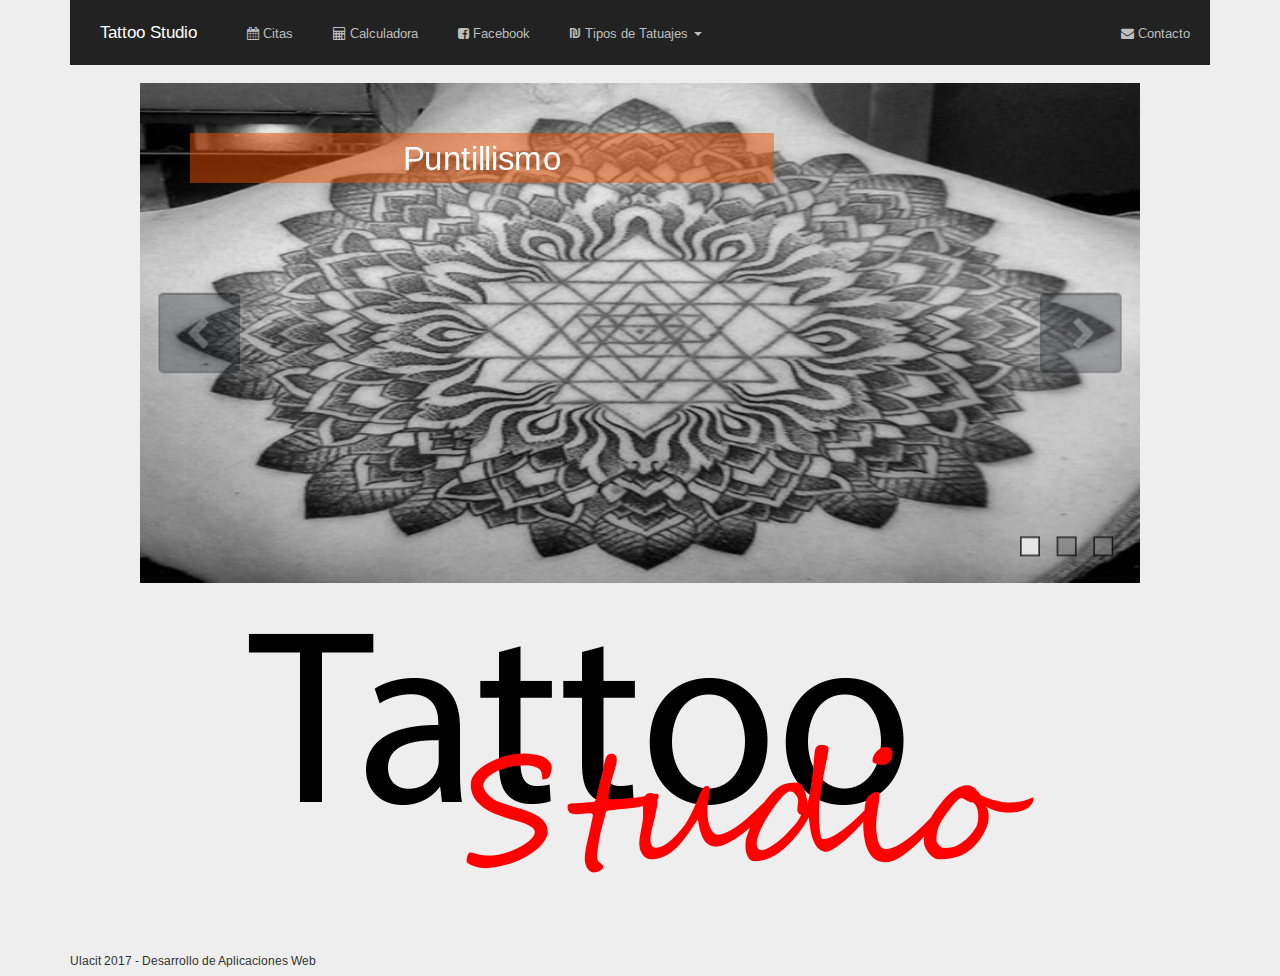
<file: index.html>
<!DOCTYPE html >
<html>
<head>
  <title>Tattoo Studio</title>
  <!-- CSS -->
  <link rel="stylesheet" href="http://fonts.googleapis.com/css?family=Arimo:400,700,400italic">
<link rel="stylesheet" href="assets/css/fonts/linecons/css/linecons.css">
<link rel="stylesheet" href="assets/css/fonts/fontawesome/css/font-awesome.min.css">
<link rel="stylesheet" href="assets/css/bootstrap.css">
<link rel="stylesheet" href="assets/css/xenon-core.css">
<link rel="stylesheet" href="assets/css/xenon-forms.css">
<link rel="stylesheet" href="assets/css/xenon-components.css">
<link rel="stylesheet" href="assets/css/xenon-skins.css">
<link rel="stylesheet" href="assets/css/custom.css">

<script src="assets/js/jquery-1.11.1.min.js"></script>

  <!-- Xenon JS -->

  <!-- JQuery UI -->
  <script src="assets\jquery-ui-1.12.1\jquery-ui.js"></script>
  <script src="assets\jquery-ui-1.12.1\jquery-ui.min.js"></script>
  <script src="assets\jquery-ui-1.12.1\jssor.slider-23.1.0.mini.js" type="text/javascript">
  </script>

  <!-- JQuery
  <script src="assets\js\jquery-3.2.0.js"></script>
-->

</head>
<body>
  <div class="container">

    <nav class="navbar navbar-inverse" role="navigation">
				<!-- Brand and toggle get grouped for better mobile display -->
				<div class="navbar-header">
					<button type="button" class="navbar-toggle" data-toggle="collapse" data-target="#bs-example-navbar-collapse-2">
						<span class="sr-only">Toggle navigation</span>
						<i class="fa-bars"></i>
					</button>
					<a class="navbar-brand" href="index.html">Tattoo Studio</a>
				</div>

				<!-- Collect the nav links, forms, and other content for toggling -->
				<div class="collapse navbar-collapse" id="bs-example-navbar-collapse-2">
					<ul class="nav navbar-nav">
						<li>
							<a href="citas.html"><i class="fa fa-calendar"></i> Citas</a>
						</li>
            <li>
							<a href="calculadora.html"><i class="fa fa-calculator"></i> Calculadora</a>
						</li>
						<li>
							<a href="https://www.facebook.com/Tattoo-Studio-Ulacit-132379930633519/?ref=page_internal">
                <i class="fa fa-facebook-square"></i> Facebook</a>
						</li>
						<li class="dropdown">
							<a href="#" class="dropdown-toggle" data-toggle="dropdown">
                <i class="fa fa-shekel"></i> Tipos de Tatuajes <b class="caret"></b></a>
							<ul class="dropdown-menu dropdown-primary">
								<li>
									<a href="oldschool.html">Old School</a>
								</li>
								<li>
									<a href="puntillismo.html">Puntillismo</a>
								</li>
								<li>
									<a href="tribales.html">Tribales</a>
								</li>
								<li>
									<a href="modernos.html">Modernos</a>
								</li>
							</ul>
						</li>
					</ul>

					<ul class="nav navbar-nav navbar-right">
						<li><a href="contacto.html"><i class="fa fa-envelope"></i> Contacto</a>
						</li>

					</ul>
				</div>
				<!-- /.navbar-collapse -->
			</nav>

    <div class="sidebar-menu-inner">
    </div>

    <script type="text/javascript">
        jQuery(document).ready(function ($) {

            var jssor_1_SlideoTransitions = [
              [{b:0,d:600,y:-290,e:{y:27}}],
              [{b:0,d:1000,y:185},{b:1000,d:500,o:-1},{b:1500,d:500,o:1},{b:2000,d:1500,r:360},{b:3500,d:1000,rX:30},{b:4500,d:500,rX:-30},{b:5000,d:1000,rY:30},{b:6000,d:500,rY:-30},{b:6500,d:500,sX:1},{b:7000,d:500,sX:-1},{b:7500,d:500,sY:1},{b:8000,d:500,sY:-1},{b:8500,d:500,kX:30},{b:9000,d:500,kX:-30},{b:9500,d:500,kY:30},{b:10000,d:500,kY:-30},{b:10500,d:500,c:{x:87.50,t:-87.50}},{b:11000,d:500,c:{x:-87.50,t:87.50}}],
              [{b:0,d:600,x:410,e:{x:27}}],
              [{b:-1,d:1,o:-1},{b:0,d:600,o:1,e:{o:5}}],
              [{b:-1,d:1,c:{x:175.0,t:-175.0}},{b:0,d:800,c:{x:-175.0,t:175.0},e:{c:{x:7,t:7}}}],
              [{b:-1,d:1,o:-1},{b:0,d:600,x:-570,o:1,e:{x:6}}],
              [{b:-1,d:1,o:-1,r:-180},{b:0,d:800,o:1,r:180,e:{r:7}}],
              [{b:0,d:1000,y:80,e:{y:24}},{b:1000,d:1100,x:570,y:170,o:-1,r:30,sX:9,sY:9,e:{x:2,y:6,r:1,sX:5,sY:5}}],
              [{b:2000,d:600,rY:30}],
              [{b:0,d:500,x:-105},{b:500,d:500,x:230},{b:1000,d:500,y:-120},{b:1500,d:500,x:-70,y:120},{b:2600,d:500,y:-80},{b:3100,d:900,y:160,e:{y:24}}],
              [{b:0,d:1000,o:-0.4,rX:2,rY:1},{b:1000,d:1000,rY:1},{b:2000,d:1000,rX:-1},{b:3000,d:1000,rY:-1},{b:4000,d:1000,o:0.4,rX:-1,rY:-1}]
            ];

            var jssor_1_options = {
              $AutoPlay: 1,
              $Idle: 2000,
              $CaptionSliderOptions: {
                $Class: $JssorCaptionSlideo$,
                $Transitions: jssor_1_SlideoTransitions,
                $Breaks: [
                  [{d:2000,b:1000}]
                ]
              },
              $ArrowNavigatorOptions: {
                $Class: $JssorArrowNavigator$
              },
              $BulletNavigatorOptions: {
                $Class: $JssorBulletNavigator$
              }
            };

            var jssor_1_slider = new $JssorSlider$("jssor_1", jssor_1_options);

            /*responsive code begin*/
            /*remove responsive code if you don't want the slider scales while window resizing*/
            function ScaleSlider() {
                var refSize = jssor_1_slider.$Elmt.parentNode.clientWidth;
                if (refSize) {
                    refSize = Math.min(refSize, 1000);
                    jssor_1_slider.$ScaleWidth(refSize);
                }
                else {
                    window.setTimeout(ScaleSlider, 30);
                }
            }
            ScaleSlider();
            $(window).bind("load", ScaleSlider);
            $(window).bind("resize", ScaleSlider);
            $(window).bind("orientationchange", ScaleSlider);
            /*responsive code end*/
        });
    </script>
    <style>
        /* jssor slider bullet navigator skin 01 css */
        /*
        .jssorb01 div           (normal)
        .jssorb01 div:hover     (normal mouseover)
        .jssorb01 .av           (active)
        .jssorb01 .av:hover     (active mouseover)
        .jssorb01 .dn           (mousedown)
        */
        .jssorb01 {
            position: absolute;
        }
        .jssorb01 div, .jssorb01 div:hover, .jssorb01 .av {
            position: absolute;
            /* size of bullet elment */
            width: 12px;
            height: 12px;
            filter: alpha(opacity=70);
            opacity: .7;
            overflow: hidden;
            cursor: pointer;
            border: #000 1px solid;
        }
        .jssorb01 div { background-color: gray; }
        .jssorb01 div:hover, .jssorb01 .av:hover { background-color: #d3d3d3; }
        .jssorb01 .av { background-color: #fff; }
        .jssorb01 .dn, .jssorb01 .dn:hover { background-color: #555555; }

        /* jssor slider arrow navigator skin 02 css */
        /*
        .jssora02l                  (normal)
        .jssora02r                  (normal)
        .jssora02l:hover            (normal mouseover)
        .jssora02r:hover            (normal mouseover)
        .jssora02l.jssora02ldn      (mousedown)
        .jssora02r.jssora02rdn      (mousedown)
        .jssora02l.jssora02lds      (disabled)
        .jssora02r.jssora02rds      (disabled)
        */
        .jssora02l, .jssora02r {
            display: block;
            position: absolute;
            /* size of arrow element */
            width: 55px;
            height: 55px;
            cursor: pointer;
            background: url('assets/img/a02.png') no-repeat;
            overflow: hidden;
        }
        .jssora02l { background-position: -3px -33px; }
        .jssora02r { background-position: -63px -33px; }
        .jssora02l:hover { background-position: -123px -33px; }
        .jssora02r:hover { background-position: -183px -33px; }
        .jssora02l.jssora02ldn { background-position: -3px -33px; }
        .jssora02r.jssora02rdn { background-position: -63px -33px; }
        .jssora02l.jssora02lds { background-position: -3px -33px; opacity: .3; pointer-events: none; }
        .jssora02r.jssora02rds { background-position: -63px -33px; opacity: .3; pointer-events: none; }
    </style>
    <div id="jssor_1" style="position:relative;margin:0 auto;top:0px;left:0px;width:600px;height:300px;overflow:hidden;visibility:hidden;">

        <div data-u="slides" style="cursor:default;position:relative;top:0px;left:0px;width:600px;height:300px;overflow:hidden;">
            <div>
                <img data-u="image" src="assets\img\pic3.jpg" />
                <div data-u="caption" data-t="0" style="position:absolute;top:320px;left:30px;width:350px;height:30px;z-index:0;background-color:rgba(235,81,0,0.5);font-size:20px;color:#ffffff;line-height:30px;text-align:center;">Puntillismo</div>
            </div>
            <div>
                <img data-u="image" src="assets\img\newschool.jpg" />
                <div data-u="caption" data-t="0" style="position:absolute;top:320px;left:30px;width:350px;height:30px;z-index:0;background-color:rgba(235,81,0,0.5);font-size:20px;color:#ffffff;line-height:30px;text-align:center;">Tatuajes Modernos</div>
            </div>
            <div>
                <img data-u="image" src="assets\img\oldschool.jpg" />
                <div data-u="caption" data-t="0" style="position:absolute;top:320px;left:30px;width:350px;height:30px;z-index:0;background-color:rgba(235,81,0,0.5);font-size:20px;color:#ffffff;line-height:30px;text-align:center;">Old School</div>
            </div>



        </div>
        <!-- Bullet Navigator -->
        <div data-u="navigator" class="jssorb01" style="bottom:16px;right:16px;">
            <div data-u="prototype" style="width:12px;height:12px;"></div>
        </div>
        <!-- Arrow Navigator -->
        <span data-u="arrowleft" class="jssora02l" style="top:0px;left:8px;width:55px;height:55px;" data-autocenter="2"></span>
        <span data-u="arrowright" class="jssora02r" style="top:0px;right:8px;width:55px;height:55px;" data-autocenter="2"></span>
    </div>
    <!-- #endregion Jssor Slider End -->

    <div align="center"><img src="assets\img\logo.png"></div>

    <hr>
    <h6>Ulacit 2017 - Desarrollo de Aplicaciones Web</h6>
  </div>

  <!-- Bottom Scripts -->
  	<script src="assets/js/bootstrap.min.js"></script>
  	<script src="assets/js/TweenMax.min.js"></script>
  	<script src="assets/js/resizeable.js"></script>
  	<script src="assets/js/joinable.js"></script>
  	<script src="assets/js/xenon-api.js"></script>
  	<script src="assets/js/xenon-toggles.js"></script>


  	<!-- JavaScripts initializations and stuff -->
  	<script src="assets/js/xenon-custom.js"></script>

    <div class="page-loading-overlay">
				<div class="loader-2"></div>
			</div>

</body>
</html>
</file>
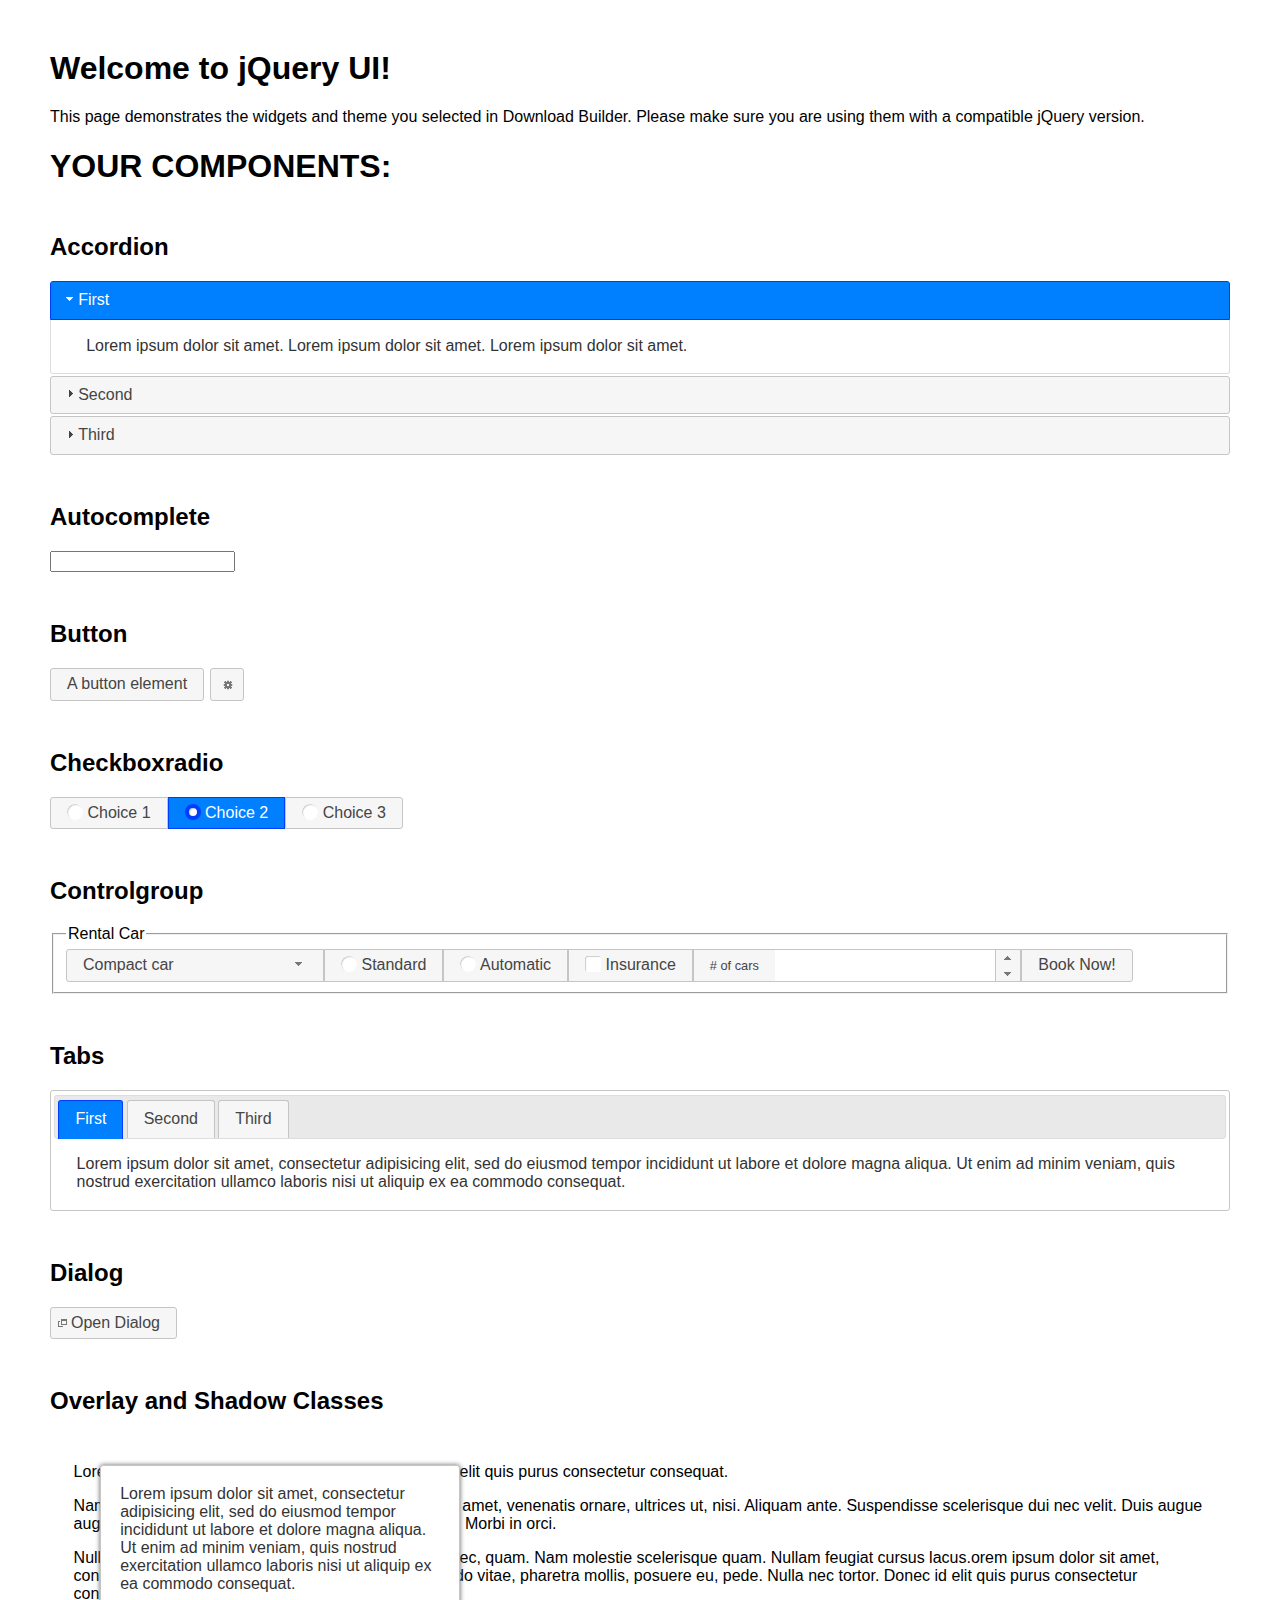
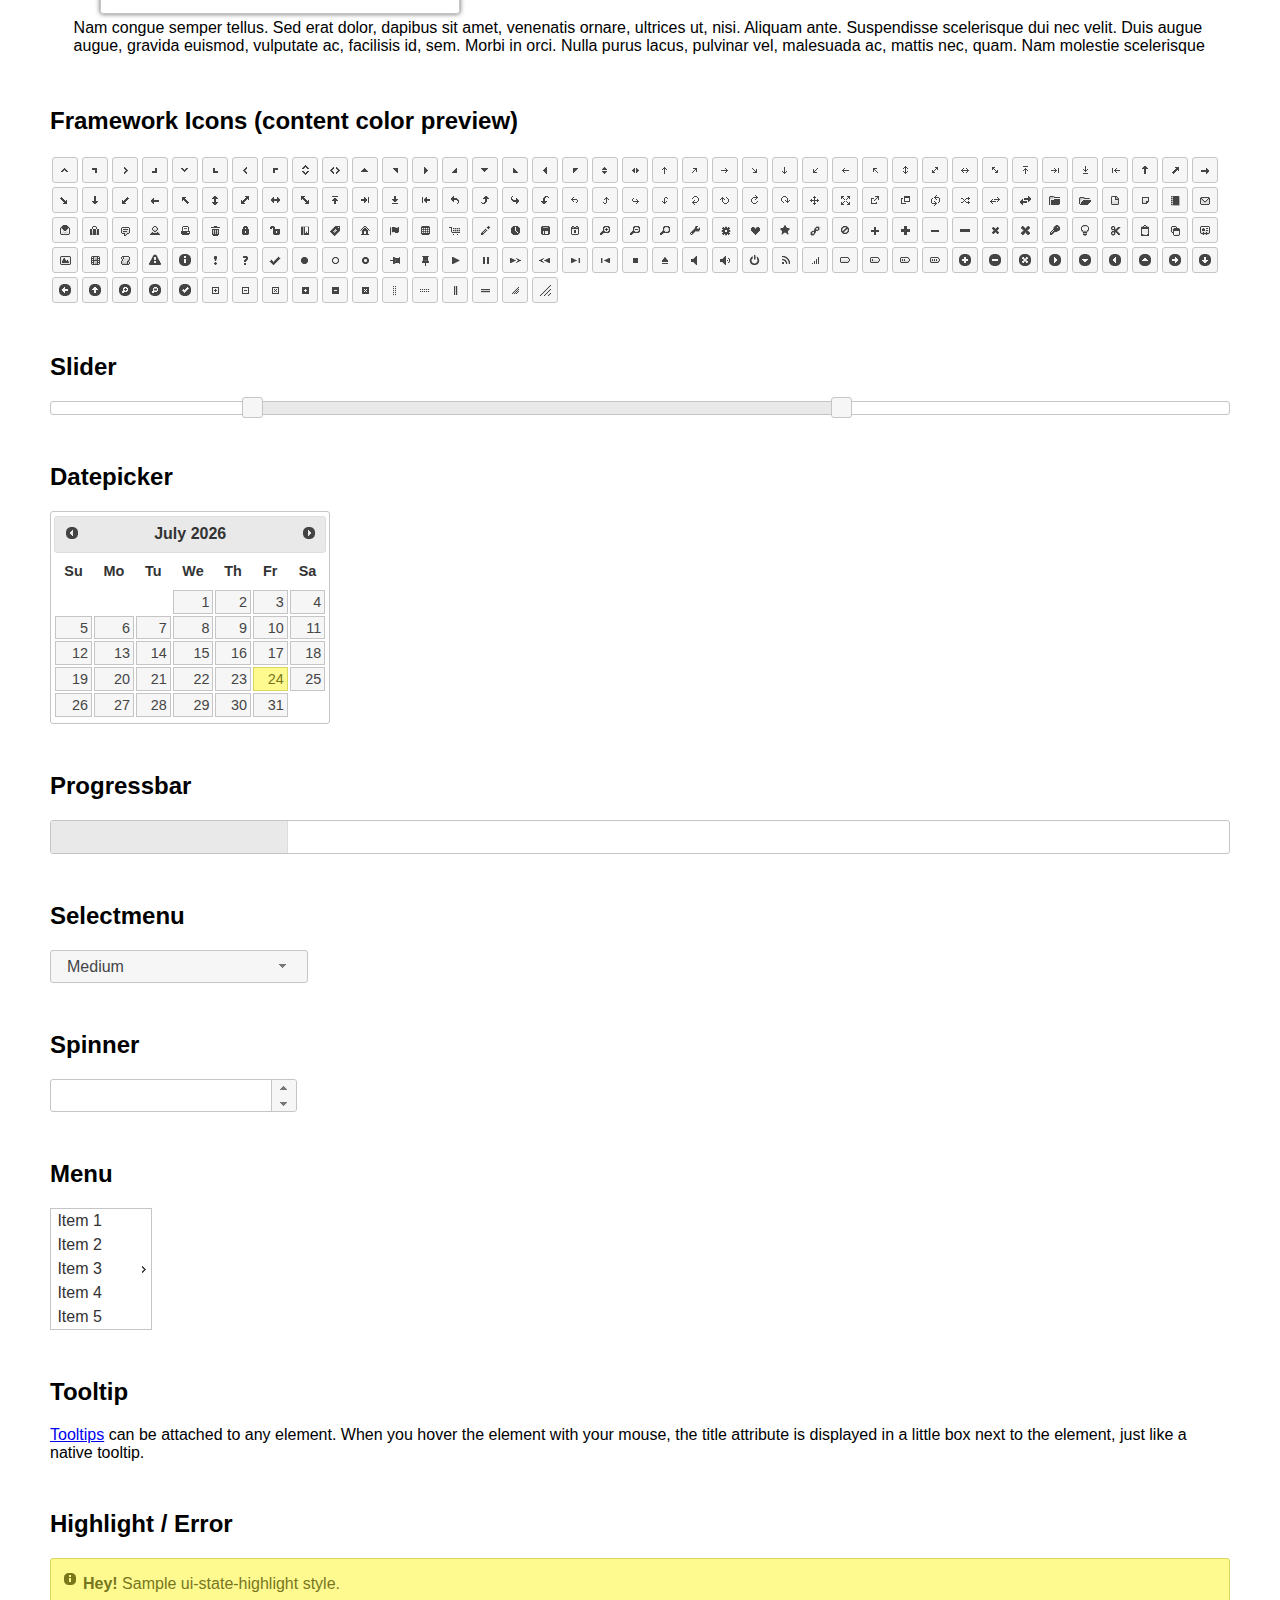
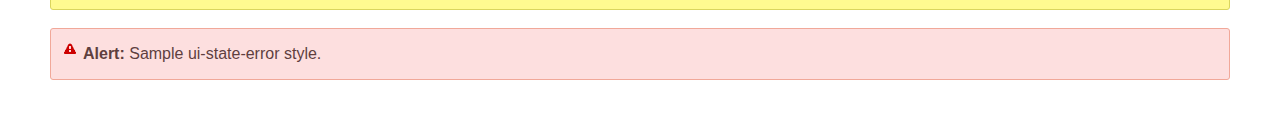
<file: assets/jquery-ui-1.12.1/index.html>
<!doctype html>
<html lang="us">
<head>
	<meta charset="utf-8">
	<title>jQuery UI Example Page</title>
	<link href="jquery-ui.css" rel="stylesheet">
	<style>
	body{
		font-family: "Trebuchet MS", sans-serif;
		margin: 50px;
	}
	.demoHeaders {
		margin-top: 2em;
	}
	#dialog-link {
		padding: .4em 1em .4em 20px;
		text-decoration: none;
		position: relative;
	}
	#dialog-link span.ui-icon {
		margin: 0 5px 0 0;
		position: absolute;
		left: .2em;
		top: 50%;
		margin-top: -8px;
	}
	#icons {
		margin: 0;
		padding: 0;
	}
	#icons li {
		margin: 2px;
		position: relative;
		padding: 4px 0;
		cursor: pointer;
		float: left;
		list-style: none;
	}
	#icons span.ui-icon {
		float: left;
		margin: 0 4px;
	}
	.fakewindowcontain .ui-widget-overlay {
		position: absolute;
	}
	select {
		width: 200px;
	}
	</style>
</head>
<body>

<h1>Welcome to jQuery UI!</h1>

<div class="ui-widget">
	<p>This page demonstrates the widgets and theme you selected in Download Builder. Please make sure you are using them with a compatible jQuery version.</p>
</div>

<h1>YOUR COMPONENTS:</h1>


<!-- Accordion -->
<h2 class="demoHeaders">Accordion</h2>
<div id="accordion">
	<h3>First</h3>
	<div>Lorem ipsum dolor sit amet. Lorem ipsum dolor sit amet. Lorem ipsum dolor sit amet.</div>
	<h3>Second</h3>
	<div>Phasellus mattis tincidunt nibh.</div>
	<h3>Third</h3>
	<div>Nam dui erat, auctor a, dignissim quis.</div>
</div>



<!-- Autocomplete -->
<h2 class="demoHeaders">Autocomplete</h2>
<div>
	<input id="autocomplete" title="type &quot;a&quot;">
</div>



<!-- Button -->
<h2 class="demoHeaders">Button</h2>
<button id="button">A button element</button>
<button id="button-icon">An icon-only button</button>



<!-- Checkboxradio -->
<h2 class="demoHeaders">Checkboxradio</h2>
<form style="margin-top: 1em;">
	<div id="radioset">
		<input type="radio" id="radio1" name="radio"><label for="radio1">Choice 1</label>
		<input type="radio" id="radio2" name="radio" checked="checked"><label for="radio2">Choice 2</label>
		<input type="radio" id="radio3" name="radio"><label for="radio3">Choice 3</label>
	</div>
</form>



<!-- Controlgroup -->
<h2 class="demoHeaders">Controlgroup</h2>
<fieldset>
	<legend>Rental Car</legend>
	<div id="controlgroup">
		<select id="car-type">
			<option>Compact car</option>
			<option>Midsize car</option>
			<option>Full size car</option>
			<option>SUV</option>
			<option>Luxury</option>
			<option>Truck</option>
			<option>Van</option>
		</select>
		<label for="transmission-standard">Standard</label>
		<input type="radio" name="transmission" id="transmission-standard">
		<label for="transmission-automatic">Automatic</label>
		<input type="radio" name="transmission" id="transmission-automatic">
		<label for="insurance">Insurance</label>
		<input type="checkbox" name="insurance" id="insurance">
		<label for="horizontal-spinner" class="ui-controlgroup-label"># of cars</label>
		<input id="horizontal-spinner" class="ui-spinner-input">
		<button>Book Now!</button>
	</div>
</fieldset>



<!-- Tabs -->
<h2 class="demoHeaders">Tabs</h2>
<div id="tabs">
	<ul>
		<li><a href="#tabs-1">First</a></li>
		<li><a href="#tabs-2">Second</a></li>
		<li><a href="#tabs-3">Third</a></li>
	</ul>
	<div id="tabs-1">Lorem ipsum dolor sit amet, consectetur adipisicing elit, sed do eiusmod tempor incididunt ut labore et dolore magna aliqua. Ut enim ad minim veniam, quis nostrud exercitation ullamco laboris nisi ut aliquip ex ea commodo consequat.</div>
	<div id="tabs-2">Phasellus mattis tincidunt nibh. Cras orci urna, blandit id, pretium vel, aliquet ornare, felis. Maecenas scelerisque sem non nisl. Fusce sed lorem in enim dictum bibendum.</div>
	<div id="tabs-3">Nam dui erat, auctor a, dignissim quis, sollicitudin eu, felis. Pellentesque nisi urna, interdum eget, sagittis et, consequat vestibulum, lacus. Mauris porttitor ullamcorper augue.</div>
</div>



<h2 class="demoHeaders">Dialog</h2>
<p>
	<button id="dialog-link" class="ui-button ui-corner-all ui-widget">
		<span class="ui-icon ui-icon-newwin"></span>Open Dialog
	</button>
</p>

<h2 class="demoHeaders">Overlay and Shadow Classes</h2>
<div style="position: relative; width: 96%; height: 200px; padding:1% 2%; overflow:hidden;" class="fakewindowcontain">
	<p>Lorem ipsum dolor sit amet,  Nulla nec tortor. Donec id elit quis purus consectetur consequat. </p><p>Nam congue semper tellus. Sed erat dolor, dapibus sit amet, venenatis ornare, ultrices ut, nisi. Aliquam ante. Suspendisse scelerisque dui nec velit. Duis augue augue, gravida euismod, vulputate ac, facilisis id, sem. Morbi in orci. </p><p>Nulla purus lacus, pulvinar vel, malesuada ac, mattis nec, quam. Nam molestie scelerisque quam. Nullam feugiat cursus lacus.orem ipsum dolor sit amet, consectetur adipiscing elit. Donec libero risus, commodo vitae, pharetra mollis, posuere eu, pede. Nulla nec tortor. Donec id elit quis purus consectetur consequat. </p><p>Nam congue semper tellus. Sed erat dolor, dapibus sit amet, venenatis ornare, ultrices ut, nisi. Aliquam ante. Suspendisse scelerisque dui nec velit. Duis augue augue, gravida euismod, vulputate ac, facilisis id, sem. Morbi in orci. Nulla purus lacus, pulvinar vel, malesuada ac, mattis nec, quam. Nam molestie scelerisque quam. </p><p>Nullam feugiat cursus lacus.orem ipsum dolor sit amet, consectetur adipiscing elit. Donec libero risus, commodo vitae, pharetra mollis, posuere eu, pede. Nulla nec tortor. Donec id elit quis purus consectetur consequat. Nam congue semper tellus. Sed erat dolor, dapibus sit amet, venenatis ornare, ultrices ut, nisi. Aliquam ante. </p><p>Suspendisse scelerisque dui nec velit. Duis augue augue, gravida euismod, vulputate ac, facilisis id, sem. Morbi in orci. Nulla purus lacus, pulvinar vel, malesuada ac, mattis nec, quam. Nam molestie scelerisque quam. Nullam feugiat cursus lacus.orem ipsum dolor sit amet, consectetur adipiscing elit. Donec libero risus, commodo vitae, pharetra mollis, posuere eu, pede. Nulla nec tortor. Donec id elit quis purus consectetur consequat. Nam congue semper tellus. Sed erat dolor, dapibus sit amet, venenatis ornare, ultrices ut, nisi. </p>

	<!-- ui-dialog -->
	<div class="ui-widget-overlay ui-front"></div>
	<div style="position: absolute; width: 320px; left: 50px; top: 30px; padding: 1.2em" class="ui-widget ui-front ui-widget-content ui-corner-all ui-widget-shadow">
		Lorem ipsum dolor sit amet, consectetur adipisicing elit, sed do eiusmod tempor incididunt ut labore et dolore magna aliqua. Ut enim ad minim veniam, quis nostrud exercitation ullamco laboris nisi ut aliquip ex ea commodo consequat.
	</div>

</div>

<!-- ui-dialog -->
<div id="dialog" title="Dialog Title">
	<p>Lorem ipsum dolor sit amet, consectetur adipisicing elit, sed do eiusmod tempor incididunt ut labore et dolore magna aliqua. Ut enim ad minim veniam, quis nostrud exercitation ullamco laboris nisi ut aliquip ex ea commodo consequat.</p>
</div>



<h2 class="demoHeaders">Framework Icons (content color preview)</h2>
<ul id="icons" class="ui-widget ui-helper-clearfix">
	<li class="ui-state-default ui-corner-all" title=".ui-icon-caret-1-n"><span class="ui-icon ui-icon-caret-1-n"></span></li>
	<li class="ui-state-default ui-corner-all" title=".ui-icon-caret-1-ne"><span class="ui-icon ui-icon-caret-1-ne"></span></li>
	<li class="ui-state-default ui-corner-all" title=".ui-icon-caret-1-e"><span class="ui-icon ui-icon-caret-1-e"></span></li>
	<li class="ui-state-default ui-corner-all" title=".ui-icon-caret-1-se"><span class="ui-icon ui-icon-caret-1-se"></span></li>
	<li class="ui-state-default ui-corner-all" title=".ui-icon-caret-1-s"><span class="ui-icon ui-icon-caret-1-s"></span></li>
	<li class="ui-state-default ui-corner-all" title=".ui-icon-caret-1-sw"><span class="ui-icon ui-icon-caret-1-sw"></span></li>
	<li class="ui-state-default ui-corner-all" title=".ui-icon-caret-1-w"><span class="ui-icon ui-icon-caret-1-w"></span></li>
	<li class="ui-state-default ui-corner-all" title=".ui-icon-caret-1-nw"><span class="ui-icon ui-icon-caret-1-nw"></span></li>
	<li class="ui-state-default ui-corner-all" title=".ui-icon-caret-2-n-s"><span class="ui-icon ui-icon-caret-2-n-s"></span></li>
	<li class="ui-state-default ui-corner-all" title=".ui-icon-caret-2-e-w"><span class="ui-icon ui-icon-caret-2-e-w"></span></li>
	<li class="ui-state-default ui-corner-all" title=".ui-icon-triangle-1-n"><span class="ui-icon ui-icon-triangle-1-n"></span></li>
	<li class="ui-state-default ui-corner-all" title=".ui-icon-triangle-1-ne"><span class="ui-icon ui-icon-triangle-1-ne"></span></li>
	<li class="ui-state-default ui-corner-all" title=".ui-icon-triangle-1-e"><span class="ui-icon ui-icon-triangle-1-e"></span></li>
	<li class="ui-state-default ui-corner-all" title=".ui-icon-triangle-1-se"><span class="ui-icon ui-icon-triangle-1-se"></span></li>
	<li class="ui-state-default ui-corner-all" title=".ui-icon-triangle-1-s"><span class="ui-icon ui-icon-triangle-1-s"></span></li>
	<li class="ui-state-default ui-corner-all" title=".ui-icon-triangle-1-sw"><span class="ui-icon ui-icon-triangle-1-sw"></span></li>
	<li class="ui-state-default ui-corner-all" title=".ui-icon-triangle-1-w"><span class="ui-icon ui-icon-triangle-1-w"></span></li>
	<li class="ui-state-default ui-corner-all" title=".ui-icon-triangle-1-nw"><span class="ui-icon ui-icon-triangle-1-nw"></span></li>
	<li class="ui-state-default ui-corner-all" title=".ui-icon-triangle-2-n-s"><span class="ui-icon ui-icon-triangle-2-n-s"></span></li>
	<li class="ui-state-default ui-corner-all" title=".ui-icon-triangle-2-e-w"><span class="ui-icon ui-icon-triangle-2-e-w"></span></li>
	<li class="ui-state-default ui-corner-all" title=".ui-icon-arrow-1-n"><span class="ui-icon ui-icon-arrow-1-n"></span></li>
	<li class="ui-state-default ui-corner-all" title=".ui-icon-arrow-1-ne"><span class="ui-icon ui-icon-arrow-1-ne"></span></li>
	<li class="ui-state-default ui-corner-all" title=".ui-icon-arrow-1-e"><span class="ui-icon ui-icon-arrow-1-e"></span></li>
	<li class="ui-state-default ui-corner-all" title=".ui-icon-arrow-1-se"><span class="ui-icon ui-icon-arrow-1-se"></span></li>
	<li class="ui-state-default ui-corner-all" title=".ui-icon-arrow-1-s"><span class="ui-icon ui-icon-arrow-1-s"></span></li>
	<li class="ui-state-default ui-corner-all" title=".ui-icon-arrow-1-sw"><span class="ui-icon ui-icon-arrow-1-sw"></span></li>
	<li class="ui-state-default ui-corner-all" title=".ui-icon-arrow-1-w"><span class="ui-icon ui-icon-arrow-1-w"></span></li>
	<li class="ui-state-default ui-corner-all" title=".ui-icon-arrow-1-nw"><span class="ui-icon ui-icon-arrow-1-nw"></span></li>
	<li class="ui-state-default ui-corner-all" title=".ui-icon-arrow-2-n-s"><span class="ui-icon ui-icon-arrow-2-n-s"></span></li>
	<li class="ui-state-default ui-corner-all" title=".ui-icon-arrow-2-ne-sw"><span class="ui-icon ui-icon-arrow-2-ne-sw"></span></li>
	<li class="ui-state-default ui-corner-all" title=".ui-icon-arrow-2-e-w"><span class="ui-icon ui-icon-arrow-2-e-w"></span></li>
	<li class="ui-state-default ui-corner-all" title=".ui-icon-arrow-2-se-nw"><span class="ui-icon ui-icon-arrow-2-se-nw"></span></li>
	<li class="ui-state-default ui-corner-all" title=".ui-icon-arrowstop-1-n"><span class="ui-icon ui-icon-arrowstop-1-n"></span></li>
	<li class="ui-state-default ui-corner-all" title=".ui-icon-arrowstop-1-e"><span class="ui-icon ui-icon-arrowstop-1-e"></span></li>
	<li class="ui-state-default ui-corner-all" title=".ui-icon-arrowstop-1-s"><span class="ui-icon ui-icon-arrowstop-1-s"></span></li>
	<li class="ui-state-default ui-corner-all" title=".ui-icon-arrowstop-1-w"><span class="ui-icon ui-icon-arrowstop-1-w"></span></li>
	<li class="ui-state-default ui-corner-all" title=".ui-icon-arrowthick-1-n"><span class="ui-icon ui-icon-arrowthick-1-n"></span></li>
	<li class="ui-state-default ui-corner-all" title=".ui-icon-arrowthick-1-ne"><span class="ui-icon ui-icon-arrowthick-1-ne"></span></li>
	<li class="ui-state-default ui-corner-all" title=".ui-icon-arrowthick-1-e"><span class="ui-icon ui-icon-arrowthick-1-e"></span></li>
	<li class="ui-state-default ui-corner-all" title=".ui-icon-arrowthick-1-se"><span class="ui-icon ui-icon-arrowthick-1-se"></span></li>
	<li class="ui-state-default ui-corner-all" title=".ui-icon-arrowthick-1-s"><span class="ui-icon ui-icon-arrowthick-1-s"></span></li>
	<li class="ui-state-default ui-corner-all" title=".ui-icon-arrowthick-1-sw"><span class="ui-icon ui-icon-arrowthick-1-sw"></span></li>
	<li class="ui-state-default ui-corner-all" title=".ui-icon-arrowthick-1-w"><span class="ui-icon ui-icon-arrowthick-1-w"></span></li>
	<li class="ui-state-default ui-corner-all" title=".ui-icon-arrowthick-1-nw"><span class="ui-icon ui-icon-arrowthick-1-nw"></span></li>
	<li class="ui-state-default ui-corner-all" title=".ui-icon-arrowthick-2-n-s"><span class="ui-icon ui-icon-arrowthick-2-n-s"></span></li>
	<li class="ui-state-default ui-corner-all" title=".ui-icon-arrowthick-2-ne-sw"><span class="ui-icon ui-icon-arrowthick-2-ne-sw"></span></li>
	<li class="ui-state-default ui-corner-all" title=".ui-icon-arrowthick-2-e-w"><span class="ui-icon ui-icon-arrowthick-2-e-w"></span></li>
	<li class="ui-state-default ui-corner-all" title=".ui-icon-arrowthick-2-se-nw"><span class="ui-icon ui-icon-arrowthick-2-se-nw"></span></li>
	<li class="ui-state-default ui-corner-all" title=".ui-icon-arrowthickstop-1-n"><span class="ui-icon ui-icon-arrowthickstop-1-n"></span></li>
	<li class="ui-state-default ui-corner-all" title=".ui-icon-arrowthickstop-1-e"><span class="ui-icon ui-icon-arrowthickstop-1-e"></span></li>
	<li class="ui-state-default ui-corner-all" title=".ui-icon-arrowthickstop-1-s"><span class="ui-icon ui-icon-arrowthickstop-1-s"></span></li>
	<li class="ui-state-default ui-corner-all" title=".ui-icon-arrowthickstop-1-w"><span class="ui-icon ui-icon-arrowthickstop-1-w"></span></li>
	<li class="ui-state-default ui-corner-all" title=".ui-icon-arrowreturnthick-1-w"><span class="ui-icon ui-icon-arrowreturnthick-1-w"></span></li>
	<li class="ui-state-default ui-corner-all" title=".ui-icon-arrowreturnthick-1-n"><span class="ui-icon ui-icon-arrowreturnthick-1-n"></span></li>
	<li class="ui-state-default ui-corner-all" title=".ui-icon-arrowreturnthick-1-e"><span class="ui-icon ui-icon-arrowreturnthick-1-e"></span></li>
	<li class="ui-state-default ui-corner-all" title=".ui-icon-arrowreturnthick-1-s"><span class="ui-icon ui-icon-arrowreturnthick-1-s"></span></li>
	<li class="ui-state-default ui-corner-all" title=".ui-icon-arrowreturn-1-w"><span class="ui-icon ui-icon-arrowreturn-1-w"></span></li>
	<li class="ui-state-default ui-corner-all" title=".ui-icon-arrowreturn-1-n"><span class="ui-icon ui-icon-arrowreturn-1-n"></span></li>
	<li class="ui-state-default ui-corner-all" title=".ui-icon-arrowreturn-1-e"><span class="ui-icon ui-icon-arrowreturn-1-e"></span></li>
	<li class="ui-state-default ui-corner-all" title=".ui-icon-arrowreturn-1-s"><span class="ui-icon ui-icon-arrowreturn-1-s"></span></li>
	<li class="ui-state-default ui-corner-all" title=".ui-icon-arrowrefresh-1-w"><span class="ui-icon ui-icon-arrowrefresh-1-w"></span></li>
	<li class="ui-state-default ui-corner-all" title=".ui-icon-arrowrefresh-1-n"><span class="ui-icon ui-icon-arrowrefresh-1-n"></span></li>
	<li class="ui-state-default ui-corner-all" title=".ui-icon-arrowrefresh-1-e"><span class="ui-icon ui-icon-arrowrefresh-1-e"></span></li>
	<li class="ui-state-default ui-corner-all" title=".ui-icon-arrowrefresh-1-s"><span class="ui-icon ui-icon-arrowrefresh-1-s"></span></li>
	<li class="ui-state-default ui-corner-all" title=".ui-icon-arrow-4"><span class="ui-icon ui-icon-arrow-4"></span></li>
	<li class="ui-state-default ui-corner-all" title=".ui-icon-arrow-4-diag"><span class="ui-icon ui-icon-arrow-4-diag"></span></li>
	<li class="ui-state-default ui-corner-all" title=".ui-icon-extlink"><span class="ui-icon ui-icon-extlink"></span></li>
	<li class="ui-state-default ui-corner-all" title=".ui-icon-newwin"><span class="ui-icon ui-icon-newwin"></span></li>
	<li class="ui-state-default ui-corner-all" title=".ui-icon-refresh"><span class="ui-icon ui-icon-refresh"></span></li>
	<li class="ui-state-default ui-corner-all" title=".ui-icon-shuffle"><span class="ui-icon ui-icon-shuffle"></span></li>
	<li class="ui-state-default ui-corner-all" title=".ui-icon-transfer-e-w"><span class="ui-icon ui-icon-transfer-e-w"></span></li>
	<li class="ui-state-default ui-corner-all" title=".ui-icon-transferthick-e-w"><span class="ui-icon ui-icon-transferthick-e-w"></span></li>
	<li class="ui-state-default ui-corner-all" title=".ui-icon-folder-collapsed"><span class="ui-icon ui-icon-folder-collapsed"></span></li>
	<li class="ui-state-default ui-corner-all" title=".ui-icon-folder-open"><span class="ui-icon ui-icon-folder-open"></span></li>
	<li class="ui-state-default ui-corner-all" title=".ui-icon-document"><span class="ui-icon ui-icon-document"></span></li>
	<li class="ui-state-default ui-corner-all" title=".ui-icon-document-b"><span class="ui-icon ui-icon-document-b"></span></li>
	<li class="ui-state-default ui-corner-all" title=".ui-icon-note"><span class="ui-icon ui-icon-note"></span></li>
	<li class="ui-state-default ui-corner-all" title=".ui-icon-mail-closed"><span class="ui-icon ui-icon-mail-closed"></span></li>
	<li class="ui-state-default ui-corner-all" title=".ui-icon-mail-open"><span class="ui-icon ui-icon-mail-open"></span></li>
	<li class="ui-state-default ui-corner-all" title=".ui-icon-suitcase"><span class="ui-icon ui-icon-suitcase"></span></li>
	<li class="ui-state-default ui-corner-all" title=".ui-icon-comment"><span class="ui-icon ui-icon-comment"></span></li>
	<li class="ui-state-default ui-corner-all" title=".ui-icon-person"><span class="ui-icon ui-icon-person"></span></li>
	<li class="ui-state-default ui-corner-all" title=".ui-icon-print"><span class="ui-icon ui-icon-print"></span></li>
	<li class="ui-state-default ui-corner-all" title=".ui-icon-trash"><span class="ui-icon ui-icon-trash"></span></li>
	<li class="ui-state-default ui-corner-all" title=".ui-icon-locked"><span class="ui-icon ui-icon-locked"></span></li>
	<li class="ui-state-default ui-corner-all" title=".ui-icon-unlocked"><span class="ui-icon ui-icon-unlocked"></span></li>
	<li class="ui-state-default ui-corner-all" title=".ui-icon-bookmark"><span class="ui-icon ui-icon-bookmark"></span></li>
	<li class="ui-state-default ui-corner-all" title=".ui-icon-tag"><span class="ui-icon ui-icon-tag"></span></li>
	<li class="ui-state-default ui-corner-all" title=".ui-icon-home"><span class="ui-icon ui-icon-home"></span></li>
	<li class="ui-state-default ui-corner-all" title=".ui-icon-flag"><span class="ui-icon ui-icon-flag"></span></li>
	<li class="ui-state-default ui-corner-all" title=".ui-icon-calculator"><span class="ui-icon ui-icon-calculator"></span></li>
	<li class="ui-state-default ui-corner-all" title=".ui-icon-cart"><span class="ui-icon ui-icon-cart"></span></li>
	<li class="ui-state-default ui-corner-all" title=".ui-icon-pencil"><span class="ui-icon ui-icon-pencil"></span></li>
	<li class="ui-state-default ui-corner-all" title=".ui-icon-clock"><span class="ui-icon ui-icon-clock"></span></li>
	<li class="ui-state-default ui-corner-all" title=".ui-icon-disk"><span class="ui-icon ui-icon-disk"></span></li>
	<li class="ui-state-default ui-corner-all" title=".ui-icon-calendar"><span class="ui-icon ui-icon-calendar"></span></li>
	<li class="ui-state-default ui-corner-all" title=".ui-icon-zoomin"><span class="ui-icon ui-icon-zoomin"></span></li>
	<li class="ui-state-default ui-corner-all" title=".ui-icon-zoomout"><span class="ui-icon ui-icon-zoomout"></span></li>
	<li class="ui-state-default ui-corner-all" title=".ui-icon-search"><span class="ui-icon ui-icon-search"></span></li>
	<li class="ui-state-default ui-corner-all" title=".ui-icon-wrench"><span class="ui-icon ui-icon-wrench"></span></li>
	<li class="ui-state-default ui-corner-all" title=".ui-icon-gear"><span class="ui-icon ui-icon-gear"></span></li>
	<li class="ui-state-default ui-corner-all" title=".ui-icon-heart"><span class="ui-icon ui-icon-heart"></span></li>
	<li class="ui-state-default ui-corner-all" title=".ui-icon-star"><span class="ui-icon ui-icon-star"></span></li>
	<li class="ui-state-default ui-corner-all" title=".ui-icon-link"><span class="ui-icon ui-icon-link"></span></li>
	<li class="ui-state-default ui-corner-all" title=".ui-icon-cancel"><span class="ui-icon ui-icon-cancel"></span></li>
	<li class="ui-state-default ui-corner-all" title=".ui-icon-plus"><span class="ui-icon ui-icon-plus"></span></li>
	<li class="ui-state-default ui-corner-all" title=".ui-icon-plusthick"><span class="ui-icon ui-icon-plusthick"></span></li>
	<li class="ui-state-default ui-corner-all" title=".ui-icon-minus"><span class="ui-icon ui-icon-minus"></span></li>
	<li class="ui-state-default ui-corner-all" title=".ui-icon-minusthick"><span class="ui-icon ui-icon-minusthick"></span></li>
	<li class="ui-state-default ui-corner-all" title=".ui-icon-close"><span class="ui-icon ui-icon-close"></span></li>
	<li class="ui-state-default ui-corner-all" title=".ui-icon-closethick"><span class="ui-icon ui-icon-closethick"></span></li>
	<li class="ui-state-default ui-corner-all" title=".ui-icon-key"><span class="ui-icon ui-icon-key"></span></li>
	<li class="ui-state-default ui-corner-all" title=".ui-icon-lightbulb"><span class="ui-icon ui-icon-lightbulb"></span></li>
	<li class="ui-state-default ui-corner-all" title=".ui-icon-scissors"><span class="ui-icon ui-icon-scissors"></span></li>
	<li class="ui-state-default ui-corner-all" title=".ui-icon-clipboard"><span class="ui-icon ui-icon-clipboard"></span></li>
	<li class="ui-state-default ui-corner-all" title=".ui-icon-copy"><span class="ui-icon ui-icon-copy"></span></li>
	<li class="ui-state-default ui-corner-all" title=".ui-icon-contact"><span class="ui-icon ui-icon-contact"></span></li>
	<li class="ui-state-default ui-corner-all" title=".ui-icon-image"><span class="ui-icon ui-icon-image"></span></li>
	<li class="ui-state-default ui-corner-all" title=".ui-icon-video"><span class="ui-icon ui-icon-video"></span></li>
	<li class="ui-state-default ui-corner-all" title=".ui-icon-script"><span class="ui-icon ui-icon-script"></span></li>
	<li class="ui-state-default ui-corner-all" title=".ui-icon-alert"><span class="ui-icon ui-icon-alert"></span></li>
	<li class="ui-state-default ui-corner-all" title=".ui-icon-info"><span class="ui-icon ui-icon-info"></span></li>
	<li class="ui-state-default ui-corner-all" title=".ui-icon-notice"><span class="ui-icon ui-icon-notice"></span></li>
	<li class="ui-state-default ui-corner-all" title=".ui-icon-help"><span class="ui-icon ui-icon-help"></span></li>
	<li class="ui-state-default ui-corner-all" title=".ui-icon-check"><span class="ui-icon ui-icon-check"></span></li>
	<li class="ui-state-default ui-corner-all" title=".ui-icon-bullet"><span class="ui-icon ui-icon-bullet"></span></li>
	<li class="ui-state-default ui-corner-all" title=".ui-icon-radio-off"><span class="ui-icon ui-icon-radio-off"></span></li>
	<li class="ui-state-default ui-corner-all" title=".ui-icon-radio-on"><span class="ui-icon ui-icon-radio-on"></span></li>
	<li class="ui-state-default ui-corner-all" title=".ui-icon-pin-w"><span class="ui-icon ui-icon-pin-w"></span></li>
	<li class="ui-state-default ui-corner-all" title=".ui-icon-pin-s"><span class="ui-icon ui-icon-pin-s"></span></li>
	<li class="ui-state-default ui-corner-all" title=".ui-icon-play"><span class="ui-icon ui-icon-play"></span></li>
	<li class="ui-state-default ui-corner-all" title=".ui-icon-pause"><span class="ui-icon ui-icon-pause"></span></li>
	<li class="ui-state-default ui-corner-all" title=".ui-icon-seek-next"><span class="ui-icon ui-icon-seek-next"></span></li>
	<li class="ui-state-default ui-corner-all" title=".ui-icon-seek-prev"><span class="ui-icon ui-icon-seek-prev"></span></li>
	<li class="ui-state-default ui-corner-all" title=".ui-icon-seek-end"><span class="ui-icon ui-icon-seek-end"></span></li>
	<li class="ui-state-default ui-corner-all" title=".ui-icon-seek-first"><span class="ui-icon ui-icon-seek-first"></span></li>
	<li class="ui-state-default ui-corner-all" title=".ui-icon-stop"><span class="ui-icon ui-icon-stop"></span></li>
	<li class="ui-state-default ui-corner-all" title=".ui-icon-eject"><span class="ui-icon ui-icon-eject"></span></li>
	<li class="ui-state-default ui-corner-all" title=".ui-icon-volume-off"><span class="ui-icon ui-icon-volume-off"></span></li>
	<li class="ui-state-default ui-corner-all" title=".ui-icon-volume-on"><span class="ui-icon ui-icon-volume-on"></span></li>
	<li class="ui-state-default ui-corner-all" title=".ui-icon-power"><span class="ui-icon ui-icon-power"></span></li>
	<li class="ui-state-default ui-corner-all" title=".ui-icon-signal-diag"><span class="ui-icon ui-icon-signal-diag"></span></li>
	<li class="ui-state-default ui-corner-all" title=".ui-icon-signal"><span class="ui-icon ui-icon-signal"></span></li>
	<li class="ui-state-default ui-corner-all" title=".ui-icon-battery-0"><span class="ui-icon ui-icon-battery-0"></span></li>
	<li class="ui-state-default ui-corner-all" title=".ui-icon-battery-1"><span class="ui-icon ui-icon-battery-1"></span></li>
	<li class="ui-state-default ui-corner-all" title=".ui-icon-battery-2"><span class="ui-icon ui-icon-battery-2"></span></li>
	<li class="ui-state-default ui-corner-all" title=".ui-icon-battery-3"><span class="ui-icon ui-icon-battery-3"></span></li>
	<li class="ui-state-default ui-corner-all" title=".ui-icon-circle-plus"><span class="ui-icon ui-icon-circle-plus"></span></li>
	<li class="ui-state-default ui-corner-all" title=".ui-icon-circle-minus"><span class="ui-icon ui-icon-circle-minus"></span></li>
	<li class="ui-state-default ui-corner-all" title=".ui-icon-circle-close"><span class="ui-icon ui-icon-circle-close"></span></li>
	<li class="ui-state-default ui-corner-all" title=".ui-icon-circle-triangle-e"><span class="ui-icon ui-icon-circle-triangle-e"></span></li>
	<li class="ui-state-default ui-corner-all" title=".ui-icon-circle-triangle-s"><span class="ui-icon ui-icon-circle-triangle-s"></span></li>
	<li class="ui-state-default ui-corner-all" title=".ui-icon-circle-triangle-w"><span class="ui-icon ui-icon-circle-triangle-w"></span></li>
	<li class="ui-state-default ui-corner-all" title=".ui-icon-circle-triangle-n"><span class="ui-icon ui-icon-circle-triangle-n"></span></li>
	<li class="ui-state-default ui-corner-all" title=".ui-icon-circle-arrow-e"><span class="ui-icon ui-icon-circle-arrow-e"></span></li>
	<li class="ui-state-default ui-corner-all" title=".ui-icon-circle-arrow-s"><span class="ui-icon ui-icon-circle-arrow-s"></span></li>
	<li class="ui-state-default ui-corner-all" title=".ui-icon-circle-arrow-w"><span class="ui-icon ui-icon-circle-arrow-w"></span></li>
	<li class="ui-state-default ui-corner-all" title=".ui-icon-circle-arrow-n"><span class="ui-icon ui-icon-circle-arrow-n"></span></li>
	<li class="ui-state-default ui-corner-all" title=".ui-icon-circle-zoomin"><span class="ui-icon ui-icon-circle-zoomin"></span></li>
	<li class="ui-state-default ui-corner-all" title=".ui-icon-circle-zoomout"><span class="ui-icon ui-icon-circle-zoomout"></span></li>
	<li class="ui-state-default ui-corner-all" title=".ui-icon-circle-check"><span class="ui-icon ui-icon-circle-check"></span></li>
	<li class="ui-state-default ui-corner-all" title=".ui-icon-circlesmall-plus"><span class="ui-icon ui-icon-circlesmall-plus"></span></li>
	<li class="ui-state-default ui-corner-all" title=".ui-icon-circlesmall-minus"><span class="ui-icon ui-icon-circlesmall-minus"></span></li>
	<li class="ui-state-default ui-corner-all" title=".ui-icon-circlesmall-close"><span class="ui-icon ui-icon-circlesmall-close"></span></li>
	<li class="ui-state-default ui-corner-all" title=".ui-icon-squaresmall-plus"><span class="ui-icon ui-icon-squaresmall-plus"></span></li>
	<li class="ui-state-default ui-corner-all" title=".ui-icon-squaresmall-minus"><span class="ui-icon ui-icon-squaresmall-minus"></span></li>
	<li class="ui-state-default ui-corner-all" title=".ui-icon-squaresmall-close"><span class="ui-icon ui-icon-squaresmall-close"></span></li>
	<li class="ui-state-default ui-corner-all" title=".ui-icon-grip-dotted-vertical"><span class="ui-icon ui-icon-grip-dotted-vertical"></span></li>
	<li class="ui-state-default ui-corner-all" title=".ui-icon-grip-dotted-horizontal"><span class="ui-icon ui-icon-grip-dotted-horizontal"></span></li>
	<li class="ui-state-default ui-corner-all" title=".ui-icon-grip-solid-vertical"><span class="ui-icon ui-icon-grip-solid-vertical"></span></li>
	<li class="ui-state-default ui-corner-all" title=".ui-icon-grip-solid-horizontal"><span class="ui-icon ui-icon-grip-solid-horizontal"></span></li>
	<li class="ui-state-default ui-corner-all" title=".ui-icon-gripsmall-diagonal-se"><span class="ui-icon ui-icon-gripsmall-diagonal-se"></span></li>
	<li class="ui-state-default ui-corner-all" title=".ui-icon-grip-diagonal-se"><span class="ui-icon ui-icon-grip-diagonal-se"></span></li>
</ul>


<!-- Slider -->
<h2 class="demoHeaders">Slider</h2>
<div id="slider"></div>



<!-- Datepicker -->
<h2 class="demoHeaders">Datepicker</h2>
<div id="datepicker"></div>



<!-- Progressbar -->
<h2 class="demoHeaders">Progressbar</h2>
<div id="progressbar"></div>



<!-- Progressbar -->
<h2 class="demoHeaders">Selectmenu</h2>
<select id="selectmenu">
	<option>Slower</option>
	<option>Slow</option>
	<option selected="selected">Medium</option>
	<option>Fast</option>
	<option>Faster</option>
</select>



<!-- Spinner -->
<h2 class="demoHeaders">Spinner</h2>
<input id="spinner">



<!-- Menu -->
<h2 class="demoHeaders">Menu</h2>
<ul style="width:100px;" id="menu">
	<li><div>Item 1</div></li>
	<li><div>Item 2</div></li>
	<li><div>Item 3</div>
		<ul>
			<li><div>Item 3-1</div></li>
			<li><div>Item 3-2</div></li>
			<li><div>Item 3-3</div></li>
			<li><div>Item 3-4</div></li>
			<li><div>Item 3-5</div></li>
		</ul>
	</li>
	<li><div>Item 4</div></li>
	<li><div>Item 5</div></li>
</ul>



<!-- Tooltip -->
<h2 class="demoHeaders">Tooltip</h2>
<p id="tooltip">
	<a href="#" title="That&apos;s what this widget is">Tooltips</a> can be attached to any element. When you hover
the element with your mouse, the title attribute is displayed in a little box next to the element, just like a native tooltip.
</p>


<!-- Highlight / Error -->
<h2 class="demoHeaders">Highlight / Error</h2>
<div class="ui-widget">
	<div class="ui-state-highlight ui-corner-all" style="margin-top: 20px; padding: 0 .7em;">
		<p><span class="ui-icon ui-icon-info" style="float: left; margin-right: .3em;"></span>
		<strong>Hey!</strong> Sample ui-state-highlight style.</p>
	</div>
</div>
<br>
<div class="ui-widget">
	<div class="ui-state-error ui-corner-all" style="padding: 0 .7em;">
		<p><span class="ui-icon ui-icon-alert" style="float: left; margin-right: .3em;"></span>
		<strong>Alert:</strong> Sample ui-state-error style.</p>
	</div>
</div>

<script src="external/jquery/jquery.js"></script>
<script src="jquery-ui.js"></script>
<script>

$( "#accordion" ).accordion();



var availableTags = [
	"ActionScript",
	"AppleScript",
	"Asp",
	"BASIC",
	"C",
	"C++",
	"Clojure",
	"COBOL",
	"ColdFusion",
	"Erlang",
	"Fortran",
	"Groovy",
	"Haskell",
	"Java",
	"JavaScript",
	"Lisp",
	"Perl",
	"PHP",
	"Python",
	"Ruby",
	"Scala",
	"Scheme"
];
$( "#autocomplete" ).autocomplete({
	source: availableTags
});



$( "#button" ).button();
$( "#button-icon" ).button({
	icon: "ui-icon-gear",
	showLabel: false
});



$( "#radioset" ).buttonset();



$( "#controlgroup" ).controlgroup();



$( "#tabs" ).tabs();



$( "#dialog" ).dialog({
	autoOpen: false,
	width: 400,
	buttons: [
		{
			text: "Ok",
			click: function() {
				$( this ).dialog( "close" );
			}
		},
		{
			text: "Cancel",
			click: function() {
				$( this ).dialog( "close" );
			}
		}
	]
});

// Link to open the dialog
$( "#dialog-link" ).click(function( event ) {
	$( "#dialog" ).dialog( "open" );
	event.preventDefault();
});



$( "#datepicker" ).datepicker({
	inline: true
});



$( "#slider" ).slider({
	range: true,
	values: [ 17, 67 ]
});



$( "#progressbar" ).progressbar({
	value: 20
});



$( "#spinner" ).spinner();



$( "#menu" ).menu();



$( "#tooltip" ).tooltip();



$( "#selectmenu" ).selectmenu();


// Hover states on the static widgets
$( "#dialog-link, #icons li" ).hover(
	function() {
		$( this ).addClass( "ui-state-hover" );
	},
	function() {
		$( this ).removeClass( "ui-state-hover" );
	}
);
</script>
</body>
</html>
</file>
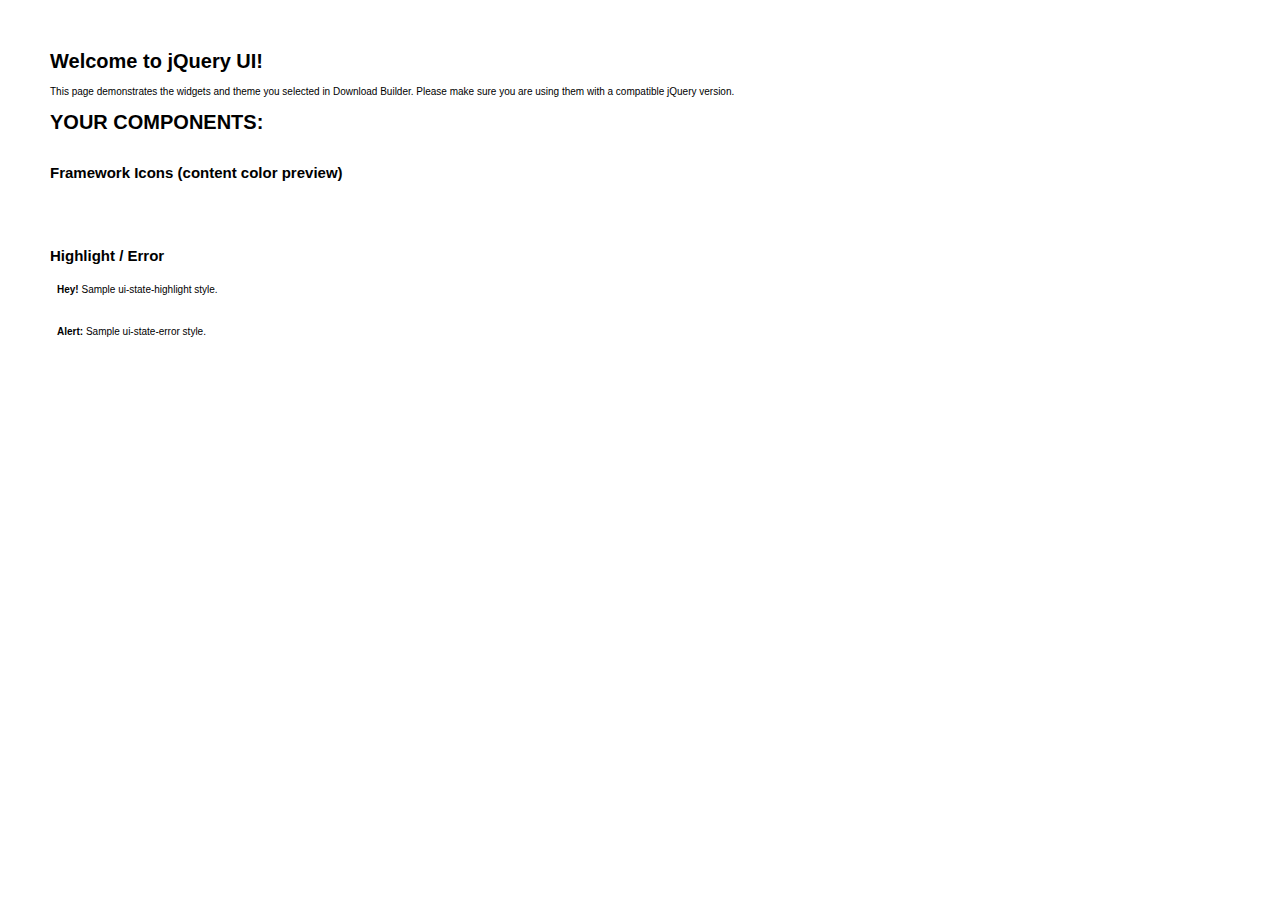
<file: assets/js/jquery-ui/index.html>
<!doctype html>
<html lang="us">
<head>
	<meta charset="utf-8">
	<title>jQuery UI Example Page</title>
	<link href="jquery-ui.css" rel="stylesheet">
	<style>
	body{
		font: 62.5% "Trebuchet MS", sans-serif;
		margin: 50px;
	}
	.demoHeaders {
		margin-top: 2em;
	}
	#dialog-link {
		padding: .4em 1em .4em 20px;
		text-decoration: none;
		position: relative;
	}
	#dialog-link span.ui-icon {
		margin: 0 5px 0 0;
		position: absolute;
		left: .2em;
		top: 50%;
		margin-top: -8px;
	}
	#icons {
		margin: 0;
		padding: 0;
	}
	#icons li {
		margin: 2px;
		position: relative;
		padding: 4px 0;
		cursor: pointer;
		float: left;
		list-style: none;
	}
	#icons span.ui-icon {
		float: left;
		margin: 0 4px;
	}
	.fakewindowcontain .ui-widget-overlay {
		position: absolute;
	}
	select {
		width: 200px;
	}
	</style>
</head>
<body>

<h1>Welcome to jQuery UI!</h1>

<div class="ui-widget">
	<p>This page demonstrates the widgets and theme you selected in Download Builder. Please make sure you are using them with a compatible jQuery version.</p>
</div>

<h1>YOUR COMPONENTS:</h1>












<h2 class="demoHeaders">Framework Icons (content color preview)</h2>
<ul id="icons" class="ui-widget ui-helper-clearfix">
	<li class="ui-state-default ui-corner-all" title=".ui-icon-carat-1-n"><span class="ui-icon ui-icon-carat-1-n"></span></li>
	<li class="ui-state-default ui-corner-all" title=".ui-icon-carat-1-ne"><span class="ui-icon ui-icon-carat-1-ne"></span></li>
	<li class="ui-state-default ui-corner-all" title=".ui-icon-carat-1-e"><span class="ui-icon ui-icon-carat-1-e"></span></li>
	<li class="ui-state-default ui-corner-all" title=".ui-icon-carat-1-se"><span class="ui-icon ui-icon-carat-1-se"></span></li>
	<li class="ui-state-default ui-corner-all" title=".ui-icon-carat-1-s"><span class="ui-icon ui-icon-carat-1-s"></span></li>
	<li class="ui-state-default ui-corner-all" title=".ui-icon-carat-1-sw"><span class="ui-icon ui-icon-carat-1-sw"></span></li>
	<li class="ui-state-default ui-corner-all" title=".ui-icon-carat-1-w"><span class="ui-icon ui-icon-carat-1-w"></span></li>
	<li class="ui-state-default ui-corner-all" title=".ui-icon-carat-1-nw"><span class="ui-icon ui-icon-carat-1-nw"></span></li>
	<li class="ui-state-default ui-corner-all" title=".ui-icon-carat-2-n-s"><span class="ui-icon ui-icon-carat-2-n-s"></span></li>
	<li class="ui-state-default ui-corner-all" title=".ui-icon-carat-2-e-w"><span class="ui-icon ui-icon-carat-2-e-w"></span></li>
	<li class="ui-state-default ui-corner-all" title=".ui-icon-triangle-1-n"><span class="ui-icon ui-icon-triangle-1-n"></span></li>
	<li class="ui-state-default ui-corner-all" title=".ui-icon-triangle-1-ne"><span class="ui-icon ui-icon-triangle-1-ne"></span></li>
	<li class="ui-state-default ui-corner-all" title=".ui-icon-triangle-1-e"><span class="ui-icon ui-icon-triangle-1-e"></span></li>
	<li class="ui-state-default ui-corner-all" title=".ui-icon-triangle-1-se"><span class="ui-icon ui-icon-triangle-1-se"></span></li>
	<li class="ui-state-default ui-corner-all" title=".ui-icon-triangle-1-s"><span class="ui-icon ui-icon-triangle-1-s"></span></li>
	<li class="ui-state-default ui-corner-all" title=".ui-icon-triangle-1-sw"><span class="ui-icon ui-icon-triangle-1-sw"></span></li>
	<li class="ui-state-default ui-corner-all" title=".ui-icon-triangle-1-w"><span class="ui-icon ui-icon-triangle-1-w"></span></li>
	<li class="ui-state-default ui-corner-all" title=".ui-icon-triangle-1-nw"><span class="ui-icon ui-icon-triangle-1-nw"></span></li>
	<li class="ui-state-default ui-corner-all" title=".ui-icon-triangle-2-n-s"><span class="ui-icon ui-icon-triangle-2-n-s"></span></li>
	<li class="ui-state-default ui-corner-all" title=".ui-icon-triangle-2-e-w"><span class="ui-icon ui-icon-triangle-2-e-w"></span></li>
	<li class="ui-state-default ui-corner-all" title=".ui-icon-arrow-1-n"><span class="ui-icon ui-icon-arrow-1-n"></span></li>
	<li class="ui-state-default ui-corner-all" title=".ui-icon-arrow-1-ne"><span class="ui-icon ui-icon-arrow-1-ne"></span></li>
	<li class="ui-state-default ui-corner-all" title=".ui-icon-arrow-1-e"><span class="ui-icon ui-icon-arrow-1-e"></span></li>
	<li class="ui-state-default ui-corner-all" title=".ui-icon-arrow-1-se"><span class="ui-icon ui-icon-arrow-1-se"></span></li>
	<li class="ui-state-default ui-corner-all" title=".ui-icon-arrow-1-s"><span class="ui-icon ui-icon-arrow-1-s"></span></li>
	<li class="ui-state-default ui-corner-all" title=".ui-icon-arrow-1-sw"><span class="ui-icon ui-icon-arrow-1-sw"></span></li>
	<li class="ui-state-default ui-corner-all" title=".ui-icon-arrow-1-w"><span class="ui-icon ui-icon-arrow-1-w"></span></li>
	<li class="ui-state-default ui-corner-all" title=".ui-icon-arrow-1-nw"><span class="ui-icon ui-icon-arrow-1-nw"></span></li>
	<li class="ui-state-default ui-corner-all" title=".ui-icon-arrow-2-n-s"><span class="ui-icon ui-icon-arrow-2-n-s"></span></li>
	<li class="ui-state-default ui-corner-all" title=".ui-icon-arrow-2-ne-sw"><span class="ui-icon ui-icon-arrow-2-ne-sw"></span></li>
	<li class="ui-state-default ui-corner-all" title=".ui-icon-arrow-2-e-w"><span class="ui-icon ui-icon-arrow-2-e-w"></span></li>
	<li class="ui-state-default ui-corner-all" title=".ui-icon-arrow-2-se-nw"><span class="ui-icon ui-icon-arrow-2-se-nw"></span></li>
	<li class="ui-state-default ui-corner-all" title=".ui-icon-arrowstop-1-n"><span class="ui-icon ui-icon-arrowstop-1-n"></span></li>
	<li class="ui-state-default ui-corner-all" title=".ui-icon-arrowstop-1-e"><span class="ui-icon ui-icon-arrowstop-1-e"></span></li>
	<li class="ui-state-default ui-corner-all" title=".ui-icon-arrowstop-1-s"><span class="ui-icon ui-icon-arrowstop-1-s"></span></li>
	<li class="ui-state-default ui-corner-all" title=".ui-icon-arrowstop-1-w"><span class="ui-icon ui-icon-arrowstop-1-w"></span></li>
	<li class="ui-state-default ui-corner-all" title=".ui-icon-arrowthick-1-n"><span class="ui-icon ui-icon-arrowthick-1-n"></span></li>
	<li class="ui-state-default ui-corner-all" title=".ui-icon-arrowthick-1-ne"><span class="ui-icon ui-icon-arrowthick-1-ne"></span></li>
	<li class="ui-state-default ui-corner-all" title=".ui-icon-arrowthick-1-e"><span class="ui-icon ui-icon-arrowthick-1-e"></span></li>
	<li class="ui-state-default ui-corner-all" title=".ui-icon-arrowthick-1-se"><span class="ui-icon ui-icon-arrowthick-1-se"></span></li>
	<li class="ui-state-default ui-corner-all" title=".ui-icon-arrowthick-1-s"><span class="ui-icon ui-icon-arrowthick-1-s"></span></li>
	<li class="ui-state-default ui-corner-all" title=".ui-icon-arrowthick-1-sw"><span class="ui-icon ui-icon-arrowthick-1-sw"></span></li>
	<li class="ui-state-default ui-corner-all" title=".ui-icon-arrowthick-1-w"><span class="ui-icon ui-icon-arrowthick-1-w"></span></li>
	<li class="ui-state-default ui-corner-all" title=".ui-icon-arrowthick-1-nw"><span class="ui-icon ui-icon-arrowthick-1-nw"></span></li>
	<li class="ui-state-default ui-corner-all" title=".ui-icon-arrowthick-2-n-s"><span class="ui-icon ui-icon-arrowthick-2-n-s"></span></li>
	<li class="ui-state-default ui-corner-all" title=".ui-icon-arrowthick-2-ne-sw"><span class="ui-icon ui-icon-arrowthick-2-ne-sw"></span></li>
	<li class="ui-state-default ui-corner-all" title=".ui-icon-arrowthick-2-e-w"><span class="ui-icon ui-icon-arrowthick-2-e-w"></span></li>
	<li class="ui-state-default ui-corner-all" title=".ui-icon-arrowthick-2-se-nw"><span class="ui-icon ui-icon-arrowthick-2-se-nw"></span></li>
	<li class="ui-state-default ui-corner-all" title=".ui-icon-arrowthickstop-1-n"><span class="ui-icon ui-icon-arrowthickstop-1-n"></span></li>
	<li class="ui-state-default ui-corner-all" title=".ui-icon-arrowthickstop-1-e"><span class="ui-icon ui-icon-arrowthickstop-1-e"></span></li>
	<li class="ui-state-default ui-corner-all" title=".ui-icon-arrowthickstop-1-s"><span class="ui-icon ui-icon-arrowthickstop-1-s"></span></li>
	<li class="ui-state-default ui-corner-all" title=".ui-icon-arrowthickstop-1-w"><span class="ui-icon ui-icon-arrowthickstop-1-w"></span></li>
	<li class="ui-state-default ui-corner-all" title=".ui-icon-arrowreturnthick-1-w"><span class="ui-icon ui-icon-arrowreturnthick-1-w"></span></li>
	<li class="ui-state-default ui-corner-all" title=".ui-icon-arrowreturnthick-1-n"><span class="ui-icon ui-icon-arrowreturnthick-1-n"></span></li>
	<li class="ui-state-default ui-corner-all" title=".ui-icon-arrowreturnthick-1-e"><span class="ui-icon ui-icon-arrowreturnthick-1-e"></span></li>
	<li class="ui-state-default ui-corner-all" title=".ui-icon-arrowreturnthick-1-s"><span class="ui-icon ui-icon-arrowreturnthick-1-s"></span></li>
	<li class="ui-state-default ui-corner-all" title=".ui-icon-arrowreturn-1-w"><span class="ui-icon ui-icon-arrowreturn-1-w"></span></li>
	<li class="ui-state-default ui-corner-all" title=".ui-icon-arrowreturn-1-n"><span class="ui-icon ui-icon-arrowreturn-1-n"></span></li>
	<li class="ui-state-default ui-corner-all" title=".ui-icon-arrowreturn-1-e"><span class="ui-icon ui-icon-arrowreturn-1-e"></span></li>
	<li class="ui-state-default ui-corner-all" title=".ui-icon-arrowreturn-1-s"><span class="ui-icon ui-icon-arrowreturn-1-s"></span></li>
	<li class="ui-state-default ui-corner-all" title=".ui-icon-arrowrefresh-1-w"><span class="ui-icon ui-icon-arrowrefresh-1-w"></span></li>
	<li class="ui-state-default ui-corner-all" title=".ui-icon-arrowrefresh-1-n"><span class="ui-icon ui-icon-arrowrefresh-1-n"></span></li>
	<li class="ui-state-default ui-corner-all" title=".ui-icon-arrowrefresh-1-e"><span class="ui-icon ui-icon-arrowrefresh-1-e"></span></li>
	<li class="ui-state-default ui-corner-all" title=".ui-icon-arrowrefresh-1-s"><span class="ui-icon ui-icon-arrowrefresh-1-s"></span></li>
	<li class="ui-state-default ui-corner-all" title=".ui-icon-arrow-4"><span class="ui-icon ui-icon-arrow-4"></span></li>
	<li class="ui-state-default ui-corner-all" title=".ui-icon-arrow-4-diag"><span class="ui-icon ui-icon-arrow-4-diag"></span></li>
	<li class="ui-state-default ui-corner-all" title=".ui-icon-extlink"><span class="ui-icon ui-icon-extlink"></span></li>
	<li class="ui-state-default ui-corner-all" title=".ui-icon-newwin"><span class="ui-icon ui-icon-newwin"></span></li>
	<li class="ui-state-default ui-corner-all" title=".ui-icon-refresh"><span class="ui-icon ui-icon-refresh"></span></li>
	<li class="ui-state-default ui-corner-all" title=".ui-icon-shuffle"><span class="ui-icon ui-icon-shuffle"></span></li>
	<li class="ui-state-default ui-corner-all" title=".ui-icon-transfer-e-w"><span class="ui-icon ui-icon-transfer-e-w"></span></li>
	<li class="ui-state-default ui-corner-all" title=".ui-icon-transferthick-e-w"><span class="ui-icon ui-icon-transferthick-e-w"></span></li>
	<li class="ui-state-default ui-corner-all" title=".ui-icon-folder-collapsed"><span class="ui-icon ui-icon-folder-collapsed"></span></li>
	<li class="ui-state-default ui-corner-all" title=".ui-icon-folder-open"><span class="ui-icon ui-icon-folder-open"></span></li>
	<li class="ui-state-default ui-corner-all" title=".ui-icon-document"><span class="ui-icon ui-icon-document"></span></li>
	<li class="ui-state-default ui-corner-all" title=".ui-icon-document-b"><span class="ui-icon ui-icon-document-b"></span></li>
	<li class="ui-state-default ui-corner-all" title=".ui-icon-note"><span class="ui-icon ui-icon-note"></span></li>
	<li class="ui-state-default ui-corner-all" title=".ui-icon-mail-closed"><span class="ui-icon ui-icon-mail-closed"></span></li>
	<li class="ui-state-default ui-corner-all" title=".ui-icon-mail-open"><span class="ui-icon ui-icon-mail-open"></span></li>
	<li class="ui-state-default ui-corner-all" title=".ui-icon-suitcase"><span class="ui-icon ui-icon-suitcase"></span></li>
	<li class="ui-state-default ui-corner-all" title=".ui-icon-comment"><span class="ui-icon ui-icon-comment"></span></li>
	<li class="ui-state-default ui-corner-all" title=".ui-icon-person"><span class="ui-icon ui-icon-person"></span></li>
	<li class="ui-state-default ui-corner-all" title=".ui-icon-print"><span class="ui-icon ui-icon-print"></span></li>
	<li class="ui-state-default ui-corner-all" title=".ui-icon-trash"><span class="ui-icon ui-icon-trash"></span></li>
	<li class="ui-state-default ui-corner-all" title=".ui-icon-locked"><span class="ui-icon ui-icon-locked"></span></li>
	<li class="ui-state-default ui-corner-all" title=".ui-icon-unlocked"><span class="ui-icon ui-icon-unlocked"></span></li>
	<li class="ui-state-default ui-corner-all" title=".ui-icon-bookmark"><span class="ui-icon ui-icon-bookmark"></span></li>
	<li class="ui-state-default ui-corner-all" title=".ui-icon-tag"><span class="ui-icon ui-icon-tag"></span></li>
	<li class="ui-state-default ui-corner-all" title=".ui-icon-home"><span class="ui-icon ui-icon-home"></span></li>
	<li class="ui-state-default ui-corner-all" title=".ui-icon-flag"><span class="ui-icon ui-icon-flag"></span></li>
	<li class="ui-state-default ui-corner-all" title=".ui-icon-calculator"><span class="ui-icon ui-icon-calculator"></span></li>
	<li class="ui-state-default ui-corner-all" title=".ui-icon-cart"><span class="ui-icon ui-icon-cart"></span></li>
	<li class="ui-state-default ui-corner-all" title=".ui-icon-pencil"><span class="ui-icon ui-icon-pencil"></span></li>
	<li class="ui-state-default ui-corner-all" title=".ui-icon-clock"><span class="ui-icon ui-icon-clock"></span></li>
	<li class="ui-state-default ui-corner-all" title=".ui-icon-disk"><span class="ui-icon ui-icon-disk"></span></li>
	<li class="ui-state-default ui-corner-all" title=".ui-icon-calendar"><span class="ui-icon ui-icon-calendar"></span></li>
	<li class="ui-state-default ui-corner-all" title=".ui-icon-zoomin"><span class="ui-icon ui-icon-zoomin"></span></li>
	<li class="ui-state-default ui-corner-all" title=".ui-icon-zoomout"><span class="ui-icon ui-icon-zoomout"></span></li>
	<li class="ui-state-default ui-corner-all" title=".ui-icon-search"><span class="ui-icon ui-icon-search"></span></li>
	<li class="ui-state-default ui-corner-all" title=".ui-icon-wrench"><span class="ui-icon ui-icon-wrench"></span></li>
	<li class="ui-state-default ui-corner-all" title=".ui-icon-gear"><span class="ui-icon ui-icon-gear"></span></li>
	<li class="ui-state-default ui-corner-all" title=".ui-icon-heart"><span class="ui-icon ui-icon-heart"></span></li>
	<li class="ui-state-default ui-corner-all" title=".ui-icon-star"><span class="ui-icon ui-icon-star"></span></li>
	<li class="ui-state-default ui-corner-all" title=".ui-icon-link"><span class="ui-icon ui-icon-link"></span></li>
	<li class="ui-state-default ui-corner-all" title=".ui-icon-cancel"><span class="ui-icon ui-icon-cancel"></span></li>
	<li class="ui-state-default ui-corner-all" title=".ui-icon-plus"><span class="ui-icon ui-icon-plus"></span></li>
	<li class="ui-state-default ui-corner-all" title=".ui-icon-plusthick"><span class="ui-icon ui-icon-plusthick"></span></li>
	<li class="ui-state-default ui-corner-all" title=".ui-icon-minus"><span class="ui-icon ui-icon-minus"></span></li>
	<li class="ui-state-default ui-corner-all" title=".ui-icon-minusthick"><span class="ui-icon ui-icon-minusthick"></span></li>
	<li class="ui-state-default ui-corner-all" title=".ui-icon-close"><span class="ui-icon ui-icon-close"></span></li>
	<li class="ui-state-default ui-corner-all" title=".ui-icon-closethick"><span class="ui-icon ui-icon-closethick"></span></li>
	<li class="ui-state-default ui-corner-all" title=".ui-icon-key"><span class="ui-icon ui-icon-key"></span></li>
	<li class="ui-state-default ui-corner-all" title=".ui-icon-lightbulb"><span class="ui-icon ui-icon-lightbulb"></span></li>
	<li class="ui-state-default ui-corner-all" title=".ui-icon-scissors"><span class="ui-icon ui-icon-scissors"></span></li>
	<li class="ui-state-default ui-corner-all" title=".ui-icon-clipboard"><span class="ui-icon ui-icon-clipboard"></span></li>
	<li class="ui-state-default ui-corner-all" title=".ui-icon-copy"><span class="ui-icon ui-icon-copy"></span></li>
	<li class="ui-state-default ui-corner-all" title=".ui-icon-contact"><span class="ui-icon ui-icon-contact"></span></li>
	<li class="ui-state-default ui-corner-all" title=".ui-icon-image"><span class="ui-icon ui-icon-image"></span></li>
	<li class="ui-state-default ui-corner-all" title=".ui-icon-video"><span class="ui-icon ui-icon-video"></span></li>
	<li class="ui-state-default ui-corner-all" title=".ui-icon-script"><span class="ui-icon ui-icon-script"></span></li>
	<li class="ui-state-default ui-corner-all" title=".ui-icon-alert"><span class="ui-icon ui-icon-alert"></span></li>
	<li class="ui-state-default ui-corner-all" title=".ui-icon-info"><span class="ui-icon ui-icon-info"></span></li>
	<li class="ui-state-default ui-corner-all" title=".ui-icon-notice"><span class="ui-icon ui-icon-notice"></span></li>
	<li class="ui-state-default ui-corner-all" title=".ui-icon-help"><span class="ui-icon ui-icon-help"></span></li>
	<li class="ui-state-default ui-corner-all" title=".ui-icon-check"><span class="ui-icon ui-icon-check"></span></li>
	<li class="ui-state-default ui-corner-all" title=".ui-icon-bullet"><span class="ui-icon ui-icon-bullet"></span></li>
	<li class="ui-state-default ui-corner-all" title=".ui-icon-radio-off"><span class="ui-icon ui-icon-radio-off"></span></li>
	<li class="ui-state-default ui-corner-all" title=".ui-icon-radio-on"><span class="ui-icon ui-icon-radio-on"></span></li>
	<li class="ui-state-default ui-corner-all" title=".ui-icon-pin-w"><span class="ui-icon ui-icon-pin-w"></span></li>
	<li class="ui-state-default ui-corner-all" title=".ui-icon-pin-s"><span class="ui-icon ui-icon-pin-s"></span></li>
	<li class="ui-state-default ui-corner-all" title=".ui-icon-play"><span class="ui-icon ui-icon-play"></span></li>
	<li class="ui-state-default ui-corner-all" title=".ui-icon-pause"><span class="ui-icon ui-icon-pause"></span></li>
	<li class="ui-state-default ui-corner-all" title=".ui-icon-seek-next"><span class="ui-icon ui-icon-seek-next"></span></li>
	<li class="ui-state-default ui-corner-all" title=".ui-icon-seek-prev"><span class="ui-icon ui-icon-seek-prev"></span></li>
	<li class="ui-state-default ui-corner-all" title=".ui-icon-seek-end"><span class="ui-icon ui-icon-seek-end"></span></li>
	<li class="ui-state-default ui-corner-all" title=".ui-icon-seek-first"><span class="ui-icon ui-icon-seek-first"></span></li>
	<li class="ui-state-default ui-corner-all" title=".ui-icon-stop"><span class="ui-icon ui-icon-stop"></span></li>
	<li class="ui-state-default ui-corner-all" title=".ui-icon-eject"><span class="ui-icon ui-icon-eject"></span></li>
	<li class="ui-state-default ui-corner-all" title=".ui-icon-volume-off"><span class="ui-icon ui-icon-volume-off"></span></li>
	<li class="ui-state-default ui-corner-all" title=".ui-icon-volume-on"><span class="ui-icon ui-icon-volume-on"></span></li>
	<li class="ui-state-default ui-corner-all" title=".ui-icon-power"><span class="ui-icon ui-icon-power"></span></li>
	<li class="ui-state-default ui-corner-all" title=".ui-icon-signal-diag"><span class="ui-icon ui-icon-signal-diag"></span></li>
	<li class="ui-state-default ui-corner-all" title=".ui-icon-signal"><span class="ui-icon ui-icon-signal"></span></li>
	<li class="ui-state-default ui-corner-all" title=".ui-icon-battery-0"><span class="ui-icon ui-icon-battery-0"></span></li>
	<li class="ui-state-default ui-corner-all" title=".ui-icon-battery-1"><span class="ui-icon ui-icon-battery-1"></span></li>
	<li class="ui-state-default ui-corner-all" title=".ui-icon-battery-2"><span class="ui-icon ui-icon-battery-2"></span></li>
	<li class="ui-state-default ui-corner-all" title=".ui-icon-battery-3"><span class="ui-icon ui-icon-battery-3"></span></li>
	<li class="ui-state-default ui-corner-all" title=".ui-icon-circle-plus"><span class="ui-icon ui-icon-circle-plus"></span></li>
	<li class="ui-state-default ui-corner-all" title=".ui-icon-circle-minus"><span class="ui-icon ui-icon-circle-minus"></span></li>
	<li class="ui-state-default ui-corner-all" title=".ui-icon-circle-close"><span class="ui-icon ui-icon-circle-close"></span></li>
	<li class="ui-state-default ui-corner-all" title=".ui-icon-circle-triangle-e"><span class="ui-icon ui-icon-circle-triangle-e"></span></li>
	<li class="ui-state-default ui-corner-all" title=".ui-icon-circle-triangle-s"><span class="ui-icon ui-icon-circle-triangle-s"></span></li>
	<li class="ui-state-default ui-corner-all" title=".ui-icon-circle-triangle-w"><span class="ui-icon ui-icon-circle-triangle-w"></span></li>
	<li class="ui-state-default ui-corner-all" title=".ui-icon-circle-triangle-n"><span class="ui-icon ui-icon-circle-triangle-n"></span></li>
	<li class="ui-state-default ui-corner-all" title=".ui-icon-circle-arrow-e"><span class="ui-icon ui-icon-circle-arrow-e"></span></li>
	<li class="ui-state-default ui-corner-all" title=".ui-icon-circle-arrow-s"><span class="ui-icon ui-icon-circle-arrow-s"></span></li>
	<li class="ui-state-default ui-corner-all" title=".ui-icon-circle-arrow-w"><span class="ui-icon ui-icon-circle-arrow-w"></span></li>
	<li class="ui-state-default ui-corner-all" title=".ui-icon-circle-arrow-n"><span class="ui-icon ui-icon-circle-arrow-n"></span></li>
	<li class="ui-state-default ui-corner-all" title=".ui-icon-circle-zoomin"><span class="ui-icon ui-icon-circle-zoomin"></span></li>
	<li class="ui-state-default ui-corner-all" title=".ui-icon-circle-zoomout"><span class="ui-icon ui-icon-circle-zoomout"></span></li>
	<li class="ui-state-default ui-corner-all" title=".ui-icon-circle-check"><span class="ui-icon ui-icon-circle-check"></span></li>
	<li class="ui-state-default ui-corner-all" title=".ui-icon-circlesmall-plus"><span class="ui-icon ui-icon-circlesmall-plus"></span></li>
	<li class="ui-state-default ui-corner-all" title=".ui-icon-circlesmall-minus"><span class="ui-icon ui-icon-circlesmall-minus"></span></li>
	<li class="ui-state-default ui-corner-all" title=".ui-icon-circlesmall-close"><span class="ui-icon ui-icon-circlesmall-close"></span></li>
	<li class="ui-state-default ui-corner-all" title=".ui-icon-squaresmall-plus"><span class="ui-icon ui-icon-squaresmall-plus"></span></li>
	<li class="ui-state-default ui-corner-all" title=".ui-icon-squaresmall-minus"><span class="ui-icon ui-icon-squaresmall-minus"></span></li>
	<li class="ui-state-default ui-corner-all" title=".ui-icon-squaresmall-close"><span class="ui-icon ui-icon-squaresmall-close"></span></li>
	<li class="ui-state-default ui-corner-all" title=".ui-icon-grip-dotted-vertical"><span class="ui-icon ui-icon-grip-dotted-vertical"></span></li>
	<li class="ui-state-default ui-corner-all" title=".ui-icon-grip-dotted-horizontal"><span class="ui-icon ui-icon-grip-dotted-horizontal"></span></li>
	<li class="ui-state-default ui-corner-all" title=".ui-icon-grip-solid-vertical"><span class="ui-icon ui-icon-grip-solid-vertical"></span></li>
	<li class="ui-state-default ui-corner-all" title=".ui-icon-grip-solid-horizontal"><span class="ui-icon ui-icon-grip-solid-horizontal"></span></li>
	<li class="ui-state-default ui-corner-all" title=".ui-icon-gripsmall-diagonal-se"><span class="ui-icon ui-icon-gripsmall-diagonal-se"></span></li>
	<li class="ui-state-default ui-corner-all" title=".ui-icon-grip-diagonal-se"><span class="ui-icon ui-icon-grip-diagonal-se"></span></li>
</ul>















<!-- Highlight / Error -->
<h2 class="demoHeaders">Highlight / Error</h2>
<div class="ui-widget">
	<div class="ui-state-highlight ui-corner-all" style="margin-top: 20px; padding: 0 .7em;">
		<p><span class="ui-icon ui-icon-info" style="float: left; margin-right: .3em;"></span>
		<strong>Hey!</strong> Sample ui-state-highlight style.</p>
	</div>
</div>
<br>
<div class="ui-widget">
	<div class="ui-state-error ui-corner-all" style="padding: 0 .7em;">
		<p><span class="ui-icon ui-icon-alert" style="float: left; margin-right: .3em;"></span>
		<strong>Alert:</strong> Sample ui-state-error style.</p>
	</div>
</div>

<script src="external/jquery/jquery.js"></script>
<script src="jquery-ui.js"></script>
<script>
























// Hover states on the static widgets
$( "#dialog-link, #icons li" ).hover(
	function() {
		$( this ).addClass( "ui-state-hover" );
	},
	function() {
		$( this ).removeClass( "ui-state-hover" );
	}
);
</script>
</body>
</html>
</file>
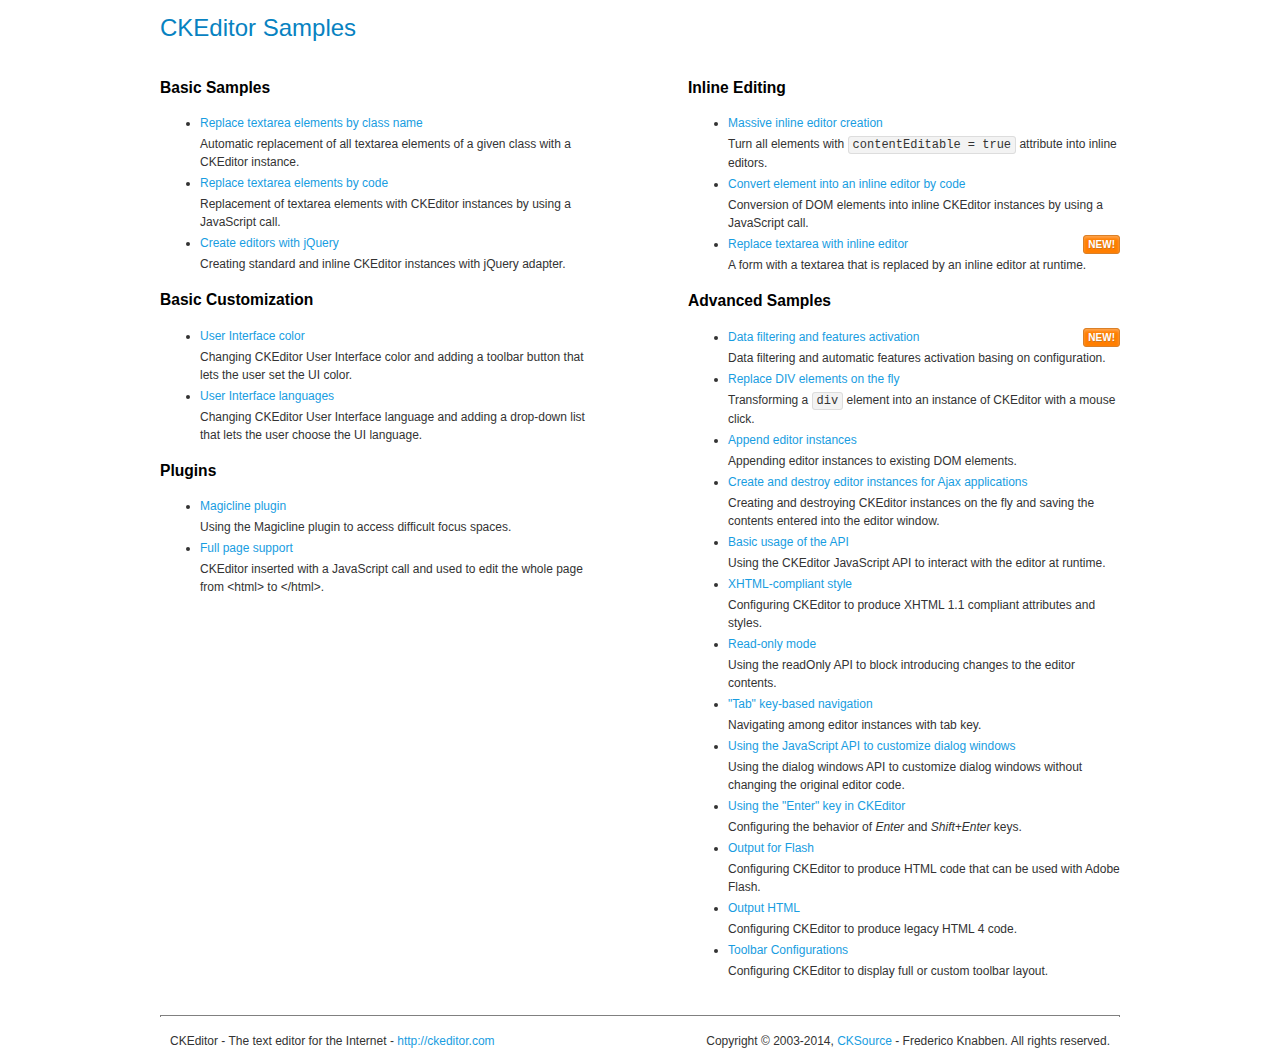
<file: assets/js/ckeditor/samples/index.html>
<!DOCTYPE html>
<!--
Copyright (c) 2003-2014, CKSource - Frederico Knabben. All rights reserved.
For licensing, see LICENSE.md or http://ckeditor.com/license
-->
<html>
<head>
	<meta charset="utf-8">
	<title>CKEditor Samples</title>
	<link rel="stylesheet" href="sample.css">
</head>
<body>
	<h1 class="samples">
		CKEditor Samples
	</h1>
	<div class="twoColumns">
		<div class="twoColumnsLeft">
			<h2 class="samples">
				Basic Samples
			</h2>
			<dl class="samples">
				<dt><a class="samples" href="replacebyclass.html">Replace textarea elements by class name</a></dt>
				<dd>Automatic replacement of all textarea elements of a given class with a CKEditor instance.</dd>

				<dt><a class="samples" href="replacebycode.html">Replace textarea elements by code</a></dt>
				<dd>Replacement of textarea elements with CKEditor instances by using a JavaScript call.</dd>

				<dt><a class="samples" href="jquery.html">Create editors with jQuery</a></dt>
				<dd>Creating standard and inline CKEditor instances with jQuery adapter.</dd>
			</dl>

			<h2 class="samples">
				Basic Customization
			</h2>
			<dl class="samples">
				<dt><a class="samples" href="uicolor.html">User Interface color</a></dt>
				<dd>Changing CKEditor User Interface color and adding a toolbar button that lets the user set the UI color.</dd>

				<dt><a class="samples" href="uilanguages.html">User Interface languages</a></dt>
				<dd>Changing CKEditor User Interface language and adding a drop-down list that lets the user choose the UI language.</dd>
			</dl>


			<h2 class="samples">Plugins</h2>
<dl class="samples">
<dt><a class="samples" href="plugins/magicline/magicline.html">Magicline plugin</a></dt>
<dd>Using the Magicline plugin to access difficult focus spaces.</dd>

<dt><a class="samples" href="plugins/wysiwygarea/fullpage.html">Full page support</a></dt>
<dd>CKEditor inserted with a JavaScript call and used to edit the whole page from &lt;html&gt; to &lt;/html&gt;.</dd>
</dl>
		</div>
		<div class="twoColumnsRight">
			<h2 class="samples">
				Inline Editing
			</h2>
			<dl class="samples">
				<dt><a class="samples" href="inlineall.html">Massive inline editor creation</a></dt>
				<dd>Turn all elements with <code>contentEditable = true</code> attribute into inline editors.</dd>

				<dt><a class="samples" href="inlinebycode.html">Convert element into an inline editor by code</a></dt>
				<dd>Conversion of DOM elements into inline CKEditor instances by using a JavaScript call.</dd>

				<dt><a class="samples" href="inlinetextarea.html">Replace textarea with inline editor</a> <span class="new">New!</span></dt>
				<dd>A form with a textarea that is replaced by an inline editor at runtime.</dd>

				
			</dl>

			<h2 class="samples">
				Advanced Samples
			</h2>
			<dl class="samples">
				<dt><a class="samples" href="datafiltering.html">Data filtering and features activation</a> <span class="new">New!</span></dt>
				<dd>Data filtering and automatic features activation basing on configuration.</dd>

				<dt><a class="samples" href="divreplace.html">Replace DIV elements on the fly</a></dt>
				<dd>Transforming a <code>div</code> element into an instance of CKEditor with a mouse click.</dd>

				<dt><a class="samples" href="appendto.html">Append editor instances</a></dt>
				<dd>Appending editor instances to existing DOM elements.</dd>

				<dt><a class="samples" href="ajax.html">Create and destroy editor instances for Ajax applications</a></dt>
				<dd>Creating and destroying CKEditor instances on the fly and saving the contents entered into the editor window.</dd>

				<dt><a class="samples" href="api.html">Basic usage of the API</a></dt>
				<dd>Using the CKEditor JavaScript API to interact with the editor at runtime.</dd>

				<dt><a class="samples" href="xhtmlstyle.html">XHTML-compliant style</a></dt>
				<dd>Configuring CKEditor to produce XHTML 1.1 compliant attributes and styles.</dd>

				<dt><a class="samples" href="readonly.html">Read-only mode</a></dt>
				<dd>Using the readOnly API to block introducing changes to the editor contents.</dd>

				<dt><a class="samples" href="tabindex.html">"Tab" key-based navigation</a></dt>
				<dd>Navigating among editor instances with tab key.</dd>


				
<dt><a class="samples" href="plugins/dialog/dialog.html">Using the JavaScript API to customize dialog windows</a></dt>
<dd>Using the dialog windows API to customize dialog windows without changing the original editor code.</dd>

<dt><a class="samples" href="plugins/enterkey/enterkey.html">Using the &quot;Enter&quot; key in CKEditor</a></dt>
<dd>Configuring the behavior of <em>Enter</em> and <em>Shift+Enter</em> keys.</dd>

<dt><a class="samples" href="plugins/htmlwriter/outputforflash.html">Output for Flash</a></dt>
<dd>Configuring CKEditor to produce HTML code that can be used with Adobe Flash.</dd>

<dt><a class="samples" href="plugins/htmlwriter/outputhtml.html">Output HTML</a></dt>
<dd>Configuring CKEditor to produce legacy HTML 4 code.</dd>

<dt><a class="samples" href="plugins/toolbar/toolbar.html">Toolbar Configurations</a></dt>
<dd>Configuring CKEditor to display full or custom toolbar layout.</dd>

			</dl>
		</div>
	</div>
	<div id="footer">
		<hr>
		<p>
			CKEditor - The text editor for the Internet - <a class="samples" href="http://ckeditor.com/">http://ckeditor.com</a>
		</p>
		<p id="copy">
			Copyright &copy; 2003-2014, <a class="samples" href="http://cksource.com/">CKSource</a> - Frederico Knabben. All rights reserved.
		</p>
	</div>
</body>
</html>
</file>
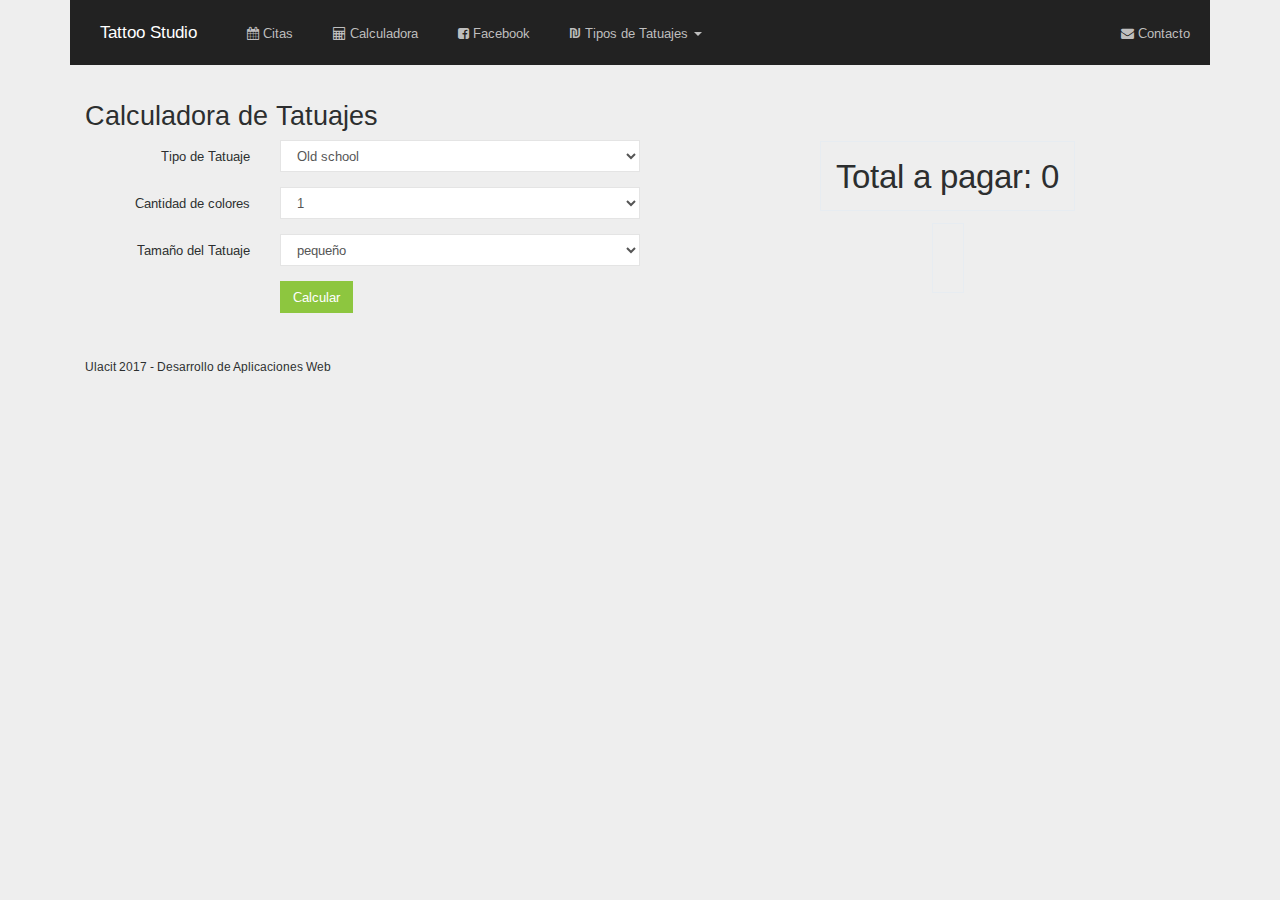
<file: calculadora.html>
<!DOCTYPE html>
<html>
<head>
    <title>Tattoo Studio</title>
    <meta http-equiv="Content-Type" content="text/html;charset=UTF-8">
    <!-- CSS -->
    <link rel="stylesheet" href="http://fonts.googleapis.com/css?family=Arimo:400,700,400italic">
    <link rel="stylesheet" href="assets/css/fonts/linecons/css/linecons.css">
    <link rel="stylesheet" href="assets/css/fonts/fontawesome/css/font-awesome.min.css">
    <link rel="stylesheet" href="assets/css/bootstrap.css">
    <link rel="stylesheet" href="assets/css/xenon-core.css">
    <link rel="stylesheet" href="assets/css/xenon-forms.css">
    <link rel="stylesheet" href="assets/css/xenon-components.css">
    <link rel="stylesheet" href="assets/css/xenon-skins.css">
    <link rel="stylesheet" href="assets/css/custom.css">
    <script src="assets/js/jquery-1.11.1.min.js"></script>

        <!-- Xenon JS -->
        <!-- JQuery UI -->
    <link rel="stylesheet" href="assets\jquery-ui-1.12.1\jquery-ui.css">
    <script src="assets\jquery-ui-1.12.1\jquery-ui.js"></script>
    <script src="assets\jquery-ui-1.12.1\jquery-ui.min.js"></script>
    <!-- JQuery
      <script src="assets\js\jquery-3.2.0.js"></script>
    -->
    <style>
    .labelTotal{
    border: 1px solid #e7ecf1;
    padding: 15px 15px 15px;
    }
         </style>
</head>
<body>
    <div class="container">
        <nav class="navbar navbar-inverse" role="navigation">
            <!-- Brand and toggle get grouped for better mobile display -->
            <div class="navbar-header">
                <button type="button" class="navbar-toggle" data-toggle="collapse" data-target="#bs-example-navbar-collapse-2">
                    <span class="sr-only">Toggle navigation</span>
                    <i class="fa-bars"></i>
                </button>
                <a class="navbar-brand" href="index.html">Tattoo Studio</a>
            </div>
            <!-- Collect the nav links, forms, and other content for toggling -->
            <div class="collapse navbar-collapse" id="bs-example-navbar-collapse-2">
                <ul class="nav navbar-nav">
                    <li>
                        <a href="citas.html"><i class="fa fa-calendar"></i> Citas</a>
                    </li>
                    <li>
                        <a href="calculadora.html"><i class="fa fa-calculator"></i> Calculadora</a>
                    </li>
                    <li>
                        <a href="https://www.facebook.com/Tattoo-Studio-Ulacit-132379930633519/?ref=page_internal">
                            <i class="fa fa-facebook-square"></i> Facebook
                        </a>
                    </li>
                    <li class="dropdown">
                        <a href="#" class="dropdown-toggle" data-toggle="dropdown">
                            <i class="fa fa-shekel"></i> Tipos de Tatuajes <b class="caret"></b>
                        </a>
                        <ul class="dropdown-menu dropdown-primary">
                            <li>
                                <a href="oldschool.html">Old School</a>
                            </li>
                            <li>
                                <a href="puntillismo.html">Puntillismo</a>
                            </li>
                            <li>
                                <a href="tribales.html">Tribales</a>
                            </li>
                            <li>
                                <a href="modernos.html">Modernos</a>
                            </li>
                        </ul>
                    </li>
                </ul>
                <ul class="nav navbar-nav navbar-right">
                    <li>
                        <a href="contacto.html"><i class="fa fa-envelope"></i> Contacto</a>
                    </li>
                </ul>
            </div>
            <!-- /.navbar-collapse -->
        </nav>
        <div class="sidebar-menu-inner">
        </div>
        <div class="container">
            <h2>Calculadora de Tatuajes</h2>
            <div class="row">
              <div class="col-md-6">
            <form class="form-horizontal">
                <div class="form-group">
                    <label for="selectTipoTatuaje" class="col-sm-4 control-label">Tipo de Tatuaje</label>
                    <div class="col-sm-8">
                        <select id="selectTipoTatuaje" name="selectTipoTatuaje" class="form-control"></select>
                    </div>
                </div>
                <div class="form-group">
                    <label for="selectCantidadColores" class="col-sm-4 control-label">Cantidad de colores</label>
                    <div class="col-sm-8">
                        <select id="selectCantidadColores" name="selectCantidadColores" class="form-control">
                            <option>1</option>
                            <option>2</option>
                            <option>3 </option>
                            <option>4</option>
                            <option>5</option>
                            <option>6</option>
                            <option>7</option>
                            <option>8</option>
                            <option>9</option>
                            <option>10</option>
                            <option>11</option>
                            <option>12</option>
                            <option>13</option>
                            <option>14</option>
                            <option>15</option>
                        </select>

                    </div>
                </div>
                <div class="form-group">
                    <label for="selectTamanoTatuaje" class="col-sm-4 control-label">Tamaño del Tatuaje</label>
                    <div class="col-sm-8">
                        <select id="selectTamanoTatuaje" name="selectTamanoTatuaje" class="form-control">

                        </select>

                    </div>
                </div>
                <div class="form-group">
                    <div class="col-sm-offset-4 col-sm-8">
                        <button type="button" id="BtnCalcular" class="btn btn-success">Calcular</button>
                    </div>
                </div>
            </form>
          </div>

        <div class="col-md-6">
        <!-- Label del total-->
        <h1 align="center"><span class="labelTotal" id="resultadoTotal">Total a pagar: 0</span></h1 align="center">
          <br><h1 align="center"><span class="labelTotal" id="resultadoDolares"></span></h1 align="center">
        </div>
        </div>
          <hr>
        <h6>Ulacit 2017 - Desarrollo de Aplicaciones Web</h6>
    </div>
    <!-- Bottom Scripts -->
    <script src="assets/js/bootstrap.min.js"></script>
    <script src="assets/js/TweenMax.min.js"></script>
    <script src="assets/js/resizeable.js"></script>
    <script src="assets/js/joinable.js"></script>
    <script src="assets/js/xenon-api.js"></script>
    <script src="assets/js/xenon-toggles.js"></script>
    <!-- JavaScripts initializations and stuff -->
    <script src="assets/js/xenon-custom.js"></script>
    <div class="page-loading-overlay">
        <div class="loader-2"></div>
    </div>
    <script>

        //objetos tipos de tatuajes
        var oldSchool={
            precio:90000,
            nombre:"Old school",
            id:1
        };
        var puntillismo={
            precio:100000,
            nombre:"Puntillismo",
            id:2
        };
        var tribales={
            precio:150000,
            nombre:"Tribales",
            id:3
        };
        var moderno={
            precio:135000,
            nombre:"Moderno",
            id:4
        };

        var tatuajes = [oldSchool, puntillismo, tribales, moderno];

        //objetos tama�os de tatuajes
        var pequeno={
            precio:20000,
            nombre:"pequeño",
            id:10
        };
        var mediano={
            precio:40000,
            nombre:"mediano",
            id:11
        };
        var grande={
            precio:60000,
            nombre:"grande",
            id:12
        };

        var tamanoTatuajes=[pequeno,mediano,grande];

        $(document).ready(function () {
            $("#BtnCalcular").click(function () {

                // Obtener tatuaje seleccionado y precio
                var tipoTatuajeSeleccionado= $("#selectTipoTatuaje option:selected").val();
                var precioBase=0;
                $.each(tatuajes, function (i, item) {
                    if (tipoTatuajeSeleccionado==item.id){
                        precioBase= item.precio;
                    }
                });

                //Obtener la cantidad de colores seleccionado y precio
                var precioBaseColores=5000;
                var cantidadDeColoresSeleccionado= $("#selectCantidadColores option:selected").val();
                var totalCantidadColores=precioBaseColores*cantidadDeColoresSeleccionado;

                //Obtener el tama�o del tatuaje y precio
                var tamanoTatuajeSeleccionado= $("#selectTamanoTatuaje option:selected").val();
                var precioBaseTamano=0;
                $.each(tamanoTatuajes, function (i, item) {
                    if (tamanoTatuajeSeleccionado==item.id){
                        precioBaseTamano= item.precio;
                    }
                });

                  var total= precioBase+totalCantidadColores+precioBaseTamano;
                  $('#resultadoTotal').text("Total a pagar: ¢"+ total);
                  $('#resultadoDolares').text("--> $" + Math.round((total/568)));
            });
            //Llenar el select de tipo de tatuaje
            $.each(tatuajes, function (i, item) {
                $('#selectTipoTatuaje').append($('<option>', {
                    value: item.id,
                    text: item.nombre
                }));
            });
            //Llenar el select de tama�o de tatuaje
            $.each(tamanoTatuajes, function (i, item) {
                $('#selectTamanoTatuaje').append($('<option>', {
                    value: item.id,
                    text: item.nombre
                }));
            });

        });
    </script>
</body>
</html>
</file>
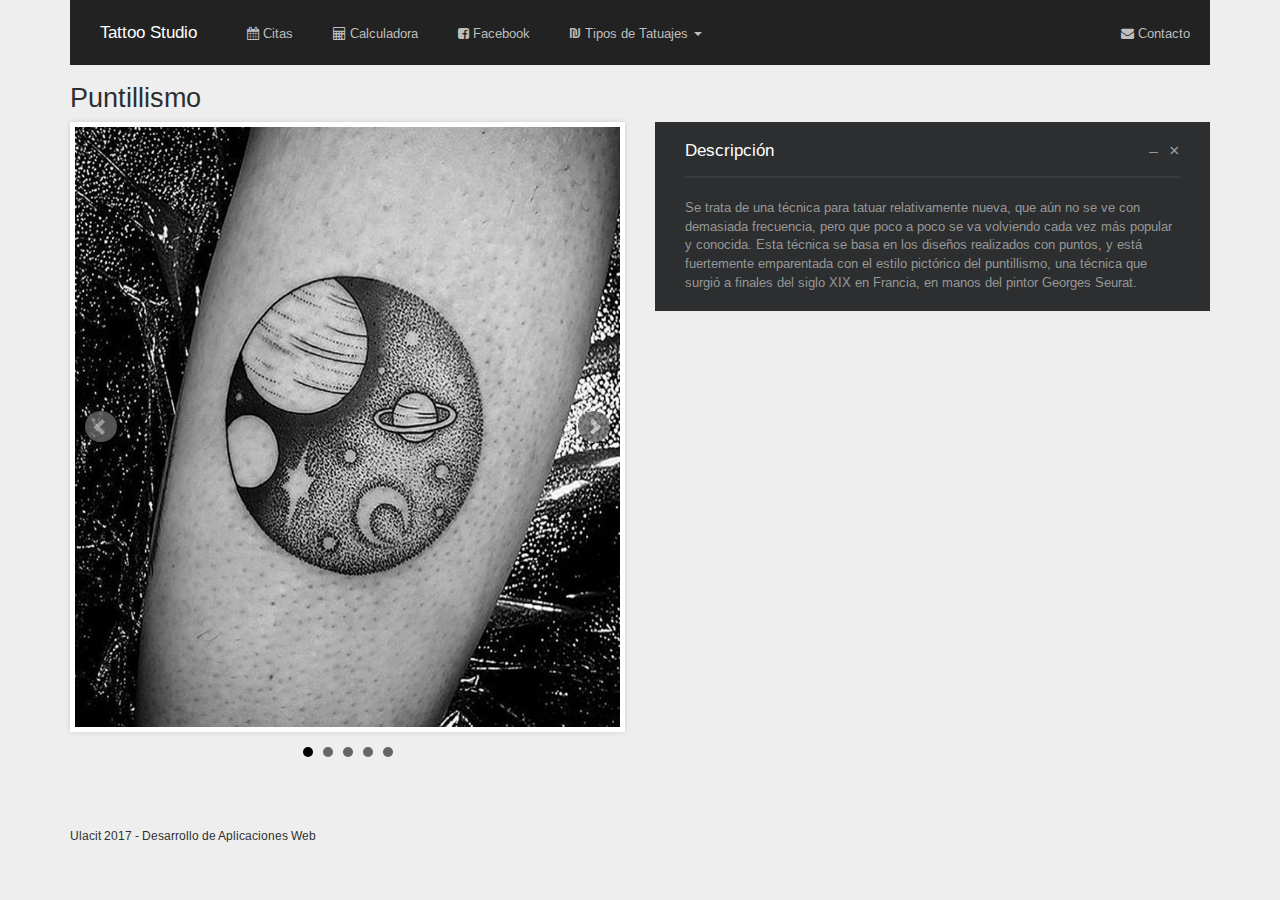
<file: puntillismo.html>
<!DOCTYPE html >
<html>
<head>
  <title>Tattoo Studio</title>
<meta http-equiv="Content-Type" content="text/html;charset=UTF-8">

  <!-- CSS -->
  <link rel="stylesheet" href="http://fonts.googleapis.com/css?family=Arimo:400,700,400italic">
<link rel="stylesheet" href="assets/css/fonts/linecons/css/linecons.css">
<link rel="stylesheet" href="assets/css/fonts/fontawesome/css/font-awesome.min.css">
<link rel="stylesheet" href="assets/css/bootstrap.css">
<link rel="stylesheet" href="assets/css/xenon-core.css">
<link rel="stylesheet" href="assets/css/xenon-forms.css">
<link rel="stylesheet" href="assets/css/xenon-components.css">
<link rel="stylesheet" href="assets/css/xenon-skins.css">
<link rel="stylesheet" href="assets/css/custom.css">

<script src="assets/js/jquery-1.11.1.min.js"></script>

  <!-- Xenon JS -->

  <!-- JQuery UI -->
  <script src="assets\jquery-ui-1.12.1\jquery-ui.js"></script>
  <script src="assets\jquery-ui-1.12.1\jquery-ui.min.js"></script>

  <!-- JQuery
  <script src="assets\js\jquery-3.2.0.js"></script>
-->

<!-- Slideshow -->
<!-- bxSlider Javascript file -->
<script src="assets\js\jquery.bxslider.min.js"></script>
<!-- bxSlider CSS file -->
<link href="assets\js\jquery.bxslider.css" rel="stylesheet" />


</head>
<body>
  <div class="container">

    <nav class="navbar navbar-inverse" role="navigation">
				<!-- Brand and toggle get grouped for better mobile display -->
				<div class="navbar-header">
					<button type="button" class="navbar-toggle" data-toggle="collapse" data-target="#bs-example-navbar-collapse-2">
						<span class="sr-only">Toggle navigation</span>
						<i class="fa-bars"></i>
					</button>
					<a class="navbar-brand" href="index.html">Tattoo Studio</a>
				</div>

				<!-- Collect the nav links, forms, and other content for toggling -->
				<div class="collapse navbar-collapse" id="bs-example-navbar-collapse-2">
					<ul class="nav navbar-nav">
            <li>
							<a href="citas.html"><i class="fa fa-calendar"></i> Citas</a>
						</li>
            <li>
							<a href="calculadora.html"><i class="fa fa-calculator"></i> Calculadora</a>
						</li>
						<li>
							<a href="https://www.facebook.com/Tattoo-Studio-Ulacit-132379930633519/?ref=page_internal">
                <i class="fa fa-facebook-square"></i> Facebook</a>
						</li>
						<li class="dropdown">
							<a href="#" class="dropdown-toggle" data-toggle="dropdown">
                <i class="fa fa-shekel"></i> Tipos de Tatuajes <b class="caret"></b></a>
							<ul class="dropdown-menu dropdown-primary">
								<li>
									<a href="oldschool.html">Old School</a>
								</li>
								<li>
									<a href="puntillismo.html">Puntillismo</a>
								</li>
								<li>
									<a href="tribales.html">Tribales</a>
								</li>
								<li>
									<a href="modernos.html">Modernos</a>
								</li>
							</ul>
						</li>
					</ul>

					<ul class="nav navbar-nav navbar-right">
						<li><a href="contacto.html"><i class="fa fa-envelope"></i> Contacto</a>
						</li>

					</ul>
				</div>
				<!-- /.navbar-collapse -->
			</nav>

    <div class="sidebar-menu-inner">
    </div>

    <h2>Puntillismo</h2>
    <div class="row">
        <div class="col-md-6">
        <ul class="bxslider">
          <li><img src="img\puntillismo\pic1.jpg" height="600px"></li>
          <li><img src="img\puntillismo\pic2.jpg" height="600px"></li>
          <li><img src="img\puntillismo\pic3.jpg" height="600px"></li>
          <li><img src="img\puntillismo\pic4.jpg" height="600px"></li>
          <li><img src="img\puntillismo\pic5.jpg" height="600px"></li>
        </ul>
      </div>
      <div class="col-md-6">
        <div class="panel panel-inverted"><!-- Add class "collapsed" to minimize the panel -->
						<div class="panel-heading">
							<h3 class="panel-title">Descripción</h3>

							<div class="panel-options">
								<a href="#" data-toggle="panel">
									<span class="collapse-icon">&ndash;</span>
									<span class="expand-icon">+</span>
								</a>

								<a href="#" data-toggle="remove">
									&times;
								</a>
							</div>
						</div>
            <div class="panel-body">

							<p>Se trata de una técnica para tatuar relativamente nueva,
                que aún no se ve con demasiada frecuencia, pero que poco a poco se
                va volviendo cada vez más popular y conocida. Esta técnica se basa en
                los diseños realizados con puntos, y está fuertemente emparentada con
                el estilo pictórico del puntillismo, una técnica que surgió a finales
                del siglo XIX en Francia, en manos del pintor Georges Seurat.</p>


						</div>
					</div>
          <iframe width="560" height="315" src="https://www.youtube.com/embed/Ak1A3rCI2GE" frameborder="0" allowfullscreen></iframe>
				</div>
      </div>

    <script>
      $(document).ready(function(){
        $('.bxslider').bxSlider();
      });
    </script>

    <hr>
    <h6>Ulacit 2017 - Desarrollo de Aplicaciones Web</h6>
  </div>

  <!-- Bottom Scripts -->
  	<script src="assets/js/bootstrap.min.js"></script>
  	<script src="assets/js/TweenMax.min.js"></script>
  	<script src="assets/js/resizeable.js"></script>
  	<script src="assets/js/joinable.js"></script>
  	<script src="assets/js/xenon-api.js"></script>
  	<script src="assets/js/xenon-toggles.js"></script>


  	<!-- JavaScripts initializations and stuff -->
  	<script src="assets/js/xenon-custom.js"></script>

    <div class="page-loading-overlay">
				<div class="loader-2"></div>
			</div>

</body>
</html>
</file>
<file: assets/css/fonts/linecons/css/linecons.css>
@font-face {
  font-family: 'linecons';
  src: url('../font/linecons.eot?24293614');
  src: url('../font/linecons.eot?24293614#iefix') format('embedded-opentype'),
       url('../font/linecons.woff?24293614') format('woff'),
       url('../font/linecons.ttf?24293614') format('truetype'),
       url('../font/linecons.svg?24293614#linecons') format('svg');
  font-weight: normal;
  font-style: normal;
}
/* Chrome hack: SVG is rendered more smooth in Windozze. 100% magic, uncomment if you need it. */
/* Note, that will break hinting! In other OS-es font will be not as sharp as it could be */
/*
@media screen and (-webkit-min-device-pixel-ratio:0) {
  @font-face {
    font-family: 'linecons';
    src: url('../font/linecons.svg?24293614#linecons') format('svg');
  }
}
*/
 
 [class^="linecons-"]:before, [class*=" linecons-"]:before {
  font-family: "linecons";
  font-style: normal;
  font-weight: normal;
  speak: none;
 
  display: inline-block;
  text-decoration: inherit;
  width: 1em;
  margin-right: .2em;
  text-align: center;
  /* opacity: .8; */
 
  /* For safety - reset parent styles, that can break glyph codes*/
  font-variant: normal;
  text-transform: none;
     
  /* fix buttons height, for twitter bootstrap */
  line-height: 1em;
 
  /* Animation center compensation - margins should be symmetric */
  /* remove if not needed */
  margin-left: .2em;
 
  /* you can be more comfortable with increased icons size */
  /* font-size: 120%; */
 
  /* Uncomment for 3D effect */
  /* text-shadow: 1px 1px 1px rgba(127, 127, 127, 0.3); */
}
 
.linecons-music:before { content: '\e800'; } /* '' */
.linecons-search:before { content: '\e801'; } /* '' */
.linecons-mail:before { content: '\e802'; } /* '' */
.linecons-heart:before { content: '\e803'; } /* '' */
.linecons-star:before { content: '\e804'; } /* '' */
.linecons-user:before { content: '\e805'; } /* '' */
.linecons-videocam:before { content: '\e806'; } /* '' */
.linecons-camera:before { content: '\e807'; } /* '' */
.linecons-photo:before { content: '\e808'; } /* '' */
.linecons-attach:before { content: '\e809'; } /* '' */
.linecons-lock:before { content: '\e80a'; } /* '' */
.linecons-eye:before { content: '\e80b'; } /* '' */
.linecons-tag:before { content: '\e80c'; } /* '' */
.linecons-thumbs-up:before { content: '\e80d'; } /* '' */
.linecons-pencil:before { content: '\e80e'; } /* '' */
.linecons-comment:before { content: '\e80f'; } /* '' */
.linecons-location:before { content: '\e810'; } /* '' */
.linecons-cup:before { content: '\e811'; } /* '' */
.linecons-trash:before { content: '\e812'; } /* '' */
.linecons-doc:before { content: '\e813'; } /* '' */
.linecons-note:before { content: '\e814'; } /* '' */
.linecons-cog:before { content: '\e815'; } /* '' */
.linecons-params:before { content: '\e816'; } /* '' */
.linecons-calendar:before { content: '\e817'; } /* '' */
.linecons-sound:before { content: '\e818'; } /* '' */
.linecons-clock:before { content: '\e819'; } /* '' */
.linecons-lightbulb:before { content: '\e81a'; } /* '' */
.linecons-tv:before { content: '\e81b'; } /* '' */
.linecons-desktop:before { content: '\e81c'; } /* '' */
.linecons-mobile:before { content: '\e81d'; } /* '' */
.linecons-cd:before { content: '\e81e'; } /* '' */
.linecons-inbox:before { content: '\e81f'; } /* '' */
.linecons-globe:before { content: '\e820'; } /* '' */
.linecons-cloud:before { content: '\e821'; } /* '' */
.linecons-paper-plane:before { content: '\e822'; } /* '' */
.linecons-fire:before { content: '\e823'; } /* '' */
.linecons-graduation-cap:before { content: '\e824'; } /* '' */
.linecons-megaphone:before { content: '\e825'; } /* '' */
.linecons-database:before { content: '\e826'; } /* '' */
.linecons-key:before { content: '\e827'; } /* '' */
.linecons-beaker:before { content: '\e828'; } /* '' */
.linecons-truck:before { content: '\e829'; } /* '' */
.linecons-money:before { content: '\e82a'; } /* '' */
.linecons-food:before { content: '\e82b'; } /* '' */
.linecons-shop:before { content: '\e82c'; } /* '' */
.linecons-diamond:before { content: '\e82d'; } /* '' */
.linecons-t-shirt:before { content: '\e82e'; } /* '' */
.linecons-wallet:before { content: '\e82f'; } /* '' */
</file>
<file: assets/css/xenon-core.css>
.ps-container .ps-scrollbar-x-rail{position:absolute;bottom:3px;height:5px;zoom:1;filter:alpha(opacity=0);-webkit-opacity:0;-moz-opacity:0;opacity:0;-webkit-transition:background-color .2s linear,opacity .2s linear;-moz-transition:background-color .2s linear,opacity .2s linear;-o-transition:background-color .2s linear,opacity .2s linear;transition:background-color .2s linear,opacity .2s linear}.ps-container:hover .ps-scrollbar-x-rail,.ps-container.hover .ps-scrollbar-x-rail{zoom:1;filter:alpha(opacity=60);-webkit-opacity:.6;-moz-opacity:.6;opacity:.6}.ps-container .ps-scrollbar-x-rail:hover,.ps-container .ps-scrollbar-x-rail.hover{background-color:rgba(255,255,255,.5)}.ps-container .ps-scrollbar-x-rail.in-scrolling{background-color:rgba(255,255,255,.9)}.ps-container .ps-scrollbar-y-rail{position:absolute;right:2px;width:5px;zoom:1;filter:alpha(opacity=0);-webkit-opacity:0;-moz-opacity:0;opacity:0;-webkit-transition:background-color .2s linear,opacity .2s linear;-moz-transition:background-color .2s linear,opacity .2s linear;-o-transition:background-color .2s linear,opacity .2s linear;transition:background-color .2s linear,opacity .2s linear}.ps-container:hover .ps-scrollbar-y-rail,.ps-container.hover .ps-scrollbar-y-rail{zoom:1;filter:alpha(opacity=60);-webkit-opacity:.6;-moz-opacity:.6;opacity:.6}.ps-container .ps-scrollbar-y-rail:hover,.ps-container .ps-scrollbar-y-rail.hover{background-color:rgba(255,255,255,.5)}.ps-container .ps-scrollbar-y-rail.in-scrolling{background-color:#eee;zoom:1;filter:alpha(opacity=90);-webkit-opacity:.9;-moz-opacity:.9;opacity:.9}.ps-container .ps-scrollbar-x{position:absolute;bottom:0;height:5px;background-color:#aaa;-o-transition:background-color .2s linear;-webkit-transition:background-color .2s linear;-moz-transition:background-color .2s linear;transition:background-color .2s linear}.ps-container.ie6 .ps-scrollbar-x{font-size:0}.ps-container .ps-scrollbar-x-rail:hover .ps-scrollbar-x,.ps-container .ps-scrollbar-x-rail.hover .ps-scrollbar-x{background-color:#999}.ps-container .ps-scrollbar-y{position:absolute;right:0;width:5px;background-color:#aaa;-webkit-transition:background-color .2s linear;-moz-transition:background-color .2s linear;-o-transition:background-color .2s linear;transition:background-color .2s linear}.ps-container.ie6 .ps-scrollbar-y{font-size:0}.ps-container .ps-scrollbar-y-rail:hover .ps-scrollbar-y,.ps-container .ps-scrollbar-y-rail.hover .ps-scrollbar-y{background-color:#FAFAFA}.ps-container.ie .ps-scrollbar-x,.ps-container.ie .ps-scrollbar-y{visibility:hidden}.ps-container.ie:hover .ps-scrollbar-x,.ps-container.ie:hover .ps-scrollbar-y,.ps-container.ie.hover .ps-scrollbar-x,.ps-container.ie.hover .ps-scrollbar-y{visibility:visible}.cbp_tmtimeline{margin:30px 0 0 0;padding:0;list-style:none;position:relative}.cbp_tmtimeline:before{content:'';position:absolute;top:0;bottom:0;width:10px;background:#afdcf8;left:20%;margin-left:-10px}.cbp_tmtimeline>li{position:relative}.cbp_tmtimeline>li .cbp_tmtime{display:block;width:25%;padding-right:100px;position:absolute}.cbp_tmtimeline>li .cbp_tmtime span{display:block;text-align:right}.cbp_tmtimeline>li .cbp_tmtime span:first-child{font-size:.9em;color:#bdd0db}.cbp_tmtimeline>li .cbp_tmtime span:last-child{font-size:2.9em;color:#3594cb}.cbp_tmtimeline>li:nth-child(odd) .cbp_tmtime span:last-child{color:#6cbfee}.cbp_tmtimeline>li .cbp_tmlabel{margin:0 0 15px 25%;background:#3594cb;color:#fff;padding:2em;font-size:1.2em;font-weight:300;line-height:1.4;position:relative;border-radius:5px}.cbp_tmtimeline>li:nth-child(odd) .cbp_tmlabel{background:#6cbfee}.cbp_tmtimeline>li .cbp_tmlabel h2{margin-top:0;padding:0 0 10px 0;border-bottom:1px solid rgba(255,255,255,.4)}.cbp_tmtimeline>li .cbp_tmlabel:after{right:100%;border:solid transparent;content:" ";height:0;width:0;position:absolute;pointer-events:none;border-right-color:#3594cb;border-width:10px;top:10px}.cbp_tmtimeline>li:nth-child(odd) .cbp_tmlabel:after{border-right-color:#6cbfee}.cbp_tmtimeline>li .cbp_tmicon{width:40px;height:40px;speak:none;font-style:normal;font-weight:400;font-variant:normal;text-transform:none;font-size:1.4em;line-height:40px;-webkit-font-smoothing:antialiased;position:absolute;color:#fff;background:#46a4da;border-radius:50%;box-shadow:0 0 0 8px #afdcf8;text-align:center;left:20%;top:0;margin:0 0 0 -25px}@media screen and (max-width:65.375em){.cbp_tmtimeline>li .cbp_tmtime span:last-child{font-size:1.5em}}@media screen and (max-width:47.2em){.cbp_tmtimeline:before{display:none}.cbp_tmtimeline>li .cbp_tmtime{width:100%;position:relative;padding:0 0 20px 0}.cbp_tmtimeline>li .cbp_tmtime span{text-align:left}.cbp_tmtimeline>li .cbp_tmlabel{margin:0 0 30px 0;padding:1em;font-weight:400;font-size:95%}.cbp_tmtimeline>li .cbp_tmlabel:after{right:auto;left:20px;border-right-color:transparent;border-bottom-color:#3594cb;top:-20px}.cbp_tmtimeline>li:nth-child(odd) .cbp_tmlabel:after{border-right-color:transparent;border-bottom-color:#6cbfee}.cbp_tmtimeline>li .cbp_tmicon{position:relative;float:right;left:auto;margin:-55px 5px 0 0}}.dropdown-menu>li.checkbox-row{padding:5px 20px}.dropdown-menu li.checkbox-row{display:block;clear:both;font-weight:400;line-height:18px;color:#333;white-space:nowrap}.dropdown-menu li.checkbox-row label{font-weight:400}.dropdown-menu li.checkbox-row:hover,.dropdown-menu li.checkbox-row input:hover,.dropdown-menu li.checkbox-row label:hover{cursor:pointer}.no-touch .dropdown-menu>.checkbox-row:hover,.no-touch .dropdown-menu>.checkbox-row:active{text-decoration:none;color:#262626;background-color:#f5f5f5}.btn-toolbar{margin-bottom:5px}.btn-toolbar .btn-default{background-color:#68b828;color:#fff;border:1px solid transparent}.btn-toolbar .btn-default.dropdown-toggle{-webkit-box-shadow:none;-moz-box-shadow:none;box-shadow:none;border-color:transparent}.btn-toolbar .btn-primary{background-color:#508e1f}.btn-toolbar .btn-group.open .dropdown-toggle{background-color:#508e1f;color:#fff}.btn-toolbar .dropdown-menu{margin-top:0}.btn-toolbar .dropdown-menu .checkbox-row{-webkit-user-select:none;-moz-user-select:none;-ms-user-select:none;user-select:none}.btn-toolbar .dropdown-menu .checkbox-row .cbr-replaced{margin:0;margin-right:5px}.btn-toolbar .dropdown-menu .checkbox-row label{color:#979898;font-size:12px;margin:0}.lt-ie8 .btn-toolbar{display:none}.table-responsive{border-radius:0;border:1px solid #eee;margin-bottom:18px}.table-responsive>.table{margin-bottom:0}.table-responsive>.table-bordered{border:0}.table-responsive>.table-bordered>thead>tr>th:first-child,.table-responsive>.table-bordered>tbody>tr>th:first-child,.table-responsive>.table-bordered>tfoot>tr>th:first-child,.table-responsive>.table-bordered>thead>tr>td:first-child,.table-responsive>.table-bordered>tbody>tr>td:first-child,.table-responsive>.table-bordered>tfoot>tr>td:first-child{border-left:0}.table-responsive>.table-bordered>thead>tr>th:last-child,.table-responsive>.table-bordered>tbody>tr>th:last-child,.table-responsive>.table-bordered>tfoot>tr>th:last-child,.table-responsive>.table-bordered>thead>tr>td:last-child,.table-responsive>.table-bordered>tbody>tr>td:last-child,.table-responsive>.table-bordered>tfoot>tr>td:last-child{border-right:0}.table-responsive>.table-bordered>tbody>tr:last-child>th,.table-responsive>.table-bordered>tfoot>tr:last-child>th,.table-responsive>.table-bordered>tbody>tr:last-child>td,.table-responsive>.table-bordered>tfoot>tr:last-child>td{border-bottom:0}.table-responsive[data-pattern=priority-columns]{position:relative;width:100%;margin-bottom:18px;overflow-y:hidden;overflow-x:auto;-ms-overflow-style:-ms-autohiding-scrollbar;border-radius:0;border:1px solid #eee;-webkit-overflow-scrolling:touch}.table-responsive[data-pattern=priority-columns]>.table{margin-bottom:0}.table-responsive[data-pattern=priority-columns]>.table>thead>tr>th,.table-responsive[data-pattern=priority-columns]>.table>tbody>tr>th,.table-responsive[data-pattern=priority-columns]>.table>tfoot>tr>th,.table-responsive[data-pattern=priority-columns]>.table>thead>tr>td,.table-responsive[data-pattern=priority-columns]>.table>tbody>tr>td,.table-responsive[data-pattern=priority-columns]>.table>tfoot>tr>td{white-space:nowrap}.table-responsive[data-pattern=priority-columns]>.table-bordered{border:0}.table-responsive[data-pattern=priority-columns]>.table-bordered>thead>tr>th:first-child,.table-responsive[data-pattern=priority-columns]>.table-bordered>tbody>tr>th:first-child,.table-responsive[data-pattern=priority-columns]>.table-bordered>tfoot>tr>th:first-child,.table-responsive[data-pattern=priority-columns]>.table-bordered>thead>tr>td:first-child,.table-responsive[data-pattern=priority-columns]>.table-bordered>tbody>tr>td:first-child,.table-responsive[data-pattern=priority-columns]>.table-bordered>tfoot>tr>td:first-child{border-left:0}.table-responsive[data-pattern=priority-columns]>.table-bordered>thead>tr>th:last-child,.table-responsive[data-pattern=priority-columns]>.table-bordered>tbody>tr>th:last-child,.table-responsive[data-pattern=priority-columns]>.table-bordered>tfoot>tr>th:last-child,.table-responsive[data-pattern=priority-columns]>.table-bordered>thead>tr>td:last-child,.table-responsive[data-pattern=priority-columns]>.table-bordered>tbody>tr>td:last-child,.table-responsive[data-pattern=priority-columns]>.table-bordered>tfoot>tr>td:last-child{border-right:0}.table-responsive[data-pattern=priority-columns]>.table-bordered>tbody>tr:last-child>th,.table-responsive[data-pattern=priority-columns]>.table-bordered>tfoot>tr:last-child>th,.table-responsive[data-pattern=priority-columns]>.table-bordered>tbody>tr:last-child>td,.table-responsive[data-pattern=priority-columns]>.table-bordered>tfoot>tr:last-child>td{border-bottom:0}.mq.js .table-responsive[data-pattern=priority-columns] th[data-priority],.mq.js.lt-ie10 .sticky-table-header th[data-priority],.mq.js .table-responsive[data-pattern=priority-columns] td[data-priority],.mq.js.lt-ie10 .sticky-table-header td[data-priority]{display:none}.lt-ie9.mq.js .table-responsive[data-pattern=priority-columns] th[data-priority="1"],.lt-ie9.mq.js.lt-ie10 .sticky-table-header th[data-priority="1"],.lt-ie9.mq.js .table-responsive[data-pattern=priority-columns] td[data-priority="1"],.lt-ie9.mq.js.lt-ie10 .sticky-table-header td[data-priority="1"]{display:inline}.mq.js .table-responsive[data-pattern=priority-columns] th[data-priority="1"],.mq.js.lt-ie10 .sticky-table-header th[data-priority="1"],.mq.js .table-responsive[data-pattern=priority-columns] td[data-priority="1"],.mq.js.lt-ie10 .sticky-table-header td[data-priority="1"]{display:table-cell}@media screen and (min-width:480px){.lt-ie9.mq.js .table-responsive[data-pattern=priority-columns] th[data-priority="2"],.lt-ie9.mq.js.lt-ie10 .sticky-table-header th[data-priority="2"],.lt-ie9.mq.js .table-responsive[data-pattern=priority-columns] td[data-priority="2"],.lt-ie9.mq.js.lt-ie10 .sticky-table-header td[data-priority="2"]{display:inline}.mq.js .table-responsive[data-pattern=priority-columns] th[data-priority="2"],.mq.js.lt-ie10 .sticky-table-header th[data-priority="2"],.mq.js .table-responsive[data-pattern=priority-columns] td[data-priority="2"],.mq.js.lt-ie10 .sticky-table-header td[data-priority="2"]{display:table-cell}}@media screen and (min-width:640px){.lt-ie9.mq.js .table-responsive[data-pattern=priority-columns] th[data-priority="3"],.lt-ie9.mq.js.lt-ie10 .sticky-table-header th[data-priority="3"],.lt-ie9.mq.js .table-responsive[data-pattern=priority-columns] td[data-priority="3"],.lt-ie9.mq.js.lt-ie10 .sticky-table-header td[data-priority="3"]{display:inline}.mq.js .table-responsive[data-pattern=priority-columns] th[data-priority="3"],.mq.js.lt-ie10 .sticky-table-header th[data-priority="3"],.mq.js .table-responsive[data-pattern=priority-columns] td[data-priority="3"],.mq.js.lt-ie10 .sticky-table-header td[data-priority="3"]{display:table-cell}}@media screen and (min-width:800px){.lt-ie9.mq.js .table-responsive[data-pattern=priority-columns] th[data-priority="4"],.lt-ie9.mq.js.lt-ie10 .sticky-table-header th[data-priority="4"],.lt-ie9.mq.js .table-responsive[data-pattern=priority-columns] td[data-priority="4"],.lt-ie9.mq.js.lt-ie10 .sticky-table-header td[data-priority="4"]{display:inline}.mq.js .table-responsive[data-pattern=priority-columns] th[data-priority="4"],.mq.js.lt-ie10 .sticky-table-header th[data-priority="4"],.mq.js .table-responsive[data-pattern=priority-columns] td[data-priority="4"],.mq.js.lt-ie10 .sticky-table-header td[data-priority="4"]{display:table-cell}}@media screen and (min-width:960px){.lt-ie9.mq.js .table-responsive[data-pattern=priority-columns] th[data-priority="5"],.lt-ie9.mq.js.lt-ie10 .sticky-table-header th[data-priority="5"],.lt-ie9.mq.js .table-responsive[data-pattern=priority-columns] td[data-priority="5"],.lt-ie9.mq.js.lt-ie10 .sticky-table-header td[data-priority="5"]{display:inline}.mq.js .table-responsive[data-pattern=priority-columns] th[data-priority="5"],.mq.js.lt-ie10 .sticky-table-header th[data-priority="5"],.mq.js .table-responsive[data-pattern=priority-columns] td[data-priority="5"],.mq.js.lt-ie10 .sticky-table-header td[data-priority="5"]{display:table-cell}}@media screen and (min-width:1120px){.lt-ie9.mq.js .table-responsive[data-pattern=priority-columns] th[data-priority="6"],.lt-ie9.mq.js.lt-ie10 .sticky-table-header th[data-priority="6"],.lt-ie9.mq.js .table-responsive[data-pattern=priority-columns] td[data-priority="6"],.lt-ie9.mq.js.lt-ie10 .sticky-table-header td[data-priority="6"]{display:inline}.mq.js .table-responsive[data-pattern=priority-columns] th[data-priority="6"],.mq.js.lt-ie10 .sticky-table-header th[data-priority="6"],.mq.js .table-responsive[data-pattern=priority-columns] td[data-priority="6"],.mq.js.lt-ie10 .sticky-table-header td[data-priority="6"]{display:table-cell}}table.table-small-font{font-size:12px;-webkit-text-size-adjust:none;line-height:1.5em}table.focus-on tbody tr:hover{cursor:pointer}table.focus-on tbody tr.unfocused th,table.focus-on tbody tr.unfocused td{color:#777;color:rgba(0,0,0,.4)}table.focus-on tbody tr.focused th,table.focus-on tbody tr.focused td{background-color:#68b828;color:#fff;border-color:#63b026}table th.col-hide,table td.col-hide{display:none}table th.col-show,table td.col-show{display:inline}.lt-ie9 table th.col-show,.lt-ie9 table td.col-show{display:table-cell}.lt-ie9 table.display-all th,.lt-ie9 table.display-all td{display:inline!important}table.display-all th,table.display-all td{display:table-cell!important}.sticky-table-header{background-color:#fff;border:none;border-radius:0;border-top:1px solid #eee;border-bottom:1px solid #eee;position:absolute;top:0;visibility:hidden;z-index:990;overflow:hidden;min-width:100%}.sticky-table-header.fixed-solution{min-width:0;position:fixed}.lt-ie10 .sticky-table-header.fixed-solution{border-left:1px solid #eee;border-right:1px solid #eee;box-sizing:content-box;border-bottom:none}.sticky-table-header.border-radius-fix{border-bottom-left-radius:3px;border-bottom-right-radius:3px}.sticky-table-header>.table{margin-bottom:0}.sticky-table-header>.table>thead>tr>th,.sticky-table-header>.table>tbody>tr>th,.sticky-table-header>.table>tfoot>tr>th,.sticky-table-header>.table>thead>tr>td,.sticky-table-header>.table>tbody>tr>td,.sticky-table-header>.table>tfoot>tr>td{white-space:nowrap}.sticky-table-header>.table-bordered{border:0}.sticky-table-header>.table-bordered>thead>tr>th:first-child,.sticky-table-header>.table-bordered>tbody>tr>th:first-child,.sticky-table-header>.table-bordered>tfoot>tr>th:first-child,.sticky-table-header>.table-bordered>thead>tr>td:first-child,.sticky-table-header>.table-bordered>tbody>tr>td:first-child,.sticky-table-header>.table-bordered>tfoot>tr>td:first-child{border-left:0}.sticky-table-header>.table-bordered>thead>tr>th:last-child,.sticky-table-header>.table-bordered>tbody>tr>th:last-child,.sticky-table-header>.table-bordered>tfoot>tr>th:last-child,.sticky-table-header>.table-bordered>thead>tr>td:last-child,.sticky-table-header>.table-bordered>tbody>tr>td:last-child,.sticky-table-header>.table-bordered>tfoot>tr>td:last-child{border-right:0}.sticky-table-header>.table-bordered>tbody>tr:last-child>th,.sticky-table-header>.table-bordered>tfoot>tr:last-child>th,.sticky-table-header>.table-bordered>tbody>tr:last-child>td,.sticky-table-header>.table-bordered>tfoot>tr:last-child>td{border-bottom:0}.transall,.sidebar-menu .main-menu a,.navbar.horizontal-menu .navbar-inner .navbar-brand a[data-toggle=settings-pane],.navbar.horizontal-menu .navbar-inner .navbar-brand a[data-toggle=settings-pane] i,footer.main-footer .go-up a,.user-info-navbar .user-info-menu>li>a,.footer-sticked-chat .chat-conversations>li .chat-user,.footer-sticked-chat .chat-conversations>li.open .conversation-window,.footer-sticked-chat .chat-conversations>li.browse-more .other-conversations-list li a span,.breadcrumb.auto-hidden li a,.icon-collection .fontawesome-icon-list .fa-hover .icon-str>i,.icon-collection .fontawesome-icon-list .fa-hover .icon-str>span{-webkit-transition:all 220ms ease-in-out;-moz-transition:all 220ms ease-in-out;-o-transition:all 220ms ease-in-out;transition:all 220ms ease-in-out}.clearfix:before,.clearfix:after,.page-container .main-content .page-title:before,.page-container .main-content .page-title:after,.sidebar-menu .logo-env:before,.sidebar-menu .logo-env:after,.navbar.horizontal-menu .navbar-inner:before,.navbar.horizontal-menu .navbar-inner:after,footer.main-footer .footer-inner:before,footer.main-footer .footer-inner:after,.user-info-navbar .user-info-menu>li .dropdown-menu>.external a:before,.user-info-navbar .user-info-menu>li .dropdown-menu>.external a:after,#chat .chat-conversation .conversation-body>li:before,#chat .chat-conversation .conversation-body>li:after,.panel .panel-heading:before,.panel .panel-heading:after,.breadcrumb.auto-hidden:before,.breadcrumb.auto-hidden:after,.dataTables_wrapper .dataTables_length:before,.dataTables_wrapper .dataTables_length:after,.dataTables_wrapper .dataTables_filter:before,.dataTables_wrapper .dataTables_filter:after,.dataTables_wrapper .DTTT_container:before,.dataTables_wrapper .DTTT_container:after,.skin-color-palette:before,.skin-color-palette:after,.icon-collection .fontawesome-icon-list:before,.icon-collection .fontawesome-icon-list:after,.icon-collection .fontawesome-icon-list .fa-hover .icon-str:before,.icon-collection .fontawesome-icon-list .fa-hover .icon-str:after,.highlights li:before,.highlights li:after,.navbar.horizontal-menu .navbar-inner>.nav>li .dropdown-menu>.external a:before,.navbar.horizontal-menu .navbar-inner>.nav>li .dropdown-menu>.external a:after{content:" ";display:table}.clearfix:after,.page-container .main-content .page-title:after,.sidebar-menu .logo-env:after,.navbar.horizontal-menu .navbar-inner:after,footer.main-footer .footer-inner:after,.user-info-navbar .user-info-menu>li .dropdown-menu>.external a:after,#chat .chat-conversation .conversation-body>li:after,.panel .panel-heading:after,.breadcrumb.auto-hidden:after,.dataTables_wrapper .dataTables_length:after,.dataTables_wrapper .dataTables_filter:after,.dataTables_wrapper .DTTT_container:after,.skin-color-palette:after,.icon-collection .fontawesome-icon-list:after,.icon-collection .fontawesome-icon-list .fa-hover .icon-str:after,.highlights li:after,.navbar.horizontal-menu .navbar-inner>.nav>li .dropdown-menu>.external a:after{clear:both}body{background-color:#eee}a{outline:0!important}p{color:#979898}html,body{height:100%;margin:0;padding:0;border:none}.boxed-container{background:#ccc}.boxed-container #chat .chat-inner{position:absolute!important}.page-container{display:table;width:100%;height:100%;vertical-align:top;border-collapse:collapse;border-spacing:0;table-layout:fixed}.boxed-container .page-container{max-width:1140px;margin:20px auto}@media screen and (max-width:768px){.boxed-container .page-container{margin:0}}.page-container.container{max-width:1140px;table-layout:auto}.page-container .main-content{display:table-cell;position:relative;z-index:1;padding:30px;padding-bottom:0;vertical-align:top;word-break:break-word;width:100%;-webkit-transition:opacity 100ms ease-in-out;-moz-transition:opacity 100ms ease-in-out;-o-transition:opacity 100ms ease-in-out;transition:opacity 100ms ease-in-out}.page-container .main-content.is-loading{zoom:1;filter:alpha(opacity=50);-webkit-opacity:.5;-moz-opacity:.5;opacity:.5;-webkit-transition:opacity 300ms ease-in-out;-moz-transition:opacity 300ms ease-in-out;-o-transition:opacity 300ms ease-in-out;transition:opacity 300ms ease-in-out}.boxed-container .page-container .main-content{background-color:#eee}.page-container .main-content:hover{z-index:15}.page-container .main-content .page-title{background:#f8f8f8;margin:-30px;margin-bottom:30px;padding:20px 0;-webkit-box-shadow:0 1px 0 rgba(0,1,1,.08),inset 0 1px 0 #ededed;-moz-box-shadow:0 1px 0 rgba(0,1,1,.08),inset 0 1px 0 #ededed;box-shadow:0 1px 0 rgba(0,1,1,.08),inset 0 1px 0 #ededed}@media screen and (max-width:768px){.page-container .main-content .page-title{padding:15px 0}}.page-container .main-content .page-title.full-width .title-env{width:100%;padding-right:30px}.page-container .main-content .page-title .title-env,.page-container .main-content .page-title .breadcrumb-env{display:block}.page-container .main-content .page-title .title-env{float:left;padding-left:30px}.page-container .main-content .page-title .title-env .title{margin:0;font-size:27px}@media screen and (max-width:768px){.page-container .main-content .page-title .title-env .title{font-size:23px}.page-container .main-content .page-title .title-env .title+p{font-size:12px}}@media screen and (max-width:480px){.page-container .main-content .page-title .title-env .title{font-size:19px}}.page-container .main-content .page-title .title-env .title+p{margin:0;margin-top:5px;color:#979898}.page-container .main-content .page-title .breadcrumb-env{float:right;padding-right:30px}@media screen and (max-width:480px){.page-container .main-content .page-title .breadcrumb-env{clear:both;float:none;padding:0 10px}}.page-container .main-content .page-title .breadcrumb-env .breadcrumb{margin-bottom:0;margin-top:8px}@media screen and (max-width:768px){.page-container .main-content .page-title .breadcrumb-env .breadcrumb{margin-top:4px}.page-container .main-content .page-title .breadcrumb-env .breadcrumb li a{font-size:12px}}.sidebar-menu{display:table-cell;position:relative;width:340px;background:#2c2e2f;z-index:1}.sidebar-menu .logo-env{padding:30px 45px;border-bottom:1px solid #313437}.sidebar-menu .logo-env .logo{float:left}.sidebar-menu .logo-env .logo .logo-collapsed{display:none}.sidebar-menu .logo-env .settings-icon{float:right;position:relative;top:1px}.sidebar-menu .logo-env .settings-icon a{color:#979898;line-height:1}.sidebar-menu .logo-env .settings-icon a i{line-height:1;font-size:18px}.sidebar-menu .logo-env .settings-icon a:hover{color:#fff}.sidebar-menu .main-menu{padding-left:40px;padding-right:40px;margin-top:20px;margin-bottom:20px;list-style:none}@media screen and (max-width:768px){.sidebar-menu .main-menu{margin-top:10px;margin-bottom:10px}}.sidebar-menu .main-menu a{color:#979898;text-decoration:none;display:block;padding:13px 5px;border-bottom:1px solid #313437}.sidebar-menu .main-menu a>i{display:inline-block;margin-right:10px}.sidebar-menu .main-menu a>i+span{padding-right:10px}.sidebar-menu .main-menu a>span{display:inline-block}.sidebar-menu .main-menu a>.label{margin-top:1px}.sidebar-menu .main-menu a>.badge{font-size:75%;line-height:1.2}.sidebar-menu .main-menu a:hover{color:#fff}.sidebar-menu .main-menu li.active>a{color:#fff}.sidebar-menu .main-menu li.has-sub>a:before{position:relative;display:inline-block;font-family:FontAwesome;content:'\f107';float:right;color:#6d747a;margin-left:10px;-webkit-transform:rotate(-90deg);-moz-transform:rotate(-90deg);-o-transform:rotate(-90deg);-ms-transform:rotate(-90deg);transform:rotate(-90deg);-webkit-transition:all 150ms ease-in-out;-moz-transition:all 150ms ease-in-out;-o-transition:all 150ms ease-in-out;transition:all 150ms ease-in-out}.sidebar-menu .main-menu li.has-sub.opened>a:before,.sidebar-menu .main-menu li.has-sub.expanded>a:before{-webkit-transform:rotate(0deg);-moz-transform:rotate(0deg);-o-transform:rotate(0deg);-ms-transform:rotate(0deg);transform:rotate(0deg)}.sidebar-menu .main-menu>li.opened>ul{display:block}.sidebar-menu .main-menu>li.opened .opened>ul{display:block}.sidebar-menu .main-menu ul{display:none;margin:0;padding:0;overflow:hidden;list-style:none}.sidebar-menu .main-menu ul li{position:relative}@media screen and (min-width:768px){.sidebar-menu .main-menu ul li.is-hidden{left:-20px;zoom:1;filter:alpha(opacity=0);-webkit-opacity:0;-moz-opacity:0;opacity:0}}.sidebar-menu .main-menu ul li.is-shown{left:0;zoom:1;filter:alpha(opacity=100);-webkit-opacity:1;-moz-opacity:1;opacity:1;-webkit-transition:all 200ms ease-in-out;-moz-transition:all 200ms ease-in-out;-o-transition:all 200ms ease-in-out;transition:all 200ms ease-in-out}.sidebar-menu .main-menu ul li.is-shown+.is-shown{-webkit-transition-delay:80ms;-moz-transition-delay:80ms;-o-transition-delay:80ms;transition-delay:80ms}.sidebar-menu .main-menu ul li.is-shown+.is-shown+.is-shown{-webkit-transition-delay:120ms;-moz-transition-delay:120ms;-o-transition-delay:120ms;transition-delay:120ms}.sidebar-menu .main-menu ul li.is-shown+.is-shown+.is-shown+.is-shown{-webkit-transition-delay:160ms;-moz-transition-delay:160ms;-o-transition-delay:160ms;transition-delay:160ms}.sidebar-menu .main-menu ul li.is-shown+.is-shown+.is-shown+.is-shown+.is-shown{-webkit-transition-delay:200ms;-moz-transition-delay:200ms;-o-transition-delay:200ms;transition-delay:200ms}.sidebar-menu .main-menu ul li.is-shown+.is-shown+.is-shown+.is-shown+.is-shown+.is-shown{-webkit-transition-delay:240ms;-moz-transition-delay:240ms;-o-transition-delay:240ms;transition-delay:240ms}.sidebar-menu .main-menu ul li.is-shown+.is-shown+.is-shown+.is-shown+.is-shown+.is-shown+.is-shown{-webkit-transition-delay:280ms;-moz-transition-delay:280ms;-o-transition-delay:280ms;transition-delay:280ms}.sidebar-menu .main-menu ul li.is-shown+.is-shown+.is-shown+.is-shown+.is-shown+.is-shown+.is-shown+.is-shown{-webkit-transition-delay:320ms;-moz-transition-delay:320ms;-o-transition-delay:320ms;transition-delay:320ms}.sidebar-menu .main-menu ul li.is-shown+.is-shown+.is-shown+.is-shown+.is-shown+.is-shown+.is-shown+.is-shown+.is-shown{-webkit-transition-delay:360ms;-moz-transition-delay:360ms;-o-transition-delay:360ms;transition-delay:360ms}.sidebar-menu .main-menu ul li.is-shown+.is-shown+.is-shown+.is-shown+.is-shown+.is-shown+.is-shown+.is-shown+.is-shown+.is-shown{-webkit-transition-delay:400ms;-moz-transition-delay:400ms;-o-transition-delay:400ms;transition-delay:400ms}.sidebar-menu .main-menu ul li.is-shown+.is-shown+.is-shown+.is-shown+.is-shown+.is-shown+.is-shown+.is-shown+.is-shown+.is-shown+.is-shown{-webkit-transition-delay:440ms;-moz-transition-delay:440ms;-o-transition-delay:440ms;transition-delay:440ms}.sidebar-menu .main-menu ul li.hidden-item{visibility:hidden;zoom:1;filter:alpha(opacity=0);-webkit-opacity:0;-moz-opacity:0;opacity:0;-webkit-transition:all 250ms ease-in-out;-moz-transition:all 250ms ease-in-out;-o-transition:all 250ms ease-in-out;transition:all 250ms ease-in-out}.sidebar-menu .main-menu ul li a{padding-left:35px}.sidebar-menu .main-menu ul li ul li a{padding-left:60px}.sidebar-menu .main-menu ul li ul li ul li a{padding-left:85px}.sidebar-menu .main-menu ul li ul li ul li ul li a{padding-left:110px}.sidebar-menu .ps-scrollbar-x-rail .ps-scrollbar-x,.sidebar-menu .ps-scrollbar-y-rail .ps-scrollbar-y{background-color:rgba(255,255,255,.6)}.sidebar-menu.fixed{height:100%}.sidebar-menu.fixed .sidebar-menu-inner{position:fixed;left:0;top:0;bottom:0;width:inherit;overflow:hidden}.page-body.right-sidebar .sidebar-menu.fixed .sidebar-menu-inner{left:auto;right:0}@media screen and (min-width:768px){.sidebar-menu.collapsed{width:80px;z-index:10;overflow:visible}.sidebar-menu.collapsed .hidden-collapsed{display:none!important}.sidebar-menu.collapsed+.main-content .user-info-navbar .user-info-menu a[data-toggle=sidebar]{color:#606161}.sidebar-menu.collapsed+.main-content .main-footer{left:80px}.sidebar-menu.collapsed .sidebar-menu-inner{overflow:visible;position:relative}.sidebar-menu.collapsed .logo-env{padding:18px 0}.sidebar-menu.collapsed .logo-env .logo-collapsed{display:block;text-align:center}.sidebar-menu.collapsed .logo-env .logo-collapsed img{display:inline-block}.sidebar-menu.collapsed .logo-env .logo-expanded,.sidebar-menu.collapsed .logo-env .settings-icon{display:none}.sidebar-menu.collapsed .logo-env .logo{float:none}.sidebar-menu.collapsed .main-menu{padding-left:0;padding-right:0}.sidebar-menu.collapsed .main-menu>li{text-align:center;position:relative}.sidebar-menu.collapsed .main-menu>li.active,.sidebar-menu.collapsed .main-menu>li li.active{background-color:#252627}.sidebar-menu.collapsed .main-menu>li>a>i{margin-right:0;font-size:16px}.sidebar-menu.collapsed .main-menu>li>a>span{display:none}.sidebar-menu.collapsed .main-menu>li>a>span.label{display:block;position:absolute;right:0;top:0}.sidebar-menu.collapsed .main-menu>li.has-sub>a:before{display:none}.sidebar-menu.collapsed .main-menu>li.opened>ul{display:none}.sidebar-menu.collapsed .main-menu>li>ul{position:absolute;background:#2c2e2f;width:250px;top:0;left:100%;text-align:left}.page-body.right-sidebar .sidebar-menu.collapsed .main-menu>li>ul{left:auto;right:100%}.sidebar-menu.collapsed .main-menu>li>ul>li>a{padding-left:20px}.sidebar-menu.collapsed .main-menu>li>ul>li>ul>li>a{padding-left:35px}.sidebar-menu.collapsed .main-menu>li>ul>li>ul>li>ul>li>a{padding-left:50px}.sidebar-menu.collapsed .main-menu>li>ul>li>ul>li>ul>li>ul>li>a{padding-left:65px}.sidebar-menu.collapsed .main-menu>li>ul>li>ul>li>ul>li>ul>li>ul>li>a{padding-left:80px}.sidebar-menu.collapsed .main-menu>li>ul li.has-sub>a:before{margin-right:10px}.sidebar-menu.collapsed .main-menu>li:hover>ul{display:block}}.page-body.right-sidebar .page-container{direction:rtl}.page-body.right-sidebar .page-container>*{direction:ltr}.navbar.horizontal-menu{position:relative;height:85px;background:#fff;margin:0;padding:0;z-index:101;min-height:0;-webkit-box-shadow:0 0 1px rgba(0,0,0,.15);-moz-box-shadow:0 0 1px rgba(0,0,0,.15);box-shadow:0 0 1px rgba(0,0,0,.15)}.navbar.horizontal-menu.navbar-fixed-top{position:fixed;left:0;right:0;top:0}.navbar.horizontal-menu.navbar-fixed-top+.page-container{margin-top:85px}.navbar.horizontal-menu.navbar-fixed-top+.page-container>.sidebar-menu.fixed .sidebar-menu-inner{top:85px}.settings-pane-open .navbar.horizontal-menu.navbar-fixed-top{position:relative}.settings-pane-open .navbar.horizontal-menu.navbar-fixed-top+.page-container{margin-top:0}.settings-pane-open .navbar.horizontal-menu.navbar-fixed-top+.page-container>.sidebar-menu.fixed .sidebar-menu-inner{top:0}.settings-pane-open .navbar.horizontal-menu.navbar-minimal+.page-container{margin-top:0!important}.navbar.horizontal-menu+.page-container>.sidebar-menu.fixed .sidebar-menu-inner{top:85px}.navbar.horizontal-menu .navbar-inner .navbar-brand{padding:0 30px;margin:0;float:left;height:85px;display:table}.navbar.horizontal-menu .navbar-inner .navbar-brand:hover a[data-toggle=settings-pane]{zoom:1;filter:alpha(opacity=100);-webkit-opacity:1;-moz-opacity:1;opacity:1}.settings-pane-open .navbar.horizontal-menu .navbar-inner .navbar-brand a[data-toggle=settings-pane]{zoom:1;filter:alpha(opacity=100);-webkit-opacity:1;-moz-opacity:1;opacity:1}.settings-pane-open .navbar.horizontal-menu .navbar-inner .navbar-brand a[data-toggle=settings-pane] i{color:#2c2e2f}.navbar.horizontal-menu .navbar-inner .navbar-brand a{display:table-cell;vertical-align:middle}.navbar.horizontal-menu .navbar-inner .navbar-brand a.logo img{margin:0}.navbar.horizontal-menu .navbar-inner .navbar-brand a[data-toggle=settings-pane]{padding-left:10px;zoom:1;filter:alpha(opacity=0);-webkit-opacity:0;-moz-opacity:0;opacity:0}.navbar.horizontal-menu .navbar-inner .navbar-brand a[data-toggle=settings-pane] i{display:block;line-height:1;font-size:12px;color:#979898;margin-top:1px}.navbar.horizontal-menu .navbar-inner .navbar-brand a[data-toggle=settings-pane]:hover i{color:#2c2e2f}@media screen and (min-width:768px){.navbar.horizontal-menu .navbar-inner .navbar-nav{list-style:none;padding:0;margin:0}.navbar.horizontal-menu .navbar-inner .navbar-nav.click-to-expand .has-sub:hover>a:before{-webkit-transform:rotate(0deg);-moz-transform:rotate(0deg);-o-transform:rotate(0deg);-ms-transform:rotate(0deg);transform:rotate(0deg)}.navbar.horizontal-menu .navbar-inner .navbar-nav.click-to-expand .has-sub.expanded>a:before{-webkit-transform:rotate(90deg);-moz-transform:rotate(90deg);-o-transform:rotate(90deg);-ms-transform:rotate(90deg);transform:rotate(90deg)}.navbar.horizontal-menu .navbar-inner .navbar-nav a{position:relative;display:inline-block;line-height:1;color:#7d7f7f;z-index:1}.navbar.horizontal-menu .navbar-inner .navbar-nav a>i{display:inline-block;margin-right:5px}.navbar.horizontal-menu .navbar-inner .navbar-nav a>.label.pull-right{margin-top:0}.navbar.horizontal-menu .navbar-inner .navbar-nav a>.title{display:inline-block}.navbar.horizontal-menu .navbar-inner .navbar-nav a>.title+.badge{margin-left:7px}.navbar.horizontal-menu .navbar-inner .navbar-nav li:hover>a,.navbar.horizontal-menu .navbar-inner .navbar-nav li.active>a{color:#313232}.navbar.horizontal-menu .navbar-inner .navbar-nav>li{position:relative;z-index:1;line-height:85px;border:1px solid transparent;border-top:0;border-bottom:0}.navbar.horizontal-menu .navbar-inner .navbar-nav>li:hover{z-index:2}.navbar.horizontal-menu .navbar-inner .navbar-nav>li.active,.navbar.horizontal-menu .navbar-inner .navbar-nav>li:hover{border-color:#f3f3f3;background-color:#fafafa}.navbar.horizontal-menu .navbar-inner .navbar-nav>li.active{margin-left:-1px}.navbar.horizontal-menu .navbar-inner .navbar-nav>li.active+li:hover{border-left-color:transparent}.navbar.horizontal-menu .navbar-inner .navbar-nav>li>a{padding:0 15px;line-height:85px}.navbar.horizontal-menu .navbar-inner .navbar-nav>li>ul{position:absolute;min-width:270px;border:1px solid #eee;visibility:hidden;display:block;left:-1px;-webkit-border-radius:0;-webkit-background-clip:padding-box;-moz-border-radius:0;-moz-background-clip:padding;border-radius:0;background-clip:padding-box;-webkit-box-shadow:0 2px 8px rgba(0,1,1,.05);-moz-box-shadow:0 2px 8px rgba(0,1,1,.05);box-shadow:0 2px 8px rgba(0,1,1,.05);-webkit-transition:opacity 180ms linear,visibility 180ms linear;-moz-transition:opacity 180ms linear,visibility 180ms linear;-o-transition:opacity 180ms linear,visibility 180ms linear;transition:opacity 180ms linear,visibility 180ms linear;zoom:1;filter:alpha(opacity=0);-webkit-opacity:0;-moz-opacity:0;opacity:0}.navbar.horizontal-menu .navbar-inner .navbar-nav>li.hover>ul{visibility:visible;zoom:1;filter:alpha(opacity=100);-webkit-opacity:1;-moz-opacity:1;opacity:1}.navbar.horizontal-menu .navbar-inner .navbar-nav ul{position:relative;display:none;list-style:none;padding:0;margin:0;top:100%;min-width:100%;background:#fff;z-index:2}.navbar.horizontal-menu .navbar-inner .navbar-nav ul ul{display:block;height:0;overflow:hidden;visibility:hidden;zoom:1;filter:alpha(opacity=0);-webkit-opacity:0;-moz-opacity:0;opacity:0;-webkit-transition:opacity 350ms linear;-moz-transition:opacity 350ms linear;-o-transition:opacity 350ms linear;transition:opacity 350ms linear}.navbar.horizontal-menu .navbar-inner .navbar-nav ul ul.is-visible{height:auto;visibility:visible;zoom:1;filter:alpha(opacity=100);-webkit-opacity:1;-moz-opacity:1;opacity:1}.navbar.horizontal-menu .navbar-inner .navbar-nav ul>li:last-child>a:after{display:none}.navbar.horizontal-menu .navbar-inner .navbar-nav ul>li{line-height:1;margin:0}.navbar.horizontal-menu .navbar-inner .navbar-nav ul>li>a{position:relative;display:block;white-space:nowrap;padding:15px 25px;color:#979898}.navbar.horizontal-menu .navbar-inner .navbar-nav ul>li>a:after{content:'';position:absolute;left:25px;right:25px;bottom:0;background:#eee;height:1px}.navbar.horizontal-menu .navbar-inner .navbar-nav ul>li.active>a{color:#313232;background:#fafafa;border-top:1px solid #eee;margin-top:-2px}.navbar.horizontal-menu .navbar-inner .navbar-nav ul>li.active>a:after{left:0;right:0}.navbar.horizontal-menu .navbar-inner .navbar-nav ul>li.has-sub>a:before{content:'\f105';font-family:FontAwesome;display:block;float:right;color:#979898;position:relative;margin-left:10px;line-height:1.3;-webkit-transform-origin:center center;-moz-transform-origin:center center;-o-transform-origin:center center;-ms-transform-origin:center center;transform-origin:center center}.navbar.horizontal-menu .navbar-inner .navbar-nav ul>li.has-sub:hover>a:before,.navbar.horizontal-menu .navbar-inner .navbar-nav ul>li.has-sub.expanded>a:before{-webkit-transform:rotate(90deg);-moz-transform:rotate(90deg);-o-transform:rotate(90deg);-ms-transform:rotate(90deg);transform:rotate(90deg)}.navbar.horizontal-menu .navbar-inner .navbar-nav ul>li ul{background:#f6f6f6;border-top:1px solid #eee;border-bottom:1px solid #eee;margin-top:-1px}.navbar.horizontal-menu .navbar-inner .navbar-nav ul>li ul ul{background:#f1f1f1;border-top-color:#e7e7e7;border-bottom-color:#e7e7e7}.navbar.horizontal-menu .navbar-inner .navbar-nav ul>li ul ul a:after{background-color:#e7e7e7}.navbar.horizontal-menu .navbar-inner .navbar-nav ul>li ul ul ul{background:#ececec;border-top-color:#e2e2e2;border-bottom-color:#e2e2e2}.navbar.horizontal-menu .navbar-inner .navbar-nav ul>li ul ul ul a:after{background-color:#e2e2e2}}.navbar.horizontal-menu .navbar-inner .navbar-mobile-clear{display:block}.navbar.horizontal-menu .navbar-inner>.nav{list-style:none;margin:0;padding:0}.navbar.horizontal-menu .navbar-inner>.nav.navbar-mobile{display:none}.navbar.horizontal-menu .navbar-inner>.nav>li{line-height:85px;display:inline-block}.navbar.horizontal-menu .navbar-inner>.nav>li i{font-size:15px;color:#979898;line-height:1}.navbar.horizontal-menu .navbar-inner>.nav>li>a{position:relative;padding:0 15px;margin:0;border:1px solid transparent;border-top:0;border-bottom:0;z-index:2}.navbar.horizontal-menu .navbar-inner>.nav>li>a:hover{background:#fafafa}.navbar.horizontal-menu .navbar-inner>.nav>li>a:hover i{color:#717272}.navbar.horizontal-menu .navbar-inner>.nav>li>a.notification-icon{padding:0 20px}.navbar.horizontal-menu .navbar-inner>.nav>li>a.notification-icon:before{content:'';position:absolute;height:2px;top:0;left:0;right:0;background:#68b828;display:none}.navbar.horizontal-menu .navbar-inner>.nav>li>a.notification-icon:hover:before{display:block}.navbar.horizontal-menu .navbar-inner>.nav>li>a.notification-icon i{margin-right:2px}.navbar.horizontal-menu .navbar-inner>.nav>li>a.notification-icon .badge{font-size:9px;position:absolute;top:50%;right:10px;padding:4px;min-width:18px;font-weight:400;line-height:1;margin-top:-20px}.navbar.horizontal-menu .navbar-inner>.nav>li>a.notification-icon.notification-icon-messages:before{background-color:#7c38bc}.navbar.horizontal-menu .navbar-inner>.nav>li>a[data-toggle=chat]{padding:0 20px}.chat-open .navbar.horizontal-menu .navbar-inner>.nav>li>a[data-toggle=chat] i{color:#717272}.navbar.horizontal-menu .navbar-inner>.nav>li.open>a.notification-icon{background-color:#fff;border-color:#f3f3f3;color:#717272}.navbar.horizontal-menu .navbar-inner>.nav>li.open>a.notification-icon i{color:#717272}.navbar.horizontal-menu .navbar-inner>.nav>li.open>a.notification-icon:before{display:block}.navbar.horizontal-menu .navbar-inner>.nav>li>ul{z-index:1;border-color:#f3f3f3}.navbar.horizontal-menu .navbar-inner>.nav>li.search-form{padding:0 20px}.navbar.horizontal-menu .navbar-inner>.nav>li.user-profile>a{border:1px solid transparent;border-top:0;border-bottom:0}.navbar.horizontal-menu .navbar-inner>.nav>li.user-profile>a:focus{background-color:#fff}.navbar.horizontal-menu .navbar-inner>.nav>li.user-profile.open>a{background-color:#fff;border-color:#f3f3f3}.navbar.horizontal-menu .navbar-inner>.nav>li.user-profile.open>.dropdown-menu{margin-left:-1px}.navbar.horizontal-menu .navbar-inner>.nav>li .dropdown-menu{line-height:1.42857143}.navbar.horizontal-menu .navbar-inner>.nav>li .dropdown-menu.messages,.navbar.horizontal-menu .navbar-inner>.nav>li .dropdown-menu.notifications,.navbar.horizontal-menu .navbar-inner>.nav>li .dropdown-menu.user-profile-menu{z-index:1;margin-top:-1px}.navbar.horizontal-menu .navbar-inner>.nav>li .dropdown-menu.user-profile-menu{right:0!important}@media screen and (min-width:767px) and (max-width:992px){.navbar.horizontal-menu .navbar-inner .navbar-brand{padding:0 15px}.navbar.horizontal-menu .navbar-inner .navbar-nav>li{line-height:84px}.navbar.horizontal-menu .navbar-inner .navbar-nav>li>a{padding:0 10px;font-size:12px}.navbar.horizontal-menu .navbar-inner .navbar-nav>li>a>.badge{display:none}.navbar.horizontal-menu .navbar-inner>.nav>li i{font-size:13px}.navbar.horizontal-menu .navbar-inner>.nav>li>a.notification-icon{padding-left:15px;padding-right:15px}.navbar.horizontal-menu .navbar-inner>.nav>li.user-profile>a>span{display:none!important}}.navbar.horizontal-menu.click-to-expand .has-sub:hover>a:before{-webkit-transform:rotate(0deg)!important;-moz-transform:rotate(0deg)!important;-o-transform:rotate(0deg)!important;-ms-transform:rotate(0deg)!important;transform:rotate(0deg)!important}.navbar.horizontal-menu.click-to-expand .has-sub.expanded>a:before{-webkit-transform:rotate(90deg)!important;-moz-transform:rotate(90deg)!important;-o-transform:rotate(90deg)!important;-ms-transform:rotate(90deg)!important;transform:rotate(90deg)!important}@media screen and (min-width:768px){.navbar.horizontal-menu.navbar-minimal{height:55px}}.navbar.horizontal-menu.navbar-minimal.navbar-fixed-top+.page-container{margin-top:55px}@media screen and (max-width:768px){.navbar.horizontal-menu.navbar-minimal.navbar-fixed-top+.page-container{margin-top:0}}.navbar.horizontal-menu.navbar-minimal.navbar-fixed-top+.page-container>.sidebar-menu.fixed .sidebar-menu-inner{top:55px}.navbar.horizontal-menu.navbar-minimal+.page-container>.sidebar-menu.fixed .sidebar-menu-inner{top:55px}@media screen and (min-width:768px){.navbar.horizontal-menu.navbar-minimal .navbar-inner .navbar-brand{height:55px}.navbar.horizontal-menu.navbar-minimal .navbar-inner .navbar-nav>li{line-height:55px}.navbar.horizontal-menu.navbar-minimal .navbar-inner .navbar-nav>li>a{line-height:55px}}.navbar.horizontal-menu.navbar-minimal .navbar-inner>.nav>li{line-height:55px}@media screen and (min-width:767px) and (max-width:992px){.navbar.horizontal-menu.navbar-minimal .navbar-inner .navbar-nav>li{line-height:54px}}@media screen and (max-width:768px){.navbar.horizontal-menu{background:#2c2e2f;color:#fff;height:auto}.chat-open .navbar.horizontal-menu{left:-340px}.navbar.horizontal-menu.navbar-fixed-top{position:relative}.navbar.horizontal-menu.navbar-fixed-top+.page-container{margin-top:0}.navbar.horizontal-menu.navbar-fixed-top+.page-container>.sidebar-menu.fixed .sidebar-menu-inner{top:0}.settings-pane-open .navbar.horizontal-menu.navbar-fixed-top{position:relative}.settings-pane-open .navbar.horizontal-menu.navbar-fixed-top+.page-container{margin-top:0}.settings-pane-open .navbar.horizontal-menu.navbar-fixed-top+.page-container>.sidebar-menu.fixed .sidebar-menu-inner{top:0}.navbar.horizontal-menu+.page-container>.sidebar-menu.fixed .sidebar-menu-inner{top:85px}.navbar.horizontal-menu .navbar-inner{padding:20px 0}.navbar.horizontal-menu .navbar-inner .navbar-brand{height:auto;padding-left:20px}.navbar.horizontal-menu .navbar-inner .navbar-brand a[data-toggle=settings-pane]{display:none}.navbar.horizontal-menu .navbar-inner .navbar-mobile-clear{display:block;clear:both}.navbar.horizontal-menu .navbar-inner .navbar-nav{display:none;padding-left:40px;padding-right:40px;margin-top:20px;margin-bottom:20px;list-style:none;margin-bottom:0}.navbar.horizontal-menu .navbar-inner .navbar-nav a{color:#979898;text-decoration:none;display:block;padding:13px 5px;border-bottom:1px solid #313437}.navbar.horizontal-menu .navbar-inner .navbar-nav a>i{display:inline-block;margin-right:10px}.navbar.horizontal-menu .navbar-inner .navbar-nav a>i+span{padding-right:10px}.navbar.horizontal-menu .navbar-inner .navbar-nav a>span{display:inline-block}.navbar.horizontal-menu .navbar-inner .navbar-nav a>.label{margin-top:1px}.navbar.horizontal-menu .navbar-inner .navbar-nav a>.badge{font-size:75%;line-height:1.2}.navbar.horizontal-menu .navbar-inner .navbar-nav a:hover{color:#fff}.navbar.horizontal-menu .navbar-inner .navbar-nav li.active>a{color:#fff}.navbar.horizontal-menu .navbar-inner .navbar-nav li.has-sub>a:before{position:relative;display:inline-block;font-family:FontAwesome;content:'\f107';float:right;color:#6d747a;margin-left:10px;-webkit-transform:rotate(-90deg);-moz-transform:rotate(-90deg);-o-transform:rotate(-90deg);-ms-transform:rotate(-90deg);transform:rotate(-90deg);-webkit-transition:all 150ms ease-in-out;-moz-transition:all 150ms ease-in-out;-o-transition:all 150ms ease-in-out;transition:all 150ms ease-in-out}.navbar.horizontal-menu .navbar-inner .navbar-nav li.has-sub.opened>a:before,.navbar.horizontal-menu .navbar-inner .navbar-nav li.has-sub.expanded>a:before{-webkit-transform:rotate(0deg);-moz-transform:rotate(0deg);-o-transform:rotate(0deg);-ms-transform:rotate(0deg);transform:rotate(0deg)}.navbar.horizontal-menu .navbar-inner .navbar-nav>li.opened>ul{display:block}.navbar.horizontal-menu .navbar-inner .navbar-nav>li.opened .opened>ul{display:block}.navbar.horizontal-menu .navbar-inner .navbar-nav ul{display:none;margin:0;padding:0;overflow:hidden;list-style:none}.navbar.horizontal-menu .navbar-inner .navbar-nav ul li{position:relative}.navbar.horizontal-menu .navbar-inner .navbar-nav ul li.is-shown{left:0;zoom:1;filter:alpha(opacity=100);-webkit-opacity:1;-moz-opacity:1;opacity:1;-webkit-transition:all 200ms ease-in-out;-moz-transition:all 200ms ease-in-out;-o-transition:all 200ms ease-in-out;transition:all 200ms ease-in-out}.navbar.horizontal-menu .navbar-inner .navbar-nav ul li.is-shown+.is-shown{-webkit-transition-delay:80ms;-moz-transition-delay:80ms;-o-transition-delay:80ms;transition-delay:80ms}.navbar.horizontal-menu .navbar-inner .navbar-nav ul li.is-shown+.is-shown+.is-shown{-webkit-transition-delay:120ms;-moz-transition-delay:120ms;-o-transition-delay:120ms;transition-delay:120ms}.navbar.horizontal-menu .navbar-inner .navbar-nav ul li.is-shown+.is-shown+.is-shown+.is-shown{-webkit-transition-delay:160ms;-moz-transition-delay:160ms;-o-transition-delay:160ms;transition-delay:160ms}.navbar.horizontal-menu .navbar-inner .navbar-nav ul li.is-shown+.is-shown+.is-shown+.is-shown+.is-shown{-webkit-transition-delay:200ms;-moz-transition-delay:200ms;-o-transition-delay:200ms;transition-delay:200ms}.navbar.horizontal-menu .navbar-inner .navbar-nav ul li.is-shown+.is-shown+.is-shown+.is-shown+.is-shown+.is-shown{-webkit-transition-delay:240ms;-moz-transition-delay:240ms;-o-transition-delay:240ms;transition-delay:240ms}.navbar.horizontal-menu .navbar-inner .navbar-nav ul li.is-shown+.is-shown+.is-shown+.is-shown+.is-shown+.is-shown+.is-shown{-webkit-transition-delay:280ms;-moz-transition-delay:280ms;-o-transition-delay:280ms;transition-delay:280ms}.navbar.horizontal-menu .navbar-inner .navbar-nav ul li.is-shown+.is-shown+.is-shown+.is-shown+.is-shown+.is-shown+.is-shown+.is-shown{-webkit-transition-delay:320ms;-moz-transition-delay:320ms;-o-transition-delay:320ms;transition-delay:320ms}.navbar.horizontal-menu .navbar-inner .navbar-nav ul li.is-shown+.is-shown+.is-shown+.is-shown+.is-shown+.is-shown+.is-shown+.is-shown+.is-shown{-webkit-transition-delay:360ms;-moz-transition-delay:360ms;-o-transition-delay:360ms;transition-delay:360ms}.navbar.horizontal-menu .navbar-inner .navbar-nav ul li.is-shown+.is-shown+.is-shown+.is-shown+.is-shown+.is-shown+.is-shown+.is-shown+.is-shown+.is-shown{-webkit-transition-delay:400ms;-moz-transition-delay:400ms;-o-transition-delay:400ms;transition-delay:400ms}.navbar.horizontal-menu .navbar-inner .navbar-nav ul li.is-shown+.is-shown+.is-shown+.is-shown+.is-shown+.is-shown+.is-shown+.is-shown+.is-shown+.is-shown+.is-shown{-webkit-transition-delay:440ms;-moz-transition-delay:440ms;-o-transition-delay:440ms;transition-delay:440ms}.navbar.horizontal-menu .navbar-inner .navbar-nav ul li.hidden-item{visibility:hidden;zoom:1;filter:alpha(opacity=0);-webkit-opacity:0;-moz-opacity:0;opacity:0;-webkit-transition:all 250ms ease-in-out;-moz-transition:all 250ms ease-in-out;-o-transition:all 250ms ease-in-out;transition:all 250ms ease-in-out}.navbar.horizontal-menu .navbar-inner .navbar-nav ul li a{padding-left:35px}.navbar.horizontal-menu .navbar-inner .navbar-nav ul li ul li a{padding-left:60px}.navbar.horizontal-menu .navbar-inner .navbar-nav ul li ul li ul li a{padding-left:85px}.navbar.horizontal-menu .navbar-inner .navbar-nav ul li ul li ul li ul li a{padding-left:110px}.navbar.horizontal-menu .navbar-inner .navbar-nav.mobile-is-visible{display:block}.navbar.horizontal-menu .navbar-inner>.nav{display:none}.navbar.horizontal-menu .navbar-inner>.nav>li{line-height:65px}.navbar.horizontal-menu .navbar-inner>.nav.nav-userinfo{float:none;width:100%;display:none;background:#fff;position:relative;top:20px;text-align:right}.navbar.horizontal-menu .navbar-inner>.nav.nav-userinfo.mobile-is-visible{display:block}.navbar.horizontal-menu .navbar-inner>.nav.nav-userinfo>.xs-left{float:left}.navbar.horizontal-menu .navbar-inner>.nav.nav-userinfo>.xs-left.open>.dropdown-menu{left:1px}.navbar.horizontal-menu .navbar-inner>.nav.nav-userinfo .notification-icon .badge{top:50%}.navbar.horizontal-menu .navbar-inner>.nav.nav-userinfo .user-profile>a span{display:none}.navbar.horizontal-menu .navbar-inner>.nav.nav-userinfo .user-profile.open>a{background-color:#fafafa}.navbar.horizontal-menu .navbar-inner>.nav.navbar-mobile{display:block;float:right;padding-right:20px}.navbar.horizontal-menu .navbar-inner>.nav.navbar-mobile a{position:relative;display:inline-block;color:#979898;line-height:1;margin-left:20px}.navbar.horizontal-menu .navbar-inner>.nav.navbar-mobile a i{line-height:1;font-size:18px;position:relative;top:1px}.navbar.horizontal-menu .navbar-inner>.nav.navbar-mobile a:hover,.navbar.horizontal-menu .navbar-inner>.nav.navbar-mobile a:active,.navbar.horizontal-menu .navbar-inner>.nav.navbar-mobile a:focus{color:#fff}.navbar.horizontal-menu .navbar-inner>.nav.navbar-mobile a .badge{position:absolute;right:-3px;top:-8px;font-size:8px;padding:1px 2px;min-width:14px}}@media screen and (max-width:768px) and screen and (max-width:768px){.navbar.horizontal-menu .navbar-inner .navbar-nav{margin-top:10px;margin-bottom:10px}}@media screen and (max-width:768px) and screen and (min-width:768px){.navbar.horizontal-menu .navbar-inner .navbar-nav ul li.is-hidden{left:-20px;zoom:1;filter:alpha(opacity=0);-webkit-opacity:0;-moz-opacity:0;opacity:0}}footer.main-footer{padding:20px 30px;border-top:1px solid #ddd;font-size:12px;margin-left:-30px;margin-right:-30px;margin-top:10px;background-color:#eee}footer.main-footer:before,footer.main-footer:after{content:" ";display:table}footer.main-footer:after{clear:both}footer.main-footer:before,footer.main-footer:after{content:" ";display:table}footer.main-footer:after{clear:both}.page-container+footer.main-footer{margin-left:0;margin-right:0}.page-container+footer.main-footer .footer-inner{max-width:1080px;margin-left:auto;margin-right:auto}footer.main-footer .footer-text{float:left}footer.main-footer .go-up{float:right;margin-bottom:20px}footer.main-footer .go-up a{display:inline-block;background-color:rgba(44,46,47,.05);padding:2px 5px}footer.main-footer .go-up a:hover{background-color:rgba(44,46,47,.1)}footer.main-footer.footer-type-2{background-color:#252729;border-top:0;color:#fff}footer.main-footer.footer-type-2 a{color:#fff}footer.main-footer.footer-type-2 .go-up a{background-color:rgba(255,255,255,.05)}footer.main-footer.footer-type-2 .go-up a:hover{background-color:rgba(255,255,255,.1)}footer.main-footer.fixed{position:fixed;left:340px;right:0;bottom:0;margin-left:0;margin-right:0;margin-top:10px!important}body.chat-open .user-info-navbar a[data-toggle=chat]{color:#606161}.user-info-navbar{background-color:#fff;min-height:0;border:0;padding:0;margin:-30px;margin-bottom:30px}.user-info-navbar .user-info-menu{margin:0}.user-info-navbar .user-info-menu.left-links{float:left}.user-info-navbar .user-info-menu.right-links{float:right}.user-info-navbar .user-info-menu li{line-height:1}.user-info-navbar .user-info-menu li a{line-height:1}.user-info-navbar .user-info-menu li a img{line-height:1}.user-info-navbar .user-info-menu>li{position:relative;margin:0;padding:0;border:1px solid #fff;border-top:0;border-bottom:0;display:block;float:left}.user-info-navbar .user-info-menu>li.hover-line:before{content:'';position:absolute;display:block;height:2px;top:0;left:0;right:0;background:#68b828;display:none}.user-info-navbar .user-info-menu>li.hover-line:hover:before,.user-info-navbar .user-info-menu>li.hover-line.open:before{display:block}.user-info-navbar .user-info-menu>li>a{position:relative;display:block;padding:30px 20px;color:#979898;border-bottom:1px solid #fff;top:1px;z-index:5;text-decoration:none}.user-info-navbar .user-info-menu>li>a i{font-size:15px;line-height:1}.user-info-navbar .user-info-menu>li>a:hover{color:#606161}.user-info-navbar .user-info-menu>li>a .badge{font-size:9px;position:absolute;top:20px;right:10px;padding:4px;min-width:18px;font-weight:400;line-height:1}.user-info-navbar .user-info-menu>li>form{position:relative;display:block;padding:30px 20px;padding-bottom:26px;margin:0;border-bottom:1px solid #fff}.user-info-navbar .user-info-menu>li a[data-toggle=sidebar]{padding-left:25px}.user-info-navbar .user-info-menu>li.fullscreen{position:relative;z-index:1}.user-info-navbar .user-info-menu>li.fullscreen:hover a{background-color:#fafafa;color:#2c2e2f}.user-info-navbar .user-info-menu>li.search-form,.navbar.horizontal-menu .navbar-inner>.nav>li.search-form{position:relative;z-index:5}.user-info-navbar .user-info-menu>li.search-form .btn,.navbar.horizontal-menu .navbar-inner>.nav>li.search-form .btn{position:relative;padding:0;margin:0;height:auto;color:#979898;z-index:2}.user-info-navbar .user-info-menu>li.search-form .btn:hover,.navbar.horizontal-menu .navbar-inner>.nav>li.search-form .btn:hover{color:#606161}.user-info-navbar .user-info-menu>li.search-form .btn:active,.user-info-navbar .user-info-menu>li.search-form .btn:focus,.navbar.horizontal-menu .navbar-inner>.nav>li.search-form .btn:active,.navbar.horizontal-menu .navbar-inner>.nav>li.search-form .btn:focus{-webkit-box-shadow:none;-moz-box-shadow:none;box-shadow:none}.user-info-navbar .user-info-menu>li.search-form .search-field,.navbar.horizontal-menu .navbar-inner>.nav>li.search-form .search-field{position:absolute;top:50%;right:15px;margin-top:-15.5px;line-height:1;height:31px;border:1px solid #ddd;border:0;padding:0 10px;width:170px;padding-right:30px;font-size:12px;z-index:1;visibility:hidden;background:#f3f3f3;zoom:1;filter:alpha(opacity=0);-webkit-opacity:0;-moz-opacity:0;opacity:0}.user-info-navbar .user-info-menu>li.search-form .search-field::-moz-placeholder,.navbar.horizontal-menu .navbar-inner>.nav>li.search-form .search-field::-moz-placeholder{color:#979898;opacity:1}.user-info-navbar .user-info-menu>li.search-form .search-field:-ms-input-placeholder,.navbar.horizontal-menu .navbar-inner>.nav>li.search-form .search-field:-ms-input-placeholder{color:#979898}.user-info-navbar .user-info-menu>li.search-form .search-field::-webkit-input-placeholder,.navbar.horizontal-menu .navbar-inner>.nav>li.search-form .search-field::-webkit-input-placeholder{color:#979898}.user-info-navbar .user-info-menu>li.search-form .search-field::-webkit-input-placeholder,.navbar.horizontal-menu .navbar-inner>.nav>li.search-form .search-field::-webkit-input-placeholder{color:#979898}.user-info-navbar .user-info-menu>li.search-form .search-field:-moz-placeholder,.navbar.horizontal-menu .navbar-inner>.nav>li.search-form .search-field:-moz-placeholder{color:#979898}.user-info-navbar .user-info-menu>li.search-form .search-field::-moz-placeholder,.navbar.horizontal-menu .navbar-inner>.nav>li.search-form .search-field::-moz-placeholder{color:#979898}.user-info-navbar .user-info-menu>li.search-form .search-field:-ms-input-placeholder,.navbar.horizontal-menu .navbar-inner>.nav>li.search-form .search-field:-ms-input-placeholder{color:#979898}.user-info-navbar .user-info-menu>li.search-form .search-field:focus+.btn,.navbar.horizontal-menu .navbar-inner>.nav>li.search-form .search-field:focus+.btn{color:#606161}.user-info-navbar .user-info-menu>li.search-form.focused .search-field,.navbar.horizontal-menu .navbar-inner>.nav>li.search-form.focused .search-field{visibility:visible;zoom:1;filter:alpha(opacity=100);-webkit-opacity:1;-moz-opacity:1;opacity:1;-webkit-transition:all 100ms ease-in-out;-moz-transition:all 100ms ease-in-out;-o-transition:all 100ms ease-in-out;transition:all 100ms ease-in-out}.user-info-navbar .user-info-menu>li.search-form.always-visible .search-field,.navbar.horizontal-menu .navbar-inner>.nav>li.search-form.always-visible .search-field{visibility:visible;zoom:1;filter:alpha(opacity=100);-webkit-opacity:1;-moz-opacity:1;opacity:1}.user-info-navbar .user-info-menu>li.user-profile>a,.navbar.horizontal-menu .navbar-inner>.nav>li.user-profile>a{text-decoration:none}.user-info-navbar .user-info-menu>li.user-profile>a>img,.navbar.horizontal-menu .navbar-inner>.nav>li.user-profile>a>img{position:relative}.user-info-navbar .user-info-menu>li.user-profile>a>img+span,.navbar.horizontal-menu .navbar-inner>.nav>li.user-profile>a>img+span{margin-left:5px}.user-info-navbar .user-info-menu>li.user-profile>a span,.navbar.horizontal-menu .navbar-inner>.nav>li.user-profile>a span{display:inline-block}.user-info-navbar .user-info-menu>li.user-profile .userpic-32,.navbar.horizontal-menu .navbar-inner>.nav>li.user-profile .userpic-32{margin-top:-17px;top:8px}.user-info-navbar .user-info-menu>li.language-switcher a>img{display:inline-block;margin-right:5px;position:relative;top:-2px}.user-info-navbar .user-info-menu>li.open{border-left-color:#ddd;border-right-color:#ddd;z-index:15}.user-info-navbar .user-info-menu>li.open>a{color:#606161}.user-info-navbar .user-info-menu>li .dropdown-menu,.navbar.horizontal-menu .navbar-inner>.nav>li .dropdown-menu{margin:0;padding:0;margin-top:0;margin-left:-1px;z-index:3;-webkit-box-shadow:0 2px 8px rgba(0,1,1,.05);-moz-box-shadow:0 2px 8px rgba(0,1,1,.05);box-shadow:0 2px 8px rgba(0,1,1,.05)}.user-info-navbar .user-info-menu>li .dropdown-menu .dropdown-menu-list,.navbar.horizontal-menu .navbar-inner>.nav>li .dropdown-menu .dropdown-menu-list{position:relative;max-height:300px;overflow:auto}.user-info-navbar .user-info-menu>li .dropdown-menu .dropdown-menu-list.ps-scrollbar,.navbar.horizontal-menu .navbar-inner>.nav>li .dropdown-menu .dropdown-menu-list.ps-scrollbar{overflow:hidden}.user-info-navbar .user-info-menu>li .dropdown-menu .dropdown-menu-list li,.navbar.horizontal-menu .navbar-inner>.nav>li .dropdown-menu .dropdown-menu-list li{position:relative}.user-info-navbar .user-info-menu>li .dropdown-menu .dropdown-menu-list li a,.navbar.horizontal-menu .navbar-inner>.nav>li .dropdown-menu .dropdown-menu-list li a{position:relative;display:block;padding:20px 30px;color:#979898}.user-info-navbar .user-info-menu>li .dropdown-menu .dropdown-menu-list li a .line,.navbar.horizontal-menu .navbar-inner>.nav>li .dropdown-menu .dropdown-menu-list li a .line{display:block}.user-info-navbar .user-info-menu>li .dropdown-menu .dropdown-menu-list li a .line.desc,.navbar.horizontal-menu .navbar-inner>.nav>li .dropdown-menu .dropdown-menu-list li a .line.desc{margin-top:10px;overflow:hidden;text-overflow:ellipsis;white-space:nowrap;max-width:100%;margin-right:10px}.user-info-navbar .user-info-menu>li .dropdown-menu .dropdown-menu-list li a .line .light,.navbar.horizontal-menu .navbar-inner>.nav>li .dropdown-menu .dropdown-menu-list li a .line .light{zoom:1;filter:alpha(opacity=60);-webkit-opacity:.6;-moz-opacity:.6;opacity:.6}.user-info-navbar .user-info-menu>li .dropdown-menu .dropdown-menu-list li a .line.small,.user-info-navbar .user-info-menu>li .dropdown-menu .dropdown-menu-list li a .line .small,.navbar.horizontal-menu .navbar-inner>.nav>li .dropdown-menu .dropdown-menu-list li a .line.small,.navbar.horizontal-menu .navbar-inner>.nav>li .dropdown-menu .dropdown-menu-list li a .line .small{font-size:12px}.user-info-navbar .user-info-menu>li .dropdown-menu .dropdown-menu-list li a .line.time,.navbar.horizontal-menu .navbar-inner>.nav>li .dropdown-menu .dropdown-menu-list li a .line.time{font-size:11px;margin-top:5px}.user-info-navbar .user-info-menu>li .dropdown-menu .dropdown-menu-list li a:after,.navbar.horizontal-menu .navbar-inner>.nav>li .dropdown-menu .dropdown-menu-list li a:after{content:'';display:block;position:absolute;height:1px;background:#ededed;bottom:0;left:30px;right:30px}.user-info-navbar .user-info-menu>li .dropdown-menu .dropdown-menu-list li a:hover,.navbar.horizontal-menu .navbar-inner>.nav>li .dropdown-menu .dropdown-menu-list li a:hover{color:#606161}.user-info-navbar .user-info-menu>li .dropdown-menu .dropdown-menu-list li.active a,.navbar.horizontal-menu .navbar-inner>.nav>li .dropdown-menu .dropdown-menu-list li.active a{color:#606161}.user-info-navbar .user-info-menu>li .dropdown-menu>.top,.navbar.horizontal-menu .navbar-inner>.nav>li .dropdown-menu>.top{padding:20px 30px;padding-bottom:0}.user-info-navbar .user-info-menu>li .dropdown-menu>.top a,.navbar.horizontal-menu .navbar-inner>.nav>li .dropdown-menu>.top a{color:#979898}.user-info-navbar .user-info-menu>li .dropdown-menu>.top a:hover,.navbar.horizontal-menu .navbar-inner>.nav>li .dropdown-menu>.top a:hover{color:#606161}.user-info-navbar .user-info-menu>li .dropdown-menu>.top p,.navbar.horizontal-menu .navbar-inner>.nav>li .dropdown-menu>.top p{margin:0;color:#979898;padding-bottom:15px;border-bottom:1px solid #ededed}.user-info-navbar .user-info-menu>li .dropdown-menu>.external,.navbar.horizontal-menu .navbar-inner>.nav>li .dropdown-menu>.external{position:relative}.user-info-navbar .user-info-menu>li .dropdown-menu>.external:after,.navbar.horizontal-menu .navbar-inner>.nav>li .dropdown-menu>.external:after{content:'';display:block;position:absolute;left:0;right:0;top:-1px;background-color:none;height:1px;background-color:#ededed}.user-info-navbar .user-info-menu>li .dropdown-menu>.external a,.navbar.horizontal-menu .navbar-inner>.nav>li .dropdown-menu>.external a{display:block;padding:20px 30px;color:#979898;background-color:#f5f5f5}.user-info-navbar .user-info-menu>li .dropdown-menu>.external a span,.navbar.horizontal-menu .navbar-inner>.nav>li .dropdown-menu>.external a span{float:left}.user-info-navbar .user-info-menu>li .dropdown-menu>.external a i,.navbar.horizontal-menu .navbar-inner>.nav>li .dropdown-menu>.external a i{float:right}.user-info-navbar .user-info-menu>li .dropdown-menu>.external a:hover,.navbar.horizontal-menu .navbar-inner>.nav>li .dropdown-menu>.external a:hover{color:#6a6b6c}.user-info-navbar .user-info-menu>li .dropdown-menu.messages,.navbar.horizontal-menu .navbar-inner>.nav>li .dropdown-menu.messages{width:370px}.user-info-navbar .user-info-menu>li .dropdown-menu.messages .dropdown-menu-list li:after,.navbar.horizontal-menu .navbar-inner>.nav>li .dropdown-menu.messages .dropdown-menu-list li:after{content:'';display:block;position:absolute;background-color:#ccc;top:50%;margin-top:-2.5px;right:30px;width:5px;height:5px;-webkit-border-radius:50%;-webkit-background-clip:padding-box;-moz-border-radius:50%;-moz-background-clip:padding;border-radius:50%;background-clip:padding-box}.user-info-navbar .user-info-menu>li .dropdown-menu.messages .dropdown-menu-list li.active:after,.navbar.horizontal-menu .navbar-inner>.nav>li .dropdown-menu.messages .dropdown-menu-list li.active:after{background-color:#8dc63f}.user-info-navbar .user-info-menu>li .dropdown-menu.notifications,.navbar.horizontal-menu .navbar-inner>.nav>li .dropdown-menu.notifications{width:370px}.user-info-navbar .user-info-menu>li .dropdown-menu.notifications .dropdown-menu-list,.navbar.horizontal-menu .navbar-inner>.nav>li .dropdown-menu.notifications .dropdown-menu-list{max-height:276px}.user-info-navbar .user-info-menu>li .dropdown-menu.notifications .dropdown-menu-list>li>a>i,.navbar.horizontal-menu .navbar-inner>.nav>li .dropdown-menu.notifications .dropdown-menu-list>li>a>i{float:left;background:#ddd;color:#FFF;padding:5px;line-height:17px;width:27px;text-align:center;-webkit-border-radius:50%;-webkit-background-clip:padding-box;-moz-border-radius:50%;-moz-background-clip:padding;border-radius:50%;background-clip:padding-box}.user-info-navbar .user-info-menu>li .dropdown-menu.notifications .dropdown-menu-list>li>a .line,.navbar.horizontal-menu .navbar-inner>.nav>li .dropdown-menu.notifications .dropdown-menu-list>li>a .line{padding-left:45px}.user-info-navbar .user-info-menu>li .dropdown-menu.notifications .dropdown-menu-list>li.notification-primary>a>i,.navbar.horizontal-menu .navbar-inner>.nav>li .dropdown-menu.notifications .dropdown-menu-list>li.notification-primary>a>i{background-color:#2c2e2f}.user-info-navbar .user-info-menu>li .dropdown-menu.notifications .dropdown-menu-list>li.notification-success>a>i,.navbar.horizontal-menu .navbar-inner>.nav>li .dropdown-menu.notifications .dropdown-menu-list>li.notification-success>a>i{background-color:#8dc63f}.user-info-navbar .user-info-menu>li .dropdown-menu.notifications .dropdown-menu-list>li.notification-danger>a>i,.navbar.horizontal-menu .navbar-inner>.nav>li .dropdown-menu.notifications .dropdown-menu-list>li.notification-danger>a>i{background-color:#cc3f44}.user-info-navbar .user-info-menu>li .dropdown-menu.notifications .dropdown-menu-list>li.notification-warning>a>i,.navbar.horizontal-menu .navbar-inner>.nav>li .dropdown-menu.notifications .dropdown-menu-list>li.notification-warning>a>i{background-color:#ffba00}.user-info-navbar .user-info-menu>li .dropdown-menu.notifications .dropdown-menu-list>li.notification-info>a>i,.navbar.horizontal-menu .navbar-inner>.nav>li .dropdown-menu.notifications .dropdown-menu-list>li.notification-info>a>i{background-color:#40bbea}.user-info-navbar .user-info-menu>li .dropdown-menu.notifications .dropdown-menu-list>li.notification-secondary>a>i,.navbar.horizontal-menu .navbar-inner>.nav>li .dropdown-menu.notifications .dropdown-menu-list>li.notification-secondary>a>i{background-color:#FFF;color:#444;-webkit-box-shadow:0 0 0 1px #eee;-moz-box-shadow:0 0 0 1px #eee;box-shadow:0 0 0 1px #eee}.user-info-navbar .user-info-menu>li .dropdown-menu.user-profile-menu,.navbar.horizontal-menu .navbar-inner>.nav>li .dropdown-menu.user-profile-menu{right:-1px;left:auto;width:250px}.user-info-navbar .user-info-menu>li .dropdown-menu.user-profile-menu li,.navbar.horizontal-menu .navbar-inner>.nav>li .dropdown-menu.user-profile-menu li{position:relative;display:block;padding:0;margin:0;padding:15px 20px;padding-bottom:0}.user-info-navbar .user-info-menu>li .dropdown-menu.user-profile-menu li a,.navbar.horizontal-menu .navbar-inner>.nav>li .dropdown-menu.user-profile-menu li a{display:block;color:#979898;padding:0;padding-bottom:15px;border-bottom:1px solid #f0f0f0}.user-info-navbar .user-info-menu>li .dropdown-menu.user-profile-menu li a:hover,.navbar.horizontal-menu .navbar-inner>.nav>li .dropdown-menu.user-profile-menu li a:hover{background:0 0}.user-info-navbar .user-info-menu>li .dropdown-menu.user-profile-menu li a:hover,.navbar.horizontal-menu .navbar-inner>.nav>li .dropdown-menu.user-profile-menu li a:hover{color:#606161}.user-info-navbar .user-info-menu>li .dropdown-menu.user-profile-menu li.last,.navbar.horizontal-menu .navbar-inner>.nav>li .dropdown-menu.user-profile-menu li.last{background:#fafafa}.user-info-navbar .user-info-menu>li .dropdown-menu.user-profile-menu li.last:after,.navbar.horizontal-menu .navbar-inner>.nav>li .dropdown-menu.user-profile-menu li.last:after{content:'';display:block;position:absolute;height:1px;background:#f0f0f0;top:-1px;left:0;right:0}.user-info-navbar .user-info-menu>li .dropdown-menu.user-profile-menu li.last>a,.navbar.horizontal-menu .navbar-inner>.nav>li .dropdown-menu.user-profile-menu li.last>a{border-bottom:0}.user-info-navbar .user-info-menu>li .dropdown-menu.languages,.navbar.horizontal-menu .navbar-inner>.nav>li .dropdown-menu.languages{width:200px}@media screen and (max-width:991px){.user-info-navbar .user-info-menu>li .dropdown-menu.languages,.navbar.horizontal-menu .navbar-inner>.nav>li .dropdown-menu.languages{width:auto}}.user-info-navbar .user-info-menu>li .dropdown-menu.languages li a,.navbar.horizontal-menu .navbar-inner>.nav>li .dropdown-menu.languages li a{padding-top:10px;padding-bottom:10px;color:#777879}.user-info-navbar .user-info-menu>li .dropdown-menu.languages li:hover a,.navbar.horizontal-menu .navbar-inner>.nav>li .dropdown-menu.languages li:hover a{background-color:#fbfbfb}.user-info-navbar .user-info-menu>li .dropdown-menu.languages li.active a,.navbar.horizontal-menu .navbar-inner>.nav>li .dropdown-menu.languages li.active a{background-color:#f6f6f6;color:#2c2e2f}.user-info-navbar .user-info-menu>li .dropdown-menu.languages li+li,.navbar.horizontal-menu .navbar-inner>.nav>li .dropdown-menu.languages li+li{border-top:1px solid #eee}.badge{position:relative;font-size:9px;line-height:12px}.badge.pull-right{margin-top:4px;margin-left:5px}.badge.pull-left{margin-top:4px;margin-right:5px}.badge.badge-default{background-color:#777}.badge.badge-red,.badge.badge-danger{background-color:#cc3f44}.badge.badge-blue,.badge.badge-info{background-color:#40bbea}.badge.badge-yellow,.badge.badge-warning{background-color:#ffba00}.badge.badge-green,.badge.badge-success{background-color:#8dc63f}.badge.badge-primary{background-color:#2c2e2f}.badge.badge-secondary{background-color:#68b828}.badge.badge-purple{background-color:#7c38bc}.badge.badge-pink{background-color:#ff6264}.badge.badge-yellow{background-color:#fcd036}.badge.badge-orange{background-color:#f7aa47}.badge.badge-turquoise{background-color:#00b19d}.badge.badge-red{background-color:#d5080f}.badge.badge-blue{background-color:#0e62c7}.badge.badge-black{background-color:#222}.badge.badge-white{background-color:#fff;color:#333;-webkit-box-shadow:0 0 0 1px #ddd;-moz-box-shadow:0 0 0 1px #ddd;box-shadow:0 0 0 1px #ddd}#chat{display:table-cell;position:relative;z-index:100;width:280px;background:#fff;vertical-align:top;display:none}body.chat-open #chat{display:table-cell}#chat.fixed .chat-inner{position:fixed;right:0;width:inherit}.page-body.right-sidebar #chat.fixed .chat-inner{right:auto;left:0}#chat .chat-inner{overflow:auto;height:100%;border-left:1px solid #ddd}.page-body.right-sidebar #chat .chat-inner{border-left:0;border-right:1px solid #ddd}#chat .chat-inner.ps-container{overflow:hidden}#chat .chat-header{font-size:16px;color:#979898;padding:29px 35px;padding-bottom:0;line-height:1;margin:0;position:relative}#chat .chat-header .badge{position:relative;top:-1px;margin-left:5px;-webkit-transform:scale(1);-moz-transform:scale(1);-o-transform:scale(1);-ms-transform:scale(1);transform:scale(1);zoom:1;filter:alpha(opacity=100);-webkit-opacity:1;-moz-opacity:1;opacity:1;-webkit-transition:all 220ms ease-in-out;-moz-transition:all 220ms ease-in-out;-o-transition:all 220ms ease-in-out;transition:all 220ms ease-in-out}#chat .chat-header .badge.is-hidden{zoom:1;filter:alpha(opacity=0);-webkit-opacity:0;-moz-opacity:0;opacity:0;-webkit-transform:scale(0);-moz-transform:scale(0);-o-transform:scale(0);-ms-transform:scale(0);transform:scale(0)}#chat .chat-header .chat-close{position:absolute;right:0;font-size:15px;right:25px;margin-top:0;color:#ddd;font-weight:400;zoom:1;filter:alpha(opacity=80);-webkit-opacity:.8;-moz-opacity:.8;opacity:.8}#chat .chat-header .chat-close:hover{zoom:1;filter:alpha(opacity=100);-webkit-opacity:1;-moz-opacity:1;opacity:1}#chat .chat-group{margin-top:24px}#chat .chat-group>strong,#chat .chat-group>a{display:block;padding:6px 35px;font-weight:400;font-size:12px}#chat .chat-group>strong{text-transform:uppercase;color:#979898}#chat .chat-group>a{position:relative;color:#979898;-webkit-transition:background 250ms ease-in-out;-moz-transition:background 250ms ease-in-out;-o-transition:background 250ms ease-in-out;transition:background 250ms ease-in-out}#chat .chat-group>a:hover,#chat .chat-group>a.active{color:#717272}#chat .chat-group>a:before{content:'';display:block;position:absolute;width:0;height:0;border-style:solid;border-width:4px 0 4px 4px;border-color:transparent transparent transparent #111;left:0;top:50%;margin-top:-4px;zoom:1;filter:alpha(opacity=0);-webkit-opacity:0;-moz-opacity:0;opacity:0;-webkit-transition:all 220ms ease-in-out;-moz-transition:all 220ms ease-in-out;-o-transition:all 220ms ease-in-out;transition:all 220ms ease-in-out}#chat .chat-group>a.active:before{zoom:1;filter:alpha(opacity=100);-webkit-opacity:1;-moz-opacity:1;opacity:1}#chat .chat-group>a .badge{font-size:9px;margin-left:5px;-webkit-transform:scale(1);-moz-transform:scale(1);-o-transform:scale(1);-ms-transform:scale(1);transform:scale(1);zoom:1;filter:alpha(opacity=100);-webkit-opacity:1;-moz-opacity:1;opacity:1;-webkit-transition:all 220ms ease-in-out;-moz-transition:all 220ms ease-in-out;-o-transition:all 220ms ease-in-out;transition:all 220ms ease-in-out}#chat .chat-group>a .badge.is-hidden{zoom:1;filter:alpha(opacity=0);-webkit-opacity:0;-moz-opacity:0;opacity:0;-webkit-transform:scale(0);-moz-transform:scale(0);-o-transform:scale(0);-ms-transform:scale(0);transform:scale(0)}#chat .chat-group>a em{font-style:normal}#chat .user-status{display:inline-block;background:#b7b7b7;margin-right:5px;width:8px;height:8px;-webkit-border-radius:8px;-webkit-background-clip:padding-box;-moz-border-radius:8px;-moz-background-clip:padding;border-radius:8px;background-clip:padding-box;-webkit-transition:all 220ms ease-in-out;-moz-transition:all 220ms ease-in-out;-o-transition:all 220ms ease-in-out;transition:all 220ms ease-in-out}#chat .user-status.is-online{background-color:#8dc63f}#chat .user-status.is-offline{background-color:#b7b7b7}#chat .user-status.is-idle{background-color:#ffba00}#chat .user-status.is-busy{background-color:#cc3f44}#chat .chat-conversation{position:absolute;right:279px;width:340px;background:#fff;border:1px solid #dedede;top:166px;display:none}.page-body.right-sidebar #chat .chat-conversation{right:auto;left:279px}#chat .chat-conversation.is-open{display:block}#chat .chat-conversation .conversation-header{position:relative;padding:20px 24px;font-size:14px;color:#979898;border-bottom:1px solid #ededed}#chat .chat-conversation .conversation-header small{color:rgba(151,152,152,.6);font-size:12px;padding-left:8px}#chat .chat-conversation .conversation-header .conversation-close{float:right;color:#979898;zoom:1;filter:alpha(opacity=100);-webkit-opacity:1;-moz-opacity:1;opacity:1;position:relative;top:-2px}#chat .chat-conversation .conversation-header:after{position:absolute;display:block;content:'';width:0;height:0;border-style:solid;border-width:7px 0 7px 9.1px;border-color:transparent transparent transparent #dedede;right:-9.1px;top:50%;margin-top:-3.5px}.page-body.right-sidebar #chat .chat-conversation .conversation-header:after{right:auto;left:-8.1px;border-width:7px 7px 9.1px 0;border-color:transparent #dedede transparent transparent}#chat .chat-conversation .conversation-body{list-style:none;margin:0;padding:0;overflow:auto;height:245px}#chat .chat-conversation .conversation-body::-webkit-scrollbar{width:5px}#chat .chat-conversation .conversation-body::-webkit-scrollbar-track{width:5px;background-color:#fff}#chat .chat-conversation .conversation-body::-webkit-scrollbar-thumb{background-color:#dedede}#chat .chat-conversation .conversation-body>li{padding:0 30px;margin:0;padding-top:15px;padding-bottom:15px;border-bottom:1px solid #f1f1f1;color:#979898}#chat .chat-conversation .conversation-body>li.odd{background:rgba(250,250,250,.55)}#chat .chat-conversation .conversation-body>li .user{font-weight:700;color:#7d7f7f}#chat .chat-conversation .conversation-body>li .time{float:right;color:rgba(151,152,152,.8);font-size:10px;position:relative;top:3px}#chat .chat-conversation .conversation-body>li p{padding-top:5px}#chat .chat-conversation .conversation-body>li:last-child{border-bottom:0}#chat .chat-conversation .chat-textarea{padding:20px 24px;background:#fafafa;position:relative;border-top:1px solid #ededed;padding:0}#chat .chat-conversation .chat-textarea:after{content:'\f075';font-family:fontawesome;color:#979898;right:15px;top:10px;font-size:15px;position:absolute}#chat .chat-conversation .chat-textarea textarea{background:#fafafa;border:0;max-height:100px!important;padding-right:35px;padding-top:10px;height:32px;resize:none}#chat .chat-conversation .chat-textarea textarea::-moz-placeholder{color:rgba(151,152,152,.85);opacity:1}#chat .chat-conversation .chat-textarea textarea:-ms-input-placeholder{color:rgba(151,152,152,.85)}#chat .chat-conversation .chat-textarea textarea::-webkit-input-placeholder{color:rgba(151,152,152,.85)}#chat .chat-conversation .chat-textarea textarea::-webkit-input-placeholder{color:rgba(151,152,152,.85)}#chat .chat-conversation .chat-textarea textarea:-moz-placeholder{color:rgba(151,152,152,.85)}#chat .chat-conversation .chat-textarea textarea::-moz-placeholder{color:rgba(151,152,152,.85)}#chat .chat-conversation .chat-textarea textarea:-ms-input-placeholder{color:rgba(151,152,152,.85)}#chat .chat-conversation .chat-textarea textarea::-webkit-scrollbar{width:5px}#chat .chat-conversation .chat-textarea textarea::-webkit-scrollbar-track{width:5px;background-color:#ededed}#chat .chat-conversation .chat-textarea textarea::-webkit-scrollbar-thumb{background-color:#ccc}.chat-history{display:none}@media (max-width:767px){.chat-visible #chat,.chat-visible #chat.fixed{display:none}.chat-visible.toggle-click #chat,.chat-visible.toggle-click #chat.fixed{display:block}#chat,#chat.fixed{position:fixed;width:auto;top:0;left:0;right:0;bottom:0;margin:10px}#chat .chat-conversation,#chat.fixed .chat-conversation{position:fixed;width:auto;left:0;right:0;top:0!important;bottom:0;margin:10px;overflow:auto}#chat .chat-conversation .conversation-body,#chat.fixed .chat-conversation .conversation-body{height:auto;max-height:450px}#chat .chat-conversation::-webkit-scrollbar,#chat.fixed .chat-conversation::-webkit-scrollbar{width:5px}#chat .chat-conversation::-webkit-scrollbar-track,#chat.fixed .chat-conversation::-webkit-scrollbar-track{width:5px;background-color:#343a45}#chat .chat-conversation::-webkit-scrollbar-thumb,#chat.fixed .chat-conversation::-webkit-scrollbar-thumb{background-color:#4a5262}}.footer-sticked-chat{position:fixed;right:30px;bottom:0;z-index:1000}.chat-open .footer-sticked-chat{right:310px}@media screen and (max-width:768px){.chat-open .footer-sticked-chat{right:30px}}.right-sidebar .footer-sticked-chat{left:30px;right:auto}@media screen and (max-width:768px){.footer-sticked-chat.mobile-is-visible .chat-conversations{display:block!important}}@media screen and (max-width:768px){.footer-sticked-chat{left:0;right:0}}.footer-sticked-chat .chat-conversations{display:block;margin:0;padding:0;z-index:5;position:relative}@media screen and (max-width:768px){.footer-sticked-chat .chat-conversations{padding:15px 30px;background:#fff;border-top:1px solid #e4e4e4;display:none}}.footer-sticked-chat .chat-conversations>li{display:block;position:relative;float:left;margin:0}@media screen and (max-width:768px){.footer-sticked-chat .chat-conversations>li{float:none;width:100%}}.footer-sticked-chat .chat-conversations>li .chat-user{display:block;position:relative;z-index:5;background-color:#fff;border:1px solid #e4e4e4;color:#888;font-size:12px;line-height:1;padding:8px 10px;width:150px;text-decoration:none;overflow:hidden;text-overflow:ellipsis;white-space:nowrap;max-width:100%}@media screen and (max-width:768px){.footer-sticked-chat .chat-conversations>li .chat-user{width:100%}}.footer-sticked-chat .chat-conversations>li .chat-user .user-status{display:inline-block;vertical-align:middle;background:#b7b7b7;margin-right:5px;position:relative;top:-1px;width:8px;height:8px;-webkit-border-radius:8px;-webkit-background-clip:padding-box;-moz-border-radius:8px;-moz-background-clip:padding;border-radius:8px;background-clip:padding-box;-webkit-transition:all 220ms ease-in-out;-moz-transition:all 220ms ease-in-out;-o-transition:all 220ms ease-in-out;transition:all 220ms ease-in-out}.footer-sticked-chat .chat-conversations>li .chat-user .user-status.is-online{background-color:#8dc63f}.footer-sticked-chat .chat-conversations>li .chat-user .user-status.is-offline{background-color:#b7b7b7}.footer-sticked-chat .chat-conversations>li .chat-user .user-status.is-idle{background-color:#ffba00}.footer-sticked-chat .chat-conversations>li .chat-user .user-status.is-busy{background-color:#cc3f44}.footer-sticked-chat .chat-conversations>li .chat-user:hover{color:#2c2e2f}.footer-sticked-chat .chat-conversations>li .badge{position:absolute;top:0;right:0;z-index:15;-webkit-transform:translate(25%,-25%);-moz-transform:translate(25%,-25%);-o-transform:translate(25%,-25%);-ms-transform:translate(25%,-25%);transform:translate(25%,-25%)}.footer-sticked-chat .chat-conversations>li .conversation-window{position:absolute;bottom:0;left:0;right:0;background:#fff;border:1px solid #fff;z-index:20;border:1px solid #e4e4e4;visibility:hidden;zoom:1;filter:alpha(opacity=0);-webkit-opacity:0;-moz-opacity:0;opacity:0}.footer-sticked-chat .chat-conversations>li .conversation-window>.chat-user{width:100%;border:0;background:#f5f5f5}.footer-sticked-chat .chat-conversations>li .conversation-window>.chat-user .close{position:absolute;right:0;top:50%;font-size:15px;-webkit-transform:translate(-100%,-50%);-moz-transform:translate(-100%,-50%);-o-transform:translate(-100%,-50%);-ms-transform:translate(-100%,-50%);transform:translate(-100%,-50%)}.footer-sticked-chat .chat-conversations>li .conversation-window .conversation-messages{list-style:none;margin:0;padding:0;border-top:1px solid #e4e4e4;border-bottom:1px solid #e4e4e4;max-height:250px;overflow:hidden;position:relative}.footer-sticked-chat .chat-conversations>li .conversation-window .conversation-messages.full-height{overflow:visible}.footer-sticked-chat .chat-conversations>li .conversation-window .conversation-messages li{display:table;width:100%;table-layout:auto}.footer-sticked-chat .chat-conversations>li .conversation-window .conversation-messages li .user-info,.footer-sticked-chat .chat-conversations>li .conversation-window .conversation-messages li .message-entry{display:table-cell;vertical-align:top;padding:10px 0}.footer-sticked-chat .chat-conversations>li .conversation-window .conversation-messages li .user-info{padding-left:10px;padding-right:10px}.footer-sticked-chat .chat-conversations>li .conversation-window .conversation-messages li .user-info+.message-entry{padding-left:0}.footer-sticked-chat .chat-conversations>li .conversation-window .conversation-messages li .message-entry{width:99%;color:#666;font-size:11px;padding-right:10px;padding-left:10px;word-break:break-all;white-space:normal}.footer-sticked-chat .chat-conversations>li .conversation-window .conversation-messages li .message-entry>p{color:#666}.footer-sticked-chat .chat-conversations>li .conversation-window .conversation-messages li .message-entry>p:last-child{margin-bottom:0}.footer-sticked-chat .chat-conversations>li .conversation-window .conversation-messages li.me{background-color:#f4f4f4}.footer-sticked-chat .chat-conversations>li .conversation-window .conversation-messages li.time{text-align:center;display:block;font-size:9px;background:#f0f0f0;text-transform:uppercase;color:#888;padding:4px 0 2px 0;line-height:1;margin-bottom:1px}.footer-sticked-chat .chat-conversations>li .conversation-window .chat-form .form-control{border:0;font-size:12px}.footer-sticked-chat .chat-conversations>li.open>a{width:250px}@media screen and (max-width:768px){.footer-sticked-chat .chat-conversations>li.open>a{width:100%}}.footer-sticked-chat .chat-conversations>li.open .conversation-window{bottom:0;visibility:visible;zoom:1;filter:alpha(opacity=100);-webkit-opacity:1;-moz-opacity:1;opacity:1;-webkit-transition-delay:120ms;-moz-transition-delay:120ms;-o-transition-delay:120ms;transition-delay:120ms}.footer-sticked-chat .chat-conversations>li.open .badge{display:none}.right-sidebar .footer-sticked-chat .chat-conversations>li.browse-more{float:right;margin-right:0;margin-left:10px}.footer-sticked-chat .chat-conversations>li.browse-more>a{width:auto;-webkit-transition:none;-moz-transition:none;-o-transition:none;transition:none}@media screen and (max-width:768px){.footer-sticked-chat .chat-conversations>li.browse-more>a{background-color:#f4f4f4}}.footer-sticked-chat .chat-conversations>li.browse-more .other-conversations-list{position:absolute;bottom:100%;right:0;margin:0;padding:0;list-style:none;background-color:#fff;border:1px solid #e4e4e4;margin-bottom:-2px;z-index:1;display:none}.right-sidebar .footer-sticked-chat .chat-conversations>li.browse-more .other-conversations-list{right:auto;left:auto}@media screen and (max-width:768px){.footer-sticked-chat .chat-conversations>li.browse-more .other-conversations-list{position:relative;width:100%;border-top:0}}.footer-sticked-chat .chat-conversations>li.browse-more .other-conversations-list li{display:block;text-align:right}@media screen and (max-width:768px){.footer-sticked-chat .chat-conversations>li.browse-more .other-conversations-list li{text-align:left}}.footer-sticked-chat .chat-conversations>li.browse-more .other-conversations-list li a{display:block;font-size:11px;font-weight:700;padding:5px 10px;white-space:nowrap;color:#888}.footer-sticked-chat .chat-conversations>li.browse-more .other-conversations-list li a span{position:relative;left:2px;zoom:1;filter:alpha(opacity=0);-webkit-opacity:0;-moz-opacity:0;opacity:0}@media screen and (max-width:768px){.footer-sticked-chat .chat-conversations>li.browse-more .other-conversations-list li a span{float:right;left:0}}.footer-sticked-chat .chat-conversations>li.browse-more .other-conversations-list li a:hover{color:#2c2e2f}.footer-sticked-chat .chat-conversations>li.browse-more .other-conversations-list li a:hover span{zoom:1;filter:alpha(opacity=50);-webkit-opacity:.5;-moz-opacity:.5;opacity:.5}.footer-sticked-chat .chat-conversations>li.browse-more .other-conversations-list li+li{border-top:1px solid rgba(228,228,228,.15)}@media screen and (min-width:768px){.footer-sticked-chat .chat-conversations>li.browse-more:hover>a{border-top:0;top:1px}}.footer-sticked-chat .chat-conversations>li.browse-more:hover .other-conversations-list{display:block}.footer-sticked-chat .chat-conversations>li+li{margin-left:10px}@media screen and (max-width:768px){.footer-sticked-chat .chat-conversations>li+li{margin-left:0;margin-top:5px}}.footer-sticked-chat .mobile-chat-toggle{position:absolute;right:30px;bottom:100%;border:1px solid #e4e4e4;background-color:#fff;font-size:12px;line-height:1;padding:10px 12px;text-decoration:none;z-index:1;border-bottom:0;display:none}.footer-sticked-chat .mobile-chat-toggle i{font-size:14px}@media screen and (max-width:768px){.footer-sticked-chat .mobile-chat-toggle{display:block}}.footer-sticked-chat .mobile-chat-toggle .badge{position:absolute;top:0;left:0;z-index:15;-webkit-transform:translate(-25%,-25%);-moz-transform:translate(-25%,-25%);-o-transform:translate(-25%,-25%);-ms-transform:translate(-25%,-25%);transform:translate(-25%,-25%)}@media screen and (max-width:768px){.page-container{display:block}.page-container .sidebar-menu,.page-container .main-content{display:block;width:100%;height:auto}.page-container .sidebar-menu{position:relative}.page-container .sidebar-menu .sidebar-menu-inner{position:relative}.page-container .sidebar-menu .sidebar-menu-inner .logo-env,.page-container .sidebar-menu .sidebar-menu-inner .main-menu{padding-left:20px;padding-right:20px}.page-container .sidebar-menu .sidebar-menu-inner .logo-env{margin-bottom:0;padding-top:20px;padding-bottom:20px}.page-container .sidebar-menu .sidebar-menu-inner .logo-env .mobile-menu-toggle{float:right}.page-container .sidebar-menu .sidebar-menu-inner .logo-env .mobile-menu-toggle a{position:relative;display:inline-block;color:#979898;line-height:1;margin-left:20px}.page-container .sidebar-menu .sidebar-menu-inner .logo-env .mobile-menu-toggle a i{line-height:1;font-size:18px;position:relative;top:1px}.page-container .sidebar-menu .sidebar-menu-inner .logo-env .mobile-menu-toggle a:hover,.page-container .sidebar-menu .sidebar-menu-inner .logo-env .mobile-menu-toggle a:active,.page-container .sidebar-menu .sidebar-menu-inner .logo-env .mobile-menu-toggle a:focus{color:#fff}.page-container .sidebar-menu .sidebar-menu-inner .logo-env .mobile-menu-toggle a .badge{position:absolute;right:-3px;top:-8px;font-size:8px;padding:1px 2px;min-width:14px}.page-container .sidebar-menu .sidebar-menu-inner .main-menu{display:none;margin-bottom:0}.page-container .sidebar-menu .sidebar-menu-inner .main-menu.mobile-is-visible{display:block}.page-container .sidebar-menu .sidebar-menu-inner .main-menu.mobile-is-visible.both-menus-visible{margin-top:0;padding-top:0}.page-container .sidebar-menu .sidebar-menu-inner .main-menu>li:last-child>a{border-bottom:0}.page-container .main-content .navbar.user-info-navbar{display:none}.page-container .main-content .navbar.user-info-navbar.mobile-is-visible{display:block}.page-container .main-content .navbar.user-info-navbar .user-info-menu>li{min-height:0!important}.page-container .main-content .navbar.user-info-navbar .user-info-menu>li>a,.page-container .main-content .navbar.user-info-navbar .user-info-menu>li>form{padding-top:20px;padding-bottom:20px}.page-container .main-content .navbar.user-info-navbar .user-info-menu>li.user-profile>a>span,.page-container .main-content .navbar.navbar.horizontal-menu .navbar-inner>.nav>li.user-profile>a>span{display:none}.page-container .main-content .navbar.user-info-navbar .user-info-menu>li a>.badge{top:10px}.page-container .main-content .main-footer{position:relative;left:0;right:auto;margin-left:-30px;margin-right:-30px}.page-container{position:relative}.page-container #chat{left:auto;margin:0;width:340px}.page-container #chat .chat-conversation{bottom:auto;position:absolute;left:0;top:0}.chat-open .page-container{left:-340px}}.panel{position:relative;background:#fff;padding:20px 30px;border:0;margin-bottom:30px;-webkit-box-shadow:none;-moz-box-shadow:none;box-shadow:none}.panel.panel-headerless .panel-body{padding-top:0}.panel .panel-heading{position:relative;padding:0;margin:0;background:0 0;font-size:17px;padding-bottom:15px;border-bottom:2px solid #f5f5f5}.panel .panel-heading>.panel-title{float:left;font-size:17px}.panel .panel-heading>.panel-title>a{color:inherit}.panel .panel-heading>.panel-options{float:right;font-size:13px}.panel .panel-heading>.panel-options a{display:inline-block;color:#979898;margin-left:7px;line-height:1}.panel .panel-heading>.panel-options a i{line-height:1}.panel .panel-heading>.panel-options a[data-toggle=panel] span{display:block;font-size:16px;width:10px;text-align:center}.panel .panel-heading>.panel-options a[data-toggle=panel] span.expand-icon{display:none;font-size:18px}.panel .panel-heading>.panel-options a[data-toggle=remove]{font-size:18px}.panel .panel-heading>.panel-options a:first-child{margin-left:0}.panel .panel-heading>.panel-options .nav-tabs{border:0}.panel .panel-heading>.panel-options .nav-tabs>li{border:0}.panel .panel-heading>.panel-options .nav-tabs>li>a{padding:0;border:0;margin-left:15px;color:#979898;background:0 0}.panel .panel-heading>.panel-options .nav-tabs>li>a:hover{background:0 0}.panel .panel-heading>.panel-options .nav-tabs>li.active>a{color:#4b4b4b}.panel .panel-body{padding:0;padding-top:20px;color:#979898}.panel .panel-body.no-padding{padding:0;margin-top:-2px;margin-left:-30px;margin-right:-30px;margin-bottom:-20px}.panel .panel-body.panel-border{border-top:1px solid #f5f5f5;padding-top:30px}.panel .panel-body p{margin-bottom:0}.panel .panel-body p+p{margin-top:15px}.panel .panel-disabled{position:absolute;left:0;right:0;top:0;bottom:0;background:rgba(255,255,255,.7)}.panel.collapsed .panel-heading .panel-options a[data-toggle=panel] .collapse-icon{display:none}.panel.collapsed .panel-heading .panel-options a[data-toggle=panel] .expand-icon{display:block}.panel.collapsed>.panel-body,.panel.collapsed>.table{display:none}.panel.panel-border{border:1px solid #ccc}.panel.panel-shadow{-webkit-box-shadow:0 1px 1px rgba(0,1,1,.08);-moz-box-shadow:0 1px 1px rgba(0,1,1,.08);box-shadow:0 1px 1px rgba(0,1,1,.08)}.panel.panel-inverted{background:#2c2e2f;color:#FFF}.panel.panel-inverted>.panel-heading{border-bottom-color:#393c3e}.panel.panel-inverted>.panel-disabled{background:rgba(44,46,47,.5)}.panel.panel-tabs{background:0 0;padding-left:0;padding-right:0;margin-bottom:10px;padding-top:7px}.panel.panel-tabs>.panel-heading{border-bottom:0}.panel.panel-tabs>.panel-heading .nav-tabs{position:relative;margin-bottom:-21px;margin-right:-2px}.panel.panel-tabs>.panel-heading .nav-tabs>li>a{position:relative;background-color:#f5f5f5;padding:15px 20px;margin-left:5px;top:-6px}.panel.panel-tabs>.panel-heading .nav-tabs>li:hover>a,.panel.panel-tabs>.panel-heading .nav-tabs>li.active>a{background-color:#FFF}.panel.panel-tabs>.panel-body{background:#FFF;padding:20px 30px}.panel.panel-flat{background:0 0;padding-top:0;padding-left:0;padding-right:0}.panel.panel-flat .panel-heading{border-bottom-color:#ddd}.panel.panel-flat .panel-disabled{background:rgba(238,238,238,.6)}.panel.panel-success .panel-heading{background-color:#8dc63f;color:#fff}.panel.panel-success .panel-heading>.panel-title{color:#fff}.panel.panel-success .panel-heading>.panel-title>a{color:inherit}.panel.panel-success .panel-heading>.panel-options{color:#fff}.panel.panel-success .panel-heading>.panel-options a{color:rgba(255,255,255,.6)}.panel.panel-success .panel-heading>.panel-options a:hover{color:#fff}.panel.panel-success>.panel-disabled{background-color:rgba(141,198,63,.15)}.panel.panel-info .panel-heading{background-color:#40bbea;color:#fff}.panel.panel-info .panel-heading>.panel-title{color:#fff}.panel.panel-info .panel-heading>.panel-title>a{color:inherit}.panel.panel-info .panel-heading>.panel-options{color:#fff}.panel.panel-info .panel-heading>.panel-options a{color:rgba(255,255,255,.6)}.panel.panel-info .panel-heading>.panel-options a:hover{color:#fff}.panel.panel-info>.panel-disabled{background-color:rgba(64,187,234,.15)}.panel.panel-warning .panel-heading{background-color:#ffba00;color:#fff}.panel.panel-warning .panel-heading>.panel-title{color:#fff}.panel.panel-warning .panel-heading>.panel-title>a{color:inherit}.panel.panel-warning .panel-heading>.panel-options{color:#fff}.panel.panel-warning .panel-heading>.panel-options a{color:rgba(255,255,255,.6)}.panel.panel-warning .panel-heading>.panel-options a:hover{color:#fff}.panel.panel-warning>.panel-disabled{background-color:rgba(255,186,0,.15)}.panel.panel-danger .panel-heading{background-color:#cc3f44;color:#fff}.panel.panel-danger .panel-heading>.panel-title{color:#fff}.panel.panel-danger .panel-heading>.panel-title>a{color:inherit}.panel.panel-danger .panel-heading>.panel-options{color:#fff}.panel.panel-danger .panel-heading>.panel-options a{color:rgba(255,255,255,.6)}.panel.panel-danger .panel-heading>.panel-options a:hover{color:#fff}.panel.panel-danger>.panel-disabled{background-color:rgba(204,63,68,.15)}.panel.panel-red .panel-heading{background-color:#d5080f;color:#fff}.panel.panel-red .panel-heading>.panel-title{color:#fff}.panel.panel-red .panel-heading>.panel-title>a{color:inherit}.panel.panel-red .panel-heading>.panel-options{color:#fff}.panel.panel-red .panel-heading>.panel-options a{color:rgba(255,255,255,.6)}.panel.panel-red .panel-heading>.panel-options a:hover{color:#fff}.panel.panel-red>.panel-disabled{background-color:rgba(213,8,15,.15)}.panel.panel-black .panel-heading{background-color:#222;color:#fff}.panel.panel-black .panel-heading>.panel-title{color:#fff}.panel.panel-black .panel-heading>.panel-title>a{color:inherit}.panel.panel-black .panel-heading>.panel-options{color:#fff}.panel.panel-black .panel-heading>.panel-options a{color:rgba(255,255,255,.6)}.panel.panel-black .panel-heading>.panel-options a:hover{color:#fff}.panel.panel-black>.panel-disabled{background-color:rgba(34,34,34,.15)}.panel.panel-purple .panel-heading{background-color:#7c38bc;color:#fff}.panel.panel-purple .panel-heading>.panel-title{color:#fff}.panel.panel-purple .panel-heading>.panel-title>a{color:inherit}.panel.panel-purple .panel-heading>.panel-options{color:#fff}.panel.panel-purple .panel-heading>.panel-options a{color:rgba(255,255,255,.6)}.panel.panel-purple .panel-heading>.panel-options a:hover{color:#fff}.panel.panel-purple>.panel-disabled{background-color:rgba(124,56,188,.15)}.panel.panel-blue .panel-heading{background-color:#0e62c7;color:#fff}.panel.panel-blue .panel-heading>.panel-title{color:#fff}.panel.panel-blue .panel-heading>.panel-title>a{color:inherit}.panel.panel-blue .panel-heading>.panel-options{color:#fff}.panel.panel-blue .panel-heading>.panel-options a{color:rgba(255,255,255,.6)}.panel.panel-blue .panel-heading>.panel-options a:hover{color:#fff}.panel.panel-blue>.panel-disabled{background-color:rgba(14,98,199,.15)}.panel.panel-light-blue .panel-heading{background-color:#4fcdfc;color:#fff}.panel.panel-light-blue .panel-heading>.panel-title{color:#fff}.panel.panel-light-blue .panel-heading>.panel-title>a{color:inherit}.panel.panel-light-blue .panel-heading>.panel-options{color:#fff}.panel.panel-light-blue .panel-heading>.panel-options a{color:rgba(255,255,255,.6)}.panel.panel-light-blue .panel-heading>.panel-options a:hover{color:#fff}.panel.panel-light-blue>.panel-disabled{background-color:rgba(79,205,252,.15)}.panel.panel-gray .panel-heading{background-color:#e1e1e1;color:#717272}.panel.panel-gray .panel-heading>.panel-title{color:#717272}.panel.panel-gray .panel-heading>.panel-title>a{color:inherit}.panel.panel-gray .panel-heading>.panel-options{color:#717272}.panel.panel-gray .panel-heading>.panel-options a{color:rgba(113,114,114,.6)}.panel.panel-gray .panel-heading>.panel-options a:hover{color:#717272}.panel.panel-gray>.panel-disabled{background-color:rgba(225,225,225,.15)}.panel.panel-color .panel-heading{margin-top:-20px;margin-left:-30px;margin-right:-30px;padding:20px 30px;border-bottom:0}.panel.panel-color.collapsed>.panel-heading{margin-bottom:-20px}.breadcrumb{background:0 0}.breadcrumb li i{margin-right:4px}.breadcrumb li a{color:#979898}.breadcrumb li.active>*{color:#646565}.breadcrumb.bc-2{background-color:#eee}.breadcrumb.bc-3{border:1px solid #ddd}.breadcrumb.auto-hidden li{display:block;float:left}.breadcrumb.auto-hidden li:before{display:block;float:left}.breadcrumb.auto-hidden li a{display:block;float:left;white-space:nowrap;overflow:hidden}.breadcrumb.auto-hidden li a.collapsed{width:45px!important;overflow:hidden;text-overflow:ellipsis;white-space:nowrap;max-width:100%}@media screen and (max-width:768px){body.chat-open .settings-pane{left:-340px}}.settings-pane{background:#27292a;color:#fff;display:none;position:relative;overflow:hidden;-webkit-perspective:500px;-moz-perspective:500px;perspective:500px;-webkit-transform-origin:center bottom;-moz-transform-origin:center bottom;-o-transform-origin:center bottom;-ms-transform-origin:center bottom;transform-origin:center bottom}@media screen and (max-width:768px){.settings-pane{padding:30px}}.settings-pane .settings-pane-inner{position:relative;padding:50px}@media screen and (max-width:768px){.settings-pane .settings-pane-inner{padding:0}}.settings-pane .settings-pane-inner.with-animation{zoom:1;filter:alpha(opacity=0);-webkit-opacity:0;-moz-opacity:0;opacity:0;-webkit-transition:all 350ms cubic-bezier(0.785,.135,.15,.86);-moz-transition:all 350ms cubic-bezier(0.785,.135,.15,.86);-o-transition:all 350ms cubic-bezier(0.785,.135,.15,.86);transition:all 350ms cubic-bezier(0.785,.135,.15,.86)}.settings-pane .settings-pane-inner.with-animation.visible{zoom:1;filter:alpha(opacity=100);-webkit-opacity:1;-moz-opacity:1;opacity:1;-webkit-transition-delay:200ms;-moz-transition-delay:200ms;-o-transition-delay:200ms;transition-delay:200ms}.settings-pane .settings-pane-inner.with-animation.closing{zoom:1;filter:alpha(opacity=0);-webkit-opacity:0;-moz-opacity:0;opacity:0;-webkit-transition-delay:0ms;-moz-transition-delay:0ms;-o-transition-delay:0ms;transition-delay:0ms}.settings-pane>a[data-toggle=settings-pane]{display:block;color:#979898;position:absolute;right:0;top:0;padding:10px 12px;font-size:18px;line-height:1;z-index:100}.settings-pane>a[data-toggle=settings-pane]:hover{color:#FFF}.settings-pane .user-info{display:table;width:100%;border-spacing:0;border-collapse:collapse}@media screen and (min-width:768px) and (max-width:992px){.settings-pane .user-info{width:auto;margin:0 auto;margin-bottom:20px}}@media screen and (max-width:768px){.settings-pane .user-info{width:auto;margin:0 auto;margin-bottom:20px}}.settings-pane .user-info .user-image,.settings-pane .user-info .user-details{display:table-cell;vertical-align:middle}.settings-pane .user-info .user-image{width:130px}.settings-pane .user-info .user-image a{display:block;position:relative}.settings-pane .user-info .user-details{padding-left:20px}.settings-pane .user-info .user-details h3{margin:0}.settings-pane .user-info .user-details h3 a{color:#fff}.settings-pane .user-info .user-details h3 .user-status{position:relative;display:inline-block;background:#FFF;top:-3px;margin-left:5px;width:8px;height:8px;-webkit-border-radius:50%;-webkit-background-clip:padding-box;-moz-border-radius:50%;-moz-background-clip:padding;border-radius:50%;background-clip:padding-box}.settings-pane .user-info .user-details h3 .user-status.is-online{background-color:#8dc63f}.settings-pane .user-info .user-details h3 .user-status.is-idle{background-color:#ffba00}.settings-pane .user-info .user-details h3 .user-status.is-busy{background-color:#d5080f}.settings-pane .user-info .user-details h3 .user-status.is-offline{background-color:#CCC}.settings-pane .user-info .user-details .user-title{color:rgba(255,255,255,.65);margin:0;margin-top:5px}.settings-pane .user-info .user-details .user-links{margin-top:15px}.settings-pane .user-info .user-details .user-links a{display:inline-block}.settings-pane .user-info .user-details .user-links a+a{margin-left:8px}.settings-pane .links-block{display:inline-block;padding-right:85px;text-align:left}@media screen and (max-width:991px){.settings-pane .links-block{padding-right:40px;margin-top:10px}}.settings-pane .links-block.left-sep{border-left:1px solid #323435;padding-left:75px}@media screen and (max-width:991px){.settings-pane .links-block.left-sep{padding-left:40px}.settings-pane .links-block.left-sep:first-child{border-left:0}}@media screen and (max-width:599px){.settings-pane .links-block.left-sep{padding:0 25px}}.settings-pane .links-block h4{color:#fff;margin:0;margin-bottom:15px}.settings-pane .links-block h4 span{display:inline-block;border-bottom:1px solid #323435;padding-bottom:5px}.settings-pane .links-block h4 a{color:#fff}.settings-pane .links-block h4 a:hover{color:#979898}.settings-pane .links-block ul li label{display:inline-block;padding-left:5px;-webkit-user-select:none;-moz-user-select:none;-ms-user-select:none;user-select:none}.settings-pane .links-block ul li a{color:#979898;display:block}.settings-pane .links-block ul li a:hover{color:#fff}.settings-pane .links-block ul li+li a{margin-top:5px}.settings-pane .link-blocks-env{text-align:center}.settings-pane-open .settings-pane{display:block}.settings-pane-open .sidebar-menu .sidebar-menu-inner{position:relative!important}.settings-pane-open .sidebar-menu .sidebar-menu-inner .logo-env .settings-icon{background:#27292a;-webkit-box-shadow:0 0 0 10px #27292a,0 -10px 0 10px #27292a,0 -20px 0 10px #27292a,0 -30px 0 10px #27292a;-moz-box-shadow:0 0 0 10px #27292a,0 -10px 0 10px #27292a,0 -20px 0 10px #27292a,0 -30px 0 10px #27292a;box-shadow:0 0 0 10px #27292a,0 -10px 0 10px #27292a,0 -20px 0 10px #27292a,0 -30px 0 10px #27292a}.cbr-replaced{position:relative;display:inline-block;vertical-align:middle;top:-1px;-webkit-user-select:none;-moz-user-select:none;-ms-user-select:none;user-select:none}.cbr-replaced .cbr-input{display:none}.cbr-replaced .cbr-state{position:relative;display:block;background:#FFF;border:1px solid #ddd;line-height:1;width:15px;height:15px}.cbr-replaced .cbr-state span{display:block;background:url(../images/ok.png) no-repeat center center;background-image:none;position:absolute;left:0;right:0;bottom:0;top:0;cursor:pointer}.cbr-replaced.cbr-checked span{background-image:url(../images/ok.png)}.cbr-replaced.cbr-disabled{zoom:1;filter:alpha(opacity=40);-webkit-opacity:.4;-moz-opacity:.4;opacity:.4}.cbr-replaced.cbr-radio .cbr-state{-webkit-border-radius:50%;-webkit-background-clip:padding-box;-moz-border-radius:50%;-moz-background-clip:padding;border-radius:50%;background-clip:padding-box}.cbr-replaced.cbr-radio .cbr-state span{background:#FFF;left:2px;right:2px;top:2px;bottom:2px;-webkit-border-radius:50%;-webkit-background-clip:padding-box;-moz-border-radius:50%;-moz-background-clip:padding;border-radius:50%;background-clip:padding-box}.cbr-replaced.cbr-radio.cbr-checked .cbr-state span{background:#ddd}.cbr-replaced.cbr-primary .cbr-state{background:#2c2e2f;border-color:#323435}.cbr-replaced.cbr-primary.cbr-checked span{background-image:url(../images/ok-white-full.png)}.cbr-replaced.cbr-primary.cbr-radio .cbr-state{background:#fff}.cbr-replaced.cbr-primary.cbr-radio .cbr-state span{background-color:#fff}.cbr-replaced.cbr-primary.cbr-radio.cbr-checked .cbr-state span{background:#2c2e2f}.cbr-replaced.cbr-secondary .cbr-state{background:#68b828;border-color:#68b828}.cbr-replaced.cbr-secondary.cbr-checked span{background-image:url(../images/ok-white-full.png)}.cbr-replaced.cbr-secondary.cbr-checked.cbr-radio .cbr-state span{background:#68b828}.cbr-replaced.cbr-secondary.cbr-radio .cbr-state{background:#fff}.cbr-replaced.cbr-success .cbr-state{background:#8dc63f;border-color:#8dc63f}.cbr-replaced.cbr-success.cbr-checked span{background-image:url(../images/ok-white-full.png)}.cbr-replaced.cbr-success.cbr-checked.cbr-radio .cbr-state span{background:#8dc63f}.cbr-replaced.cbr-success.cbr-radio .cbr-state{background:#fff}.cbr-replaced.cbr-info .cbr-state{background:#40bbea;border-color:#40bbea}.cbr-replaced.cbr-info.cbr-checked span{background-image:url(../images/ok-white-full.png)}.cbr-replaced.cbr-info.cbr-checked.cbr-radio .cbr-state span{background:#40bbea}.cbr-replaced.cbr-info.cbr-radio .cbr-state{background:#fff}.cbr-replaced.cbr-danger .cbr-state{background:#cc3f44;border-color:#cc3f44}.cbr-replaced.cbr-danger.cbr-checked span{background-image:url(../images/ok-white-full.png)}.cbr-replaced.cbr-danger.cbr-checked.cbr-radio .cbr-state span{background:#cc3f44}.cbr-replaced.cbr-danger.cbr-radio .cbr-state{background:#fff}.cbr-replaced.cbr-warning .cbr-state{background:#ffba00;border-color:#ffba00}.cbr-replaced.cbr-warning.cbr-checked span{background-image:url(../images/ok-white-full.png)}.cbr-replaced.cbr-warning.cbr-checked.cbr-radio .cbr-state span{background:#ffba00}.cbr-replaced.cbr-warning.cbr-radio .cbr-state{background:#fff}.cbr-replaced.cbr-red .cbr-state{background:#d5080f;border-color:#d5080f}.cbr-replaced.cbr-red.cbr-checked span{background-image:url(../images/ok-white-full.png)}.cbr-replaced.cbr-red.cbr-checked.cbr-radio .cbr-state span{background:#d5080f}.cbr-replaced.cbr-red.cbr-radio .cbr-state{background:#fff}.cbr-replaced.cbr-blue .cbr-state{background:#0e62c7;border-color:#0e62c7}.cbr-replaced.cbr-blue.cbr-checked span{background-image:url(../images/ok-white-full.png)}.cbr-replaced.cbr-blue.cbr-checked.cbr-radio .cbr-state span{background:#0e62c7}.cbr-replaced.cbr-blue.cbr-radio .cbr-state{background:#fff}.cbr-replaced.cbr-purple .cbr-state{background:#7c38bc;border-color:#7c38bc}.cbr-replaced.cbr-purple.cbr-checked span{background-image:url(../images/ok-white-full.png)}.cbr-replaced.cbr-purple.cbr-checked.cbr-radio .cbr-state span{background:#7c38bc}.cbr-replaced.cbr-purple.cbr-radio .cbr-state{background:#fff}.cbr-replaced.cbr-pink .cbr-state{background:#ff6264;border-color:#ff6264}.cbr-replaced.cbr-pink.cbr-checked span{background-image:url(../images/ok-white-full.png)}.cbr-replaced.cbr-pink.cbr-checked.cbr-radio .cbr-state span{background:#ff6264}.cbr-replaced.cbr-pink.cbr-radio .cbr-state{background:#fff}.cbr-replaced.cbr-orange .cbr-state{background:#f7aa47;border-color:#f7aa47}.cbr-replaced.cbr-orange.cbr-checked span{background-image:url(../images/ok-white-full.png)}.cbr-replaced.cbr-orange.cbr-checked.cbr-radio .cbr-state span{background:#f7aa47}.cbr-replaced.cbr-orange.cbr-radio .cbr-state{background:#fff}.cbr-replaced.cbr-turquoise .cbr-state{background:#00b19d;border-color:#00b19d}.cbr-replaced.cbr-turquoise.cbr-checked span{background-image:url(../images/ok-white-full.png)}.cbr-replaced.cbr-turquoise.cbr-checked.cbr-radio .cbr-state span{background:#00b19d}.cbr-replaced.cbr-turquoise.cbr-radio .cbr-state{background:#fff}.cbr-replaced.cbr-yellow .cbr-state{background:#fcd036;border-color:#fcd036}.cbr-replaced.cbr-yellow.cbr-checked span{background-image:url(../images/ok-white-full.png)}.cbr-replaced.cbr-yellow.cbr-checked.cbr-radio .cbr-state span{background:#fcd036}.cbr-replaced.cbr-yellow.cbr-radio .cbr-state{background:#fff}.cbr-replaced.cbr-gray .cbr-state{background:#c8c8c8;border-color:#c8c8c8}.cbr-replaced.cbr-gray.cbr-checked span{background-image:url(../images/ok-white-full.png)}.cbr-replaced.cbr-gray.cbr-checked.cbr-radio .cbr-state span{background:#c8c8c8}.cbr-replaced.cbr-gray.cbr-radio .cbr-state{background:#fff}.cbr-replaced.cbr-gray.cbr-checked span{background-image:url(../images/ok.png)}.cbr-replaced+label{padding-left:5px}label .cbr-replaced{margin-right:4px}label.cbr-inline{padding-top:7px}label.cbr-inline+.cbr-inline{margin-left:10px}.btn{outline:0;border:1px solid transparent;margin-bottom:10px}.btn.text-left{text-align:left}.btn.text-right{text-align:right}.btn:active,.btn:focus{outline:0!important}.btn:active,.btn.active{-webkit-box-shadow:inset 0 0 5px 2px rgba(0,0,0,.08);-moz-box-shadow:inset 0 0 5px 2px rgba(0,0,0,.08);box-shadow:inset 0 0 5px 2px rgba(0,0,0,.08)}.btn+.btn{margin-left:5px}.btn+.btn.btn-block{margin-left:0}.btn.btn-single{margin-bottom:0}.btn.btn-icon{line-height:1}.btn.btn-icon i{vertical-align:middle;display:inline-block;padding:5px 0}.btn.btn-icon span{display:inline-block}.btn.btn-icon-standalone{padding:0;border:0;line-height:1}.btn.btn-icon-standalone i,.btn.btn-icon-standalone span{display:block;padding:12px 12px}.btn.btn-icon-standalone i{border-right:1px solid transparent;float:left}.btn.btn-icon-standalone span{padding-left:55px;padding-right:13px}.btn.btn-icon-standalone.btn-icon-standalone-right i{float:right;border-left:1px solid transparent;border-right:0}.btn.btn-icon-standalone.btn-icon-standalone-right span{padding-left:13px;padding-right:55px}.btn.btn-icon-standalone.btn-lg i,.btn.btn-icon-standalone.btn-lg span{padding:15px 16px}.btn.btn-icon-standalone.btn-lg span{padding-left:75px}.btn.btn-icon-standalone.btn-lg.btn-icon-standalone-right span{padding-left:17px;padding-right:75px}.btn.btn-icon-standalone.btn-sm i,.btn.btn-icon-standalone.btn-sm span{padding:8px 10px}.btn.btn-icon-standalone.btn-sm span{padding-left:50px}.btn.btn-icon-standalone.btn-sm.btn-icon-standalone-right span{padding-left:12px;padding-right:50px}.btn.btn-icon-standalone.btn-xs i,.btn.btn-icon-standalone.btn-xs span{padding:5px 5px}.btn.btn-icon-standalone.btn-xs span{padding-left:34px}.btn.btn-icon-standalone.btn-xs.btn-icon-standalone-right span{padding-left:10px;padding-right:34px}.btn.btn-secondary{background-color:#68b828;color:#fff}.btn.btn-secondary:hover{background-color:#5ca323;text-color:#fff}.btn.btn-secondary:active,.btn.btn-secondary:focus{background-color:#5ca323;border-color:#579b22}.btn.btn-purple{background-color:#7c38bc;color:#fff}.btn.btn-purple:hover{background-color:#6f32a8;text-color:#fff}.btn.btn-purple:active,.btn.btn-purple:focus{background-color:#6f32a8;border-color:#6a30a0}.btn.btn-orange{background-color:#f7aa47;color:#fff}.btn.btn-orange:hover{background-color:#f69f2f;text-color:#fff}.btn.btn-orange:active,.btn.btn-orange:focus{background-color:#f69f2f;border-color:#f69a25}.btn.btn-pink{background-color:#ff6264;color:#fff}.btn.btn-pink:hover{background-color:#ff484b;text-color:#fff}.btn.btn-pink:active,.btn.btn-pink:focus{background-color:#ff484b;border-color:#ff3e41}.btn.btn-turquoise{background-color:#00b19d;color:#fff}.btn.btn-turquoise:hover{background-color:#009886;text-color:#fff}.btn.btn-turquoise:active,.btn.btn-turquoise:focus{background-color:#009886;border-color:#008d7d}.btn.btn-blue{background-color:#0e62c7;color:#fff}.btn.btn-blue:hover{background-color:#0c56af;text-color:#fff}.btn.btn-blue:active,.btn.btn-blue:focus{background-color:#0c56af;border-color:#0c52a6}.btn.btn-red{background-color:#d5080f;color:#fff}.btn.btn-red:hover{background-color:#bc070d;text-color:#fff}.btn.btn-red:active,.btn.btn-red:focus{background-color:#bc070d;border-color:#b3070d}.btn.btn-gray{background-color:#eee;color:#333}.btn.btn-gray:hover{background-color:#e1e1e1;text-color:#333}.btn.btn-gray:active,.btn.btn-gray:focus{background-color:#e1e1e1;border-color:#dcdcdc}.btn.btn-black{background-color:#222;color:#fff}.btn.btn-black:hover{background-color:#151515;text-color:#fff}.btn.btn-black:active,.btn.btn-black:focus{background-color:#151515;border-color:#101010}.btn.btn-black:hover{background-color:#3c3c3c}.btn.btn-white{background-color:#fff;color:#333;border:1px solid #ddd}.btn.btn-white:hover{background-color:#f2f2f2;text-color:#333}.btn.btn-white:active,.btn.btn-white:focus{background-color:#f2f2f2;border-color:#ededed}.btn.btn-primary.btn-icon-standalone i{background-color:#383b3c;border-right-color:#454849}.btn.btn-primary.btn-icon-standalone.btn-icon-standalone-right i{border-left-color:#454849}.btn.btn-primary.btn-icon-standalone.btn-icon-standalone-right:hover i{border-left-color:#1d1f1f}.btn.btn-primary.btn-icon-standalone:hover i{border-right-color:#1d1f1f}.btn.btn-secondary.btn-icon-standalone i{background-color:#63b026;border-right-color:#5fa724}.btn.btn-secondary.btn-icon-standalone.btn-icon-standalone-right i{border-left-color:#5fa724}.btn.btn-secondary.btn-icon-standalone.btn-icon-standalone-right:hover i{border-left-color:#5a9f23}.btn.btn-secondary.btn-icon-standalone:hover i{border-right-color:#5a9f23}.btn.btn-info.btn-icon-standalone i{background-color:#2eb4e8;border-right-color:#1baee6}.btn.btn-info.btn-icon-standalone.btn-icon-standalone-right i{border-left-color:#1baee6}.btn.btn-info.btn-icon-standalone.btn-icon-standalone-right:hover i{border-left-color:#24b1e7}.btn.btn-info.btn-icon-standalone:hover i{border-right-color:#24b1e7}.btn.btn-danger.btn-icon-standalone i{background-color:#c33439;border-right-color:#b32f34}.btn.btn-danger.btn-icon-standalone.btn-icon-standalone-right i{border-left-color:#b32f34}.btn.btn-danger.btn-icon-standalone.btn-icon-standalone-right:hover i{border-left-color:#bb3236}.btn.btn-danger.btn-icon-standalone:hover i{border-right-color:#bb3236}.btn.btn-warning.btn-icon-standalone i{background-color:#f0af00;border-right-color:#e6a700}.btn.btn-warning.btn-icon-standalone.btn-icon-standalone-right i{border-left-color:#e6a700}.btn.btn-warning.btn-icon-standalone.btn-icon-standalone-right:hover i{border-left-color:#e0a400}.btn.btn-warning.btn-icon-standalone:hover i{border-right-color:#e0a400}.btn.btn-red.btn-icon-standalone i{background-color:#c1070e;border-right-color:#b8070d}.btn.btn-red.btn-icon-standalone.btn-icon-standalone-right i{border-left-color:#b8070d}.btn.btn-red.btn-icon-standalone.btn-icon-standalone-right:hover i{border-left-color:#b8070d}.btn.btn-red.btn-icon-standalone:hover i{border-right-color:#b8070d}.btn.btn-purple.btn-icon-standalone i{background-color:#7233ac;border-right-color:#NaNNaNNaN}.btn.btn-purple.btn-icon-standalone.btn-icon-standalone-right i{border-left-color:#NaNNaNNaN}.btn.btn-purple.btn-icon-standalone.btn-icon-standalone-right:hover i{border-left-color:#6c31a4}.btn.btn-purple.btn-icon-standalone:hover i{border-right-color:#6c31a4}.btn.btn-blue.btn-icon-standalone i{background-color:#0d59b4;border-right-color:#0c54aa}.btn.btn-blue.btn-icon-standalone.btn-icon-standalone-right i{border-left-color:#0c54aa}.btn.btn-blue.btn-icon-standalone.btn-icon-standalone-right:hover i{border-left-color:#0c54aa}.btn.btn-blue.btn-icon-standalone:hover i{border-right-color:#0c54aa}.btn.btn-white.btn-icon-standalone i{background-color:#f5f5f5;border-right-color:#e6e6e6}.btn.btn-white.btn-icon-standalone.btn-icon-standalone-right i{border-left-color:#e6e6e6}.btn.btn-white.btn-icon-standalone.btn-icon-standalone-right:hover i{border-left-color:#e0e0e0}.btn.btn-white.btn-icon-standalone:hover i{border-right-color:#e0e0e0}.btn.btn-gray.btn-icon-standalone i{background-color:#e4e4e4;border-right-color:#d5d5d5}.btn.btn-gray.btn-icon-standalone.btn-icon-standalone-right i{border-left-color:#d5d5d5}.btn.btn-gray.btn-icon-standalone.btn-icon-standalone-right:hover i{border-left-color:#cfcfcf}.btn.btn-gray.btn-icon-standalone:hover i{border-right-color:#cfcfcf}.btn.btn-black.btn-icon-standalone i{background-color:#2f2f2f;border-right-color:#3c3c3c}.btn.btn-black.btn-icon-standalone.btn-icon-standalone-right i{border-left-color:#3c3c3c}.btn.btn-black.btn-icon-standalone.btn-icon-standalone-right:hover i{border-left-color:#414141}.btn.btn-black.btn-icon-standalone:hover i{border-right-color:#414141}.btn-group .btn.btn-purple:hover{border-color:#552681}.btn-group .btn.btn-red:hover{border-color:#8b050a}.btn-group .btn.btn-blue:hover{border-color:#093f80}.btn-group .btn.btn-white:hover{border-color:#d9d9d9}.btn-group .btn.btn-gray:hover{border-color:#c8c8c8}.btn-group .btn.btn-black:hover{border-color:#484848}.btn-unstyled{margin:0;padding:0;background:0 0;border:0;height:auto;line-height:1}.btn-unstyled:active,.btn-unstyled:focus{background:0 0;-webkit-box-shadow:none;-moz-box-shadow:none;box-shadow:none}.dropdown-menu.no-spacing{margin-top:-10px}.dropdown-menu.dropdown-primary{background:#2c2e2f;border-color:#2c2e2f}.dropdown-menu.dropdown-primary .divider{height:1px;margin:8px 0;overflow:hidden;background-color:#454849}.dropdown-menu.dropdown-primary>li>a{color:#fff}.dropdown-menu.dropdown-primary>li>a:hover{background-color:#454849}.dropdown-menu.dropdown-secondary{background:#68b828;border-color:#68b828}.dropdown-menu.dropdown-secondary .divider{height:1px;margin:8px 0;overflow:hidden;background-color:#5ca323}.dropdown-menu.dropdown-secondary>li>a{color:#fff}.dropdown-menu.dropdown-secondary>li>a:hover{background-color:#5ca323}.dropdown-menu.dropdown-info{background:#40bbea;border-color:#40bbea}.dropdown-menu.dropdown-info .divider{height:1px;margin:8px 0;overflow:hidden;background-color:#1baee6}.dropdown-menu.dropdown-info>li>a{color:#fff}.dropdown-menu.dropdown-info>li>a:hover{background-color:#1baee6}.dropdown-menu.dropdown-success{background:#8dc63f;border-color:#8dc63f}.dropdown-menu.dropdown-success .divider{height:1px;margin:8px 0;overflow:hidden;background-color:#80b636}.dropdown-menu.dropdown-success>li>a{color:#fff}.dropdown-menu.dropdown-success>li>a:hover{background-color:#80b636}.dropdown-menu.dropdown-warning{background:#ffba00;border-color:#ffba00}.dropdown-menu.dropdown-warning .divider{height:1px;margin:8px 0;overflow:hidden;background-color:#e6a700}.dropdown-menu.dropdown-warning>li>a{color:#fff}.dropdown-menu.dropdown-warning>li>a:hover{background-color:#e6a700}.dropdown-menu.dropdown-danger{background:#cc3f44;border-color:#cc3f44}.dropdown-menu.dropdown-danger .divider{height:1px;margin:8px 0;overflow:hidden;background-color:#b32f34}.dropdown-menu.dropdown-danger>li>a{color:#fff}.dropdown-menu.dropdown-danger>li>a:hover{background-color:#b32f34}.dropdown-menu.dropdown-red{background:#d5080f;border-color:#d5080f}.dropdown-menu.dropdown-red .divider{height:1px;margin:8px 0;overflow:hidden;background-color:#bc070d}.dropdown-menu.dropdown-red>li>a{color:#fff}.dropdown-menu.dropdown-red>li>a:hover{background-color:#bc070d}.dropdown-menu.dropdown-purple{background:#7c38bc;border-color:#7c38bc}.dropdown-menu.dropdown-purple .divider{height:1px;margin:8px 0;overflow:hidden;background-color:#672f9d}.dropdown-menu.dropdown-purple>li>a{color:#fff}.dropdown-menu.dropdown-purple>li>a:hover{background-color:#672f9d}.dropdown-menu.dropdown-blue{background:#0e62c7;border-color:#0e62c7}.dropdown-menu.dropdown-blue .divider{height:1px;margin:8px 0;overflow:hidden;background-color:#0b4fa1}.dropdown-menu.dropdown-blue>li>a{color:#fff}.dropdown-menu.dropdown-blue>li>a:hover{background-color:#0b4fa1}.dropdown-menu.dropdown-black{background:#222;border-color:#222}.dropdown-menu.dropdown-black .divider{height:1px;margin:8px 0;overflow:hidden;background-color:#363636}.dropdown-menu.dropdown-black>li>a{color:#fff}.dropdown-menu.dropdown-black>li>a:hover{background-color:#363636}.dropdown-menu.dropdown-white.no-spacing{margin-top:-11px}.nav.nav-tabs{border-bottom:0}.nav.nav-tabs>li{display:inline-block;float:none;margin-bottom:0}.nav.nav-tabs>li>a{border:none;background-color:#f4f4f4;margin-right:5px;padding-left:20px;padding-right:20px;cursor:pointer}.nav.nav-tabs>li>a:hover{border:none;background-color:#fff}.nav.nav-tabs>li.active>a{border:0;background-color:#fff}.nav.nav-tabs.right-aligned,.right-aligned .nav.nav-tabs{text-align:right}.nav.nav-tabs.right-aligned>li,.right-aligned .nav.nav-tabs>li{float:none;display:inline-block}.nav.nav-tabs.right-aligned>li>a,.right-aligned .nav.nav-tabs>li>a{margin-right:0;margin-left:5px}.nav.nav-tabs.nav-tabs-justified,.nav-tabs-justified .nav.nav-tabs{display:table;width:100%;table-layout:fixed;border-collapse:separate}.nav.nav-tabs.nav-tabs-justified:before,.nav-tabs-justified .nav.nav-tabs:before,.nav.nav-tabs.nav-tabs-justified:after,.nav-tabs-justified .nav.nav-tabs:after{display:none}.nav.nav-tabs.nav-tabs-justified>li,.nav-tabs-justified .nav.nav-tabs>li{display:table-cell;vertical-align:top;width:1%;text-align:center}.nav.nav-tabs.nav-tabs-justified>li:last-child>a,.nav-tabs-justified .nav.nav-tabs>li:last-child>a{margin-right:0}.nav.nav-tabs+.tab-content{background:#FFF;padding:30px;margin-bottom:30px}.nav.nav-tabs+.tab-content>p:last-child,.nav.nav-tabs+.tab-content *>p:last-child{margin-bottom:0}.panel-group .panel .panel-heading{padding-bottom:0;border-bottom:0}.panel-group .panel .panel-heading .panel-title{float:none}.panel-group .panel .panel-heading a[data-toggle=collapse],.panel-group .panel .panel-heading .accordion-toggle{display:block}.panel-group .panel .panel-heading a[data-toggle=collapse]:before,.panel-group .panel .panel-heading .accordion-toggle:before{float:right;display:block;content:'–';font-size:18px;width:25px;text-align:right}.panel-group .panel .panel-heading a[data-toggle=collapse].collapsed:before,.panel-group .panel .panel-heading .accordion-toggle.collapsed:before{content:'+'}.panel-group .panel .panel-heading .accordion-toggle{cursor:pointer}.panel-group .panel .panel-heading .accordion-toggle:before{content:'+'}.panel-group .panel .panel-heading+.panel-collapse .panel-body{border-top:2px solid #f5f5f5;margin-top:15px}.panel-group.panel-group-joined,.panel-group-joined .panel-group{border:1px solid #ddd}.panel-group.panel-group-joined .panel .panel-collapse .panel-body,.panel-group-joined .panel-group .panel .panel-collapse .panel-body{border-top:0;padding-top:0}.panel-group.panel-group-joined .panel+.panel,.panel-group-joined .panel-group .panel+.panel{margin-top:0;border-top:1px solid #ddd}.panel.expanded .accordion-toggle:before{content:'–'!important}.tabs-vertical-env{display:table;margin-bottom:30px;width:100%}.tabs-vertical-env .nav.tabs-vertical,.tabs-vertical-env .tab-content{display:table-cell;vertical-align:top}.tabs-vertical-env .nav.tabs-vertical{min-width:120px;width:150px}.tabs-vertical-env .nav.tabs-vertical li>a{background-color:#f4f4f4;margin-bottom:5px;text-align:center;white-space:nowrap}.tabs-vertical-env .nav.tabs-vertical li.active>a{background-color:#fff}.tabs-vertical-env .nav.tabs-vertical li:last-child{padding-bottom:20px}.tabs-vertical-env .tab-content{padding:30px;background:#FFF}.tabs-vertical-env .tab-content *>p:last-child{margin-bottom:0}.tabs-vertical-env.tabs-vertical-bordered .tab-content,.tabs-vertical-env.tabs-vertical-bordered .nav.tabs-vertical>li>a{border:1px solid #ddd}.tabs-vertical-env.tabs-vertical-bordered .nav.tabs-vertical{position:relative;right:-1px}.tabs-vertical-env.tabs-vertical-bordered .nav.tabs-vertical>li.active>a{border-right-color:#fff}.tabs-vertical-env.tabs-vertical-bordered.right-aligned .nav.tabs-vertical{right:1px}.tabs-vertical-env.tabs-vertical-bordered.right-aligned .nav.tabs-vertical>li.active>a{border-left-color:#fff;border-right-color:#ddd}.label{position:relative}.label.pull-right{margin-top:4px}.label.pull-left{margin-top:4px;margin-right:5px}.label.label-primary{background-color:#2c2e2f;color:#fff}.label.label-secondary{background-color:#68b828;color:#fff}.label.label-success{background-color:#8dc63f;color:#fff}.label.label-danger{background-color:#cc3f44;color:#fff}.label.label-info{background-color:#40bbea;color:#fff}.label.label-warning{background-color:#ffba00;color:#fff}.label.label-red{background-color:#d5080f;color:#fff}.label.label-purple{background-color:#7c38bc;color:#fff}.label.label-pink{background-color:#ff6264;color:#fff}.label.label-yellow{background-color:#fcd036;color:#fff}.label.label-orange{background-color:#f7aa47;color:#fff}.label.label-turquoise{background-color:#00b19d;color:#fff}.label.label-blue{background-color:#0e62c7;color:#fff}.label.label-black{background-color:#222;color:#fff}.label.label-white{color:#333;-webkit-box-shadow:0 0 0 1px #ddd;-moz-box-shadow:0 0 0 1px #ddd;box-shadow:0 0 0 1px #ddd}.line-height-default li{line-height:1.85}.popover+.btn,.tooltip+.btn{margin-left:5px}.popover{padding:0;border:1px solid #ddd;-webkit-box-shadow:none;-moz-box-shadow:none;box-shadow:none}.popover.popover-primary .popover-title{background-color:#2c2e2f;color:#FFF;position:relative}.popover.popover-primary.top .popover-title,.popover.popover-primary.bottom .popover-title{margin:-1px}.popover.popover-primary.bottom .arrow:after{border-bottom-color:#2c2e2f}.popover.popover-secondary .popover-title{background-color:#68b828;color:#FFF;position:relative}.popover.popover-secondary.top .popover-title,.popover.popover-secondary.bottom .popover-title{margin:-1px}.popover.popover-secondary.bottom .arrow:after{border-bottom-color:#68b828}.popover.popover-info .popover-title{background-color:#40bbea;color:#FFF;position:relative}.popover.popover-info.top .popover-title,.popover.popover-info.bottom .popover-title{margin:-1px}.popover.popover-info.bottom .arrow:after{border-bottom-color:#40bbea}.popover.popover-warning .popover-title{background-color:#ffba00;color:#FFF;position:relative}.popover.popover-warning.top .popover-title,.popover.popover-warning.bottom .popover-title{margin:-1px}.popover.popover-warning.bottom .arrow:after{border-bottom-color:#ffba00}.popover.popover-danger .popover-title{background-color:#cc3f44;color:#FFF;position:relative}.popover.popover-danger.top .popover-title,.popover.popover-danger.bottom .popover-title{margin:-1px}.popover.popover-danger.bottom .arrow:after{border-bottom-color:#cc3f44}.popover.popover-success .popover-title{background-color:#8dc63f;color:#FFF;position:relative}.popover.popover-success.top .popover-title,.popover.popover-success.bottom .popover-title{margin:-1px}.popover.popover-success.bottom .arrow:after{border-bottom-color:#8dc63f}.popover.popover-purple .popover-title{background-color:#7c38bc;color:#FFF;position:relative}.popover.popover-purple.top .popover-title,.popover.popover-purple.bottom .popover-title{margin:-1px}.popover.popover-purple.bottom .arrow:after{border-bottom-color:#7c38bc}.popover.popover-blue .popover-title{background-color:#0e62c7;color:#FFF;position:relative}.popover.popover-blue.top .popover-title,.popover.popover-blue.bottom .popover-title{margin:-1px}.popover.popover-blue.bottom .arrow:after{border-bottom-color:#0e62c7}.popover.popover-red .popover-title{background-color:#d5080f;color:#FFF;position:relative}.popover.popover-red.top .popover-title,.popover.popover-red.bottom .popover-title{margin:-1px}.popover.popover-red.bottom .arrow:after{border-bottom-color:#d5080f}.popover.popover-black .popover-title{background-color:#0e62c7;color:#FFF;position:relative}.popover.popover-black.top .popover-title,.popover.popover-black.bottom .popover-title{margin:-1px}.popover.popover-black.bottom .arrow:after{border-bottom-color:#0e62c7}.tooltip .tooltip-inner{padding:10px 15px}.tooltip.tooltip-primary .tooltip-inner{background-color:#2c2e2f}.tooltip.tooltip-primary.top .tooltip-arrow{border-top-color:#2c2e2f}.tooltip.tooltip-primary.bottom .tooltip-arrow{border-bottom-color:#2c2e2f}.tooltip.tooltip-primary.left .tooltip-arrow{border-left-color:#2c2e2f}.tooltip.tooltip-primary.right .tooltip-arrow{border-right-color:#2c2e2f}.tooltip.tooltip-secondary .tooltip-inner{background-color:#68b828}.tooltip.tooltip-secondary.top .tooltip-arrow{border-top-color:#68b828}.tooltip.tooltip-secondary.bottom .tooltip-arrow{border-bottom-color:#68b828}.tooltip.tooltip-secondary.left .tooltip-arrow{border-left-color:#68b828}.tooltip.tooltip-secondary.right .tooltip-arrow{border-right-color:#68b828}.tooltip.tooltip-info .tooltip-inner{background-color:#40bbea}.tooltip.tooltip-info.top .tooltip-arrow{border-top-color:#40bbea}.tooltip.tooltip-info.bottom .tooltip-arrow{border-bottom-color:#40bbea}.tooltip.tooltip-info.left .tooltip-arrow{border-left-color:#40bbea}.tooltip.tooltip-info.right .tooltip-arrow{border-right-color:#40bbea}.tooltip.tooltip-warning .tooltip-inner{background-color:#ffba00}.tooltip.tooltip-warning.top .tooltip-arrow{border-top-color:#ffba00}.tooltip.tooltip-warning.bottom .tooltip-arrow{border-bottom-color:#ffba00}.tooltip.tooltip-warning.left .tooltip-arrow{border-left-color:#ffba00}.tooltip.tooltip-warning.right .tooltip-arrow{border-right-color:#ffba00}.tooltip.tooltip-danger .tooltip-inner{background-color:#cc3f44}.tooltip.tooltip-danger.top .tooltip-arrow{border-top-color:#cc3f44}.tooltip.tooltip-danger.bottom .tooltip-arrow{border-bottom-color:#cc3f44}.tooltip.tooltip-danger.left .tooltip-arrow{border-left-color:#cc3f44}.tooltip.tooltip-danger.right .tooltip-arrow{border-right-color:#cc3f44}.tooltip.tooltip-success .tooltip-inner{background-color:#8dc63f}.tooltip.tooltip-success.top .tooltip-arrow{border-top-color:#8dc63f}.tooltip.tooltip-success.bottom .tooltip-arrow{border-bottom-color:#8dc63f}.tooltip.tooltip-success.left .tooltip-arrow{border-left-color:#8dc63f}.tooltip.tooltip-success.right .tooltip-arrow{border-right-color:#8dc63f}.tooltip.tooltip-purple .tooltip-inner{background-color:#7c38bc}.tooltip.tooltip-purple.top .tooltip-arrow{border-top-color:#7c38bc}.tooltip.tooltip-purple.bottom .tooltip-arrow{border-bottom-color:#7c38bc}.tooltip.tooltip-purple.left .tooltip-arrow{border-left-color:#7c38bc}.tooltip.tooltip-purple.right .tooltip-arrow{border-right-color:#7c38bc}.tooltip.tooltip-blue .tooltip-inner{background-color:#0e62c7}.tooltip.tooltip-blue.top .tooltip-arrow{border-top-color:#0e62c7}.tooltip.tooltip-blue.bottom .tooltip-arrow{border-bottom-color:#0e62c7}.tooltip.tooltip-blue.left .tooltip-arrow{border-left-color:#0e62c7}.tooltip.tooltip-blue.right .tooltip-arrow{border-right-color:#0e62c7}.tooltip.tooltip-red .tooltip-inner{background-color:#d5080f}.tooltip.tooltip-red.top .tooltip-arrow{border-top-color:#d5080f}.tooltip.tooltip-red.bottom .tooltip-arrow{border-bottom-color:#d5080f}.tooltip.tooltip-red.left .tooltip-arrow{border-left-color:#d5080f}.tooltip.tooltip-red.right .tooltip-arrow{border-right-color:#d5080f}.tooltip.tooltip-black .tooltip-inner{background-color:#0e62c7}.tooltip.tooltip-black.top .tooltip-arrow{border-top-color:#0e62c7}.tooltip.tooltip-black.bottom .tooltip-arrow{border-bottom-color:#0e62c7}.tooltip.tooltip-black.left .tooltip-arrow{border-left-color:#0e62c7}.tooltip.tooltip-black.right .tooltip-arrow{border-right-color:#0e62c7}blockquote small{margin-top:10px;display:block}.blockquote{position:relative;padding:20px 30px;background:#fff;border:1px solid #ddd}.blockquote:before{content:'';display:block;position:absolute;left:0;top:0;bottom:0;width:6px;background:#f7f7f7}.blockquote.blockquote-blue{border:1px solid #0e62c7}.blockquote.blockquote-blue:before{background:rgba(14,98,199,.1)}.blockquote.blockquote-blue strong{color:#0e62c7}.blockquote.blockquote-red{border:1px solid #d5080f}.blockquote.blockquote-red:before{background:rgba(213,8,15,.1)}.blockquote.blockquote-red strong{color:#d5080f}.blockquote.blockquote-success{border:1px solid #8dc63f}.blockquote.blockquote-success:before{background:rgba(141,198,63,.1)}.blockquote.blockquote-success strong{color:#8dc63f}.blockquote.blockquote-warning{border:1px solid #ffba00}.blockquote.blockquote-warning:before{background:rgba(255,186,0,.1)}.blockquote.blockquote-warning strong{color:#ffba00}.blockquote.blockquote-info{border:1px solid #40bbea}.blockquote.blockquote-info:before{background:rgba(64,187,234,.1)}.blockquote.blockquote-info strong{color:#40bbea}.blockquote.blockquote-danger{border:1px solid #cc3f44}.blockquote.blockquote-danger:before{background:rgba(204,63,68,.1)}.blockquote.blockquote-danger strong{color:#cc3f44}.blockquote.blockquote-purple{border:1px solid #7c38bc}.blockquote.blockquote-purple:before{background:rgba(124,56,188,.1)}.blockquote.blockquote-purple strong{color:#7c38bc}.blockquote.blockquote-black{border:1px solid #222}.blockquote.blockquote-black:before{background:rgba(34,34,34,.1)}.blockquote.blockquote-black strong{color:#222}.modal .modal-dialog .modal-content{-webkit-box-shadow:none;-moz-box-shadow:none;box-shadow:none;border-color:#f5f5f5;padding:30px}.modal .modal-dialog .modal-content .modal-header{margin:0;padding:0;border-bottom-width:2px;padding-bottom:15px}.modal .modal-dialog .modal-content .modal-header .close{outline:0}.modal .modal-dialog .modal-content .modal-body{padding:20px 0}.modal .modal-dialog .modal-content .modal-footer{padding:0;padding-top:15px}.modal .modal-dialog .modal-content .modal-footer .btn{margin-bottom:0}.modal.scale .modal-dialog{zoom:1;filter:alpha(opacity=0);-webkit-opacity:0;-moz-opacity:0;opacity:0;-webkit-transform:scale(0.8);-moz-transform:scale(0.8);-o-transform:scale(0.8);-ms-transform:scale(0.8);transform:scale(0.8);-webkit-transition:all 1000ms ease-in-out;-moz-transition:all 1000ms ease-in-out;-o-transition:all 1000ms ease-in-out;transition:all 1000ms ease-in-out;-webkit-transform-origin:center bottom;-moz-transform-origin:center bottom;-o-transform-origin:center bottom;-ms-transform-origin:center bottom;transform-origin:center bottom}.modal.scale.in .modal-dialog{zoom:1;filter:alpha(opacity=100);-webkit-opacity:1;-moz-opacity:1;opacity:1;-webkit-transform:scale(1);-moz-transform:scale(1);-o-transform:scale(1);-ms-transform:scale(1);transform:scale(1)}.table.table-bordered{border-color:#eee}.table.table-bordered>thead>tr>td,.table.table-bordered>tbody>tr>td,.table.table-bordered>tfood>tr>td,.table.table-bordered>thead>tr>th,.table.table-bordered>tbody>tr>th,.table.table-bordered>tfood>tr>th{border-color:#eee}.table>thead>tr>td,.table>tbody>tr>td,.table>tfood>tr>td,.table>thead>tr>th,.table>tbody>tr>th,.table>tfood>tr>th{padding:12px 15px}.text-center.table>thead>tr>td,.text-center.table>tbody>tr>td,.text-center.table>tfood>tr>td,.text-center.table>thead>tr>th,.text-center.table>tbody>tr>th,.text-center.table>tfood>tr>th{text-align:center!important}.middle-align.table>thead>tr>td,.middle-align.table>tbody>tr>td,.middle-align.table>tfood>tr>td,.middle-align.table>thead>tr>th,.middle-align.table>tbody>tr>th,.middle-align.table>tfood>tr>th{vertical-align:middle}.table>thead>tr>td.middle-align,.table>tbody>tr>td.middle-align,.table>tfood>tr>td.middle-align,.table>thead>tr>th.middle-align,.table>tbody>tr>th.middle-align,.table>tfood>tr>th.middle-align{vertical-align:middle}.table>thead>tr.no-borders>td,.table>tbody>tr.no-borders>td,.table>tfood>tr.no-borders>td,.table>thead>tr.no-borders>th,.table>tbody>tr.no-borders>th,.table>tfood>tr.no-borders>th{border-left:0;border-right:0}.table>thead>tr>td,.table>thead>tr>th{position:relative;border-bottom:1px solid #eee;color:#2c2e2f}.table>thead>tr>td:after,.table>thead>tr>th:after{content:'';display:block;position:absolute;left:0;right:0;bottom:1px;height:1px;background-color:#eee}.table>tbody>tr>td,.table>tfoot>tr>td,.table>tbody>tr>th,.table>tfoot>tr>th{border-top:0;border-bottom:1px solid #eee}.table>tbody>tr>td .progress,.table>tfoot>tr>td .progress,.table>tbody>tr>th .progress,.table>tfoot>tr>th .progress,.table>tbody>tr>td .btn,.table>tfoot>tr>td .btn,.table>tbody>tr>th .btn,.table>tfoot>tr>th .btn{margin-bottom:0}.table>tfoot>tr>td,.table>tfoot>tr>th{border-left:0;border-bottom:0;border-top:1px solid #eee;padding:12px 15px;position:relative;color:#2c2e2f}.table>tfoot>tr>td:after,.table>tfoot>tr>th:after{content:'';display:block;position:absolute;left:0;right:0;top:1px;height:1px;background-color:#eee}.table.table-condensed>thead>tr>td,.table.table-condensed>tbody>tr>td,.table.table-condensed>tfoot>tr>td,.table.table-condensed>thead>tr>th,.table.table-condensed>tbody>tr>th,.table.table-condensed>tfoot>tr>th{padding:5px 8px}.table.table-model-2>thead>tr{background:#f6f6f6}.table.table-model-2>thead>tr>td:after,.table.table-model-2>thead>tr>th:after{display:none}.table.table-model-2>thead>tr>td,.table.table-model-2>tbody>tr>td,.table.table-model-2>tfood>tr>td,.table.table-model-2>thead>tr>th,.table.table-model-2>tbody>tr>th,.table.table-model-2>tfood>tr>th{border-color:#ddd}.table.table-model-2.table-bordered{border-color:#ddd}.table tbody.middle-align>tr>th,.table tbody.middle-align>tr>td{vertical-align:middle}.panel>.table>thead>tr>td:after,.panel>.table>thead>tr>th:after{display:none}.dataTables_wrapper .dataTables_length,.dataTables_wrapper .dataTables_filter{padding-bottom:5px}.dataTables_wrapper .dataTables_filter .form-control{margin-left:10px}.dataTables_wrapper .dataTables_info,.dataTables_wrapper .dataTables_paginate{padding-top:10px}.dataTables_wrapper .DTTT_container{float:right;border:1px solid #eee;position:relative;margin-top:-2px;margin-left:20px}.dataTables_wrapper .DTTT_container+.dataTables_filter{float:right}.dataTables_wrapper .DTTT_container .DTTT_button{position:relative;display:block;float:left;padding:7px 10px}.dataTables_wrapper .DTTT_container .DTTT_button span{position:relative;z-index:100;cursor:pointer}.dataTables_wrapper .DTTT_container .DTTT_button:hover{background:#f5f5f5}.dataTables_wrapper .DTTT_container .DTTT_button:hover div{background:#f5f5f5}.dataTables_wrapper .DTTT_container .DTTT_button+.DTTT_button{border-left:1px solid #eee}.dataTables_wrapper table.dataTable thead>tr>th{padding-left:15px;padding-right:15px}.dataTables_wrapper tr.replace-inputs>th,.dataTables_wrapper tr.replace-inputs>td{vertical-align:top}.dataTables_wrapper tr .dataTables_empty{border-bottom:1px solid #eee}.dataTables_wrapper tr .yadcf-filter-wrapper{position:relative;margin-top:10px;border-top:1px solid #eee;margin-left:-15px;margin-right:-15px;display:block;padding:10px 15px;padding-bottom:0}.dataTables_wrapper tr .yadcf-filter-wrapper .yadcf-filter-reset-button{margin:0;padding:0;background:0 0;border:0;height:auto;position:absolute;top:0;right:0;padding:2px 5px;padding-top:0;background:#f5f5f5;color:#979898;line-height:1;font-weight:400;font-size:11px;zoom:1;filter:alpha(opacity=0);-webkit-opacity:0;-moz-opacity:0;opacity:0}.dataTables_wrapper tr .yadcf-filter-wrapper .yadcf-filter-reset-button:active,.dataTables_wrapper tr .yadcf-filter-wrapper .yadcf-filter-reset-button:focus{background:0 0;-webkit-box-shadow:none;-moz-box-shadow:none;box-shadow:none}.dataTables_wrapper tr .yadcf-filter-wrapper:hover .yadcf-filter-reset-button{zoom:1;filter:alpha(opacity=100);-webkit-opacity:1;-moz-opacity:1;opacity:1}.dataTables_wrapper tr .yadcf-filter-wrapper .yadcf-filter{display:block;width:100%;margin:0}.dataTables_wrapper tr .yadcf-filter-wrapper .yadcf-filter[type=text]{background:#fff;border:1px solid #e4e4e4;font-weight:400;outline:0;padding:0 10px;height:30px;-webkit-box-shadow:none;-moz-box-shadow:none;box-shadow:none}.dataTables_wrapper tr .yadcf-filter-wrapper .yadcf-filter-wrapper-inner{display:table;width:100%}.dataTables_wrapper tr .yadcf-filter-wrapper .yadcf-filter-wrapper-inner .yadcf-filter-range{display:table-cell;width:100%;background:#fff;border:1px solid #e4e4e4;font-weight:400;outline:0;padding:0 5px;height:32px;text-align:center;-webkit-box-shadow:none;-moz-box-shadow:none;box-shadow:none}.dataTables_wrapper tr .yadcf-filter-wrapper .yadcf-filter-wrapper-inner .yadcf-filter-range-number-seperator{padding:0 5px;display:table-cell;width:10%}.dataTables_wrapper tr .yadcf-filter-wrapper .yadcf-filter-wrapper-inner .yadcf-filter-range-number-seperator:after{content:'–';color:#979898;font-size:11px;font-weight:400}.dataTables_wrapper .table thead>tr .sorting,.dataTables_wrapper .table thead>tr .sorting_asc,.dataTables_wrapper .table thead>tr .sorting_desc{background:0 0}.dataTables_wrapper .table thead>tr .sorting:before,.dataTables_wrapper .table thead>tr .sorting_asc:before,.dataTables_wrapper .table thead>tr .sorting_desc:before{font-family:fontawesome;content:'\f0dc';float:right;display:block;zoom:1;filter:alpha(opacity=50);-webkit-opacity:.5;-moz-opacity:.5;opacity:.5}.dataTables_wrapper .table thead>tr .sorting_asc:before{content:'\f0de'}.dataTables_wrapper .table thead>tr .sorting_desc:before{content:'\f0dd'}.dataTables_wrapper .table thead>tr .no-sorting:before{display:none}.form-horizontal .control-label{text-align:right}.form-horizontal>.form-group:last-child{margin-bottom:0}input.form-control.form-focus-primary:focus{border-color:rgba(44,46,47,.6);outline:0;-webkit-box-shadow:inset 0 1px 1px rgba(0,0,0,.075),0 0 8px rgba(44,46,47,.6);-moz-box-shadow:inset 0 1px 1px rgba(0,0,0,.075),0 0 8px rgba(44,46,47,.6);box-shadow:inset 0 1px 1px rgba(0,0,0,.075),0 0 8px rgba(44,46,47,.6)}input.form-control.form-focus-primary:focus{-webkit-box-shadow:none;-moz-box-shadow:none;box-shadow:none}input.form-control.form-focus-warning:focus{border-color:rgba(255,186,0,.6);outline:0;-webkit-box-shadow:inset 0 1px 1px rgba(0,0,0,.075),0 0 8px rgba(255,186,0,.6);-moz-box-shadow:inset 0 1px 1px rgba(0,0,0,.075),0 0 8px rgba(255,186,0,.6);box-shadow:inset 0 1px 1px rgba(0,0,0,.075),0 0 8px rgba(255,186,0,.6)}input.form-control.form-focus-warning:focus{-webkit-box-shadow:none;-moz-box-shadow:none;box-shadow:none}input.form-control.form-focus-danger:focus{border-color:rgba(204,63,68,.6);outline:0;-webkit-box-shadow:inset 0 1px 1px rgba(0,0,0,.075),0 0 8px rgba(204,63,68,.6);-moz-box-shadow:inset 0 1px 1px rgba(0,0,0,.075),0 0 8px rgba(204,63,68,.6);box-shadow:inset 0 1px 1px rgba(0,0,0,.075),0 0 8px rgba(204,63,68,.6)}input.form-control.form-focus-danger:focus{-webkit-box-shadow:none;-moz-box-shadow:none;box-shadow:none}input.form-control.form-focus-success:focus{border-color:rgba(141,198,63,.6);outline:0;-webkit-box-shadow:inset 0 1px 1px rgba(0,0,0,.075),0 0 8px rgba(141,198,63,.6);-moz-box-shadow:inset 0 1px 1px rgba(0,0,0,.075),0 0 8px rgba(141,198,63,.6);box-shadow:inset 0 1px 1px rgba(0,0,0,.075),0 0 8px rgba(141,198,63,.6)}input.form-control.form-focus-success:focus{-webkit-box-shadow:none;-moz-box-shadow:none;box-shadow:none}input.form-control.form-focus-info:focus{border-color:rgba(64,187,234,.6);outline:0;-webkit-box-shadow:inset 0 1px 1px rgba(0,0,0,.075),0 0 8px rgba(64,187,234,.6);-moz-box-shadow:inset 0 1px 1px rgba(0,0,0,.075),0 0 8px rgba(64,187,234,.6);box-shadow:inset 0 1px 1px rgba(0,0,0,.075),0 0 8px rgba(64,187,234,.6)}input.form-control.form-focus-info:focus{-webkit-box-shadow:none;-moz-box-shadow:none;box-shadow:none}input.form-control.form-focus-purple:focus{border-color:rgba(124,56,188,.6);outline:0;-webkit-box-shadow:inset 0 1px 1px rgba(0,0,0,.075),0 0 8px rgba(124,56,188,.6);-moz-box-shadow:inset 0 1px 1px rgba(0,0,0,.075),0 0 8px rgba(124,56,188,.6);box-shadow:inset 0 1px 1px rgba(0,0,0,.075),0 0 8px rgba(124,56,188,.6)}input.form-control.form-focus-purple:focus{-webkit-box-shadow:none;-moz-box-shadow:none;box-shadow:none}input.form-control.form-focus-red:focus{border-color:rgba(213,8,15,.6);outline:0;-webkit-box-shadow:inset 0 1px 1px rgba(0,0,0,.075),0 0 8px rgba(213,8,15,.6);-moz-box-shadow:inset 0 1px 1px rgba(0,0,0,.075),0 0 8px rgba(213,8,15,.6);box-shadow:inset 0 1px 1px rgba(0,0,0,.075),0 0 8px rgba(213,8,15,.6)}input.form-control.form-focus-red:focus{-webkit-box-shadow:none;-moz-box-shadow:none;box-shadow:none}input.form-control.form-focus-blue:focus{border-color:rgba(14,98,199,.6);outline:0;-webkit-box-shadow:inset 0 1px 1px rgba(0,0,0,.075),0 0 8px rgba(14,98,199,.6);-moz-box-shadow:inset 0 1px 1px rgba(0,0,0,.075),0 0 8px rgba(14,98,199,.6);box-shadow:inset 0 1px 1px rgba(0,0,0,.075),0 0 8px rgba(14,98,199,.6)}input.form-control.form-focus-blue:focus{-webkit-box-shadow:none;-moz-box-shadow:none;box-shadow:none}input.form-control.form-focus-gray:focus{border-color:rgba(200,200,200,.6);outline:0;-webkit-box-shadow:inset 0 1px 1px rgba(0,0,0,.075),0 0 8px rgba(200,200,200,.6);-moz-box-shadow:inset 0 1px 1px rgba(0,0,0,.075),0 0 8px rgba(200,200,200,.6);box-shadow:inset 0 1px 1px rgba(0,0,0,.075),0 0 8px rgba(200,200,200,.6)}input.form-control.form-focus-gray:focus{-webkit-box-shadow:none;-moz-box-shadow:none;box-shadow:none}form .help-block{color:#979898}form .form-block{padding-top:7px}form .form-group.has-success .help-block,form .form-group.has-success .control-label,form .form-group.has-success .radio,form .form-group.has-success .checkbox,form .form-group.has-success .radio-inline,form .form-group.has-success .checkbox-inline{color:#8dc63f}form .form-group.has-success .form-control{border-color:rgba(141,198,63,.4);-webkit-box-shadow:none;-moz-box-shadow:none;box-shadow:none}form .form-group.has-success .form-control:focus{border-color:#8dc63f}form .form-group.has-success .input-group-addon{color:#8dc63f;border-color:rgba(141,198,63,.4)}form .form-group.has-success .form-control-feedback{color:#8dc63f}form .form-group.has-warning .help-block,form .form-group.has-warning .control-label,form .form-group.has-warning .radio,form .form-group.has-warning .checkbox,form .form-group.has-warning .radio-inline,form .form-group.has-warning .checkbox-inline{color:#ffba00}form .form-group.has-warning .form-control{border-color:rgba(255,186,0,.6);-webkit-box-shadow:none;-moz-box-shadow:none;box-shadow:none}form .form-group.has-warning .form-control:focus{border-color:#ffba00}form .form-group.has-warning .input-group-addon{color:#ffba00;border-color:rgba(255,186,0,.6)}form .form-group.has-warning .form-control-feedback{color:#ffba00}form .form-group.has-error .help-block,form .form-group.has-error .control-label,form .form-group.has-error .radio,form .form-group.has-error .checkbox,form .form-group.has-error .radio-inline,form .form-group.has-error .checkbox-inline{color:#cc3f44}form .form-group.has-error .form-control{border-color:rgba(204,63,68,.4);-webkit-box-shadow:none;-moz-box-shadow:none;box-shadow:none}form .form-group.has-error .form-control:focus{border-color:#cc3f44}form .form-group.has-error .input-group-addon{color:#cc3f44;border-color:rgba(204,63,68,.4)}form .form-group.has-error .form-control-feedback{color:#cc3f44}form .form-group.has-info .help-block,form .form-group.has-info .control-label,form .form-group.has-info .radio,form .form-group.has-info .checkbox,form .form-group.has-info .radio-inline,form .form-group.has-info .checkbox-inline{color:#40bbea}form .form-group.has-info .form-control{border-color:rgba(64,187,234,.4);-webkit-box-shadow:none;-moz-box-shadow:none;box-shadow:none}form .form-group.has-info .form-control:focus{border-color:#40bbea}form .form-group.has-info .input-group-addon{color:#40bbea;border-color:rgba(64,187,234,.4)}form .form-group.has-info .form-control-feedback{color:#40bbea}form .form-group.validate-has-error .form-control{border-color:#cc3f44;color:#cc3f44}form .form-group.validate-has-error .form-control::-moz-placeholder{color:#cc3f44;opacity:1}form .form-group.validate-has-error .form-control:-ms-input-placeholder{color:#cc3f44}form .form-group.validate-has-error .form-control::-webkit-input-placeholder{color:#cc3f44}form .form-group.validate-has-error .form-control::-webkit-input-placeholder{color:#cc3f44}form .form-group.validate-has-error .form-control:-moz-placeholder{color:#cc3f44}form .form-group.validate-has-error .form-control::-moz-placeholder{color:#cc3f44}form .form-group.validate-has-error .form-control:-ms-input-placeholder{color:#cc3f44}form .form-group.validate-has-error .form-control+span{display:block;padding-top:5px;font-size:12px;color:#cc3f44}form.form-inline .form-group+.form-group{margin-left:5px}form .form-group-separator{height:1px;background:#eee;margin-bottom:15px}label[for]{-webkit-user-select:none;-moz-user-select:none;-ms-user-select:none;user-select:none}label.checkbox-inline input[type=checkbox]{margin-top:2px}label.radio-inline input[type=radio]{margin-top:2px}.radio input[type=radio],.checkbox input[type=checkbox]{margin-top:2px}.input-group .btn{margin-bottom:0}.input-group.input-group-minimal>.form-control:first-child{border-right:0;padding-right:0}.input-group.input-group-minimal .input-group-addon{background:0 0;-webkit-transition:border-color ease-in-out .15s,box-shadow ease-in-out .15s;-webkit-transition:border-color ease-in-out .15s,-webkit-box-shadow ease-in-out .15s;-moz-transition:border-color ease-in-out .15s,-moz-box-shadow ease-in-out .15s;-o-transition:border-color ease-in-out .15s,box-shadow ease-in-out .15s;transition:border-color ease-in-out .15s,box-shadow ease-in-out .15s}.input-group.input-group-minimal .input-group-addon+.form-control{border-left:0;padding-left:0}.input-group.input-group-minimal .input-group-addon+.form-control.no-right-border{padding-right:0}.input-group.input-group-minimal.focused .input-group-addon{border-color:rgba(104,184,40,.5)}nav.navbar{border:0}nav.navbar form>.btn{margin-bottom:0}nav.navbar .navbar-header .navbar-brand{padding-left:30px;padding-right:30px}nav.navbar .navbar-nav li a{padding-left:20px;padding-right:20px}nav.navbar.navbar-inverse .navbar-toggle i{color:#fff}@media print{.sidebar-menu{display:none}.main-content{padding:0!important}.main-content .user-info-navbar,.main-content .page-title,.main-content footer.main-footer{display:none}.main-content>.panel{margin-bottom:0}.main-content>.panel+.panel{margin-top:30px}}.overflow-hidden{overflow:hidden!important}.vertical-top>*{vertical-align:top}strong+table{margin-top:10px}.text-small{font-size:65%}.text-bold{font-weight:700}address{padding-left:20px;border-left:5px solid #f0f0f0}.scrollable .scrollable{margin-right:20px}.super-large{font-size:66px}.inline{display:inline-block!important}.text-overflow{overflow:hidden;text-overflow:ellipsis;white-space:nowrap;max-width:100%}.list-margin{margin:10px 0}.list-margin li{padding:5px 0}.rotate-45deg{position:relative;-webkit-transform:rotate(45deg);-moz-transform:rotate(45deg);-o-transform:rotate(45deg);-ms-transform:rotate(45deg);transform:rotate(45deg)}.text-medium{font-size:12px}.text-bold{font-weight:700}.text-bold.h1,.text-bold.h2,.text-bold.h3,.text-bold.h4,.text-bold.h5,.text-bold.h6{font-weight:700}.text-upper{text-transform:uppercase}.chart-item-bg{position:relative;background:#fff;width:100%;margin-bottom:30px}.chart-item-bg .chart-label{position:absolute;left:0;top:0;padding:30px;font-size:15px}.chart-item-bg .chart-label.chart-label-small{padding:20px}.chart-item-bg .chart-label .h1,.chart-item-bg .chart-label .h2,.chart-item-bg .chart-label .h3,.chart-item-bg .chart-label .h4{margin:0;padding:0}.chart-item-bg .chart-right-legend{position:absolute;left:0;top:0;padding:30px;font-size:15px;left:auto;right:0}.chart-item-bg .chart-right-legend.chart-label-small{padding:20px}.chart-item-bg .chart-right-legend .h1,.chart-item-bg .chart-right-legend .h2,.chart-item-bg .chart-right-legend .h3,.chart-item-bg .chart-right-legend .h4{margin:0;padding:0}.chart-item-bg .chart-inner{padding:20px}.chart-item-bg .chart-inner-wide{padding:20px 40px}.chart-item-bg .chart-entry-view{border-top:1px solid #eee;display:table;table-layout:fixed;width:100%}.chart-item-bg .chart-entry-view>div{display:table-cell;vertical-align:middle;padding:20px 30px;color:#979898;font-size:14px}.chart-item-bg .chart-entry-view:hover{background:#fafafa}.chart-item-bg-2{background:#fff;display:table;width:100%;margin-bottom:30px}.chart-item-bg-2>div{display:table-cell;padding:15px;vertical-align:middle}.chart-item-bg-2 .chart-item-num{padding-left:40px;font-size:90px;color:#434444;padding-right:30px;white-space:nowrap}.chart-item-bg-2 .chart-item-num.num-sm{font-size:70px}.chart-item-bg-2 .chart-item-env>div{margin:10px 0}.skin-color-palette-entry{margin-top:10px}.skin-color-palette{display:block;border:1px solid #f0f0f0;margin-right:20px}.skin-color-palette>span{float:left;width:16.66666667%;height:20px}.skin-color-palette>span+span{border-left:0 solid #fff}.skin-color-palette.skin-color-palette-four>span{width:25%}.skin-name-link{font-weight:700;color:#2c2e2f}.skin-name-link:hover{color:#68b828}.bs-example{line-height:1.85}.bs-example .label{margin-left:2px}.same-margin>*{margin-top:0;margin-bottom:15px}.same-margin>:last-child{margin-bottom:0}.vspacer{height:80px}.vspacer.v2{height:15px}.vspacer.v3{height:30px;display:block!important}.vspacer.v4{height:10px;display:block!important}@media screen and (max-width:768px){.vspacer{display:none}.vspacer.v2{display:block}}.img-container{margin-bottom:20px}.img-shade{display:block;background:#f5f5f5;text-align:center;line-height:0;margin-bottom:20px}.img-preview{display:inline-block;overflow:hidden;background:#f7f7f7;line-height:1}.img-preview img{display:block}.no-left-border{border-left:0!important}.no-right-border{border-right:0!important}.no-top-margin{margin-top:0!important}.no-padding{padding:0!important}.no-margin{margin:0!important}.no-transition{-webkit-transition:none!important;-moz-transition:none!important;-o-transition:none!important;transition:none!important}img.img-cirlce{-webkit-border-radius:50%;-webkit-background-clip:padding-box;-moz-border-radius:50%;-moz-background-clip:padding;border-radius:50%;background-clip:padding-box}.col-margin.row>*{margin-bottom:20px}.col-margin.row>:last-child{margin-bottom:0}.ckeditor+.cke{margin-top:20px;margin-bottom:30px}[class*=fa-]{display:inline-block;font:normal normal normal 14px/1 FontAwesome;font-size:inherit;text-rendering:auto;-webkit-font-smoothing:antialiased;-moz-osx-font-smoothing:grayscale}div.scrollable{max-height:200px;overflow:hidden;position:relative}.icon-collection .page-header{margin:0;margin-bottom:10px}.icon-collection section .page-header{margin-top:40px}.icon-collection .fontawesome-icon-list{margin-left:-15px;margin-right:-15px}.icon-collection .fontawesome-icon-list .fa-hover{float:left;width:25%;margin-bottom:10px}.icon-collection .fontawesome-icon-list .fa-hover .icon-str{display:block;background:#fff;border:1px solid #ddd;margin:0 5px;-webkit-box-sizing:border-box;-moz-box-sizing:border-box;box-sizing:border-box}.icon-collection .fontawesome-icon-list .fa-hover .icon-str>i{display:block;float:left;position:relative;background:#fafafa;border-right:1px solid #e9e9e9;padding:10px;text-align:center;width:25%}.icon-collection .fontawesome-icon-list .fa-hover .icon-str>i:hover{width:60%;background:#68b828;color:#fff}.icon-collection .fontawesome-icon-list .fa-hover .icon-str>i:hover+span{width:40%}.icon-collection .fontawesome-icon-list .fa-hover .icon-str>span{display:block;float:right;overflow:hidden;text-overflow:ellipsis;white-space:nowrap;max-width:100%;padding:10px;padding-bottom:8px;width:75%;color:#7d7f7f;font-family:Arimo,"Helvetica Neue",Helvetica,Arial,sans-serif}.icon-collection .fontawesome-icon-list .fa-hover .icon-str>span:hover{color:#2c2e2f}@media (max-width:991px){.icon-collection .fontawesome-icon-list .fa-hover{width:33%}}@media (max-width:767px){.icon-collection .fontawesome-icon-list .fa-hover{width:50%}}.layout-variants{background:#fff;padding:30px;margin-bottom:30px}.layout-variants .row-clearer{clear:both;height:15px}.layout-variants .layout-variant{display:block;margin-bottom:20px;padding:15px;border:1px solid transparent}.layout-variants .layout-variant:hover,.layout-variants .layout-variant.layout-current{background:rgba(240,240,240,.2);border-color:#f0f0f0}.layout-variants .layout-variant:hover .layout-name a,.layout-variants .layout-variant.layout-current .layout-name a{color:#2c2e2f}.layout-variants .layout-variant .layout-img{margin-bottom:15px}.layout-variants .layout-variant .layout-img img{display:block;width:100%}.layout-variants .layout-variant .layout-name{font-weight:700}.layout-variants .layout-variant .layout-name a{color:#6a6e71;max-width:218px;display:block;overflow:hidden;text-overflow:ellipsis;white-space:nowrap;max-width:100%}.layout-variants .layout-variant .layout-name:after{display:block;content:'';width:20px;height:1px;background:#ccc;margin:5.88px 0}.layout-variants .layout-variant .layout-links{list-style:none;margin:0;padding:0}.layout-variants .layout-variant .layout-links li{margin:2px 0}.layout-variants .layout-variant .layout-links li a{color:#979898;font-size:10px;text-transform:uppercase}.layout-variants .layout-variant .layout-links li a:hover,.layout-variants .layout-variant .layout-links li a.layout-mode-current{color:#4b4b4b}.layout-variants .layout-variant .layout-links li a.layout-mode-current{font-weight:700}.layout-variants .layout-variant .layout-links li a.disabled{cursor:not-allowed;color:#979898}.dx-warning{background:#FFF;border:5px solid #ffba00;padding:20px;margin-bottom:30px}.dx-warning h2{margin:0;margin-bottom:20px;padding-bottom:15px;border-bottom:2px solid #f0f0f0}.dx-warning ol{margin-top:20px}.dx-warning li{margin:5px 0}.loader-1{-webkit-animation:loaderAnimate 1000ms linear infinite;-moz-animation:loaderAnimate 1000ms linear infinite;-o-animation:loaderAnimate 1000ms linear infinite;animation:loaderAnimate 1000ms linear infinite;clip:rect(0,30px,30px,15px);height:30px;width:30px;position:absolute;left:50%;top:50%;margin-left:-15px;margin-top:-15px}lesshat-selector{-lh-property:0}@-webkit-keyframes loaderAnimate{0%{-webkit-transform:rotate(0deg)}100%{-webkit-transform:rotate(220deg)}}@-moz-keyframes loaderAnimate{0%{-moz-transform:rotate(0deg)}100%{-moz-transform:rotate(220deg)}}@-o-keyframes loaderAnimate{0%{-o-transform:rotate(0deg)}100%{-o-transform:rotate(220deg)}}@keyframes loaderAnimate{0%{-webkit-transform:rotate(0deg);-moz-transform:rotate(0deg);-ms-transform:rotate(0deg);transform:rotate(0deg)}100%{-webkit-transform:rotate(220deg);-moz-transform:rotate(220deg);-ms-transform:rotate(220deg);transform:rotate(220deg)}}lesshat-selector{-lh-property:0}@-webkit-keyframes loaderAnimate2{0%{box-shadow:inset #555 0 0 0 8px;-webkit-transform:rotate(-140deg)}50%{box-shadow:inset #555 0 0 0 2px}100%{box-shadow:inset #555 0 0 0 8px;-webkit-transform:rotate(140deg)}}@-moz-keyframes loaderAnimate2{0%{box-shadow:inset #555 0 0 0 8px;-moz-transform:rotate(-140deg)}50%{box-shadow:inset #555 0 0 0 2px}100%{box-shadow:inset #555 0 0 0 8px;-moz-transform:rotate(140deg)}}@-o-keyframes loaderAnimate2{0%{box-shadow:inset #555 0 0 0 8px;-o-transform:rotate(-140deg)}50%{box-shadow:inset #555 0 0 0 2px}100%{box-shadow:inset #555 0 0 0 8px;-o-transform:rotate(140deg)}}@keyframes loaderAnimate2{0%{box-shadow:inset #555 0 0 0 8px;-webkit-transform:rotate(-140deg);-moz-transform:rotate(-140deg);-ms-transform:rotate(-140deg);transform:rotate(-140deg)}50%{box-shadow:inset #555 0 0 0 2px}100%{box-shadow:inset #555 0 0 0 8px;-webkit-transform:rotate(140deg);-moz-transform:rotate(140deg);-ms-transform:rotate(140deg);transform:rotate(140deg)}}.loader-1:after{-webkit-animation:loaderAnimate2 1000ms ease-in-out infinite;-moz-animation:loaderAnimate2 1000ms ease-in-out infinite;-o-animation:loaderAnimate2 1000ms ease-in-out infinite;animation:loaderAnimate2 1000ms ease-in-out infinite;clip:rect(0,30px,30px,15px);content:'';border-radius:50%;height:30px;width:30px;position:absolute}@keyframes loaderAnimate2{0%{box-shadow:inset #fff 0 0 0 17px;transform:rotate(-140deg)}50%{box-shadow:inset #fff 0 0 0 2px}100%{box-shadow:inset #fff 0 0 0 17px;transform:rotate(140deg)}}.loader-2{-webkit-animation:loaderAnimate2 1000ms linear infinite;-moz-animation:loaderAnimate2 1000ms linear infinite;-o-animation:loaderAnimate2 1000ms linear infinite;animation:loaderAnimate2 1000ms linear infinite;clip:rect(0,30px,30px,15px);height:30px;width:30px;position:absolute;left:50%;top:50%;margin-left:-15px;margin-top:-15px}lesshat-selector{-lh-property:0}@-webkit-keyframes loaderAnimate2{0%{-webkit-transform:rotate(0deg)}100%{-webkit-transform:rotate(220deg)}}@-moz-keyframes loaderAnimate2{0%{-moz-transform:rotate(0deg)}100%{-moz-transform:rotate(220deg)}}@-o-keyframes loaderAnimate2{0%{-o-transform:rotate(0deg)}100%{-o-transform:rotate(220deg)}}@keyframes loaderAnimate2{0%{-webkit-transform:rotate(0deg);-moz-transform:rotate(0deg);-ms-transform:rotate(0deg);transform:rotate(0deg)}100%{-webkit-transform:rotate(220deg);-moz-transform:rotate(220deg);-ms-transform:rotate(220deg);transform:rotate(220deg)}}lesshat-selector{-lh-property:0}@-webkit-keyframes loaderAnimate22{0%{box-shadow:inset #fff 0 0 0 8px;-webkit-transform:rotate(-140deg)}50%{box-shadow:inset #fff 0 0 0 2px}100%{box-shadow:inset #fff 0 0 0 8px;-webkit-transform:rotate(140deg)}}@-moz-keyframes loaderAnimate22{0%{box-shadow:inset #fff 0 0 0 8px;-moz-transform:rotate(-140deg)}50%{box-shadow:inset #fff 0 0 0 2px}100%{box-shadow:inset #fff 0 0 0 8px;-moz-transform:rotate(140deg)}}@-o-keyframes loaderAnimate22{0%{box-shadow:inset #fff 0 0 0 8px;-o-transform:rotate(-140deg)}50%{box-shadow:inset #fff 0 0 0 2px}100%{box-shadow:inset #fff 0 0 0 8px;-o-transform:rotate(140deg)}}@keyframes loaderAnimate22{0%{box-shadow:inset #fff 0 0 0 8px;-webkit-transform:rotate(-140deg);-moz-transform:rotate(-140deg);-ms-transform:rotate(-140deg);transform:rotate(-140deg)}50%{box-shadow:inset #fff 0 0 0 2px}100%{box-shadow:inset #fff 0 0 0 8px;-webkit-transform:rotate(140deg);-moz-transform:rotate(140deg);-ms-transform:rotate(140deg);transform:rotate(140deg)}}.loader-2:after{-webkit-animation:loaderAnimate22 1000ms ease-in-out infinite;-moz-animation:loaderAnimate22 1000ms ease-in-out infinite;-o-animation:loaderAnimate22 1000ms ease-in-out infinite;animation:loaderAnimate22 1000ms ease-in-out infinite;clip:rect(0,30px,30px,15px);content:'';border-radius:50%;height:30px;width:30px;position:absolute}@keyframes loaderAnimate22{0%{box-shadow:inset #fff 0 0 0 17px;transform:rotate(-140deg)}50%{box-shadow:inset #fff 0 0 0 2px}100%{box-shadow:inset #fff 0 0 0 17px;transform:rotate(140deg)}}.page-loading-overlay{position:fixed;left:0;top:0;bottom:0;right:0;overflow:hidden;background:#2c2e2f;z-index:10000;-webkit-perspective:10000;-moz-perspective:10000;perspective:10000;-webkit-perspective:10000px;-moz-perspective:10000px;perspective:10000px;zoom:1;filter:alpha(opacity=100);-webkit-opacity:1;-moz-opacity:1;opacity:1;-webkit-transition:all 800ms ease-in-out;-moz-transition:all 800ms ease-in-out;-o-transition:all 800ms ease-in-out;transition:all 800ms ease-in-out}.page-loading-overlay.loaded{zoom:1;filter:alpha(opacity=0);-webkit-opacity:0;-moz-opacity:0;opacity:0;visibility:hidden}.tocify.full-width{width:100%!important}img.img-corona{-webkit-box-shadow:0 0 0 4px rgba(221,221,221,.3);-moz-box-shadow:0 0 0 4px rgba(221,221,221,.3);box-shadow:0 0 0 4px rgba(221,221,221,.3)}.highlights{margin-bottom:20px}.highlights li{display:block;margin:0}.highlights li.version+li{margin-top:20px}.highlights li h4{margin-bottom:0}.highlights li+li{margin-top:50px}.highlights .entry-img{display:block;float:left;width:30%;padding-right:20px;-webkit-box-sizing:border-box;-moz-box-sizing:border-box;box-sizing:border-box}.highlights .entry-img img{display:block;border:1px solid rgba(0,0,0,.2);-webkit-box-shadow:0 4px 5px rgba(0,0,0,.15);-moz-box-shadow:0 4px 5px rgba(0,0,0,.15);box-shadow:0 4px 5px rgba(0,0,0,.15);max-width:100%}.highlights .entry-description{float:left;width:70%}.highlights .entry-description h3{margin-top:10px;color:#2c2e2f}@media screen and (max-width:768px){.highlights .entry-description h3{font-size:19px;margin-bottom:15px}}.highlights .entry-description h3 a{color:#2c2e2f}@media screen and (min-width:1500px){.highlights .entry-img{width:21%}.highlights .entry-description{width:79%}}@media screen and (max-width:992px){.highlights .entry-img{width:35%}.highlights .entry-description{width:65%}}@media screen and (max-width:768px){.highlights .entry-img,.highlights .entry-description{float:none;width:100%;text-align:center}.highlights .entry-img{padding-bottom:20px;padding-top:20px;padding-right:0}.highlights .entry-img img{display:inline-block}.highlights .entry-description p{text-align:left}}@media screen and (max-width:768px){.text-left-sm{text-align:left}}@media screen and (max-width:768px){.text-center-sm{text-align:center}}@media screen and (max-width:768px){.text-right-sm{text-align:right}}@media screen and (min-width:992px){.pull-right-md{float:right}}@media screen and (min-width:768px){.pull-right-sm{float:right}}pre.pre-line{white-space:pre-line}a:hover{text-decoration:none}label{font-weight:400}.label{-webkit-border-radius:0;-webkit-background-clip:padding-box;-moz-border-radius:0;-moz-background-clip:padding;border-radius:0;background-clip:padding-box}.dropdown-menu{-webkit-box-shadow:none;-moz-box-shadow:none;box-shadow:none}.dropdown-menu>li>a{padding:5px 20px}.dropdown-menu>li>a>i{display:inline-block;margin-right:5px}.left-dropdown .btn{float:right}.left-dropdown .btn.dropdown-toggle{float:left}.form-control{-webkit-box-shadow:none;-moz-box-shadow:none;box-shadow:none}.form-control:focus,.form-control:active{outline:0;-webkit-box-shadow:none;-moz-box-shadow:none;box-shadow:none}h1,h2,h3,h4,h5,h6,.h1,.h2,.h3,.h4,.h5,.h6{font-weight:400}.btn-group+.btn-group{margin-left:5px}.alert.alert-dismissable{padding-right:20px}.alert.alert-dismissable .close{right:-10px;top:0}.alert .close{position:relative;margin-top:-2px;outline:0;color:#000}.alert .close span{text-shadow:none}.alert.alert-default{background-color:#eee;border-color:#eee;color:#333}.alert.alert-default hr{border-top-color:#e1e1e1}.alert.alert-default .alert-link{color:#1a1a1a}.alert.alert-white{background-color:#fff;border-color:#eee;color:#333}.alert.alert-white hr{border-top-color:#e1e1e1}.alert.alert-white .alert-link{color:#1a1a1a}.alert.alert-black{background-color:#000;border-color:#000;color:#fff}.alert.alert-black hr{border-top-color:#000}.alert.alert-black .alert-link{color:#e6e6e6}.alert.alert-black .close{zoom:1;filter:alpha(opacity=50);-webkit-opacity:.5;-moz-opacity:.5;opacity:.5}.alert.alert-black .close span{color:#FFF}.alert.alert-black .close:hover{zoom:1;filter:alpha(opacity=90);-webkit-opacity:.9;-moz-opacity:.9;opacity:.9}.progress{height:6px;-webkit-box-shadow:none;-moz-box-shadow:none;box-shadow:none}.progress.progress-bar-purple>.progress-bar{background-color:#7c38bc}.progress-striped .progress.progress-bar-purple>.progress-bar{background-image:-webkit-linear-gradient(45deg,rgba(255,255,255,.15) 25%,transparent 25%,transparent 50%,rgba(255,255,255,.15) 50%,rgba(255,255,255,.15) 75%,transparent 75%,transparent);background-image:-o-linear-gradient(45deg,rgba(255,255,255,.15) 25%,transparent 25%,transparent 50%,rgba(255,255,255,.15) 50%,rgba(255,255,255,.15) 75%,transparent 75%,transparent);background-image:linear-gradient(45deg,rgba(255,255,255,.15) 25%,transparent 25%,transparent 50%,rgba(255,255,255,.15) 50%,rgba(255,255,255,.15) 75%,transparent 75%,transparent)}.progress.progress-bar-blue>.progress-bar{background-color:#0e62c7}.progress-striped .progress.progress-bar-blue>.progress-bar{background-image:-webkit-linear-gradient(45deg,rgba(255,255,255,.15) 25%,transparent 25%,transparent 50%,rgba(255,255,255,.15) 50%,rgba(255,255,255,.15) 75%,transparent 75%,transparent);background-image:-o-linear-gradient(45deg,rgba(255,255,255,.15) 25%,transparent 25%,transparent 50%,rgba(255,255,255,.15) 50%,rgba(255,255,255,.15) 75%,transparent 75%,transparent);background-image:linear-gradient(45deg,rgba(255,255,255,.15) 25%,transparent 25%,transparent 50%,rgba(255,255,255,.15) 50%,rgba(255,255,255,.15) 75%,transparent 75%,transparent)}.progress.progress-bar-red>.progress-bar{background-color:#d5080f}.progress-striped .progress.progress-bar-red>.progress-bar{background-image:-webkit-linear-gradient(45deg,rgba(255,255,255,.15) 25%,transparent 25%,transparent 50%,rgba(255,255,255,.15) 50%,rgba(255,255,255,.15) 75%,transparent 75%,transparent);background-image:-o-linear-gradient(45deg,rgba(255,255,255,.15) 25%,transparent 25%,transparent 50%,rgba(255,255,255,.15) 50%,rgba(255,255,255,.15) 75%,transparent 75%,transparent);background-image:linear-gradient(45deg,rgba(255,255,255,.15) 25%,transparent 25%,transparent 50%,rgba(255,255,255,.15) 50%,rgba(255,255,255,.15) 75%,transparent 75%,transparent)}.progress.progress-bar-black>.progress-bar{background-color:#222}.progress-striped .progress.progress-bar-black>.progress-bar{background-image:-webkit-linear-gradient(45deg,rgba(255,255,255,.15) 25%,transparent 25%,transparent 50%,rgba(255,255,255,.15) 50%,rgba(255,255,255,.15) 75%,transparent 75%,transparent);background-image:-o-linear-gradient(45deg,rgba(255,255,255,.15) 25%,transparent 25%,transparent 50%,rgba(255,255,255,.15) 50%,rgba(255,255,255,.15) 75%,transparent 75%,transparent);background-image:linear-gradient(45deg,rgba(255,255,255,.15) 25%,transparent 25%,transparent 50%,rgba(255,255,255,.15) 50%,rgba(255,255,255,.15) 75%,transparent 75%,transparent)}.progress.progress-bar-gray>.progress-bar{background-color:#ccc}.progress-striped .progress.progress-bar-gray>.progress-bar{background-image:-webkit-linear-gradient(45deg,rgba(255,255,255,.15) 25%,transparent 25%,transparent 50%,rgba(255,255,255,.15) 50%,rgba(255,255,255,.15) 75%,transparent 75%,transparent);background-image:-o-linear-gradient(45deg,rgba(255,255,255,.15) 25%,transparent 25%,transparent 50%,rgba(255,255,255,.15) 50%,rgba(255,255,255,.15) 75%,transparent 75%,transparent);background-image:linear-gradient(45deg,rgba(255,255,255,.15) 25%,transparent 25%,transparent 50%,rgba(255,255,255,.15) 50%,rgba(255,255,255,.15) 75%,transparent 75%,transparent)}.progress .progress-bar{-webkit-box-shadow:none;-moz-box-shadow:none;box-shadow:none}.progress .progress-bar.progress-bar-purple{background-color:#7c38bc}.progress-striped .progress .progress-bar.progress-bar-purple{background-image:-webkit-linear-gradient(45deg,rgba(255,255,255,.15) 25%,transparent 25%,transparent 50%,rgba(255,255,255,.15) 50%,rgba(255,255,255,.15) 75%,transparent 75%,transparent);background-image:-o-linear-gradient(45deg,rgba(255,255,255,.15) 25%,transparent 25%,transparent 50%,rgba(255,255,255,.15) 50%,rgba(255,255,255,.15) 75%,transparent 75%,transparent);background-image:linear-gradient(45deg,rgba(255,255,255,.15) 25%,transparent 25%,transparent 50%,rgba(255,255,255,.15) 50%,rgba(255,255,255,.15) 75%,transparent 75%,transparent)}.progress .progress-bar.progress-bar-blue{background-color:#0e62c7}.progress-striped .progress .progress-bar.progress-bar-blue{background-image:-webkit-linear-gradient(45deg,rgba(255,255,255,.15) 25%,transparent 25%,transparent 50%,rgba(255,255,255,.15) 50%,rgba(255,255,255,.15) 75%,transparent 75%,transparent);background-image:-o-linear-gradient(45deg,rgba(255,255,255,.15) 25%,transparent 25%,transparent 50%,rgba(255,255,255,.15) 50%,rgba(255,255,255,.15) 75%,transparent 75%,transparent);background-image:linear-gradient(45deg,rgba(255,255,255,.15) 25%,transparent 25%,transparent 50%,rgba(255,255,255,.15) 50%,rgba(255,255,255,.15) 75%,transparent 75%,transparent)}.progress .progress-bar.progress-bar-red{background-color:#d5080f}.progress-striped .progress .progress-bar.progress-bar-red{background-image:-webkit-linear-gradient(45deg,rgba(255,255,255,.15) 25%,transparent 25%,transparent 50%,rgba(255,255,255,.15) 50%,rgba(255,255,255,.15) 75%,transparent 75%,transparent);background-image:-o-linear-gradient(45deg,rgba(255,255,255,.15) 25%,transparent 25%,transparent 50%,rgba(255,255,255,.15) 50%,rgba(255,255,255,.15) 75%,transparent 75%,transparent);background-image:linear-gradient(45deg,rgba(255,255,255,.15) 25%,transparent 25%,transparent 50%,rgba(255,255,255,.15) 50%,rgba(255,255,255,.15) 75%,transparent 75%,transparent)}.progress .progress-bar.progress-bar-black{background-color:#222}.progress-striped .progress .progress-bar.progress-bar-black{background-image:-webkit-linear-gradient(45deg,rgba(255,255,255,.15) 25%,transparent 25%,transparent 50%,rgba(255,255,255,.15) 50%,rgba(255,255,255,.15) 75%,transparent 75%,transparent);background-image:-o-linear-gradient(45deg,rgba(255,255,255,.15) 25%,transparent 25%,transparent 50%,rgba(255,255,255,.15) 50%,rgba(255,255,255,.15) 75%,transparent 75%,transparent);background-image:linear-gradient(45deg,rgba(255,255,255,.15) 25%,transparent 25%,transparent 50%,rgba(255,255,255,.15) 50%,rgba(255,255,255,.15) 75%,transparent 75%,transparent)}.progress .progress-bar.progress-bar-gray{background-color:#ccc}.progress-striped .progress .progress-bar.progress-bar-gray{background-image:-webkit-linear-gradient(45deg,rgba(255,255,255,.15) 25%,transparent 25%,transparent 50%,rgba(255,255,255,.15) 50%,rgba(255,255,255,.15) 75%,transparent 75%,transparent);background-image:-o-linear-gradient(45deg,rgba(255,255,255,.15) 25%,transparent 25%,transparent 50%,rgba(255,255,255,.15) 50%,rgba(255,255,255,.15) 75%,transparent 75%,transparent);background-image:linear-gradient(45deg,rgba(255,255,255,.15) 25%,transparent 25%,transparent 50%,rgba(255,255,255,.15) 50%,rgba(255,255,255,.15) 75%,transparent 75%,transparent)}.list-group .list-group-item{padding:15px 20px}.list-group .list-group-item .list-group-item-text{margin-top:10px}.list-group.list-group-minimal .list-group-item{padding:10px 15px}.badge-roundless{-webkit-border-radius:0;-webkit-background-clip:padding-box;-moz-border-radius:0;-moz-background-clip:padding;border-radius:0;background-clip:padding-box}mark,.mark{background-color:rgba(255,186,0,.5);color:#666;padding-left:5px;padding-right:5px}.text-muted{color:#9d9d9d}.text-primary{color:#2c2e2f}a.text-primary:hover{color:#131415}.text-secondary{color:#68b828}a.text-secondary:hover{color:#508e1f}.text-purple{color:#7c38bc}a.text-purple:hover{color:#622c95}.text-turquoise{color:#00b19d}a.text-turquoise:hover{color:#007e70}.text-red{color:#d5080f}a.text-red:hover{color:#a4060c}.text-blue{color:#0e62c7}a.text-blue:hover{color:#0b4b97}.text-pink{color:#ff6264}a.text-pink:hover{color:#ff2f32}.text-yellow{color:#fcd036}a.text-yellow:hover{color:#fbc404}.text-gray{color:#555}a.text-gray:hover{color:#3b3b3b}.text-success{color:#8dc63f}a.text-success:hover{color:#72a230}.text-info{color:#40bbea}a.text-info:hover{color:#18a8df}.text-warning{color:#ffba00}a.text-warning:hover{color:#cc9500}.text-danger{color:#cc3f44}a.text-danger:hover{color:#ab2d32}.text-white{color:#fff}a.text-white:hover{color:#e6e6e6}.bg-muted,.bg-gray,.bg-primary,.bg-success,.bg-info,.bg-warning,.bg-danger{padding:10px 15px;color:#fff}.bg-muted{background-color:#d0d0d0}.bg-gray{background-color:#eee}pre{white-space:pre-wrap;font-size:12px}.page-body .jumbotron{padding:0;padding-top:0!important;padding-bottom:48px;margin-bottom:20px}.page-body .jumbotron>h1{margin-top:0;margin-bottom:20px}@media screen and (max-width:768px){.page-body .jumbotron{padding-left:0;padding-right:0}}@media screen and (min-width:768px){.page-body .jumbotron{padding-top:15px;padding-bottom:48px}}
</file>
<file: assets/css/xenon-forms.css>
.transall,.form-wizard>.tabs>li a,.form-wizard>.tabs>li a:after,.droppable-area.dz-drag-hover{-webkit-transition:all 220ms ease-in-out;-moz-transition:all 220ms ease-in-out;-o-transition:all 220ms ease-in-out;transition:all 220ms ease-in-out}.clearfix:before,.clearfix:after,.icheck-skins:before,.icheck-skins:after,.form-wizard:before,.form-wizard:after{content:" ";display:table}.clearfix:after,.icheck-skins:after,.form-wizard:after{clear:both}div.datepicker{padding:4px;-webkit-border-radius:0;-webkit-background-clip:padding-box;-moz-border-radius:0;-moz-background-clip:padding;border-radius:0;background-clip:padding-box;direction:ltr}div.datepicker-inline{width:206px}div.datepickerdiv.datepicker-rtl{direction:rtl}div.datepickerdiv.datepicker-rtl table tr td span{float:right}div.datepicker-dropdown{top:0;left:0}div.datepicker-dropdown:before{content:'';display:inline-block;border-left:7px solid transparent;border-right:7px solid transparent;border-bottom:7px solid #e4e4e4;border-top:0;border-bottom-color:#e4e4e4;position:absolute}div.datepicker-dropdown:after{content:'';display:inline-block;border-left:6px solid transparent;border-right:6px solid transparent;border-bottom:6px solid #fff;border-top:0;position:absolute}div.datepicker-dropdown.datepicker-orient-left:before{left:6px}div.datepicker-dropdown.datepicker-orient-left:after{left:7px}div.datepicker-dropdown.datepicker-orient-right:before{right:6px}div.datepicker-dropdown.datepicker-orient-right:after{right:7px}div.datepicker-dropdown.datepicker-orient-top:before{top:-7px}div.datepicker-dropdown.datepicker-orient-top:after{top:-6px}div.datepicker-dropdown.datepicker-orient-bottom:before{bottom:-7px;border-bottom:0;border-top:7px solid #e4e4e4}div.datepicker-dropdown.datepicker-orient-bottom:after{bottom:-6px;border-bottom:0;border-top:6px solid #fff}div.datepicker>div{display:none}div.datepicker.days div.datepicker-days{display:block}div.datepicker.months div.datepicker-months{display:block}div.datepicker.years div.datepicker-years{display:block}div.datepicker table{margin:0;-webkit-touch-callout:none;-webkit-user-select:none;-khtml-user-select:none;-moz-user-select:none;-ms-user-select:none;user-select:none}div.datepicker td,div.datepicker th{text-align:center;width:20px;height:20px;-webkit-border-radius:0;-webkit-background-clip:padding-box;-moz-border-radius:0;-moz-background-clip:padding;border-radius:0;background-clip:padding-box;border:none}.table-striped div.datepicker table tr td,.table-striped div.datepicker table tr th{background-color:transparent}div.datepicker table tr td.day{color:#646565}div.datepicker table tr td.day:hover{background:#f5f5f5;cursor:pointer;color:#2c2e2f}div.datepicker table tr td.old,div.datepicker table tr td.new{color:#b1b1b1}div.datepicker table tr td.disabled,div.datepicker table tr td.disabled:hover{background:0 0;color:#777;color:#979898;cursor:default}div.datepicker table tr td.today,div.datepicker table tr td.today:hover,div.datepicker table tr td.today.disabled,div.datepicker table tr td.today.disabled:hover{;filter:progid:DXImageTransform.Microsoft.gradient(enabled=false);color:#000}div.datepicker table tr td.today.switch-left,div.datepicker table tr td.today:hover.switch-left,div.datepicker table tr td.today.disabled.switch-left,div.datepicker table tr td.today.disabled:hover.switch-left{background-color:#76797e;color:#fff}div.datepicker table tr td.today.switch-right,div.datepicker table tr td.today:hover.switch-right,div.datepicker table tr td.today.disabled.switch-right,div.datepicker table tr td.today.disabled:hover.switch-right{background-color:#f5f5f5;color:#979898}div.datepicker table tr td.today.switch-right:hover,div.datepicker table tr td.today:hover.switch-right:hover,div.datepicker table tr td.today.disabled.switch-right:hover,div.datepicker table tr td.today.disabled:hover.switch-right:hover{background-color:#f5f5f5;color:#979898}div.datepicker table tr td.today:hover,div.datepicker table tr td.today:hover:hover,div.datepicker table tr td.today.disabled:hover,div.datepicker table tr td.today.disabled:hover:hover,div.datepicker table tr td.today:focus,div.datepicker table tr td.today:hover:focus,div.datepicker table tr td.today.disabled:focus,div.datepicker table tr td.today.disabled:hover:focus,div.datepicker table tr td.today:active,div.datepicker table tr td.today:hover:active,div.datepicker table tr td.today.disabled:active,div.datepicker table tr td.today.disabled:hover:active,div.datepicker table tr td.today.active,div.datepicker table tr td.today:hover.active,div.datepicker table tr td.today.disabled.active,div.datepicker table tr td.today.disabled:hover.active,div.datepicker table tr td.today.disabled,div.datepicker table tr td.today:hover.disabled,div.datepicker table tr td.today.disabled.disabled,div.datepicker table tr td.today.disabled:hover.disabled,div.datepicker table tr td.today[disabled],div.datepicker table tr td.today:hover[disabled],div.datepicker table tr td.today.disabled[disabled],div.datepicker table tr td.today.disabled:hover[disabled]{color:#fff;}div.datepicker table tr td.today:active,div.datepicker table tr td.today:hover:active,div.datepicker table tr td.today.disabled:active,div.datepicker table tr td.today.disabled:hover:active,div.datepicker table tr td.today.active,div.datepicker table tr td.today:hover.active,div.datepicker table tr td.today.disabled.active,div.datepicker table tr td.today.disabled:hover.active{background-color:#5d5f64 \9}div.datepicker table tr td.today:hover:hover{color:#000}div.datepicker table tr td.today.active:hover{color:#fff}div.datepicker table tr td.range,div.datepicker table tr td.range:hover,div.datepicker table tr td.range.disabled,div.datepicker table tr td.range.disabled:hover{background:#eee;-webkit-border-radius:0;-webkit-background-clip:padding-box;-moz-border-radius:0;-moz-background-clip:padding;border-radius:0;background-clip:padding-box}div.datepicker table tr td.range.today,div.datepicker table tr td.range.today:hover,div.datepicker table tr td.range.today.disabled,div.datepicker table tr td.range.today.disabled:hover{;filter:progid:DXImageTransform.Microsoft.gradient(enabled=false);-webkit-border-radius:0;-webkit-background-clip:padding-box;-moz-border-radius:0;-moz-background-clip:padding;border-radius:0;background-clip:padding-box}div.datepicker table tr td.range.today.switch-left,div.datepicker table tr td.range.today:hover.switch-left,div.datepicker table tr td.range.today.disabled.switch-left,div.datepicker table tr td.range.today.disabled:hover.switch-left{background-color:#f3ea7a;color:#fff}div.datepicker table tr td.range.today.switch-right,div.datepicker table tr td.range.today:hover.switch-right,div.datepicker table tr td.range.today.disabled.switch-right,div.datepicker table tr td.range.today.disabled:hover.switch-right{background-color:#f5f5f5;color:#979898}div.datepicker table tr td.range.today.switch-right:hover,div.datepicker table tr td.range.today:hover.switch-right:hover,div.datepicker table tr td.range.today.disabled.switch-right:hover,div.datepicker table tr td.range.today.disabled:hover.switch-right:hover{background-color:#f5f5f5;color:#979898}div.datepicker table tr td.range.today:hover,div.datepicker table tr td.range.today:hover:hover,div.datepicker table tr td.range.today.disabled:hover,div.datepicker table tr td.range.today.disabled:hover:hover,div.datepicker table tr td.range.today:focus,div.datepicker table tr td.range.today:hover:focus,div.datepicker table tr td.range.today.disabled:focus,div.datepicker table tr td.range.today.disabled:hover:focus,div.datepicker table tr td.range.today:active,div.datepicker table tr td.range.today:hover:active,div.datepicker table tr td.range.today.disabled:active,div.datepicker table tr td.range.today.disabled:hover:active,div.datepicker table tr td.range.today.active,div.datepicker table tr td.range.today:hover.active,div.datepicker table tr td.range.today.disabled.active,div.datepicker table tr td.range.today.disabled:hover.active,div.datepicker table tr td.range.today.disabled,div.datepicker table tr td.range.today:hover.disabled,div.datepicker table tr td.range.today.disabled.disabled,div.datepicker table tr td.range.today.disabled:hover.disabled,div.datepicker table tr td.range.today[disabled],div.datepicker table tr td.range.today:hover[disabled],div.datepicker table tr td.range.today.disabled[disabled],div.datepicker table tr td.range.today.disabled:hover[disabled]{color:#fff;}div.datepicker table tr td.range.today:active,div.datepicker table tr td.range.today:hover:active,div.datepicker table tr td.range.today.disabled:active,div.datepicker table tr td.range.today.disabled:hover:active,div.datepicker table tr td.range.today.active,div.datepicker table tr td.range.today:hover.active,div.datepicker table tr td.range.today.disabled.active,div.datepicker table tr td.range.today.disabled:hover.active{background-color:#efe24b \9}div.datepicker table tr td.selected,div.datepicker table tr td.selected:hover,div.datepicker table tr td.selected.disabled,div.datepicker table tr td.selected.disabled:hover{;filter:progid:DXImageTransform.Microsoft.gradient(enabled=false);color:#fff;text-shadow:0 -1px 0 rgba(0,0,0,.25)}div.datepicker table tr td.selected.switch-left,div.datepicker table tr td.selected:hover.switch-left,div.datepicker table tr td.selected.disabled.switch-left,div.datepicker table tr td.selected.disabled:hover.switch-left{background-color:#5e5e5e;color:#fff}div.datepicker table tr td.selected.switch-right,div.datepicker table tr td.selected:hover.switch-right,div.datepicker table tr td.selected.disabled.switch-right,div.datepicker table tr td.selected.disabled:hover.switch-right{background-color:#f5f5f5;color:#979898}div.datepicker table tr td.selected.switch-right:hover,div.datepicker table tr td.selected:hover.switch-right:hover,div.datepicker table tr td.selected.disabled.switch-right:hover,div.datepicker table tr td.selected.disabled:hover.switch-right:hover{background-color:#f5f5f5;color:#979898}div.datepicker table tr td.selected:hover,div.datepicker table tr td.selected:hover:hover,div.datepicker table tr td.selected.disabled:hover,div.datepicker table tr td.selected.disabled:hover:hover,div.datepicker table tr td.selected:focus,div.datepicker table tr td.selected:hover:focus,div.datepicker table tr td.selected.disabled:focus,div.datepicker table tr td.selected.disabled:hover:focus,div.datepicker table tr td.selected:active,div.datepicker table tr td.selected:hover:active,div.datepicker table tr td.selected.disabled:active,div.datepicker table tr td.selected.disabled:hover:active,div.datepicker table tr td.selected.active,div.datepicker table tr td.selected:hover.active,div.datepicker table tr td.selected.disabled.active,div.datepicker table tr td.selected.disabled:hover.active,div.datepicker table tr td.selected.disabled,div.datepicker table tr td.selected:hover.disabled,div.datepicker table tr td.selected.disabled.disabled,div.datepicker table tr td.selected.disabled:hover.disabled,div.datepicker table tr td.selected[disabled],div.datepicker table tr td.selected:hover[disabled],div.datepicker table tr td.selected.disabled[disabled],div.datepicker table tr td.selected.disabled:hover[disabled]{color:#fff;}div.datepicker table tr td.selected:active,div.datepicker table tr td.selected:hover:active,div.datepicker table tr td.selected.disabled:active,div.datepicker table tr td.selected.disabled:hover:active,div.datepicker table tr td.selected.active,div.datepicker table tr td.selected:hover.active,div.datepicker table tr td.selected.disabled.active,div.datepicker table tr td.selected.disabled:hover.active{background-color:#444 \9}div.datepicker table tr td.active,div.datepicker table tr td.active:hover,div.datepicker table tr td.active.disabled,div.datepicker table tr td.active.disabled:hover{background:#68b828;color:#fff;text-shadow:0 -1px 0 rgba(0,0,0,.25)}div.datepicker table tr td span{display:block;width:23%;height:54px;line-height:54px;float:left;margin:1%;cursor:pointer;-webkit-border-radius:0;-webkit-background-clip:padding-box;-moz-border-radius:0;-moz-background-clip:padding;border-radius:0;background-clip:padding-box}div.datepicker table tr td span:hover{background:#f5f5f5}div.datepicker table tr td span.disabled,div.datepicker table tr td span.disabled:hover{background:0 0;color:#777;cursor:default}div.datepicker table tr td span.active,div.datepicker table tr td span.active:hover,div.datepicker table tr td span.active.disabled,div.datepicker table tr td span.active.disabled:hover{background:#68b828;color:#fff}div.datepicker table tr td span.old,div.datepicker table tr td span.new{color:#b1b1b1}div.datepicker th.datepicker-switch{width:145px}div.datepicker thead tr:first-child th,div.datepicker tfoot tr th{cursor:pointer}div.datepicker thead tr:first-child th.datepicker-switch,div.datepicker tfoot tr th.datepicker-switch{color:#2c2e2f}div.datepicker thead tr:first-child th:hover,div.datepicker tfoot tr th:hover{background:#f5f5f5}div.datepicker .cw{font-size:10px;width:12px;padding:0 2px 0 5px;vertical-align:middle}div.datepicker thead tr:first-child th.cw{cursor:default;background-color:transparent}.input-append.date .add-on i,.input-prepend.date .add-on i{display:block;cursor:pointer;width:16px;height:16px}.input-daterange input{text-align:center}.input-daterange input:first-child{-webkit-border-radius:0;-webkit-background-clip:padding-box;-moz-border-radius:0;-moz-background-clip:padding;border-radius:0;background-clip:padding-box}.input-daterange input:last-child{-webkit-border-radius:0;-webkit-background-clip:padding-box;-moz-border-radius:0;-moz-background-clip:padding;border-radius:0;background-clip:padding-box}.input-daterange .add-on{display:inline-block;width:auto;min-width:16px;height:1.42857143;padding:4px 5px;font-weight:400;line-height:1.42857143;text-align:center;text-shadow:0 1px 0 #fff;vertical-align:middle;background-color:#eee;border:1px solid #ccc;margin-left:-5px;margin-right:-5px}.datepicker-inline{border:1px solid #e4e4e4}.datepicker-inline.no-border{border-color:transparent}.datepicker-inline table{width:195px}.no-border .datepicker-inline{border:0;padding:0}.input-group-addon .color-preview{width:16px;height:16px;background:#FFF;display:inline-block;border:1px solid #e4e4e4}.dropdown-menu.daterangepicker{background:#fafafa;border-color:#e4e4e4;-webkit-border-radius:0;-webkit-background-clip:padding-box;-moz-border-radius:0;-moz-background-clip:padding;border-radius:0;background-clip:padding-box}.dropdown-menu.daterangepicker:has(.ranges) .calendar{display:none}.dropdown-menu.daterangepicker.opensright:before{border-right:7px solid transparent;border-bottom:7px solid #e4e4e4;border-left:7px solid transparent;border-bottom-color:#e4e4e4}.dropdown-menu.daterangepicker.opensright:after{border-right:6px solid transparent;border-bottom:6px solid #fafafa;border-left:6px solid transparent}.dropdown-menu.daterangepicker .calendar-time{background:#fff;border:1px solid #e4e4e4;border-color:#e4e4e4;-webkit-border-radius:0;-webkit-background-clip:padding-box;-moz-border-radius:0;-moz-background-clip:padding;border-radius:0;background-clip:padding-box}.dropdown-menu.daterangepicker .no-border-radius{border-color:#e4e4e4;-webkit-border-radius:0;-webkit-background-clip:padding-box;-moz-border-radius:0;-moz-background-clip:padding;border-radius:0;background-clip:padding-box}.dropdown-menu.daterangepicker .range_inputs input{color:#979898;outline:0}.dropdown-menu.daterangepicker .calendar-date,.dropdown-menu.daterangepicker .range_inputs input,.dropdown-menu.daterangepicker table>thead>tr>th,.dropdown-menu.daterangepicker table>thead>tr>td,.dropdown-menu.daterangepicker table>tbody>tr>th,.dropdown-menu.daterangepicker table>tbody>tr>td,.dropdown-menu.daterangepicker table>tbody>tr>td.start-date.end-date{border-color:#e4e4e4;-webkit-border-radius:0;-webkit-background-clip:padding-box;-moz-border-radius:0;-moz-background-clip:padding;border-radius:0;background-clip:padding-box}.dropdown-menu.daterangepicker .calendar-date table>thead th{color:#979898}.dropdown-menu.daterangepicker .calendar-date table>thead .month{color:#2c2e2f}.dropdown-menu.daterangepicker .calendar-date table>thead .next i:before,.dropdown-menu.daterangepicker .calendar-date table>thead .prev i:before{font-family:fontawesome;content:'\f105';font-size:11px}.dropdown-menu.daterangepicker .calendar-date table>thead .next.prev i:before,.dropdown-menu.daterangepicker .calendar-date table>thead .prev.prev i:before{content:'\f104'}.dropdown-menu.daterangepicker .calendar-date table>thead .next:hover,.dropdown-menu.daterangepicker .calendar-date table>thead .prev:hover{background-color:#f5f5f5}.dropdown-menu.daterangepicker .calendar-date table>tbody>tr>td{color:#979898;-webkit-user-select:none;-moz-user-select:none;-ms-user-select:none;user-select:none}.dropdown-menu.daterangepicker .calendar-date table>tbody>tr>td:hover{background-color:#f5f5f5}.dropdown-menu.daterangepicker .calendar-date table>tbody>tr>td.available{color:#7d7f7f}.dropdown-menu.daterangepicker .calendar-date table>tbody>tr>td.off{color:#bdbebe}.dropdown-menu.daterangepicker .calendar-date table>tbody>tr>td.disabled{background-color:#fafafa;color:#bdbebe;cursor:not-allowed}.dropdown-menu.daterangepicker .calendar-date table>tbody>tr>td.in-range{background-color:rgba(104,184,40,.1)}.dropdown-menu.daterangepicker .calendar-date table>tbody>tr>td.active{background-color:#68b828;color:#fff}.dropdown-menu.daterangepicker .btn-default{border-color:#e4e4e4}.dropdown-menu.daterangepicker .ranges ul li{background:#fff;border-color:#e4e4e4;color:#979898;padding:4px 8px;font-size:12px;text-align:center;line-height:1;-webkit-border-radius:0;-webkit-background-clip:padding-box;-moz-border-radius:0;-moz-background-clip:padding;border-radius:0;background-clip:padding-box}.dropdown-menu.daterangepicker .ranges ul li:hover{background:#f5f5f5}.dropdown-menu.daterangepicker .ranges ul li.active{color:#fff;background:#68b828;border-color:#68b828}.daterange-inline{background:#f5f5f5;border:1px solid #e4e4e4;padding:10px;cursor:pointer}.daterange-inline i{color:#2c2e2f;margin-right:5px}.daterange-inline:hover{color:#2c2e2f}/*!
 * Timepicker Component for Twitter Bootstrap
 *
 * Copyright 2013 Joris de Wit
 *
 * Contributors https://github.com/jdewit/bootstrap-timepicker/graphs/contributors
 *
 * For the full copyright and license information, please view the LICENSE
 * file that was distributed with this source code.
 */.bootstrap-timepicker{position:relative}.bootstrap-timepicker.pull-right .bootstrap-timepicker-widget.dropdown-menu{left:auto;right:0}.bootstrap-timepicker.pull-right .bootstrap-timepicker-widget.dropdown-menu:before{left:auto;right:12px}.bootstrap-timepicker.pull-right .bootstrap-timepicker-widget.dropdown-menu:after{left:auto;right:13px}.bootstrap-timepicker .add-on{cursor:pointer}.bootstrap-timepicker .add-on i{display:inline-block;width:16px;height:16px}.bootstrap-timepicker-widget.dropdown-menu{padding:0}.bootstrap-timepicker-widget.dropdown-menu.open{display:inline-block}.bootstrap-timepicker-widget.dropdown-menu:before{border-bottom:7px solid #e4e4e4;border-left:7px solid transparent;border-right:7px solid transparent;content:"";display:inline-block;position:absolute}.bootstrap-timepicker-widget.dropdown-menu:after{border-bottom:6px solid #FFF;border-left:6px solid transparent;border-right:6px solid transparent;content:"";display:inline-block;position:absolute}.bootstrap-timepicker-widget.timepicker-orient-left:before{left:6px}.bootstrap-timepicker-widget.timepicker-orient-left:after{left:7px}.bootstrap-timepicker-widget.timepicker-orient-right:before{right:6px}.bootstrap-timepicker-widget.timepicker-orient-right:after{right:7px}.bootstrap-timepicker-widget.timepicker-orient-top:before{top:-7px}.bootstrap-timepicker-widget.timepicker-orient-top:after{top:-6px}.bootstrap-timepicker-widget.timepicker-orient-bottom:before{bottom:-7px;border-bottom:0;border-top:7px solid #e4e4e4}.bootstrap-timepicker-widget.timepicker-orient-bottom:after{bottom:-6px;border-bottom:0;border-top:6px solid #fff}.bootstrap-timepicker-widget a.btn,.bootstrap-timepicker-widget input{border-radius:0}.bootstrap-timepicker-widget table{width:100%;margin:0}.bootstrap-timepicker-widget table td{text-align:center;height:30px;margin:0;padding:2px;-webkit-border-radius:0;-webkit-background-clip:padding-box;-moz-border-radius:0;-moz-background-clip:padding;border-radius:0;background-clip:padding-box}.bootstrap-timepicker-widget table td:not(.separator){min-width:30px}.bootstrap-timepicker-widget table td span{width:100%}.bootstrap-timepicker-widget table td a{border:1px transparent solid;width:100%;display:inline-block;margin:0;padding:0;outline:0;color:#979898}.bootstrap-timepicker-widget table td a .icon-chevron-up:before{font-family:fontawesome;content:'\f0d8';font-style:normal;color:#575858}.bootstrap-timepicker-widget table td a .icon-chevron-down:before{font-family:fontawesome;content:'\f0d7';font-style:normal;color:#575858}.bootstrap-timepicker-widget table td a:hover{text-decoration:none;background-color:#f5f5f5;-webkit-border-radius:0;-moz-border-radius:0;border-radius:0}.bootstrap-timepicker-widget table td a i{margin-top:2px;font-size:18px}.bootstrap-timepicker-widget table td input{width:25px;margin:0;text-align:center;border:0;background:0 0;padding:0;height:auto}.bootstrap-timepicker-widget .modal-content{padding:4px}@media (min-width:767px){.bootstrap-timepicker-widget.modal{width:200px;margin-left:-100px}}@media (max-width:767px){.bootstrap-timepicker{width:100%}.bootstrap-timepicker .dropdown-menu{width:100%}}.date-and-time .form-control{float:left}.date-and-time .form-control+.form-control{border-left:0}.date-and-time .form-control.datepicker{width:65%}.date-and-time .form-control.timepicker{width:35%}/*!
 * Bootstrap Colorpicker
 * http://mjolnic.github.io/bootstrap-colorpicker/
 *
 * Originally written by (c) 2012 Stefan Petre
 * Licensed under the Apache License v2.0
 * http://www.apache.org/licenses/LICENSE-2.0.txt
 *
 */.colorpicker-saturation{width:100px;height:100px;background-image:url(../js/colorpicker/images/saturation.png);cursor:crosshair;float:left}.colorpicker-saturation i{display:block;height:5px;width:5px;border:1px solid #000;-webkit-border-radius:0;-moz-border-radius:0;border-radius:0;position:absolute;top:0;left:0;margin:-4px 0 0 -4px}.colorpicker-saturation i b{display:block;height:5px;width:5px;border:1px solid #fff;-webkit-border-radius:0;-moz-border-radius:0;border-radius:0}.colorpicker-hue,.colorpicker-alpha{width:15px;height:100px;float:left;cursor:row-resize;margin-left:4px;margin-bottom:4px}.colorpicker-hue i,.colorpicker-alpha i{display:block;height:1px;background:#000;border-top:1px solid #fff;position:absolute;top:0;left:0;width:100%;margin-top:-1px}.colorpicker-hue{background-image:url(../js/colorpicker/images/hue.png)}.colorpicker-alpha{background-image:url(../js/colorpicker/images/alpha.png);display:none}div.colorpicker{;top:0;left:0;padding:4px;min-width:130px;margin-top:1px;-webkit-border-radius:-1px;-moz-border-radius:-1px;border-radius:-1px;z-index:2500}.colorpicker:before,.colorpicker:after{display:table;content:"";line-height:0}.colorpicker:after{clear:both}.colorpicker:before{content:'';display:inline-block;border-left:7px solid transparent;border-right:7px solid transparent;border-bottom:7px solid #e4e4e4;border-bottom-color:#dfdfdf;position:absolute;top:-7px;left:6px}.colorpicker:after{content:'';display:inline-block;border-left:6px solid transparent;border-right:6px solid transparent;border-bottom:6px solid #fff;position:absolute;top:-6px;left:7px}.colorpicker div{position:relative}.colorpicker.colorpicker-with-alpha{min-width:140px}.colorpicker.colorpicker-with-alpha .colorpicker-alpha{display:block}.colorpicker-color{height:10px;margin-top:5px;clear:both;background-image:url(../js/colorpicker/images/alpha.png);background-position:0 100%}.colorpicker-color div{height:10px}.colorpicker-element .input-group-addon i{display:block;cursor:pointer;width:16px;height:16px}.colorpicker.colorpicker-inline{position:relative;display:inline-block;float:none}.colorpicker.colorpicker-horizontal{width:110px;min-width:110px;height:auto}.colorpicker.colorpicker-horizontal .colorpicker-saturation{margin-bottom:4px}.colorpicker.colorpicker-horizontal .colorpicker-color{width:100px}.colorpicker.colorpicker-horizontal .colorpicker-hue,.colorpicker.colorpicker-horizontal .colorpicker-alpha{width:100px;height:15px;float:left;cursor:col-resize;margin-left:0;margin-bottom:4px}.colorpicker.colorpicker-horizontal .colorpicker-hue i,.colorpicker.colorpicker-horizontal .colorpicker-alpha i{display:block;height:15px;background:#fff;position:absolute;top:0;left:0;width:1px;border:none;margin-top:0}.colorpicker.colorpicker-horizontal .colorpicker-hue{background-image:url(../js/colorpicker/images/hue-horizontal.png)}.colorpicker.colorpicker-horizontal .colorpicker-alpha{background-image:url(../js/colorpicker/images/alpha-horizontal.png)}.colorpicker.colorpicker-hidden{display:none}.colorpicker.colorpicker-visible{display:block}.colorpicker-inline.colorpicker-visible{display:inline-block}html .select2-container{width:100%}html .select2-container .select2-choice{background:#fff!important;border-color:#e4e4e4!important;padding:0;height:35px;-webkit-border-radius:0!important;-webkit-background-clip:padding-box!important;-moz-border-radius:0!important;-moz-background-clip:padding!important;border-radius:0!important;background-clip:padding-box!important;-webkit-box-shadow:none;-moz-box-shadow:none;box-shadow:none}html .select2-container .select2-choice .select2-chosen,html .select2-container .select2-choice .select2-search-choice-close,html .select2-container .select2-choice .select2-arrow{padding:0;line-height:35px}html .select2-container .select2-choice .select2-chosen{margin:0;padding-left:15px;padding-right:10px;margin-right:35px}html .select2-container .select2-choice .select2-search-choice-close{margin-right:20px;top:11px}html .select2-container .select2-choice .select2-arrow{background:#f5f5f5;border-left-color:#e4e4e4;text-align:center;color:#717272;width:35px;-webkit-border-radius:0;-webkit-background-clip:padding-box;-moz-border-radius:0;-moz-background-clip:padding;border-radius:0;background-clip:padding-box}html .select2-container .select2-choice .select2-arrow b{background:none!important;-webkit-transform:rotate(0deg);-moz-transform:rotate(0deg);-o-transform:rotate(0deg);-ms-transform:rotate(0deg);transform:rotate(0deg);-webkit-transition:all 150ms ease-in-out;-moz-transition:all 150ms ease-in-out;-o-transition:all 150ms ease-in-out;transition:all 150ms ease-in-out}html .select2-container .select2-choice .select2-arrow b:before{position:relative;display:block;font-family:FontAwesome;content:'\f107'}html .select2-container.select2-dropdown-open{border-color:#e4e4e4!important;-webkit-border-radius:0!important;-webkit-background-clip:padding-box!important;-moz-border-radius:0!important;-moz-background-clip:padding!important;border-radius:0!important;background-clip:padding-box!important}html .select2-container.select2-dropdown-open .select2-arrow{border-left:1px solid #e4e4e4!important}html .select2-container.select2-dropdown-open .select2-arrow b{-webkit-transform:rotate(180deg);-moz-transform:rotate(180deg);-o-transform:rotate(180deg);-ms-transform:rotate(180deg);transform:rotate(180deg)}html .select2-container.select2-container-multi .select2-choices{border:1px solid #e4e4e4;background:#fff;-webkit-box-shadow:none;-moz-box-shadow:none;box-shadow:none}html .select2-container.select2-container-multi .select2-choices .select2-search-choice{background:#f5f5f5;border:1px solid #e4e4e4;-webkit-box-shadow:none!important;-moz-box-shadow:none!important;box-shadow:none!important;-webkit-border-radius:0;-webkit-background-clip:padding-box;-moz-border-radius:0;-moz-background-clip:padding;border-radius:0;background-clip:padding-box}html .select2-container.select2-container-multi .select2-choices .select2-search-choice div{color:#7d7f7f}html .select2-drop{border-top:1px solid #fff;-webkit-border-radius:0!important;-webkit-background-clip:padding-box!important;-moz-border-radius:0!important;-moz-background-clip:padding!important;border-radius:0!important;background-clip:padding-box!important}html .select2-drop.select2-drop-above{border:1px solid #e4e4e4!important;border-top:1px solid #e4e4e4!important}html .select2-drop.select2-drop-above .select2-search input{margin-top:0}html .select2-drop.select2-drop-active{border-color:#e4e4e4;-webkit-box-shadow:none;-moz-box-shadow:none;box-shadow:none}html .select2-drop .select2-search{padding:0;position:relative}html .select2-drop .select2-search:after{position:absolute;content:'\e801';font-family:linecons;color:#979898;right:0;top:0;bottom:0;padding:10px 15px;z-index:2}html .select2-drop .select2-input{border:0;background:0 0;padding:0;height:auto;padding:10px 15px;padding-right:45px;background-image:none!important;border-bottom:1px solid #e8e8e8;position:relative;z-index:1;background:#f5f5f5}html .select2-drop .select2-results{padding:0;margin:0;max-height:250px}html .select2-drop .select2-results.overflow-hidden{overflow:hidden;position:relative}html .select2-drop .select2-results li.select2-result-selectable .select2-result-label{color:#7d7f7f;padding-left:15px}html .select2-drop .select2-results li.select2-result-unselectable .select2-result-label{padding:8px 15px;color:#7d7f7f}html .select2-drop .select2-results li.select2-no-results,html .select2-drop .select2-results li.select2-searching{padding:10px 15px;color:#979898;background:#fff}html .select2-drop .select2-results li ul .select2-result-label{padding-left:30px!important}html .select2-drop .select2-results li .select2-result-unselectable.select2-disabled{border:0!important;background:#f9f9f9}html .select2-drop .select2-results li .select2-result-unselectable.select2-disabled .select2-result-label{cursor:not-allowed;color:#a4a5a5}html .select2-drop .select2-results li .select2-result-selectable .select2-result-label{padding:5px}html .select2-drop .select2-results li .select2-result-selectable.select2-highlighted .select2-result-label{color:#fff}html .select2-drop .select2-results li.select2-highlighted{background-color:#68b828}html .select2-drop .select2-results li.select2-highlighted .select2-result-label{color:#fff}.selectboxit-container{position:relative;display:block;vertical-align:top}.selectboxit-container .selectboxit-open .selectboxit-arrow-container{-webkit-transform:rotate(180deg);-moz-transform:rotate(180deg);-o-transform:rotate(180deg);-ms-transform:rotate(180deg);transform:rotate(180deg)}.selectboxit-container *{font:14px Helvetica,Arial;-webkit-touch-callout:none;-webkit-user-select:none;-khtml-user-select:none;-moz-user-select:-moz-none;-ms-user-select:none;-o-user-select:none;user-select:none;outline:0;white-space:nowrap}.selectboxit-container .selectboxit{width:100%!important;cursor:pointer;margin:0;padding:0;border-radius:0;overflow:hidden;display:block;position:relative}.selectboxit-container span,.selectboxit-container .selectboxit-options a{height:35px;line-height:35px;display:block}.selectboxit-container .selectboxit-options a{height:25px;line-height:25px}.selectboxit-container .selectboxit:focus{outline:0}.selectboxit.selectboxit-disabled,.selectboxit-options .selectboxit-disabled{opacity:.65;filter:alpha(opacity=65);-webkit-box-shadow:none;-moz-box-shadow:none;box-shadow:none;cursor:default}.selectboxit-text{text-indent:10px;overflow:hidden;text-overflow:ellipsis;float:left;max-width:100%!important;color:#7d7f7f;font-size:13px}.selectboxit .selectboxit-option-icon-container{margin-left:5px}.selectboxit-container .selectboxit-options{-moz-box-sizing:border-box;box-sizing:border-box;min-width:100%;;margin:0;padding:0;list-style:none;position:absolute;overflow-x:hidden;overflow-y:auto;cursor:pointer;display:none;z-index:9999999999999;border-radius:0;text-align:left;-webkit-box-shadow:none;-moz-box-shadow:none;box-shadow:none}.selectboxit-option .selectboxit-option-anchor{padding:0 10px}.selectboxit-option .selectboxit-option-anchor:hover{text-decoration:none}.selectboxit-option,.selectboxit-optgroup-header{text-indent:5px;margin:0;list-style-type:none}.selectboxit-option-first{border-top-right-radius:0;border-top-left-radius:0}.selectboxit-optgroup-header+.selectboxit-option-first{border-top-right-radius:0;border-top-left-radius:0}.selectboxit-option-last{border-bottom-right-radius:0;border-bottom-left-radius:0}.selectboxit-optgroup-header{font-weight:700}.selectboxit-optgroup-header:hover{cursor:default}.selectboxit-arrow-container{width:30px;position:absolute;right:0;-webkit-transition:all 220ms ease-in-out;-moz-transition:all 220ms ease-in-out;-o-transition:all 220ms ease-in-out;transition:all 220ms ease-in-out}.selectboxit .selectboxit-arrow-container .selectboxit-arrow{margin:0 auto;position:absolute;top:10px;right:10px;left:0}.selectboxit .selectboxit-arrow-container .selectboxit-arrow.ui-icon{top:30%}.selectboxit-option-icon-container{float:left}.selectboxit-container .selectboxit-option-icon{margin:0;padding:0;vertical-align:middle}.selectboxit-option-icon-url{width:18px;background-size:18px 18px;background-repeat:no-repeat;height:100%;background-position:center;float:left}.selectboxit-rendering{display:inline-block!important;;zoom:1!important;visibility:visible!important;position:absolute!important;top:-9999px!important;left:-9999px!important}.jqueryui .ui-icon{background-color:inherit}.jqueryui .ui-icon-triangle-1-s{background-position:-64px -16px}.selectboxit-btn{background-color:#fff;background-repeat:repeat-x;border:1px solid #e4e4e4}.selectboxit-btn.selectboxit-enabled:hover,.selectboxit-btn.selectboxit-enabled:focus,.selectboxit-btn.selectboxit-enabled:active{color:#2c2e2f}.selectboxit-btn.selectboxit-enabled:hover,.selectboxit-btn.selectboxit-enabled:focus{color:#2c2e2f;text-decoration:none;background-position:0 -15px}.selectboxit-default-arrow{width:0;height:0}.selectboxit-default-arrow:before{display:block;content:'\f107';font-family:FontAwesome}.selectboxit-list{background-color:#fff;border:1px solid #e4e4e4;-webkit-box-shadow:0 5px 10px rgba(0,0,0,.2);-moz-box-shadow:0 5px 10px rgba(0,0,0,.2);box-shadow:0 5px 10px rgba(0,0,0,.2);width:100%;max-height:250px}.selectboxit-list.ps-container{overflow:hidden}.selectboxit-list .selectboxit-option-anchor{color:#717272;font-size:13px}.selectboxit-list>.selectboxit-focus>.selectboxit-option-anchor{color:#fff;background-color:#68b828;background-repeat:repeat-x}.selectboxit-list>.selectboxit-disabled>.selectboxit-option-anchor{color:#999}.bootstrap-tagsinput{background-color:#fff;border:1px solid #e4e4e4;display:block;padding:4px 6px;color:#7d7f7f;vertical-align:middle;max-width:100%;line-height:22px;cursor:text}.bootstrap-tagsinput input{border:none;box-shadow:none;outline:0;background-color:transparent;padding:0;margin:0;width:auto!important;max-width:inherit}.bootstrap-tagsinput input:focus{border:none;box-shadow:none}.bootstrap-tagsinput .tag{margin-right:2px;color:#fff}.bootstrap-tagsinput .tag [data-role=remove]{margin-left:8px;cursor:pointer}.bootstrap-tagsinput .tag [data-role=remove]:after{content:"x";padding:0 2px}.bootstrap-tagsinput .tag [data-role=remove]:hover{box-shadow:inset 0 1px 0 rgba(255,255,255,.2),0 1px 2px rgba(0,0,0,.05)}.bootstrap-tagsinput .tag [data-role=remove]:hover:active{box-shadow:inset 0 3px 5px rgba(0,0,0,.125)}span.twitter-typeahead{width:100%}span.twitter-typeahead .tt-dropdown-menu{background:#fff;border:1px solid #e4e4e4;width:100%;margin-top:-1px;max-height:250px;overflow:auto}span.twitter-typeahead .tt-suggestion.tt-cursor{background-color:#fafafa}span.twitter-typeahead .tt-hint{color:#cacbcb}span.twitter-typeahead .empty-message{padding:5px 13px;color:#bdbebe}span.twitter-typeahead .tt-suggestion>p{padding:5px 13px}span.twitter-typeahead .tt-suggestion>p .tt-highlight{color:#7d7f7f}span.twitter-typeahead .tt-suggestion>p:hover,span.twitter-typeahead .tt-suggestion>p:focus{background:#fafafa;cursor:pointer}.input-group span.twitter-typeahead{display:block!important}.input-group span.twitter-typeahead .tt-dropdown-menu{top:32px!important}.input-group.input-group-lg span.twitter-typeahead .tt-dropdown-menu{top:44px!important}.input-group.input-group-sm span.twitter-typeahead .tt-dropdown-menu{top:28px!important}.ms-container{-webkit-background-size:21px!important;-moz-background-size:21px!important;background-size:21px!important}@media screen and (max-width:768px){.ms-container{width:100%!important}}.ms-container>div>.ms-list{border-color:#e4e4e4!important;-webkit-box-shadow:none!important;-moz-box-shadow:none!important;box-shadow:none!important;-webkit-border-radius:0;-webkit-background-clip:padding-box;-moz-border-radius:0;-moz-background-clip:padding;border-radius:0;background-clip:padding-box;-webkit-user-select:none;-moz-user-select:none;-ms-user-select:none;user-select:none;overflow:hidden}.ms-container>div>.ms-list:active{border-color:#cbcbcb!important}.ms-container>div>.ms-list li{display:block;width:100%}.ms-container>div>.ms-list li span{font-size:13px}.ms-container>div>.ms-list li.ms-hover{background-color:#68b828}.icheck-list{width:100%;padding:0;margin:0;list-style:none}.icheck-list>li{display:block;margin-bottom:10px}.icheck-list>li:last-child{margin-bottom:0}.icheck-list>li div+label{position:relative;top:1px;margin-left:5px}.icheck-skins{display:block;margin-top:10px}.icheck-skins a{display:inline-block;border:1px solid transparent;background:#333;-webkit-transition:all 450ms cubic-bezier(0.175,.885,.32,1.275);-moz-transition:all 450ms cubic-bezier(0.175,.885,.32,1.275);-o-transition:all 450ms cubic-bezier(0.175,.885,.32,1.275);transition:all 450ms cubic-bezier(0.175,.885,.32,1.275);width:20px;height:20px;margin-right:5px}.icheck-skins a[data-color-class=red]{background-color:#d54e21}.icheck-skins a[data-color-class=green]{background-color:#1b7e5a}.icheck-skins a[data-color-class=blue]{background-color:#2489c5}.icheck-skins a[data-color-class=aero]{background-color:#9cc2cb}.icheck-skins a[data-color-class=grey]{background-color:#73716e}.icheck-skins a[data-color-class=orange]{background-color:#f70}.icheck-skins a[data-color-class=yellow]{background-color:#fc3}.icheck-skins a[data-color-class=pink]{background-color:#a77a94}.icheck-skins a[data-color-class=purple]{background-color:#6a5a8c}.icheck-skins a.current{-webkit-box-shadow:0 0 0 1px rgba(0,0,0,.5);-moz-box-shadow:0 0 0 1px rgba(0,0,0,.5);box-shadow:0 0 0 1px rgba(0,0,0,.5);-webkit-transform:scale(1.15);-moz-transform:scale(1.15);-o-transform:scale(1.15);-ms-transform:scale(1.15);transform:scale(1.15)}.form-wizard>.tabs{list-style:none;padding:0;margin:0;display:table;position:relative;width:100%}.form-wizard>.tabs>li{display:table-cell;width:1%;text-align:center;background:#fcfcfc}.form-wizard>.tabs>li a{position:relative;display:block;padding:10px 5px;color:#979898}.form-wizard>.tabs>li a>span{background:#68b828;font-size:12px;color:#fff;background:#e9e9e9;color:#979898;padding:2px 0;text-align:center;display:block;position:relative;margin:-10px -5px;margin-top:10px}.form-wizard>.tabs>li a:after{content:'';position:absolute;display:block;height:10px;background:0 0;top:100%;left:0;right:0}.form-wizard>.tabs>li a:hover{background:#f7f7f7}.form-wizard>.tabs>li+li{border-left:1px solid #eee}.form-wizard>.tabs>li.active a{color:#646565}.form-wizard>.tabs>li.active a:after{background-color:rgba(0,0,0,.1)}.form-wizard>.tabs>li.completed{background-color:#f7f7f7}.form-wizard>.progress-indicator{height:10px;position:relative;background:0 0;width:0;overflow:hidden;-webkit-box-sizing:border-box;-moz-box-sizing:border-box;box-sizing:border-box;-webkit-transition:height 250ms cubic-bezier(0.19,1,.22,1),width 500ms cubic-bezier(0.19,1,.22,1);-moz-transition:height 250ms cubic-bezier(0.19,1,.22,1),width 500ms cubic-bezier(0.19,1,.22,1);-o-transition:height 250ms cubic-bezier(0.19,1,.22,1),width 500ms cubic-bezier(0.19,1,.22,1);transition:height 250ms cubic-bezier(0.19,1,.22,1),width 500ms cubic-bezier(0.19,1,.22,1)}.form-wizard>.progress-indicator>span{display:block;background:#8dc63f;height:10px;line-height:1;text-indent:-9999px}.form-wizard .tab-content{margin-top:20px}.form-wizard .tab-content strong{color:#7d7f7f}.form-wizard .tab-content label{color:#979898}.form-wizard .tab-content .tab-pane>.form-group{margin-bottom:25px}.form-wizard .tab-content .tab-pane>.form-group:last-child{margin-bottom:0}.form-wizard .tab-content.no-margin{margin-top:0}.form-wizard .tab-content.no-margin .tab-pane.with-bg{padding-top:15px}.form-wizard .tab-content .tab-pane.with-bg{background:#fff;padding:20px}.form-wizard .pager{margin-top:20px}.form-wizard .pager .previous+.previous a{margin-left:5px}.form-wizard .pager .next+.next a{margin-right:5px}.form-wizard .pager .disabled a{zoom:1;filter:alpha(opacity=50);-webkit-opacity:.5;-moz-opacity:.5;opacity:.5}html body .ui-rangeSlider .ui-rangeSlider-container{height:10px;background:#ebebeb;-webkit-border-radius:0;-webkit-background-clip:padding-box;-moz-border-radius:0;-moz-background-clip:padding;border-radius:0;background-clip:padding-box}html body .ui-rangeSlider .ui-rangeSlider-container .ui-rangeSlider-bar{background:#68b828;height:10px}html body .ui-rangeSlider .ui-rangeSlider-container .ui-rangeSlider-handle{position:relative;background:#68b828;width:10px;height:10px;-webkit-border-radius:0;-webkit-background-clip:padding-box;-moz-border-radius:0;-moz-background-clip:padding;border-radius:0;background-clip:padding-box;border:0 solid #FFF;padding:8px;margin-top:-7px}html body .ui-rangeSlider .ui-rangeSlider-container .ui-rangeSlider-handle.ui-rangeSlider-leftHandle{-webkit-transform:translateX(-100px);-moz-transform:translateX(-100px);-o-transform:translateX(-100px);-ms-transform:translateX(-100px);transform:translateX(-100px)}html body .ui-rangeSlider .ui-rangeSlider-label{visibility:hidden}html body .slider{height:8px;margin-bottom:30px;-webkit-border-radius:0;-webkit-background-clip:padding-box;-moz-border-radius:0;-moz-background-clip:padding;border-radius:0;background-clip:padding-box;background:#ebebeb}html body .slider .ui-slider-handle{background:#68b828;top:-3px;border:0;width:14px;height:14px;margin-top:0;outline:0;cursor:pointer!important}html body .slider .ui-slider-handle .ui-label{position:absolute;left:-50%;top:18px;color:#7d7f7f;margin-left:4px;white-space:nowrap}html body .slider .ui-slider-range{background:#68b828;-webkit-border-radius:0;-webkit-background-clip:padding-box;-moz-border-radius:0;-moz-background-clip:padding;border-radius:0;background-clip:padding-box}html body .slider.ui-slider-horizontal .ui-slider-handle .ui-label{margin-top:0}html body .slider.ui-slider-vertical{height:250px;width:8px}html body .slider.ui-slider-vertical .ui-slider-handle{top:auto;margin-left:.5px}html body .slider.ui-slider-vertical .ui-slider-handle .ui-label{top:-1px;left:18px}html body .slider .ui-slider-handle{background:#508e1f;border:0}html body .slider .ui-slider-range,html body .slider .ui-fill{background:#68b828}html body .slider.slider-primary{background:#ebebeb}html body .slider.slider-primary .ui-slider-handle{background:#131415;border:0}html body .slider.slider-primary .ui-slider-range,html body .slider.slider-primary .ui-fill{background:#2c2e2f}html body .slider.slider-secondary{background:#ebebeb}html body .slider.slider-secondary .ui-slider-handle{background:#508e1f;border:0}html body .slider.slider-secondary .ui-slider-range,html body .slider.slider-secondary .ui-fill{background:#68b828}html body .slider.slider-success{background:#ebebeb}html body .slider.slider-success .ui-slider-handle{background:#72a230;border:0}html body .slider.slider-success .ui-slider-range,html body .slider.slider-success .ui-fill{background:#8dc63f}html body .slider.slider-info{background:#ebebeb}html body .slider.slider-info .ui-slider-handle{background:#18a8df;border:0}html body .slider.slider-info .ui-slider-range,html body .slider.slider-info .ui-fill{background:#40bbea}html body .slider.slider-danger{background:#ebebeb}html body .slider.slider-danger .ui-slider-handle{background:#ab2d32;border:0}html body .slider.slider-danger .ui-slider-range,html body .slider.slider-danger .ui-fill{background:#cc3f44}html body .slider.slider-warning{background:#ebebeb}html body .slider.slider-warning .ui-slider-handle{background:#f7d227;border:0}html body .slider.slider-warning .ui-slider-range,html body .slider.slider-warning .ui-fill{background:#f9dc58}html body .slider.slider-purple{background:#ebebeb}html body .slider.slider-purple .ui-slider-handle{background:#622c95;border:0}html body .slider.slider-purple .ui-slider-range,html body .slider.slider-purple .ui-fill{background:#7c38bc}html body .slider.slider-blue{background:#ebebeb}html body .slider.slider-blue .ui-slider-handle{background:#0b4b97;border:0}html body .slider.slider-blue .ui-slider-range,html body .slider.slider-blue .ui-fill{background:#0e62c7}html body .slider.slider-red{background:#ebebeb}html body .slider.slider-red .ui-slider-handle{background:#a4060c;border:0}html body .slider.slider-red .ui-slider-range,html body .slider.slider-red .ui-fill{background:#d5080f}html body .slider.slider-gray{background:#ebebeb}html body .slider.slider-gray .ui-slider-handle{background:#959595;border:0}html body .slider.slider-gray .ui-slider-range,html body .slider.slider-gray .ui-fill{background:#aeaeae}.wysihtml5{min-height:250px}.wysihtml5-toolbar .btn{margin-bottom:0}.wysihtml5-toolbar .btn.btn-white:active,.wysihtml5-toolbar .btn.btn-white:focus,.wysihtml5-toolbar .btn.btn-white.active{border-color:#d8d8d8!important}.wysihtml5-toolbar .btn.btn-white.wysihtml5-command-active{background:#eee;-webkit-box-shadow:none;-moz-box-shadow:none;box-shadow:none}.wysihtml5-toolbar .btn.btn-white.dropdown-toggle i{position:relative;top:1px}.wysihtml5-toolbar li.html-code-icon{float:right}.wysihtml5-toolbar .dropdown-menu{border-color:#e4e4e4}.wysihtml5-toolbar a.wysihtml5-colors-title{padding-top:3px!important;padding-left:35px!important}.wysihtml5-toolbar div.wysihtml5-colors{width:25px!important}.wysihtml5-sandbox{min-height:250px;padding:10px 15px!important}.wysihtml5-sandbox::-webkit-scrollbar{width:5px}.wysihtml5-sandbox::-webkit-scrollbar-track{width:5px;background-color:#e0e0e0}.wysihtml5-sandbox::-webkit-scrollbar-thumb{background-color:#bdbdbd}.modal .bootstrap-wysihtml5-insert-link-url{margin-bottom:12px!important}.modal .bootstrap-wysihtml5-insert-link-url+label{-webkit-user-select:none;-moz-user-select:none;-ms-user-select:none;user-select:none}.modal .bootstrap-wysihtml5-insert-link-url+label input{top:4px;margin-right:10px!important}html .dropzone{border:1px solid #e9e9e9;-webkit-border-radius:0;-webkit-background-clip:padding-box;-moz-border-radius:0;-moz-background-clip:padding;border-radius:0;background-clip:padding-box}.droppable-area{display:inline-block;background:#ededed;border:2px dashed #cbcbcb;width:150px;min-height:150px!important;height:150px;line-height:150px;text-align:center;font-size:15px;color:#646565;margin-bottom:30px;-webkit-border-radius:50%;-webkit-background-clip:padding-box;-moz-border-radius:50%;-moz-background-clip:padding;border-radius:50%;background-clip:padding-box}.droppable-area.dz-clickable{cursor:pointer}.droppable-area.dz-drag-hover{background:#68b828;color:#fff;border-style:solid;border-color:#508e1f;border-width:5px;line-height:143px}input[type=checkbox].iswitch{font-size:10px;position:relative;display:inline-block;width:38px;height:22px;line-height:22px;border-radius:11px;margin:0;padding:0;box-shadow:inset 0 0 0 2px #eee;outline:1px solid transparent!important;cursor:pointer;border:none;background:0 0;user-select:none;-webkit-tap-highlight-color:transparent;-webkit-touch-callout:none;-webkit-appearance:none;-moz-appearance:none;appearance:none;margin-right:4px;margin-bottom:7px;transition:box-shadow .3s ease-in-out,padding .25s ease-in-out;transition-delay:.1s,0s}input[type=checkbox].iswitch:checked{transition-delay:0s,0s;box-shadow:inset 0 0 0 12.57px #eee!important;padding-left:16px}input[type=checkbox].iswitch.iswitch-primary:checked{box-shadow:inset 0 0 0 12.57px #2c2e2f!important}input[type=checkbox].iswitch.iswitch-secondary:checked{box-shadow:inset 0 0 0 12.57px #68b828!important}input[type=checkbox].iswitch.iswitch-info:checked{box-shadow:inset 0 0 0 12.57px #40bbea!important}input[type=checkbox].iswitch.iswitch-warning:checked{box-shadow:inset 0 0 0 12.57px #ffba00!important}input[type=checkbox].iswitch.iswitch-danger:checked{box-shadow:inset 0 0 0 12.57px #cc3f44!important}input[type=checkbox].iswitch.iswitch-success:checked{box-shadow:inset 0 0 0 12.57px #8dc63f!important}input[type=checkbox].iswitch.iswitch-red:checked{box-shadow:inset 0 0 0 12.57px #d5080f!important}input[type=checkbox].iswitch.iswitch-blue:checked{box-shadow:inset 0 0 0 12.57px #0e62c7!important}input[type=checkbox].iswitch.iswitch-purple:checked{box-shadow:inset 0 0 0 12.57px #7c38bc!important}input[type=checkbox].iswitch.iswitch-pink:checked{box-shadow:inset 0 0 0 12.57px #ff6264!important}input[type=checkbox].iswitch.iswitch-turquoise:checked{box-shadow:inset 0 0 0 12.57px #00b19d!important}input[type=checkbox].iswitch.iswitch-yellow:checked{box-shadow:inset 0 0 0 12.57px #fcd036!important}input[type=checkbox].iswitch.iswitch-orange:checked{box-shadow:inset 0 0 0 12.57px #f7aa47!important}input[type=checkbox].iswitch.iswitch-gray:checked{box-shadow:inset 0 0 0 12.57px #d5d5d5!important}input[type=checkbox].iswitch.hit{-webkit-animation:slide-off .35s ease both;-moz-animation:slide-off .35s ease both;-o-animation:slide-off .35s ease both;animation:slide-off .35s ease both}input[type=checkbox].iswitch.hit:checked{-webkit-animation:slide-on .35s ease both .05s;-moz-animation:slide-on .35s ease both .05s;-o-animation:slide-on .35s ease both .05s;animation:slide-on .35s ease both .05s}input[type=checkbox].iswitch:before,input[type=checkbox].iswitch:after{content:""}input[type=checkbox].iswitch:after{position:absolute;top:-6px;left:-6px;bottom:-6px;right:-6px}input[type=checkbox].iswitch:before{display:inline-block;height:18px;width:18px;margin:2px 0 0 2px;background-color:#fff;border-radius:9px;box-shadow:0 2px 4px 0 rgba(0,0,0,.2),0 0 1px 1px rgba(0,0,0,.1);-webkit-transition:all .1s ease .1s;-moz-transition:all .1s ease .1s;-o-transition:all .1s ease .1s;transition:all .1s ease .1s}input[type=checkbox].iswitch:active:before{transition:all .1s ease .05s}input[type=checkbox].iswitch.touch:hover:before{transition:all 0s ease 0s}input[type=checkbox].iswitch:active:before,input[type=checkbox].iswitch.touch:hover:before{width:20px}input[type=checkbox].iswitch:active:checked:before,input[type=checkbox].iswitch.touch:hover:checked:before{margin-left:0}@keyframes slide-on{0%{padding-left:0}60%{padding-left:16px}100%{padding-left:16px}}@keyframes slide-off{0%{padding-left:16px;text-indent:0}60%{padding-left:0;text-indent:0}100%{padding-left:0;text-indent:0}}input[type=checkbox].iswitch-lg{font-size:10px;position:relative;display:inline-block;width:50px;height:28px;line-height:28px;border-radius:14px;margin:0;padding:0;box-shadow:inset 0 0 0 2px #eee;outline:1px solid transparent!important;cursor:pointer;border:none;background:0 0;user-select:none;-webkit-tap-highlight-color:transparent;-webkit-touch-callout:none;-webkit-appearance:none;-moz-appearance:none;appearance:none;margin-right:4px;margin-bottom:7px;transition:box-shadow .3s ease-in-out,padding .25s ease-in-out;transition-delay:.1s,0s}input[type=checkbox].iswitch-lg:checked{transition-delay:0s,0s;box-shadow:inset 0 0 0 16px #eee!important;padding-left:22px}input[type=checkbox].iswitch-lg.iswitch-primary:checked{box-shadow:inset 0 0 0 16px #2c2e2f!important}input[type=checkbox].iswitch-lg.iswitch-secondary:checked{box-shadow:inset 0 0 0 16px #68b828!important}input[type=checkbox].iswitch-lg.iswitch-info:checked{box-shadow:inset 0 0 0 16px #40bbea!important}input[type=checkbox].iswitch-lg.iswitch-warning:checked{box-shadow:inset 0 0 0 16px #ffba00!important}input[type=checkbox].iswitch-lg.iswitch-danger:checked{box-shadow:inset 0 0 0 16px #cc3f44!important}input[type=checkbox].iswitch-lg.iswitch-success:checked{box-shadow:inset 0 0 0 16px #8dc63f!important}input[type=checkbox].iswitch-lg.iswitch-red:checked{box-shadow:inset 0 0 0 16px #d5080f!important}input[type=checkbox].iswitch-lg.iswitch-blue:checked{box-shadow:inset 0 0 0 16px #0e62c7!important}input[type=checkbox].iswitch-lg.iswitch-purple:checked{box-shadow:inset 0 0 0 16px #7c38bc!important}input[type=checkbox].iswitch-lg.iswitch-pink:checked{box-shadow:inset 0 0 0 16px #ff6264!important}input[type=checkbox].iswitch-lg.iswitch-turquoise:checked{box-shadow:inset 0 0 0 16px #00b19d!important}input[type=checkbox].iswitch-lg.iswitch-yellow:checked{box-shadow:inset 0 0 0 16px #fcd036!important}input[type=checkbox].iswitch-lg.iswitch-orange:checked{box-shadow:inset 0 0 0 16px #f7aa47!important}input[type=checkbox].iswitch-lg.iswitch-gray:checked{box-shadow:inset 0 0 0 16px #d5d5d5!important}input[type=checkbox].iswitch-lg.hit{-webkit-animation:slide-off .35s ease both;-moz-animation:slide-off .35s ease both;-o-animation:slide-off .35s ease both;animation:slide-off .35s ease both}input[type=checkbox].iswitch-lg.hit:checked{-webkit-animation:slide-on .35s ease both .05s;-moz-animation:slide-on .35s ease both .05s;-o-animation:slide-on .35s ease both .05s;animation:slide-on .35s ease both .05s}input[type=checkbox].iswitch-lg:before,input[type=checkbox].iswitch-lg:after{content:""}input[type=checkbox].iswitch-lg:after{position:absolute;top:-8px;left:-8px;bottom:-8px;right:-8px}input[type=checkbox].iswitch-lg:before{display:inline-block;height:24px;width:24px;margin:2px 0 0 2px;background-color:#fff;border-radius:12px;box-shadow:0 2px 4px 0 rgba(0,0,0,.2),0 0 1px 1px rgba(0,0,0,.1);-webkit-transition:all .1s ease .1s;-moz-transition:all .1s ease .1s;-o-transition:all .1s ease .1s;transition:all .1s ease .1s}input[type=checkbox].iswitch-lg:active:before{transition:all .1s ease .05s}input[type=checkbox].iswitch-lg.touch:hover:before{transition:all 0s ease 0s}input[type=checkbox].iswitch-lg:active:before,input[type=checkbox].iswitch-lg.touch:hover:before{width:26px}input[type=checkbox].iswitch-lg:active:checked:before,input[type=checkbox].iswitch-lg.touch:hover:checked:before{margin-left:0}@keyframes slide-on{0%{padding-left:0}60%{padding-left:22px}100%{padding-left:22px}}@keyframes slide-off{0%{padding-left:22px;text-indent:0}60%{padding-left:0;text-indent:0}100%{padding-left:0;text-indent:0}}input[type=checkbox].iswitch-xlg{font-size:10px;position:relative;display:inline-block;width:85px;height:38px;line-height:38px;border-radius:19px;margin:0;padding:0;box-shadow:inset 0 0 0 2px #eee;outline:1px solid transparent!important;cursor:pointer;border:none;background:0 0;user-select:none;-webkit-tap-highlight-color:transparent;-webkit-touch-callout:none;-webkit-appearance:none;-moz-appearance:none;appearance:none;margin-right:4px;margin-bottom:7px;transition:box-shadow .3s ease-in-out,padding .25s ease-in-out;transition-delay:.1s,0s}input[type=checkbox].iswitch-xlg:checked{transition-delay:0s,0s;box-shadow:inset 0 0 0 21.71px #eee!important;padding-left:47px}input[type=checkbox].iswitch-xlg.iswitch-primary:checked{box-shadow:inset 0 0 0 21.71px #2c2e2f!important}input[type=checkbox].iswitch-xlg.iswitch-secondary:checked{box-shadow:inset 0 0 0 21.71px #68b828!important}input[type=checkbox].iswitch-xlg.iswitch-info:checked{box-shadow:inset 0 0 0 21.71px #40bbea!important}input[type=checkbox].iswitch-xlg.iswitch-warning:checked{box-shadow:inset 0 0 0 21.71px #ffba00!important}input[type=checkbox].iswitch-xlg.iswitch-danger:checked{box-shadow:inset 0 0 0 21.71px #cc3f44!important}input[type=checkbox].iswitch-xlg.iswitch-success:checked{box-shadow:inset 0 0 0 21.71px #8dc63f!important}input[type=checkbox].iswitch-xlg.iswitch-red:checked{box-shadow:inset 0 0 0 21.71px #d5080f!important}input[type=checkbox].iswitch-xlg.iswitch-blue:checked{box-shadow:inset 0 0 0 21.71px #0e62c7!important}input[type=checkbox].iswitch-xlg.iswitch-purple:checked{box-shadow:inset 0 0 0 21.71px #7c38bc!important}input[type=checkbox].iswitch-xlg.iswitch-pink:checked{box-shadow:inset 0 0 0 21.71px #ff6264!important}input[type=checkbox].iswitch-xlg.iswitch-turquoise:checked{box-shadow:inset 0 0 0 21.71px #00b19d!important}input[type=checkbox].iswitch-xlg.iswitch-yellow:checked{box-shadow:inset 0 0 0 21.71px #fcd036!important}input[type=checkbox].iswitch-xlg.iswitch-orange:checked{box-shadow:inset 0 0 0 21.71px #f7aa47!important}input[type=checkbox].iswitch-xlg.iswitch-gray:checked{box-shadow:inset 0 0 0 21.71px #d5d5d5!important}input[type=checkbox].iswitch-xlg.hit{-webkit-animation:slide-off .35s ease both;-moz-animation:slide-off .35s ease both;-o-animation:slide-off .35s ease both;animation:slide-off .35s ease both}input[type=checkbox].iswitch-xlg.hit:checked{-webkit-animation:slide-on .35s ease both .05s;-moz-animation:slide-on .35s ease both .05s;-o-animation:slide-on .35s ease both .05s;animation:slide-on .35s ease both .05s}input[type=checkbox].iswitch-xlg:before,input[type=checkbox].iswitch-xlg:after{content:""}input[type=checkbox].iswitch-xlg:after{position:absolute;top:-11.33px;left:-11.33px;bottom:-11.33px;right:-11.33px}input[type=checkbox].iswitch-xlg:before{display:inline-block;height:34px;width:34px;margin:2px 0 0 2px;background-color:#fff;border-radius:17px;box-shadow:0 2px 4px 0 rgba(0,0,0,.2),0 0 1px 1px rgba(0,0,0,.1);-webkit-transition:all .1s ease .1s;-moz-transition:all .1s ease .1s;-o-transition:all .1s ease .1s;transition:all .1s ease .1s}input[type=checkbox].iswitch-xlg:active:before{transition:all .1s ease .05s}input[type=checkbox].iswitch-xlg.touch:hover:before{transition:all 0s ease 0s}input[type=checkbox].iswitch-xlg:active:before,input[type=checkbox].iswitch-xlg.touch:hover:before{width:36px}input[type=checkbox].iswitch-xlg:active:checked:before,input[type=checkbox].iswitch-xlg.touch:hover:checked:before{margin-left:0}@keyframes slide-on{0%{padding-left:0}60%{padding-left:47px}100%{padding-left:47px}}@keyframes slide-off{0%{padding-left:47px;text-indent:0}60%{padding-left:0;text-indent:0}100%{padding-left:0;text-indent:0}}
</file>
<file: assets/css/xenon-components.css>
.transall,.gallery-env .album-images .album-image .image-checkbox .cbr-replaced,.login-page .login-form .form-group .control-label,.login-page .login-form .form-group .form-control,.lockscreen-page .lockcreen-form .form-group .input-group .form-control,.xe-widget.xe-single-news .xe-image .xe-gradient,.xe-widget.xe-weather .xe-current-day .xe-forecast .xe-forecast-entry time,.xe-widget.xe-weather .xe-weekdays .xe-weekday-forecast .xe-temp,.sidebar-user-info .user-links li a{-webkit-transition:all 220ms ease-in-out;-moz-transition:all 220ms ease-in-out;-o-transition:all 220ms ease-in-out;transition:all 220ms ease-in-out}.clearfix:before,.clearfix:after,.mailbox-env:before,.mailbox-env:after,.mailbox-env .mail-env .mail-table .mail-pagination .next-prev:before,.mailbox-env .mail-env .mail-table .mail-pagination .next-prev:after,.mailbox-env .mail-single .mail-single-header:before,.mailbox-env .mail-single .mail-single-header:after,.mailbox-env .mail-single .mail-single-info:before,.mailbox-env .mail-single .mail-single-info:after,.invoice-env:before,.invoice-env:after,.invoice-env .invoice-header:before,.invoice-env .invoice-header:after,.invoice-env .invoice-details:before,.invoice-env .invoice-details:after,.invoice-env .invoice-details .invoice-client-info:before,.invoice-env .invoice-details .invoice-client-info:after,.invoice-env .invoice-details .invoice-payment-info:before,.invoice-env .invoice-details .invoice-payment-info:after,.invoice-env .invoice-totals:before,.invoice-env .invoice-totals:after,.gallery-env:before,.gallery-env:after,.gallery-env .album-header:before,.gallery-env .album-header:after,.gallery-env .album-images .album-image:before,.gallery-env .album-images .album-image:after,.calendar-env:before,.calendar-env:after,.profile-env:before,.profile-env:after,.profile-env .user-timeline-stories .timeline-story header:before,.profile-env .user-timeline-stories .timeline-story header:after,.profile-env .user-timeline-stories .timeline-story .story-audio-item .audio-track-info:before,.profile-env .user-timeline-stories .timeline-story .story-audio-item .audio-track-info:after,.profile-env .user-timeline-stories .timeline-story .story-album:before,.profile-env .user-timeline-stories .timeline-story .story-album:after,.timeline-centered:before,.timeline-centered:after,.timeline-centered .timeline-entry .timeline-entry-inner:before,.timeline-centered .timeline-entry .timeline-entry-inner:after,.notes-env .notes-list:before,.notes-env .notes-list:after,.lockscreen-page .lockcreen-form:before,.lockscreen-page .lockcreen-form:after,.xe-widget.xe-weather:before,.xe-widget.xe-weather:after,.xe-widget.xe-weather .xe-current-day .xe-now:before,.xe-widget.xe-weather .xe-current-day .xe-now:after,.xe-widget.xe-map-stats:before,.xe-widget.xe-map-stats:after{content:" ";display:table}.clearfix:after,.mailbox-env:after,.mailbox-env .mail-env .mail-table .mail-pagination .next-prev:after,.mailbox-env .mail-single .mail-single-header:after,.mailbox-env .mail-single .mail-single-info:after,.invoice-env:after,.invoice-env .invoice-header:after,.invoice-env .invoice-details:after,.invoice-env .invoice-details .invoice-client-info:after,.invoice-env .invoice-details .invoice-payment-info:after,.invoice-env .invoice-totals:after,.gallery-env:after,.gallery-env .album-header:after,.gallery-env .album-images .album-image:after,.calendar-env:after,.profile-env:after,.profile-env .user-timeline-stories .timeline-story header:after,.profile-env .user-timeline-stories .timeline-story .story-audio-item .audio-track-info:after,.profile-env .user-timeline-stories .timeline-story .story-album:after,.timeline-centered:after,.timeline-centered .timeline-entry .timeline-entry-inner:after,.notes-env .notes-list:after,.lockscreen-page .lockcreen-form:after,.xe-widget.xe-weather:after,.xe-widget.xe-weather .xe-current-day .xe-now:after,.xe-widget.xe-map-stats:after{clear:both}.mailbox-env .mailbox-sidebar .mailbox-list{margin-top:30px}@media screen and (max-width:768px){.mailbox-env .mailbox-sidebar .mailbox-list{margin-top:10px}}.mailbox-env .mailbox-sidebar .mailbox-list li{border-bottom:1px solid #ddd}.mailbox-env .mailbox-sidebar .mailbox-list li a{display:block;color:#979898;padding:10px 10px}.mailbox-env .mailbox-sidebar .mailbox-list li a:hover{color:#717272}.mailbox-env .mailbox-sidebar .mailbox-list li a .badge{margin-top:0}.mailbox-env .mailbox-sidebar .mailbox-list li.active>a{color:#2c2e2f;font-weight:700}.mailbox-env .mailbox-sidebar .mailbox-list li:last-child{border-bottom:0}.mailbox-env .mailbox-sidebar .mailbox-list li.list-header{font-size:10px;padding:10px 10px;font-weight:700;color:#979898;text-transform:uppercase}.mailbox-env .mail-env{background:#FFF;padding:15px 0;margin-bottom:30px}.mailbox-env .mail-env .mail-table{color:#979898;margin-bottom:0}.mailbox-env .mail-env .mail-table>thead>tr>td,.mailbox-env .mail-env .mail-table>tfoot>tr>td,.mailbox-env .mail-env .mail-table>thead>tr>th,.mailbox-env .mail-env .mail-table>tfoot>tr>th{color:#717272;font-weight:400;padding-left:10px;padding-right:10px;padding-top:0;padding-bottom:15px}.mailbox-env .mail-env .mail-table>thead>tr>td:after,.mailbox-env .mail-env .mail-table>tfoot>tr>td:after,.mailbox-env .mail-env .mail-table>thead>tr>th:after,.mailbox-env .mail-env .mail-table>tfoot>tr>th:after{display:none}.mailbox-env .mail-env .mail-table>tfoot>tr>td,.mailbox-env .mail-env .mail-table>tfoot>tr>th{border-bottom:0;padding-top:15px;padding-bottom:0}.mailbox-env .mail-env .mail-table>tbody>tr>td,.mailbox-env .mail-env .mail-table>tbody>tr>th{padding-left:10px;padding-right:10px;vertical-align:middle}.mailbox-env .mail-env .mail-table>tbody>tr a:hover{color:#646565}.mailbox-env .mail-env .mail-table>tbody>tr.unread .col-name{font-weight:700}.mailbox-env .mail-env .mail-table>tbody>tr.unread .col-name a{color:#646565}.mailbox-env .mail-env .mail-table>tbody>tr.highlighted{background-color:rgba(255,255,204,.35)}.mailbox-env .mail-env .mail-table .col-cb,.mailbox-env .mail-env .mail-table .col-options{width:2%}.mailbox-env .mail-env .mail-table .col-cb{padding-left:30px}@media screen and (max-width:550px){.mailbox-env .mail-env .mail-table .col-cb{padding-left:15px}}.mailbox-env .mail-env .mail-table .col-subject a{display:block;max-width:250px;overflow:hidden;text-overflow:ellipsis;white-space:nowrap}@media screen and (max-width:768px){.mailbox-env .mail-env .mail-table .col-subject a{max-width:150px}}@media screen and (max-width:550px){.mailbox-env .mail-env .mail-table .col-subject{padding-right:15px}}.mailbox-env .mail-env .mail-table .col-options{text-align:right}.mailbox-env .mail-env .mail-table .col-time{width:12%;text-align:right;padding-right:30px;white-space:nowrap}@media screen and (max-width:550px){.mailbox-env .mail-env .mail-table .col-time{display:none;padding-right:15px}}.mailbox-env .mail-env .mail-table .col-header-options{padding-right:30px}@media screen and (max-width:550px){.mailbox-env .mail-env .mail-table .col-header-options{padding-right:15px}}.mailbox-env .mail-env .mail-table a{color:#979898}.mailbox-env .mail-env .mail-table .btn{margin-bottom:0}.mailbox-env .mail-env .mail-table .checkbox{margin:0}.mailbox-env .mail-env .mail-table .mail-select-options{float:left;position:relative;top:2px}@media screen and (max-width:450px){.mailbox-env .mail-env .mail-table .mail-select-options{display:none}}.mailbox-env .mail-env .mail-table .mail-pagination{float:right;margin-right:-10px}.mailbox-env .mail-env .mail-table .mail-pagination .next-prev{position:relative;display:inline-block;margin-bottom:-5px;margin-left:10px}.mailbox-env .mail-env .mail-table .mail-pagination .next-prev a{position:relative;display:block;float:left;color:#575858;font-size:14px}.mailbox-env .mail-env .mail-table .mail-pagination .next-prev a i{margin:0 8px}.mailbox-env .mail-env .mail-table .mail-pagination .next-prev a:hover{background:rgba(221,221,221,.25)}.mailbox-env .mail-env .mail-table .mail-pagination .next-prev a:first-child{margin-right:9px}.mailbox-env .mail-env .mail-table .mail-pagination .next-prev a:first-child:after{display:block;height:10px;width:1px;background:#ddd;position:absolute;top:50%;margin-top:-5px;right:-5px;content:''}.mailbox-env .mail-env .mail-table .star{position:relative;display:inline-block;font-size:15px;margin-top:-3px}.mailbox-env .mail-env .mail-table .star.starred{color:#ffba00!important}.mailbox-env .mail-compose{background:#fff;padding:30px;margin-bottom:30px}.mailbox-env .mail-compose .compose-message-editor{margin-bottom:20px}.mailbox-env .mail-compose .compose-message-editor textarea{min-height:150px}.mailbox-env .mail-compose .form-group{position:relative}.mailbox-env .mail-compose .form-group label{position:absolute;left:0;top:0;z-index:5;line-height:48px;padding:0 15px;font-weight:700;color:#717272;-webkit-user-select:none;-moz-user-select:none;-ms-user-select:none;user-select:none}.mailbox-env .mail-compose .form-group input,.mailbox-env .mail-compose .form-group textarea{position:relative;z-index:1}.mailbox-env .mail-compose .form-group input.form-control{height:48px;padding-left:80px}.mailbox-env .mail-compose .form-group .field-options{position:absolute;right:0;top:0;z-index:4;padding:14px 15px}.mailbox-env .mail-compose .form-group .field-options a{display:block;background:#ccc;color:#fff;font-size:10px;float:left;margin-left:5px;padding:3px 5px}.mailbox-env .mail-compose .form-group .field-options a:hover{background-color:#999}.mailbox-env .mail-header{border-bottom:1px solid #ddd;margin-bottom:20px;padding-bottom:20px}.mailbox-env .mail-header h3{margin:0}.mailbox-env .mail-header h3 i{font-size:17px}@media screen and (max-width:768px){.mailbox-env .mail-header h3{margin-bottom:20px}}.mailbox-env .mail-single{background:#fff;padding:30px;margin-bottom:30px}.mailbox-env .mail-single .mail-single-header{border-bottom:2px solid #f0f0f0;padding-bottom:20px;margin-bottom:20px}.mailbox-env .mail-single .mail-single-header>h2{float:left;margin:0;font-size:23px}@media screen and (max-width:768px){.mailbox-env .mail-single .mail-single-header>h2{float:none;margin-bottom:20px;font-size:19px}.mailbox-env .mail-single .mail-single-header>h2 .go-back{font-size:11px}}.mailbox-env .mail-single .mail-single-header>h2 .go-back{display:block;color:#bdbebe;font-size:13px;margin-top:10px;margin-left:-5px}.mailbox-env .mail-single .mail-single-header>h2 .go-back i{color:#b1b1b1}.mailbox-env .mail-single .mail-single-header>h2 .label,.mailbox-env .mail-single .mail-single-header>h2 .badge{margin-left:10px}.mailbox-env .mail-single .mail-single-header .mail-single-header-options{float:right}@media screen and (max-width:768px){.mailbox-env .mail-single .mail-single-header .mail-single-header-options{float:none}}.mailbox-env .mail-single .mail-single-info{border-bottom:1px solid #f0f0f0;padding-bottom:20px;margin-bottom:20px}.mailbox-env .mail-single .mail-single-info .mail-single-info-user{float:left}.mailbox-env .mail-single .mail-single-info .mail-single-info-user>a{display:block;color:#979898;text-decoration:none}.mailbox-env .mail-single .mail-single-info .mail-single-info-user>a strong,.mailbox-env .mail-single .mail-single-info .mail-single-info-user>a span{color:#717272;font-weight:700}.mailbox-env .mail-single .mail-single-info .mail-single-info-user>a img{float:left;margin-right:10px}.mailbox-env .mail-single .mail-single-info .mail-single-info-user>a em{font-style:normal;display:block;color:#CCC;padding-top:2px}.mailbox-env .mail-single .mail-single-info .mail-single-info-user.open>a{text-decoration:none}.mailbox-env .mail-single .mail-single-info .mail-single-info-user .dropdown-menu{width:100%;margin-top:10px}.mailbox-env .mail-single .mail-single-info .mail-single-info-user .dropdown-menu:before{content:'';position:absolute;display:block;background:inherit;width:10px;height:10px;top:-5px;left:4%;-webkit-transform:rotate(45deg);-moz-transform:rotate(45deg);-o-transform:rotate(45deg);-ms-transform:rotate(45deg);transform:rotate(45deg);z-index:1}.mailbox-env .mail-single .mail-single-info .mail-single-info-user .dropdown-menu li{position:relative;z-index:2}.mailbox-env .mail-single .mail-single-info .mail-single-info-user .dropdown-menu li i{display:inline-block;margin-right:2px}.mailbox-env .mail-single .mail-single-info .mail-single-info-options{float:right;padding-top:10px}.mailbox-env .mail-single .mail-single-info .mail-single-info-options a{color:#979898;display:inline-block;margin-left:5px}.mailbox-env .mail-single .mail-single-info .mail-single-info-options a i{font-size:16px}.mailbox-env .mail-single .mail-single-info .mail-single-info-options a.starred{color:#ffba00}.mailbox-env .mail-single .mail-single-body{border-bottom:1px solid #f0f0f0;padding-bottom:20px;margin-bottom:20px}.mailbox-env .mail-single .mail-single-body p{color:#7d7f7f}.mailbox-env .mail-single .mail-single-attachments h3{margin:0;margin-bottom:20px;font-size:22px}.mailbox-env .mail-single .mail-single-attachments h3 i{font-size:17px;position:relative;top:-2px;display:inline-block}.mailbox-env .mail-single .mail-single-attachments ul li{margin-bottom:20px}.mailbox-env .mail-single .mail-single-attachments ul li .thumb{position:relative;display:block}.mailbox-env .mail-single .mail-single-attachments ul li .thumb:before{content:'';display:block;position:absolute;background:linear-gradient(to bottom,#fff 0,#7c38bc 100%);zoom:1;-webkit-opacity:0;-moz-opacity:0;opacity:0;-ms-filter:alpha(Opacity=0);filter:alpha(opacity=0);left:8px;right:8px;top:8px;bottom:8px;z-index:1;-webkit-transition:all 100ms ease-in-out;-moz-transition:all 100ms ease-in-out;-o-transition:all 100ms ease-in-out;transition:all 100ms ease-in-out}.mailbox-env .mail-single .mail-single-attachments ul li .thumb:after{display:block;position:absolute;color:#fff;content:'\f06e';font-family:fontawesome;left:50%;top:50%;font-size:22px;z-index:2;margin-left:-12px;margin-top:-13px;-webkit-transform:scale(0);-moz-transform:scale(0);-o-transform:scale(0);-ms-transform:scale(0);transform:scale(0);-webkit-transition:all 200ms ease-in-out;-moz-transition:all 200ms ease-in-out;-o-transition:all 200ms ease-in-out;transition:all 200ms ease-in-out}.mailbox-env .mail-single .mail-single-attachments ul li .thumb:hover:before{zoom:1;-webkit-opacity:.4;-moz-opacity:.4;opacity:.4;-ms-filter:alpha(Opacity=40);filter:alpha(opacity=40)}.mailbox-env .mail-single .mail-single-attachments ul li .thumb:hover:after{-webkit-transform:scale(1);-moz-transform:scale(1);-o-transform:scale(1);-ms-transform:scale(1);transform:scale(1)}.mailbox-env .mail-single .mail-single-attachments ul li .img-thumbnail{border-width:2px}.mailbox-env .mail-single .mail-single-attachments ul li .name{display:block;margin-top:12px;color:#717272;font-weight:700}.mailbox-env .mail-single .mail-single-attachments ul li .name span{float:right;font-size:11px;color:#ddd;font-weight:400}.mailbox-env .mail-single .mail-single-attachments ul li .links{display:block;margin-top:5px;color:#a4a5a5;font-size:11px}.mailbox-env .mail-single .mail-single-attachments ul li .links a{color:#979898}.mailbox-env .mail-single .mail-single-attachments ul li .links a:hover{color:#646565}.mailbox-env .mail-single .mail-single-attachments ul.list-inline li{margin-right:20px}.mailbox-env .mail-single .mail-single-reply{border:1px solid #e4e4e4;padding:15px 20px;min-height:70px;color:#979898}.mailbox-env .mail-single .mail-single-reply a{font-weight:700;color:#717272;text-decoration:none}.mailbox-env .mail-single .mail-single-reply a:hover{color:#575858}.mailbox-env .mailbox-right{float:right!important}@media screen and (max-width:768px){.mailbox-env .mailbox-right{float:none!important}}.mailbox-env .mailbox-left{float:left!important}@media screen and (max-width:768px){.mailbox-env .mailbox-left{float:none!important}}.invoice-env{padding:15px 0}@media print{.invoice-env{padding:0}}.invoice-env .invoice-header{border-bottom:1px solid #f5f5f5;padding-bottom:20px}.invoice-env .invoice-header .invoice-logo{float:left}.invoice-env .invoice-header .invoice-logo .logo{display:block;margin-bottom:20px}.invoice-env .invoice-header .invoice-logo ul li{color:#979898;font-size:14px}.invoice-env .invoice-header .invoice-logo ul li strong{color:#717272}.invoice-env .invoice-header .invoice-logo ul li+li{margin-top:2px}.invoice-env .invoice-header .invoice-options{float:right;width:180px}@media screen and (max-width:480px){.invoice-env .invoice-header .invoice-logo,.invoice-env .invoice-header .invoice-options{float:none}.invoice-env .invoice-header .invoice-options{width:auto;margin-bottom:30px}}.invoice-env .invoice-details{padding-top:30px;padding-bottom:10px}.invoice-env .invoice-details .invoice-client-info,.invoice-env .invoice-details .invoice-payment-info{font-size:14px;-webkit-box-sizing:border-box;-moz-box-sizing:border-box;box-sizing:border-box}.invoice-env .invoice-details .invoice-client-info>strong,.invoice-env .invoice-details .invoice-payment-info>strong{display:block;margin-bottom:5px;color:#646565}.invoice-env .invoice-details .invoice-client-info strong,.invoice-env .invoice-details .invoice-payment-info strong{color:#717272}.invoice-env .invoice-details .invoice-client-info{float:left;width:60%}.invoice-env .invoice-details .invoice-client-info ul{float:left;margin-right:20px}@media print{.invoice-env .invoice-details .invoice-client-info{width:50%}}.invoice-env .invoice-details .invoice-payment-info{float:right;width:30%}@media print{.invoice-env .invoice-details .invoice-payment-info{width:50%;text-align:right}}@media screen and (max-width:480px){.invoice-env .invoice-details .invoice-client-info,.invoice-env .invoice-details .invoice-payment-info{float:none;width:100%}.invoice-env .invoice-details .invoice-payment-info{margin-top:15px}}.invoice-env .table{margin-top:15px;margin-bottom:15px}.invoice-env .invoice-totals{margin-top:30px}.invoice-env .invoice-totals .invoice-bill-info{float:left;padding-left:15px}.invoice-env .invoice-totals .invoice-subtotals-totals{float:right;text-align:right;padding-right:15px}.invoice-env .invoice-totals .invoice-subtotals-totals span{display:block}.invoice-env .invoice-totals .invoice-subtotals-totals span strong{color:#717272;display:inline-block;min-width:50px}.invoice-env .invoice-totals .invoice-subtotals-totals hr{margin:8px 0}@media screen and (max-width:480px){.invoice-env .invoice-totals .invoice-bill-info,.invoice-env .invoice-totals .invoice-subtotals-totals{float:none;padding:0}.invoice-env .invoice-totals .invoice-subtotals-totals{margin-bottom:30px}}@media print{.invoice-env .invoice-totals .invoice-bill-info,.invoice-env .invoice-totals .invoice-subtotals-totals{padding:0}}.search-env form{position:relative;margin-bottom:30px}.search-env form .form-control{padding-right:50px}.search-env form button[type=submit]{position:absolute;right:0;top:0;line-height:45px;padding:0 15px;font-size:16px;color:#979898;outline:0}.search-env .nav.tabs-vertical{width:200px}@media screen and (max-width:768px){.search-env .nav.tabs-vertical{width:50px;min-width:50px}}.search-env .nav.tabs-vertical>li>a{background:0 0;font-size:14px;text-align:left}.search-env .nav.tabs-vertical>li>a:after{display:block;content:'';height:1px;margin-top:5px;background-color:#ddd;position:absolute;left:15px;right:15px;bottom:0}.search-env .nav.tabs-vertical>li.active>a{font-weight:700;color:#2c2e2f}.search-env .nav.tabs-vertical>li.active>a:after{display:none}.search-env .nav.tabs-vertical>li:last-child>a:after{display:none}.search-env .tab-content .tab-pane h2{margin:0;font-size:24px;border-bottom:1px solid #f5f5f5;padding-bottom:30px;margin-top:-10px;margin-bottom:30px}.search-env .tab-content .tab-pane h2 small{display:block;padding-top:10px;color:#999;font-size:13px}.search-env .tab-content .tab-pane .results li{border-bottom:1px solid #f5f5f5;padding-bottom:30px;margin-bottom:30px}.search-env .tab-content .tab-pane .results li h3{margin:0;margin-bottom:15px}.search-env .tab-content .tab-pane .results li p{color:#b1b1b1}.search-env .tab-content .tab-pane .results li .link{color:#68b828}.search-env .tab-content .tab-pane .results li .link:hover{color:#508e1f}.search-env .tab-content .tab-pane .results li+li{margin-bottom:30px}.search-env .tab-content .tab-pane .pagination{margin:0}.gallery-env{margin-bottom:20px}@media screen and (max-width:768px){.gallery-env .gallery-sidebar{margin-top:30px}}.gallery-env .gallery-sidebar ul{margin:20px 0}.gallery-env .gallery-sidebar ul li a{display:block;padding:10px 5px;border-bottom:1px solid #ddd;color:#7d7f7f}.gallery-env .gallery-sidebar ul li a i{display:inline-block;margin-right:2px}.gallery-env .gallery-sidebar ul li a:hover{color:#575858}.gallery-env .gallery-sidebar ul li.active>a{color:#2c2e2f;font-weight:700}.gallery-env .gallery-sidebar ul li:last-child>a{border-bottom:0}.gallery-env .album-header{padding:25px 30px;background:#fff;margin-bottom:20px}.gallery-env .album-header h2{margin:0;padding:0;float:left;color:#2c2e2f;font-size:24px}.gallery-env .album-header .album-options{float:right;padding:0;margin:0;margin-top:5px}.gallery-env .album-header .album-options .cbr-replaced{margin-bottom:0;margin-right:5px}.gallery-env .album-header .album-options li{color:#646565}.gallery-env .album-header .album-options li a{color:#646565}.gallery-env .album-header .album-options li a:hover{color:#2c2e2f}.gallery-env .album-header .album-options li label{-webkit-user-select:none;-moz-user-select:none;-ms-user-select:none;user-select:none}.gallery-env .album-header .album-options li+li{margin-left:10px}@media screen and (max-width:768px){.gallery-env .album-header{padding:15px 20px}.gallery-env .album-header h2,.gallery-env .album-header .album-options{float:none}.gallery-env .album-header h2{text-align:center;padding:10px 0}.gallery-env .album-header .album-options{margin-top:10px}}.gallery-env .album-sorting-info{display:none}.gallery-env .album-sorting-info .album-sorting-info-inner{border:2px dashed #b7b7b7;padding:15px 10px;font-size:14px;margin-bottom:20px}.gallery-env .album-images .album-image{position:relative;padding:10px;background:#fff;margin-bottom:20px}.gallery-env .album-images .album-image .thumb{position:relative;display:block;margin-bottom:10px;z-index:2}.gallery-env .album-images .album-image .thumb img{display:block;margin:0;line-height:1;width:100%}.gallery-env .album-images .album-image .thumb:hover~.image-checkbox .cbr-replaced{zoom:1;-webkit-opacity:1;-moz-opacity:1;opacity:1;-ms-filter:alpha(Opacity=100);filter:alpha(opacity=100)}.gallery-env .album-images .album-image .name{float:left;width:75%}.gallery-env .album-images .album-image .name span{color:#2c2e2f;font-weight:700}.gallery-env .album-images .album-image .name em{font-style:normal;color:#979898;font-size:11px;display:block}@media screen and (min-width:768px){.gallery-env .album-images .album-image .name span,.gallery-env .album-images .album-image .name em{max-width:100%;display:inline-block;overflow:hidden;text-overflow:ellipsis;white-space:nowrap}}.gallery-env .album-images .album-image .image-options{float:right;width:25%;text-align:right;white-space:nowrap}.gallery-env .album-images .album-image .image-options a{font-size:10px;color:#5d6264}.gallery-env .album-images .album-image .image-options a:hover{color:#2c2e2f}.gallery-env .album-images .album-image .image-checkbox{position:absolute;right:17px;top:15px;z-index:5}.gallery-env .album-images .album-image .image-checkbox .cbr-replaced{zoom:1;-webkit-opacity:.5;-moz-opacity:.5;opacity:.5;-ms-filter:alpha(Opacity=50);filter:alpha(opacity=50)}.gallery-env .album-images .album-image .image-checkbox .cbr-replaced:hover,.gallery-env .album-images .album-image .image-checkbox .cbr-replaced.cbr-checked{zoom:1;-webkit-opacity:1;-moz-opacity:1;opacity:1;-ms-filter:alpha(Opacity=100);filter:alpha(opacity=100)}.gallery-env .album-images .ui-sortable-handle .album-image{-webkit-box-shadow:0 0 0 1px rgba(104,184,40,.2);-moz-box-shadow:0 0 0 1px rgba(104,184,40,.2);box-shadow:0 0 0 1px rgba(104,184,40,.2);-webkit-animation:glowAnimation 1s ease-in-out alternate infinite;-moz-animation:glowAnimation 1s ease-in-out alternate infinite;-o-animation:glowAnimation 1s ease-in-out alternate infinite;animation:glowAnimation 1s ease-in-out alternate infinite;margin-bottom:0}.gallery-env .album-images .ui-sortable-handle{margin-bottom:20px}.gallery-env .album-images .ui-sortable-placeholder{visibility:visible!important;background:rgba(204,204,204,.1);border:1px dashed #c4c4c4;margin:0!important}.gallery-env .gallery-right{float:right!important}@media screen and (max-width:768px){.gallery-env .gallery-right{float:none!important}}.gallery-env .gallery-left{float:left!important}@media screen and (max-width:768px){.gallery-env .gallery-left{float:none!important}}lesshat-selector{-lh-property:0}@-webkit-keyframes glowAnimation{0%{box-shadow:rgba(104,184,40,.2) 0 0 0 1px}100%{box-shadow:rgba(104,184,40,.8) 0 0 3px 1px}}@-moz-keyframes glowAnimation{0%{box-shadow:rgba(104,184,40,.2) 0 0 0 1px}100%{box-shadow:rgba(104,184,40,.8) 0 0 3px 1px}}@-o-keyframes glowAnimation{0%{box-shadow:rgba(104,184,40,.2) 0 0 0 1px}100%{box-shadow:rgba(104,184,40,.8) 0 0 3px 1px}}@keyframes glowAnimation{0%{box-shadow:rgba(104,184,40,.2) 0 0 0 1px}100%{box-shadow:rgba(104,184,40,.8) 0 0 3px 1px}}.modal-gallery-image{margin:-31px;margin-bottom:0;border-bottom:5px solid #f5f5f5;position:relative}.modal-gallery-image img{display:block;width:100%}.modal-gallery-top-controls{position:absolute;right:15px;top:0;border:0}.page-error{background:#fff;width:700px;padding:50px;margin-bottom:20px}@media screen and (max-width:991px){.page-error{width:90%}.main-content .page-error{width:100%}}.page-error.centered{margin-left:auto;margin-right:auto}.page-error .error-symbol{font-size:48px;line-height:1}.page-error .error-symbol i{line-height:1}.page-error h2{font-size:35px;margin-bottom:20px}.page-error h2 small{display:block;padding-top:10px;color:#bcbcbc;font-size:50%}.page-error-env>.page-error{margin-top:50px}.page-error-search{width:700px}@media screen and (max-width:991px){.page-error-search{width:90%}.main-content .page-error-search{width:100%}}.page-error-search.centered{margin-left:auto;margin-right:auto}.page-error-search form{position:relative}.page-error-search form button[type=submit]{display:block;position:absolute;right:0;top:0;line-height:32px;padding:0 10px;font-size:12px;color:#a4a5a5}.page-error-search form.form-half{width:45%;margin-left:auto;margin-right:auto}.page-error-search form .input-lg+button[type=submit]{line-height:45px;padding:0 15px}.page-error-search .go-back{display:block;text-align:center;color:#abacac;margin:15px 0}.page-error-search .go-back:hover{color:#979898}.calendar-env{position:relative;margin-bottom:30px}.calendar-env .calendar-sidebar form{margin-bottom:20px}.calendar-env .calendar-sidebar form .form-control{padding:20px 15px;height:37px;width:100%}@media screen and (max-width:768px){.calendar-env .calendar-sidebar{margin-top:30px}.calendar-env .calendar-sidebar form{margin-bottom:0}}.calendar-env .calendar-sidebar .calendar-list{margin:0;margin-bottom:30px}@media screen and (max-width:768px){.calendar-env .calendar-sidebar .calendar-list{margin-top:10px}}.calendar-env .calendar-sidebar .calendar-list li a{display:block;color:#979898;padding-bottom:7px}.calendar-env .calendar-sidebar .calendar-list li a:hover{color:#717272}.calendar-env .calendar-sidebar .calendar-list li a .badge{margin-top:0;display:block;text-align:left;font-size:12px;padding:7px 10px;overflow:hidden;text-overflow:ellipsis;white-space:nowrap}.calendar-env .calendar-sidebar .calendar-list li.list-header{font-size:10px;padding:10px 0;font-weight:700;color:#979898;border-bottom:0;text-transform:uppercase}.calendar-env .calendar-sidebar .calendar-list li.ui-draggable-dragging .badge{zoom:1;-webkit-opacity:.6;-moz-opacity:.6;opacity:.6;-ms-filter:alpha(Opacity=60);filter:alpha(opacity=60)}.calendar-env .calendar-sidebar .calendar-list li.ui-draggable-handle .badge{cursor:move}.calendar-env .calendar-main{position:relative;background:#fff;padding:30px;z-index:5}.calendar-env .calendar-main .fc .fc-popover,.calendar-env .calendar-main .fc .fc-row,.calendar-env .calendar-main .fc hr,.calendar-env .calendar-main .fc tbody,.calendar-env .calendar-main .fc td,.calendar-env .calendar-main .fc th,.calendar-env .calendar-main .fc thead{border-color:#eee}.calendar-env .calendar-main .fc .fc-toolbar{padding-bottom:15px}.calendar-env .calendar-main .fc .fc-toolbar .fc-left h2{font-size:24px}.calendar-env .calendar-main .fc .fc-toolbar .fc-left h2:before{content:'\f133';font-family:fontawesome;display:inline-block;margin-right:10px}.calendar-env .calendar-main .fc .fc-toolbar .fc-right{margin-top:5px}.calendar-env .calendar-main .fc .fc-toolbar .fc-right>.fc-button-group:last-child{margin-right:-15px}@media screen and (max-width:768px){.calendar-env .calendar-main .fc .fc-toolbar .fc-left,.calendar-env .calendar-main .fc .fc-toolbar .fc-right{float:none;width:100%}.calendar-env .calendar-main .fc .fc-toolbar .fc-left:before,.calendar-env .calendar-main .fc .fc-toolbar .fc-right:before,.calendar-env .calendar-main .fc .fc-toolbar .fc-left:after,.calendar-env .calendar-main .fc .fc-toolbar .fc-right:after{content:" ";display:table}.calendar-env .calendar-main .fc .fc-toolbar .fc-left:after,.calendar-env .calendar-main .fc .fc-toolbar .fc-right:after{clear:both}.calendar-env .calendar-main .fc .fc-toolbar .fc-left:before,.calendar-env .calendar-main .fc .fc-toolbar .fc-right:before,.calendar-env .calendar-main .fc .fc-toolbar .fc-left:after,.calendar-env .calendar-main .fc .fc-toolbar .fc-right:after{content:" ";display:table}.calendar-env .calendar-main .fc .fc-toolbar .fc-left:after,.calendar-env .calendar-main .fc .fc-toolbar .fc-right:after{clear:both}.calendar-env .calendar-main .fc .fc-toolbar .fc-left h2{text-align:center;width:100%;float:none}.calendar-env .calendar-main .fc .fc-toolbar .fc-right{position:relative;margin-top:10px;text-align:center;top:12px}.calendar-env .calendar-main .fc .fc-toolbar .fc-right .fc-button-group{display:inline-block;float:none}}.calendar-env .calendar-main .fc .fc-toolbar .fc-button-group{background:0 0;border:0}.calendar-env .calendar-main .fc .fc-toolbar .fc-button-group .fc-month-button.fc-state-active,.calendar-env .calendar-main .fc .fc-toolbar .fc-button-group .fc-basicWeek-button.fc-state-active,.calendar-env .calendar-main .fc .fc-toolbar .fc-button-group .fc-agendaWeek-button.fc-state-active,.calendar-env .calendar-main .fc .fc-toolbar .fc-button-group .fc-agendaDay-button.fc-state-active,.calendar-env .calendar-main .fc .fc-toolbar .fc-button-group .fc-basicDay-button.fc-state-active{color:#2c2e2f}.calendar-env .calendar-main .fc .fc-toolbar .fc-button-group .fc-month-button:after{content:'';display:block;position:absolute;right:-1px;top:25%;bottom:25%;width:1px;background:#eee}.calendar-env .calendar-main .fc .fc-toolbar .fc-button-group .fc-month-button+.fc-agendaWeek-button:after{content:'';display:block;position:absolute;right:-1px;top:25%;bottom:25%;width:1px;background:#eee}.calendar-env .calendar-main .fc .fc-toolbar .fc-button-group .fc-month-button+.fc-basicWeek-button:after{content:'';display:block;position:absolute;right:-1px;top:25%;bottom:25%;width:1px;background:#eee}.calendar-env .calendar-main .fc .fc-toolbar .fc-button{border:0;background:0 0;padding:0 10px;margin:0;height:auto;position:relative;outline:0;color:#979898;-webkit-box-shadow:none;-moz-box-shadow:none;box-shadow:none}.calendar-env .calendar-main .fc .fc-toolbar .fc-button .fc-icon{font-size:13px;font-family:fontawesome}.calendar-env .calendar-main .fc .fc-toolbar .fc-button.fc-next-button:hover,.calendar-env .calendar-main .fc .fc-toolbar .fc-button.fc-prev-button:hover{color:#2c2e2f}.calendar-env .calendar-main .fc .fc-toolbar .fc-button.fc-prev-button:after{content:'';display:block;position:absolute;right:-1px;top:25%;bottom:25%;width:1px;background:#eee}.calendar-env .calendar-main .fc .fc-view-container>.fc-basic-view>table>thead>tr>td.fc-widget-header{border:0;border-bottom:1px solid #eee}.calendar-env .calendar-main .fc .fc-view-container>.fc-basic-view>table>thead>tr>td .fc-day-header{border:0;padding-bottom:10px;color:#717272;font-weight:400}.calendar-env .calendar-main .fc .fc-view-container>.fc-basic-view>table>tbody>tr>.fc-widget-content{border:0;border-bottom:1px solid #eee}.calendar-env .calendar-main .fc .fc-view-container>.fc-basic-view>table>tbody>tr>.fc-widget-content .fc-day-number{padding-top:10px;padding-right:10px;color:#949494}.calendar-env .calendar-main .fc .fc-popover{-webkit-box-shadow:none;-moz-box-shadow:none;box-shadow:none}.calendar-env .calendar-main .fc .fc-popover .fc-header{padding:5px}.calendar-env .calendar-main .fc .fc-popover .fc-body .fc-event-container a{margin-left:2px;margin-right:2px}.calendar-env .calendar-main .fc .fc-today{background-color:#fafafa;color:#2c2e2f}.calendar-env .calendar-main .fc .fc-event{background:#68b828;border:0;-webkit-border-radius:0;-webkit-background-clip:padding-box;-moz-border-radius:0;-moz-background-clip:padding;border-radius:0;background-clip:padding-box;padding:1px 3px}.calendar-env .calendar-main .fc .fc-event.event-color-primary{background-color:#2c2e2f}.calendar-env .calendar-main .fc .fc-event.event-color-success{background-color:#8dc63f}.calendar-env .calendar-main .fc .fc-event.event-color-danger{background-color:#cc3f44}.calendar-env .calendar-main .fc .fc-event.event-color-warning{background-color:#ffba00}.calendar-env .calendar-main .fc .fc-event.event-color-info{background-color:#40bbea}.calendar-env .calendar-main .fc .fc-event.event-color-red{background-color:#d5080f}.calendar-env .calendar-main .fc .fc-event.event-color-blue{background-color:#0e62c7}.calendar-env .calendar-main .fc .fc-event.event-color-purple{background-color:#7c38bc}.calendar-env .calendar-main .fc .fc-event.event-color-gray{background-color:#959595}.calendar-env .calendar-main .fc .fc-event.event-color-black{background-color:#222}.calendar-env .calendar-right{float:right!important}@media screen and (max-width:768px){.calendar-env .calendar-right{float:none!important}}.calendar-env .calendar-left{float:left!important}@media screen and (max-width:768px){.calendar-env .calendar-left{float:none!important}}.profile-env{margin-bottom:30px}.profile-env .user-info-sidebar hr{border-top-color:#e1e1e1;margin:10px 0}.profile-env .user-info-sidebar .user-img{display:block;margin-bottom:10px;text-align:center}.profile-env .user-info-sidebar .user-img img{display:inline-block}.profile-env .user-info-sidebar .user-img img.img-thumbnail{padding:4px;border:0}.profile-env .user-info-sidebar .user-name{display:block;font-size:19px;text-align:center}.profile-env .user-info-sidebar .user-title{display:block;color:#999;text-align:center;font-size:12px;margin-bottom:20px}.profile-env .user-info-sidebar .user-title strong,.profile-env .user-info-sidebar .user-title a{color:#7d7f7f}.profile-env .user-info-sidebar .user-status{position:relative;display:inline-block;background:#FFF;top:-2px;margin-left:5px;width:6px;height:6px;-webkit-border-radius:50%;-webkit-background-clip:padding-box;-moz-border-radius:50%;-moz-background-clip:padding;border-radius:50%;background-clip:padding-box}.profile-env .user-info-sidebar .user-status.is-online{background-color:#8dc63f}.profile-env .user-info-sidebar .user-status.is-idle{background-color:#ffba00}.profile-env .user-info-sidebar .user-status.is-busy{background-color:#d5080f}.profile-env .user-info-sidebar .user-status.is-offline{background-color:#CCC}.profile-env .user-info-sidebar .user-info-list{display:table;margin:0 auto}.profile-env .user-info-sidebar .user-info-list li{margin:10px 0;color:#979898}.profile-env .user-info-sidebar .user-info-list li i{color:#7d7f7f;display:inline-block;margin-right:5px}.profile-env .user-info-sidebar .user-info-list li a,.profile-env .user-info-sidebar .user-info-list li strong{color:#717272}.profile-env .user-info-sidebar .user-info-list li a:hover{color:#4b4b4b}.profile-env .user-info-sidebar .user-friends-count{display:table;margin:20px auto}.profile-env .user-info-sidebar .user-friends-count li{position:relative;display:table-cell;color:#b1b1b1;font-size:12px;padding:0 20px}.profile-env .user-info-sidebar .user-friends-count li span{display:block;font-size:23px;color:#646565}.profile-env .user-info-sidebar .user-friends-count li:first-child{padding-left:0}.profile-env .user-info-sidebar .user-friends-count li:last-child{padding-right:0}.profile-env .user-info-sidebar .user-friends-count li+li:after{display:block;content:'';position:absolute;left:0;top:15%;bottom:15%;width:1px;background:#ddd}.profile-env .profile-post-form{position:relative;background:#fff;border:1px solid #e4e4e4;padding:20px;margin-bottom:30px}.profile-env .profile-post-form:after{content:'';display:block;position:absolute;left:-7.4px;top:25px;width:0;height:0;border-style:solid;border-width:7px 8.4px 7px 0;border-color:transparent #fff transparent transparent}@media screen and (max-width:767px){.profile-env .profile-post-form{margin-top:30px;margin-bottom:20px}.profile-env .profile-post-form:after{display:none}}.profile-env .profile-post-form textarea{position:relative;resize:none;z-index:1;border-bottom:1px solid #eee}.profile-env .profile-post-form textarea::-moz-placeholder{color:#bdbebe;opacity:1}.profile-env .profile-post-form textarea:-ms-input-placeholder{color:#bdbebe}.profile-env .profile-post-form textarea::-webkit-input-placeholder{color:#bdbebe}.profile-env .profile-post-form textarea::-webkit-input-placeholder{color:#bdbebe}.profile-env .profile-post-form textarea:-moz-placeholder{color:#bdbebe}.profile-env .profile-post-form textarea::-moz-placeholder{color:#bdbebe}.profile-env .profile-post-form textarea:-ms-input-placeholder{color:#bdbebe}.profile-env .profile-post-form textarea:focus~.post-story-button{zoom:1;-webkit-opacity:1;-moz-opacity:1;opacity:1;-ms-filter:alpha(Opacity=100);filter:alpha(opacity=100)}.profile-env .profile-post-form .form-action-buttons{margin:0;margin-top:15px}.profile-env .profile-post-form .form-action-buttons li button{color:#979898;font-size:15px}.profile-env .profile-post-form .form-action-buttons li button:hover{color:#515557}.profile-env .profile-post-form .form-action-buttons li button:active{color:#68b828}.profile-env .profile-post-form .post-story-button{float:right;margin-top:-17px;padding-left:20px;padding-right:20px;-webkit-transition:opacity 150ms linear;-moz-transition:opacity 150ms linear;-o-transition:opacity 150ms linear;transition:opacity 150ms linear;zoom:1;-webkit-opacity:0;-moz-opacity:0;opacity:0;-ms-filter:alpha(Opacity=0);filter:alpha(opacity=0)}.profile-env .profile-post-form .post-story-button:active,.profile-env .profile-post-form .post-story-button:focus{zoom:1;-webkit-opacity:1;-moz-opacity:1;opacity:1;-ms-filter:alpha(Opacity=100);filter:alpha(opacity=100)}.profile-env .block-icon{position:absolute;right:20px;top:20px;color:#cacbcb}.profile-env .user-timeline-stories .timeline-story{position:relative;background:#fff;padding:20px;margin-bottom:30px}@media screen and (max-width:767px){.profile-env .user-timeline-stories .timeline-story{margin-bottom:20px}}.profile-env .user-timeline-stories .timeline-story header{color:#979898;font-size:14px;margin-bottom:10px}.profile-env .user-timeline-stories .timeline-story header .user-img{margin-right:20px;float:left}.profile-env .user-timeline-stories .timeline-story header .user-img img{width:48px}.profile-env .user-timeline-stories .timeline-story header .user-details{display:block;padding-top:5px}.profile-env .user-timeline-stories .timeline-story header a{color:#646565}.profile-env .user-timeline-stories .timeline-story header a:hover{color:#4b4b4b}.profile-env .user-timeline-stories .timeline-story header time{display:block;font-size:12px;color:#b1b1b1}.profile-env .user-timeline-stories .timeline-story .story-content{display:block;padding-left:70px}@media screen and (max-width:767px){.profile-env .user-timeline-stories .timeline-story .story-content{padding-left:0}}.profile-env .user-timeline-stories .timeline-story .story-content p{font-size:14px}@media screen and (max-width:767px){.profile-env .user-timeline-stories .timeline-story>.story-content{margin-top:20px}}.profile-env .user-timeline-stories .timeline-story .story-audio-item{background:#f8f8f8;padding:30px;margin:10px -20px;margin-top:20px}.profile-env .user-timeline-stories .timeline-story .story-audio-item .story-content{margin-left:-13px}.profile-env .user-timeline-stories .timeline-story .story-audio-item .audio-track-info{padding-bottom:15px}.profile-env .user-timeline-stories .timeline-story .story-audio-item .audio-track-info .artist-info,.profile-env .user-timeline-stories .timeline-story .story-audio-item .audio-track-info .track-length{color:#979898}.profile-env .user-timeline-stories .timeline-story .story-audio-item .audio-track-info .artist-info{float:left}.profile-env .user-timeline-stories .timeline-story .story-audio-item .audio-track-info .track-length{float:right}.profile-env .user-timeline-stories .timeline-story .story-audio-item .audio-track-timeline{width:100%;display:table}.profile-env .user-timeline-stories .timeline-story .story-audio-item .audio-track-timeline .play-pause,.profile-env .user-timeline-stories .timeline-story .story-audio-item .audio-track-timeline .track-timeline,.profile-env .user-timeline-stories .timeline-story .story-audio-item .audio-track-timeline .track-volume{display:table-cell;vertical-align:middle}.profile-env .user-timeline-stories .timeline-story .story-audio-item .audio-track-timeline .play-pause{width:75px}.profile-env .user-timeline-stories .timeline-story .story-audio-item .audio-track-timeline .track-volume{width:30px;text-align:right}.profile-env .user-timeline-stories .timeline-story .story-audio-item .audio-track-timeline .track-timeline .track-timeline-empty{display:block;height:2px;background:#dedede;position:relative}.profile-env .user-timeline-stories .timeline-story .story-audio-item .audio-track-timeline .track-timeline .track-timeline-empty .track-fill{position:absolute;left:0;top:0;bottom:0;background:#2c2e2f}.profile-env .user-timeline-stories .timeline-story .story-options-links{padding-top:10px}.profile-env .user-timeline-stories .timeline-story .story-options-links a{display:inline-block;color:#979898;margin-right:30px}.profile-env .user-timeline-stories .timeline-story .story-options-links a span{display:inline-block;zoom:1;-webkit-opacity:.9;-moz-opacity:.9;opacity:.9;-ms-filter:alpha(Opacity=90);filter:alpha(opacity=90)}.profile-env .user-timeline-stories .timeline-story .story-options-links a:hover{color:#575858}.profile-env .user-timeline-stories .timeline-story .story-options-links a.liked{color:#ed3434}.profile-env .user-timeline-stories .timeline-story .story-comments{border-top:1px solid #eee;margin-top:20px;padding-top:10px}.profile-env .user-timeline-stories .timeline-story .story-comments .story-comment{margin-top:10px}.profile-env .user-timeline-stories .timeline-story .story-comments .story-comment .comment-user-img{display:block;float:left}.profile-env .user-timeline-stories .timeline-story .story-comments .story-comment .comment-user-img img{width:32px}.profile-env .user-timeline-stories .timeline-story .story-comments .story-comment .story-comment-content{margin-left:50px;padding-bottom:5px;padding-left:2px;border-bottom:1px solid #eee}.profile-env .user-timeline-stories .timeline-story .story-comments .story-comment .story-comment-content .story-comment-user-name{display:block;font-size:14px;color:#575858;margin-bottom:5px}.profile-env .user-timeline-stories .timeline-story .story-comments .story-comment .story-comment-content .story-comment-user-name time{display:inline-block;margin-left:5px;font-size:11px;color:#ddd}.profile-env .user-timeline-stories .timeline-story .story-comments .story-comment .story-comment-content p{font-size:13px}.profile-env .user-timeline-stories .timeline-story .story-comments li:last-child .story-comment .story-comment-content{border-bottom:0}.profile-env .user-timeline-stories .timeline-story .story-comment-form{margin-top:20px}.profile-env .user-timeline-stories .timeline-story .story-comment-form textarea{border:1px solid #eee;padding:10px;max-height:100px;margin-bottom:10px}.profile-env .user-timeline-stories .timeline-story .story-checkin{margin-bottom:10px;border:1px solid #eee;padding:10px}.profile-env .user-timeline-stories .timeline-story .story-album{border:1px solid #eee;padding:10px;margin-bottom:20px}.profile-env .user-timeline-stories .timeline-story .story-album .col-1,.profile-env .user-timeline-stories .timeline-story .story-album .col-2{display:block;float:left;width:50%}.profile-env .user-timeline-stories .timeline-story .story-album .col-1{padding-right:6px}.profile-env .user-timeline-stories .timeline-story .story-album .col-2{padding-left:6px}@media screen and (max-width:767px){.profile-env .user-timeline-stories .timeline-story .story-album{padding-bottom:0}.profile-env .user-timeline-stories .timeline-story .story-album .col-1,.profile-env .user-timeline-stories .timeline-story .story-album .col-2{padding:0;width:100%;float:none;margin-bottom:10px}}.profile-env .user-timeline-stories .timeline-story:last-child{margin-bottom:0}.page-body .main-content .cbp_tmtimeline:before{background:#fff;width:5px;margin-left:-6px}.page-body .main-content .cbp_tmtimeline>li .cbp_tmtime>span{color:#575858;font-size:15px}.page-body .main-content .cbp_tmtimeline>li .cbp_tmtime>span:first-child{font-weight:700;margin-bottom:2px}.page-body .main-content .cbp_tmtimeline>li .cbp_tmtime>span:last-child{color:#979898;zoom:1;-webkit-opacity:.8;-moz-opacity:.8;opacity:.8;-ms-filter:alpha(Opacity=80);filter:alpha(opacity=80);font-size:12px}.page-body .main-content .cbp_tmtimeline>li .cbp_tmtime>span.large{font-size:17px}.page-body .main-content .cbp_tmtimeline>li .cbp_tmtime>span.hidden+span{margin-top:8px}.page-body .main-content .cbp_tmtimeline>li .cbp_tmicon{background:#fff;color:#979898;-webkit-box-shadow:0 0 0 3px #fff;-moz-box-shadow:0 0 0 3px #fff;box-shadow:0 0 0 3px #fff}.page-body .main-content .cbp_tmtimeline>li .cbp_tmicon.timeline-bg-primary{background-color:#2c2e2f;color:#fff}.page-body .main-content .cbp_tmtimeline>li .cbp_tmicon.timeline-bg-success{background-color:#8dc63f;color:#fff}.page-body .main-content .cbp_tmtimeline>li .cbp_tmicon.timeline-bg-info{background-color:#40bbea;color:#fff}.page-body .main-content .cbp_tmtimeline>li .cbp_tmicon.timeline-bg-danger{background-color:#cc3f44;color:#fff}.page-body .main-content .cbp_tmtimeline>li .cbp_tmicon.timeline-bg-warning{background-color:#ffba00;color:#fff}.page-body .main-content .cbp_tmtimeline>li .cbp_tmicon.timeline-bg-red{background-color:#d5080f;color:#fff}.page-body .main-content .cbp_tmtimeline>li .cbp_tmicon.timeline-bg-purple{background-color:#7c38bc;color:#fff}.page-body .main-content .cbp_tmtimeline>li .cbp_tmicon.timeline-bg-secondary{background-color:#68b828;color:#fff}.page-body .main-content .cbp_tmtimeline>li .cbp_tmicon.timeline-bg-gray{background-color:#ddd;color:#777}.page-body .main-content .cbp_tmtimeline>li .cbp_tmlabel{background:#fff;color:#737881;margin-bottom:30px;padding:20px;-webkit-border-radius:0;-webkit-background-clip:padding-box;-moz-border-radius:0;-moz-background-clip:padding;border-radius:0;background-clip:padding-box}.page-body .main-content .cbp_tmtimeline>li .cbp_tmlabel h2,.page-body .main-content .cbp_tmtimeline>li .cbp_tmlabel p{color:#737881;font-size:13px;margin:0;line-height:1.42857143}.page-body .main-content .cbp_tmtimeline>li .cbp_tmlabel p+p{margin-top:10px}.page-body .main-content .cbp_tmtimeline>li .cbp_tmlabel h2{font-size:15px}.page-body .main-content .cbp_tmtimeline>li .cbp_tmlabel h2 a{color:#303641}.page-body .main-content .cbp_tmtimeline>li .cbp_tmlabel h2 span{zoom:1;-webkit-opacity:.6;-moz-opacity:.6;opacity:.6;-ms-filter:alpha(Opacity=60);filter:alpha(opacity=60)}.page-body .main-content .cbp_tmtimeline>li .cbp_tmlabel blockquote{font-size:14px;padding-top:4px;padding-bottom:4px}.page-body .main-content .cbp_tmtimeline>li .cbp_tmlabel:after{border-right-color:#fff}.page-body .main-content .cbp_tmtimeline>li .cbp_tmlabel.empty{background:0;padding:9px 0;margin-bottom:70px}.page-body .main-content .cbp_tmtimeline>li .cbp_tmlabel.empty:after{visibility:hidden}@media screen and (max-width:47.2em){.page-body .main-content .cbp_tmtimeline>li .cbp_tmlabel:after{border-right-color:transparent;border-bottom-color:#fff;left:10px}.page-body .main-content .cbp_tmtimeline>li .large{font-weight:700;font-size:16px!important}.page-body .main-content .cbp_tmtimeline>li .cbp_tmlabel.empty{background:#fff;padding:1.7em}.page-body .main-content .cbp_tmtimeline>li .cbp_tmlabel.empty:after{visibility:visible}}.timeline-centered{position:relative;margin-bottom:20px}@media screen and (max-width:768px){.timeline-centered{margin-top:60px!important}}.timeline-centered:before{content:'';position:absolute;display:block;width:4px;background:#fff;left:50%;top:20px;bottom:20px;margin-left:-4px}.timeline-centered .timeline-entry{position:relative;width:50%;float:right;margin-bottom:70px;clear:both}.timeline-centered .timeline-entry:before,.timeline-centered .timeline-entry:after{content:" ";display:table}.timeline-centered .timeline-entry:after{clear:both}.timeline-centered .timeline-entry:before,.timeline-centered .timeline-entry:after{content:" ";display:table}.timeline-centered .timeline-entry:after{clear:both}.timeline-centered .timeline-entry.begin{margin-bottom:0}.timeline-centered .timeline-entry.left-aligned{float:left}.timeline-centered .timeline-entry.left-aligned .timeline-entry-inner{margin-left:0;margin-right:-18px}.timeline-centered .timeline-entry.left-aligned .timeline-entry-inner .timeline-time{left:auto;right:-120px;text-align:left}.timeline-centered .timeline-entry.left-aligned .timeline-entry-inner .timeline-icon{float:right}.timeline-centered .timeline-entry.left-aligned .timeline-entry-inner .timeline-label{margin-left:0;margin-right:70px}.timeline-centered .timeline-entry.left-aligned .timeline-entry-inner .timeline-label:after{left:auto;right:0;margin-left:0;margin-right:-9px;-webkit-transform:rotate(180deg);-moz-transform:rotate(180deg);-o-transform:rotate(180deg);-ms-transform:rotate(180deg);transform:rotate(180deg)}.timeline-centered .timeline-entry .timeline-entry-inner{position:relative;margin-left:-22px}.timeline-centered .timeline-entry .timeline-entry-inner .timeline-time{position:absolute;left:-100px;text-align:right;padding:10px;padding-top:2px;-webkit-box-sizing:border-box;-moz-box-sizing:border-box;box-sizing:border-box}.timeline-centered .timeline-entry .timeline-entry-inner .timeline-time>span{display:block;color:#979898}.timeline-centered .timeline-entry .timeline-entry-inner .timeline-time>span:first-child{font-size:15px;font-weight:700;color:#717272}.timeline-centered .timeline-entry .timeline-entry-inner .timeline-time>span:last-child{font-size:12px}.timeline-centered .timeline-entry .timeline-entry-inner .timeline-icon{background:#fff;color:#737881;display:block;width:40px;height:40px;-webkit-border-radius:20px;-webkit-background-clip:padding-box;-moz-border-radius:20px;-moz-background-clip:padding;border-radius:20px;background-clip:padding-box;text-align:center;-webkit-box-shadow:0 0 0 5px #fff;-moz-box-shadow:0 0 0 5px #fff;box-shadow:0 0 0 5px #fff;line-height:40px;font-size:16px;float:left}.timeline-centered .timeline-entry .timeline-entry-inner .timeline-icon.timeline-bg-primary{background-color:#2c2e2f;color:#fff}.timeline-centered .timeline-entry .timeline-entry-inner .timeline-icon.timeline-bg-success{background-color:#8dc63f;color:#fff}.timeline-centered .timeline-entry .timeline-entry-inner .timeline-icon.timeline-bg-info{background-color:#40bbea;color:#fff}.timeline-centered .timeline-entry .timeline-entry-inner .timeline-icon.timeline-bg-danger{background-color:#cc3f44;color:#fff}.timeline-centered .timeline-entry .timeline-entry-inner .timeline-icon.timeline-bg-warning{background-color:#ffba00;color:#fff}.timeline-centered .timeline-entry .timeline-entry-inner .timeline-icon.timeline-bg-red{background-color:#d5080f;color:#fff}.timeline-centered .timeline-entry .timeline-entry-inner .timeline-icon.timeline-bg-purple{background-color:#7c38bc;color:#fff}.timeline-centered .timeline-entry .timeline-entry-inner .timeline-icon.timeline-bg-secondary{background-color:#68b828;color:#fff}.timeline-centered .timeline-entry .timeline-entry-inner .timeline-label{position:relative;background:#fff;padding:1.7em;margin-left:70px}.timeline-centered .timeline-entry .timeline-entry-inner .timeline-label:after{content:'';display:block;position:absolute;width:0;height:0;border-style:solid;border-width:9px 9px 9px 0;border-color:transparent #fff transparent transparent;left:0;top:10px;margin-left:-9px}.timeline-centered .timeline-entry .timeline-entry-inner .timeline-label h2,.timeline-centered .timeline-entry .timeline-entry-inner .timeline-label p{color:#737881;font-size:13px;margin:0;line-height:1.42857143}.timeline-centered .timeline-entry .timeline-entry-inner .timeline-label p+p{margin-top:10px}.timeline-centered .timeline-entry .timeline-entry-inner .timeline-label h2{font-size:15px;margin-bottom:10px}.timeline-centered .timeline-entry .timeline-entry-inner .timeline-label h2 a{color:#303641}.timeline-centered .timeline-entry .timeline-entry-inner .timeline-label h2 span{zoom:1;-webkit-opacity:.6;-moz-opacity:.6;opacity:.6;-ms-filter:alpha(Opacity=60);filter:alpha(opacity=60)}.timeline-centered .timeline-entry .timeline-entry-inner .timeline-label blockquote{font-size:14px;padding-top:4px;padding-bottom:4px;color:#979898}@media screen and (max-width:47.2em){.timeline-centered{margin-top:20px}.timeline-centered:before{left:22px}.timeline-centered .timeline-entry,.timeline-centered .timeline-entry.left-aligned{width:100%;float:none}.timeline-centered .timeline-entry .timeline-entry-inner,.timeline-centered .timeline-entry.left-aligned .timeline-entry-inner{margin-left:0;margin-right:0}.timeline-centered .timeline-entry .timeline-entry-inner .timeline-time,.timeline-centered .timeline-entry.left-aligned .timeline-entry-inner .timeline-time{left:60px;right:auto;top:-30px;width:auto}.timeline-centered .timeline-entry .timeline-entry-inner .timeline-time span,.timeline-centered .timeline-entry.left-aligned .timeline-entry-inner .timeline-time span{display:inline-block}.timeline-centered .timeline-entry .timeline-entry-inner .timeline-time span+span,.timeline-centered .timeline-entry.left-aligned .timeline-entry-inner .timeline-time span+span{margin-left:10px}.timeline-centered .timeline-entry.left-aligned .timeline-entry-inner .timeline-icon{float:left}.timeline-centered .timeline-entry.left-aligned .timeline-entry-inner .timeline-label{margin-left:70px;margin-right:0}.timeline-centered .timeline-entry.left-aligned .timeline-entry-inner .timeline-label:after{left:0;right:auto;margin-left:-9px;margin-right:0;-webkit-transform:rotate(0deg);-moz-transform:rotate(0deg);-o-transform:rotate(0deg);-ms-transform:rotate(0deg);transform:rotate(0deg)}}.draggable-portlets .sorted{min-height:100px}.draggable-portlets .sorted .ui-sortable-placeholder{background:rgba(255,255,204,.7);border:1px dashed #ddd;visibility:visible!important}.draggable-portlets .sorted>.panel{-webkit-transition:opacity 200ms ease-in-out,transform 200ms ease-in-out;-o-transition:opacity 200ms ease-in-out,transform 200ms ease-in-out;transition:opacity 200ms ease-in-out,transform 200ms ease-in-out;-webkit-transition:opacity 200ms ease-in-out,-webkit-transform 200ms ease-in-out;-moz-transition:opacity 200ms ease-in-out,-moz-transform 200ms ease-in-out;-o-transition:opacity 200ms ease-in-out,-o-transform 200ms ease-in-out;transition:opacity 200ms ease-in-out,-webkit-transform 200ms ease-in-out,-moz-transform 200ms ease-in-out,-o-transform 200ms ease-in-out,transform 200ms ease-in-out}.draggable-portlets .sorted>.panel .panel-heading{cursor:pointer}.draggable-portlets.dragging .sorted>.panel{-webkit-transform:scale(.97);-moz-transform:scale(.97);-o-transform:scale(.97);-ms-transform:scale(.97);transform:scale(.97);zoom:1;-webkit-opacity:.5;-moz-opacity:.5;opacity:.5;-ms-filter:alpha(Opacity=50);filter:alpha(opacity=50)}.draggable-portlets.dragging .sorted>.panel.ui-sortable-helper{-webkit-transform:scale(1.03);-moz-transform:scale(1.03);-o-transform:scale(1.03);-ms-transform:scale(1.03);transform:scale(1.03);zoom:1;-webkit-opacity:1;-moz-opacity:1;opacity:1;-ms-filter:alpha(Opacity=100);filter:alpha(opacity=100)}.notes-env{position:relative;margin-bottom:30px}.notes-env .notes-header{margin-bottom:10px}.notes-env .notes-list{position:relative}.notes-env .notes-list .write-pad,.notes-env .notes-list .list-of-notes{-webkit-box-sizing:border-box;-moz-box-sizing:border-box;box-sizing:border-box}.notes-env .notes-list .list-of-notes{float:left;width:26%;list-style:none;margin:0;padding:0;padding-bottom:20px}.notes-env .notes-list .list-of-notes li{position:relative;padding-right:10px;padding-bottom:10px}.notes-env .notes-list .list-of-notes li a{display:block;border:1px solid #e0e0e0;background:#fff;padding:10px 15px}.notes-env .notes-list .list-of-notes li a strong,.notes-env .notes-list .list-of-notes li a span{display:block}.notes-env .notes-list .list-of-notes li a strong+strong,.notes-env .notes-list .list-of-notes li a span+strong,.notes-env .notes-list .list-of-notes li a strong+span,.notes-env .notes-list .list-of-notes li a span+span{padding-top:8px}.notes-env .notes-list .list-of-notes li a strong{word-break:break-all;background:#f5f5f5;margin:-15px;margin-top:-10px;margin-bottom:0;padding:8px 10px;border-bottom:1px solid #e0e0e0;font-size:12px}@media screen and (max-width:768px){.notes-env .notes-list .list-of-notes li a strong{margin-bottom:-10px;border-bottom:0}}.notes-env .notes-list .list-of-notes li a span{overflow:hidden;text-overflow:ellipsis;white-space:nowrap;font-size:12px}.notes-env .notes-list .list-of-notes li a em{float:right}.notes-env .notes-list .list-of-notes li a:hover{background:#f5f5f5!important;border-color:#d3d3d3}.notes-env .notes-list .list-of-notes li a:hover span,.notes-env .notes-list .list-of-notes li a:hover strong{color:#737881}.notes-env .notes-list .list-of-notes li .note-close{position:absolute;right:11px;top:1px;border:none;background:0 0;outline:0;background:#f5f5f5;border:1px solid #e0e0e0;border-top:0;border-right:0;zoom:1;-webkit-opacity:0;-moz-opacity:0;opacity:0;-ms-filter:alpha(Opacity=0);filter:alpha(opacity=0)}.notes-env .notes-list .list-of-notes li:hover .note-close{zoom:1;-webkit-opacity:1;-moz-opacity:1;opacity:1;-ms-filter:alpha(Opacity=100);filter:alpha(opacity=100)}.notes-env .notes-list .list-of-notes li .content{display:none}.notes-env .notes-list .list-of-notes li.current a{background:#fff}.notes-env .notes-list .list-of-notes li+.no-notes{display:none}.notes-env .notes-list .write-pad{float:right;width:74%;background:#fff;position:relative}.notes-env .notes-list .write-pad:after{display:block;content:'';position:absolute;left:95px;top:0;bottom:0;background:#f9d4d1;width:1px}.notes-env .notes-list .write-pad textarea{background:0 0;border:none;background:url(../images/notes-lines.png) left top;background-attachment:local;min-height:780px;font:14px/52px Arimo,"Helvetica Neue",Helvetica,Arial,sans-serif,serif;border:1px solid #ddd;max-height:1500px;padding-left:125px;padding-right:50px}.notes-env .notes-list .write-pad textarea::-webkit-scrollbar{width:5px}.notes-env .notes-list .write-pad textarea::-webkit-scrollbar-track{width:5px;background-color:#e0e0e0}.notes-env .notes-list .write-pad textarea::-webkit-scrollbar-thumb{background-color:#bdbdbd}.notes-env+footer.main{border-top:0;padding-top:10px}@media (max-width:992px){.notes-env .notes-list .list-of-notes{width:35%}.notes-env .notes-list .write-pad{width:65%}.notes-env .notes-list .write-pad textarea{padding-left:50px}.notes-env .notes-list .write-pad:after{left:35px}}@media (max-width:768px){body .notes-env .notes-list .list-of-notes,body .notes-env .notes-list .write-pad{width:100%;float:none}body .notes-env .notes-list .list-of-notes{padding-bottom:10px}body .notes-env .notes-list .list-of-notes li{padding:0;padding-top:10px;padding-bottom:0}body .notes-env .notes-list .list-of-notes li a span{display:none}body .notes-env .notes-list .list-of-notes li .note-close{right:1px;top:11px}body .notes-env .notes-list .write-pad textarea{min-height:400px;max-height:600px}}.tocify{border:1px solid #ddd;background:#fff;-webkit-border-radius:0;-webkit-background-clip:padding-box;-moz-border-radius:0;-moz-background-clip:padding;border-radius:0;background-clip:padding-box}.tocify.fixed{position:fixed;top:15px}.navbar.horizontal-menu+.page-container .tocify.fixed{top:110px}@media (max-width:991px){.tocify{top:0;position:relative!important;margin-bottom:30px}.tocify .tocify-item.active>a:before,.tocify .tocify-item.active>a:after{display:none!important}}.tocify li{border-top:1px solid #f0f0f0}.tocify li a{color:#979898}.tocify li a:hover{background:#fff;color:#2c2e2f}.tocify>ul:first-child>li{border-top:0}.tocify>ul ul li a{padding-left:30px}.tocify>ul ul{background:#fff}.tocify>ul ul ul li a{padding-left:40px}.tocify>ul:last-child{border-bottom:0}.tocify .tocify-item.active>a{position:relative;background:#f6f6f6;color:#2c2e2f}.tocify .tocify-item.active>a:after{content:'';display:block;position:absolute;top:14px;right:-1px;width:0;height:0;border-color:transparent #eee transparent transparent;border-style:solid;border-width:6px}.tocify .tocify-item.active>a:before{content:'';display:block;position:absolute;top:13px;right:-1px;margin-left:-2px;width:0;height:0;border-color:transparent #ddd transparent transparent;border-style:solid;border-width:7px}.tocify-extend-page{display:none!important}.google-map-env{background:#e5e5e5;margin-bottom:30px}.google-map-env~.main-footer{display:none!important}.google-map-env.fill{margin:-30px}.google-map-env.fill .map-toolbar>.row{margin-left:0;margin-right:0}.google-map-env .map-toolbar{padding:20px 15px;background:#fff}.google-map-env .map-toolbar+.gmap{border-top:1px solid #ccc}.google-map-env .gmap+.map-toolbar{border-top:1px solid 0}.google-map-env .full-page-google-map{border-top:1px solid #ddd}.google-map-env .full-page-google-map>div{width:100%;height:500px}.jvectormap-label{position:absolute;display:none;background:#2c2e2f;color:#fff;font-family:sans-serif,Verdana;font-size:smaller;padding:3px 7px;z-index:1000!important;-webkit-border-radius:0;-webkit-background-clip:padding-box;-moz-border-radius:0;-moz-background-clip:padding;border-radius:0;background-clip:padding-box}.jvectormap-zoomin,.jvectormap-zoomout{position:absolute;left:10px;border:1px solid #e7e7e7;background:#fafafa;padding:3px;color:#979898;width:28px;height:28px;cursor:pointer;line-height:19px;text-align:center;-webkit-border-radius:0;-webkit-background-clip:padding-box;-moz-border-radius:0;-moz-background-clip:padding;border-radius:0;background-clip:padding-box}.jvectormap-zoomin:hover,.jvectormap-zoomout:hover{background-color:#f2f2f2}.jvectormap-zoomin:active,.jvectormap-zoomout:active{-webkit-box-shadow:inset 0 0 5px rgba(0,0,0,.1);-moz-box-shadow:inset 0 0 5px rgba(0,0,0,.1);box-shadow:inset 0 0 5px rgba(0,0,0,.1)}.jvectormap-zoomin{top:10px}.jvectormap-zoomout{top:37px}.xenon-loading-bar{position:fixed;left:0;top:0;right:0;background:rgba(44,46,47,.3);height:3px;z-index:10000;top:0;zoom:1;-webkit-opacity:1;-moz-opacity:1;opacity:1;-ms-filter:alpha(Opacity=100);filter:alpha(opacity=100);-webkit-transition:all 220ms ease-in-out;-moz-transition:all 220ms ease-in-out;-o-transition:all 220ms ease-in-out;transition:all 220ms ease-in-out}.xenon-loading-bar span{display:block;position:absolute;left:0;top:0;bottom:0;width:0;background:#68b828}.xenon-loading-bar.progress-is-hidden{top:-3px;zoom:1;-webkit-opacity:.5;-moz-opacity:.5;opacity:.5;-ms-filter:alpha(Opacity=50);filter:alpha(opacity=50);visibility:hidden}.toast-title{font-weight:700;margin-bottom:5px}.toast-message{-ms-word-wrap:break-word;word-wrap:break-word}.toast-message a,.toast-message label{color:#fff}.toast-message a:hover{color:#ccc;text-decoration:none}.toast-close-button{position:relative;right:-.3em;top:-.3em;float:right;font-size:20px;font-weight:700;color:#fff;zoom:1;-webkit-opacity:.8;-moz-opacity:.8;opacity:.8;-ms-filter:alpha(Opacity=80);filter:alpha(opacity=80)}.toast-close-button:hover,.toast-close-button:focus{text-decoration:none;cursor:pointer;zoom:1;-webkit-opacity:1;-moz-opacity:1;opacity:1;-ms-filter:alpha(Opacity=100);filter:alpha(opacity=100)}button.toast-close-button{padding:0;cursor:pointer;background:0 0;border:0;-webkit-appearance:none}.toast-top-full-width{top:0;right:0;width:100%;margin-top:15px}.toast-top-full-width .toast{margin-bottom:15px!important}.toast-bottom-full-width{bottom:0;right:0;width:100%}.toast-top-left{top:12px;left:12px}.toast-top-right{top:12px;right:12px}.toast-bottom-right{right:12px;bottom:12px}.toast-bottom-left{bottom:12px;left:12px}#toast-container{position:fixed;z-index:999999}#toast-container *{-moz-box-sizing:border-box;-webkit-box-sizing:border-box;box-sizing:border-box}#toast-container>div{margin:0 0 6px;padding:12px 15px;width:300px;margin-bottom:10px;-moz-border-radius:0;-webkit-border-radius:0;border-radius:0;background-position:15px center;background-repeat:no-repeat;color:#fff;zoom:1;-webkit-opacity:.8;-moz-opacity:.8;opacity:.8;-ms-filter:alpha(Opacity=80);filter:alpha(opacity=80)}#toast-container>div i{margin-right:6px}#toast-container>:hover{zoom:1;-webkit-opacity:1;-moz-opacity:1;opacity:1;-ms-filter:alpha(Opacity=100);filter:alpha(opacity=100);cursor:pointer}#toast-container.toast-top-full-width>div,#toast-container.toast-bottom-full-width>div{width:96%;margin:auto}.toast{background-color:#030303}.toast-success{background-color:#8dc63f}.toast-error{background-color:#cc3f44}.toast-info{background-color:#40bbea}.toast-warning{background-color:#ffba00}.toast-default>div{background-color:rgba(44,46,47,.8)}@media all and (max-width:240px){#toast-container>div{padding:8px 8px 8px 50px;width:11em}#toast-container .toast-close-button{right:-.2em;top:-.2em}}@media all and (min-width:241px) and (max-width:480px){#toast-container>div{padding:8px 8px 8px 50px;width:18em}#toast-container .toast-close-button{right:-.2em;top:-.2em}}@media all and (min-width:481px) and (max-width:768px){#toast-container>div{padding:15px 15px 15px 50px;width:25em}}.uk-nestable-item .uk-nestable-handle{padding:5px 8px;background:#eee}.uk-nestable-item .uk-nestable-handle:hover,.uk-nestable-item .uk-nestable-handle:active{background:#e1e1e1}.uk-nestable-item [data-nestable-action=toggle]{padding:0 5px;padding-right:0;display:none}.uk-nestable-item .list-label{display:inline-block;line-height:1;padding:5px 8px}.uk-parent>.uk-nestable-item [data-nestable-action=toggle]{display:inline-block!important}.login-page{background:#2c2e2f;color:#fff;padding-top:150px}.login-page .errors-container{margin-bottom:20px;padding:0 30px}.login-page .login-form{position:relative;padding:30px;margin-bottom:20px}.login-page .login-form.fade-in-effect{zoom:1;-webkit-opacity:0;-moz-opacity:0;opacity:0;-ms-filter:alpha(Opacity=0);filter:alpha(opacity=0);-webkit-transition:all 800ms cubic-bezier(0.39,.575,.565,1);-moz-transition:all 800ms cubic-bezier(0.39,.575,.565,1);-o-transition:all 800ms cubic-bezier(0.39,.575,.565,1);transition:all 800ms cubic-bezier(0.39,.575,.565,1)}@media screen and (max-width:768px){.login-page .login-form.fade-in-effect{left:0}}.login-page .login-form.fade-in-effect .form-group{position:relative;zoom:1;-webkit-opacity:0;-moz-opacity:0;opacity:0;-ms-filter:alpha(Opacity=0);filter:alpha(opacity=0);-webkit-transition:all 500ms ease-out;-moz-transition:all 500ms ease-out;-o-transition:all 500ms ease-out;transition:all 500ms ease-out;-webkit-transition-delay:150ms;-moz-transition-delay:150ms;-o-transition-delay:150ms;transition-delay:150ms}.login-page .login-form.fade-in-effect+.external-login{zoom:1;-webkit-opacity:0;-moz-opacity:0;opacity:0;-ms-filter:alpha(Opacity=0);filter:alpha(opacity=0);-webkit-transition:all 500ms cubic-bezier(0.39,.575,.565,1);-moz-transition:all 500ms cubic-bezier(0.39,.575,.565,1);-o-transition:all 500ms cubic-bezier(0.39,.575,.565,1);transition:all 500ms cubic-bezier(0.39,.575,.565,1);-webkit-transition-delay:100ms;-moz-transition-delay:100ms;-o-transition-delay:100ms;transition-delay:100ms}.login-page .login-form.fade-in-effect.in{left:0;zoom:1;-webkit-opacity:1;-moz-opacity:1;opacity:1;-ms-filter:alpha(Opacity=100);filter:alpha(opacity=100)}.login-page .login-form.fade-in-effect.in .form-group{top:0;zoom:1;-webkit-opacity:1;-moz-opacity:1;opacity:1;-ms-filter:alpha(Opacity=100);filter:alpha(opacity=100)}.login-page .login-form.fade-in-effect.in+.external-login{zoom:1;-webkit-opacity:1;-moz-opacity:1;opacity:1;-ms-filter:alpha(Opacity=100);filter:alpha(opacity=100)}.login-page .login-form .login-header{margin-bottom:40px}.login-page .login-form .login-header .logo{display:block}.login-page .login-form .login-header .logo img{vertical-align:baseline}.login-page .login-form .login-header .logo span{padding-left:3px;color:rgba(151,152,152,.6);font-size:15px;vertical-align:baseline}.login-page .login-form .login-header p{color:#979898;font-size:13px;margin:0;margin-top:10px}.login-page .login-form .form-group{position:relative;margin-bottom:20px}.login-page .login-form .form-group .control-label{line-height:40px;position:absolute;left:0;top:0;bottom:0;right:0;padding:0 13px;color:#979898;cursor:text}.login-page .login-form .form-group .form-control{height:40px}.login-page .login-form .form-group .form-control::-moz-placeholder{color:rgba(151,152,152,.5);opacity:1}.login-page .login-form .form-group .form-control:-ms-input-placeholder{color:rgba(151,152,152,.5)}.login-page .login-form .form-group .form-control::-webkit-input-placeholder{color:rgba(151,152,152,.5)}.login-page .login-form .form-group .form-control::-webkit-input-placeholder{color:rgba(151,152,152,.5)}.login-page .login-form .form-group .form-control:-moz-placeholder{color:rgba(151,152,152,.5)}.login-page .login-form .form-group .form-control::-moz-placeholder{color:rgba(151,152,152,.5)}.login-page .login-form .form-group .form-control:-ms-input-placeholder{color:rgba(151,152,152,.5)}.login-page .login-form .form-group .form-control:-webkit-autofill{-webkit-box-shadow:0 0 0 1000px #fff inset;-webkit-text-fill-color:#979898;border:1px solid #e4e4e4}.login-page .login-form .form-group .form-control.input-dark{background:#313334;border:1px solid transparent;color:#fff}.login-page .login-form .form-group .form-control.input-dark::-moz-placeholder{color:rgba(255,255,255,.5);opacity:1}.login-page .login-form .form-group .form-control.input-dark:-ms-input-placeholder{color:rgba(255,255,255,.5)}.login-page .login-form .form-group .form-control.input-dark::-webkit-input-placeholder{color:rgba(255,255,255,.5)}.login-page .login-form .form-group .form-control.input-dark::-webkit-input-placeholder{color:rgba(255,255,255,.5)}.login-page .login-form .form-group .form-control.input-dark:-moz-placeholder{color:rgba(255,255,255,.5)}.login-page .login-form .form-group .form-control.input-dark::-moz-placeholder{color:rgba(255,255,255,.5)}.login-page .login-form .form-group .form-control.input-dark:-ms-input-placeholder{color:rgba(255,255,255,.5)}.login-page .login-form .form-group .form-control.input-dark:-webkit-autofill{-webkit-box-shadow:0 0 0 1000px #313334 inset;-webkit-text-fill-color:#fff;border:0}.login-page .login-form .form-group .form-control.error{border-color:rgba(204,63,68,.5)}.login-page .login-form .form-group label.error{position:absolute;top:0;right:0;bottom:0;padding-right:12px;font-size:12px;line-height:40px;color:rgba(255,255,255,.7)}.login-page .login-form .form-group.validate-has-error .form-control{border-color:rgba(204,63,68,.5)}.login-page .login-form .form-group.is-focused .control-label{zoom:1;-webkit-opacity:0;-moz-opacity:0;opacity:0;-ms-filter:alpha(Opacity=0);filter:alpha(opacity=0);visibility:hidden}.login-page .login-form .form-group .btn{padding-top:11.11px;padding-bottom:11.11px}.login-page .login-form .form-group .btn i{margin-right:5px}.login-page .login-form .form-group .btn.btn-dark{border-color:rgba(55,57,58,.9);background-color:#2c2e2f;color:#fff}.login-page .login-form .form-group .btn.btn-dark:hover{background-color:rgba(55,57,58,.3)}.login-page .login-form .login-footer{margin-top:45px}.login-page .login-form .login-footer a{color:#979898}.login-page .login-form .login-footer a:hover{color:#bdbebe}.login-page .login-form .login-footer .info-links{font-size:11px;margin-top:5px;color:rgba(151,152,152,.7)}.login-page .login-form .login-footer .info-links a{color:rgba(151,152,152,.7)}.login-page .login-form .login-footer .info-links a:hover{color:#979898}.login-page .external-login{position:relative;margin-bottom:30px;padding:0 30px}.login-page .external-login a{display:block;color:#fff;background:#2c2e2f;padding:13px 20px;font-size:15px;margin-bottom:10px}.login-page .external-login a i{margin-right:5px}.login-page .external-login a:hover{background:#454849}.login-page .external-login a.facebook{background-color:#3b5998}.login-page .external-login a.facebook:hover{background-color:#2d4373}.login-page .external-login a.twitter{background-color:#55acee}.login-page .external-login a.twitter:hover{background-color:#2795e9}.login-page .external-login a.gplus{background-color:#dd4b39}.login-page .external-login a.gplus:hover{background-color:#c23321}.login-page.login-light{background:#eee}.login-page.login-light .errors-container,.login-page.login-light .external-login{padding:0}.login-page.login-light .form-group label.error{color:rgba(151,152,152,.8)}.login-page.login-light .login-form{background:#fff;color:#979898}.login-page.login-light .login-form .login-footer a{color:#68b828}.login-page.login-light .login-form .login-footer a:hover{color:#508e1f}.login-page.login-light .login-form .login-footer .info-links a{color:rgba(151,152,152,.7)}.login-page.login-light .login-form .login-footer .info-links a:hover{color:#979898}@media screen and (max-width:768px){.login-page{padding-top:0}.login-page .login-form,.login-page .errors-container,.login-page .external-login{padding-left:10px;padding-right:10px}.login-page .errors-container{margin-top:20px}.login-page.login-light .login-form{padding-left:30px;padding-right:30px}.login-page.login-light .errors-container,.login-page.login-light .external-login{padding-left:0;padding-right:0}.login-page .row{margin:0}}.login-container{max-width:960px;margin:0 auto}.lockscreen-page{background:#2c2e2f;color:#fff;padding-top:250px}@media screen and (max-width:768px){.lockscreen-page{padding-top:30px}.lockscreen-page .row{margin:0 auto}}.lockscreen-page .lockcreen-form .user-thumb{float:left;width:25%}.lockscreen-page .lockcreen-form .user-thumb img{-webkit-box-shadow:0 0 0 6px rgba(255,255,255,.05);-moz-box-shadow:0 0 0 6px rgba(255,255,255,.05);box-shadow:0 0 0 6px rgba(255,255,255,.05)}.lockscreen-page .lockcreen-form .form-group{position:relative;float:left;width:75%;padding-left:30px}.lockscreen-page .lockcreen-form .form-group h3{margin:0}.lockscreen-page .lockcreen-form .form-group p{color:#979898;font-size:13px;margin:0;margin-top:10px}.lockscreen-page .lockcreen-form .form-group .input-group{position:relative;margin-top:20px}.lockscreen-page .lockcreen-form .form-group .input-group .form-control{background:0 0;border:1px solid #3e4142;color:#fff;height:40px}.lockscreen-page .lockcreen-form .form-group .input-group .form-control.error{border-color:rgba(204,63,68,.5)}.lockscreen-page .lockcreen-form .form-group .input-group label.error{position:absolute;top:100%;left:0;padding-top:10px;color:rgba(255,255,255,.6);font-size:12px}.lockscreen-page .lockcreen-form .form-group .input-group .input-group-btn{padding-left:10px}.lockscreen-page .lockcreen-form .form-group .input-group .input-group-btn .btn{border:1px solid #3e4142;padding:10px 20px}.lockscreen-page .lockcreen-form .form-group .input-group .input-group-btn .btn:hover,.lockscreen-page .lockcreen-form .form-group .input-group .input-group-btn .btn:focus{background-color:rgba(62,65,66,.3)}.lockscreen-page .lockcreen-form.fade-in-effect .user-thumb{position:relative;zoom:1;-webkit-opacity:0;-moz-opacity:0;opacity:0;-ms-filter:alpha(Opacity=0);filter:alpha(opacity=0);-webkit-transition:all 800ms ease-in-out;-moz-transition:all 800ms ease-in-out;-o-transition:all 800ms ease-in-out;transition:all 800ms ease-in-out}.lockscreen-page .lockcreen-form.fade-in-effect .form-group{zoom:1;-webkit-opacity:0;-moz-opacity:0;opacity:0;-ms-filter:alpha(Opacity=0);filter:alpha(opacity=0);-webkit-transition:all 500ms ease-in-out;-moz-transition:all 500ms ease-in-out;-o-transition:all 500ms ease-in-out;transition:all 500ms ease-in-out}.lockscreen-page .lockcreen-form.fade-in-effect .form-group .input-group{zoom:1;-webkit-opacity:.5;-moz-opacity:.5;opacity:.5;-ms-filter:alpha(Opacity=50);filter:alpha(opacity=50);-webkit-transition:all 800ms ease-in-out;-moz-transition:all 800ms ease-in-out;-o-transition:all 800ms ease-in-out;transition:all 800ms ease-in-out}.lockscreen-page .lockcreen-form.fade-in-effect.in .user-thumb{-webkit-transform:rotate(0deg);-moz-transform:rotate(0deg);-o-transform:rotate(0deg);-ms-transform:rotate(0deg);transform:rotate(0deg);zoom:1;-webkit-opacity:1;-moz-opacity:1;opacity:1;-ms-filter:alpha(Opacity=100);filter:alpha(opacity=100);left:0}.lockscreen-page .lockcreen-form.fade-in-effect.in .form-group{top:0;zoom:1;-webkit-opacity:1;-moz-opacity:1;opacity:1;-ms-filter:alpha(Opacity=100);filter:alpha(opacity=100)}.lockscreen-page .lockcreen-form.fade-in-effect.in .form-group .input-group{top:0;zoom:1;-webkit-opacity:1;-moz-opacity:1;opacity:1;-ms-filter:alpha(Opacity=100);filter:alpha(opacity=100)}@media screen and (max-width:768px){.lockscreen-page .lockcreen-form .user-thumb,.lockscreen-page .lockcreen-form .form-group{float:none;width:100%}.lockscreen-page .lockcreen-form .user-thumb{text-align:center;margin-bottom:30px}.lockscreen-page .lockcreen-form .user-thumb a{display:inline-block}.lockscreen-page .lockcreen-form .form-group{padding-left:0;text-align:center}}.xe-widget{position:relative}.xe-widget.xe-counter,.xe-widget.xe-counter-block .xe-upper,.xe-widget.xe-progress-counter .xe-upper{background:#fff;padding:28px;line-height:1;display:table;width:100%;margin-bottom:20px}.xe-widget.xe-counter .xe-icon,.xe-widget.xe-counter .xe-label,.xe-widget.xe-counter-block .xe-upper .xe-icon,.xe-widget.xe-counter-block .xe-upper .xe-label,.xe-widget.xe-progress-counter .xe-upper .xe-icon,.xe-widget.xe-progress-counter .xe-upper .xe-label{display:table-cell;vertical-align:middle;padding:18px}.xe-widget.xe-counter .xe-icon,.xe-widget.xe-counter-block .xe-upper .xe-icon,.xe-widget.xe-progress-counter .xe-upper .xe-icon{width:1%}.xe-widget.xe-counter .xe-icon i,.xe-widget.xe-counter-block .xe-upper .xe-icon i,.xe-widget.xe-progress-counter .xe-upper .xe-icon i{display:block;background:#68b828;color:#fff;text-align:center;font-size:25px;line-height:50px;width:50px;height:50px;-webkit-border-radius:50%;-webkit-background-clip:padding-box;-moz-border-radius:50%;-moz-background-clip:padding;border-radius:50%;background-clip:padding-box}.xe-widget.xe-counter .xe-icon+.xe-label,.xe-widget.xe-counter-block .xe-upper .xe-icon+.xe-label,.xe-widget.xe-progress-counter .xe-upper .xe-icon+.xe-label{padding-left:0}.xe-widget.xe-counter .xe-label .num,.xe-widget.xe-counter-block .xe-upper .xe-label .num,.xe-widget.xe-progress-counter .xe-upper .xe-label .num{display:block;font-size:28px;font-weight:400;color:#3e3f3f}.xe-widget.xe-counter .xe-label span,.xe-widget.xe-counter-block .xe-upper .xe-label span,.xe-widget.xe-progress-counter .xe-upper .xe-label span{display:block;font-style:normal;font-size:10px;text-transform:uppercase;color:#979898;margin-top:5px}.xe-widget.xe-counter .xe-label+.xe-icon,.xe-widget.xe-counter-block .xe-upper .xe-label+.xe-icon,.xe-widget.xe-progress-counter .xe-upper .xe-label+.xe-icon{padding-left:0}.xe-widget.xe-counter.xe-counter-primary .xe-icon i,.xe-widget.xe-counter-block .xe-upper.xe-counter-primary .xe-icon i,.xe-widget.xe-progress-counter .xe-upper.xe-counter-primary .xe-icon i{background-color:#2c2e2f;color:#fff}.xe-widget.xe-counter.xe-counter-success .xe-icon i,.xe-widget.xe-counter-block .xe-upper.xe-counter-success .xe-icon i,.xe-widget.xe-progress-counter .xe-upper.xe-counter-success .xe-icon i{background-color:#8dc63f;color:#fff}.xe-widget.xe-counter.xe-counter-warning .xe-icon i,.xe-widget.xe-counter-block .xe-upper.xe-counter-warning .xe-icon i,.xe-widget.xe-progress-counter .xe-upper.xe-counter-warning .xe-icon i{background-color:#ffba00;color:#fff}.xe-widget.xe-counter.xe-counter-info .xe-icon i,.xe-widget.xe-counter-block .xe-upper.xe-counter-info .xe-icon i,.xe-widget.xe-progress-counter .xe-upper.xe-counter-info .xe-icon i{background-color:#40bbea;color:#fff}.xe-widget.xe-counter.xe-counter-danger .xe-icon i,.xe-widget.xe-counter-block .xe-upper.xe-counter-danger .xe-icon i,.xe-widget.xe-progress-counter .xe-upper.xe-counter-danger .xe-icon i{background-color:#cc3f44;color:#fff}.xe-widget.xe-counter.xe-counter-blue .xe-icon i,.xe-widget.xe-counter-block .xe-upper.xe-counter-blue .xe-icon i,.xe-widget.xe-progress-counter .xe-upper.xe-counter-blue .xe-icon i{background-color:#0e62c7;color:#fff}.xe-widget.xe-counter.xe-counter-red .xe-icon i,.xe-widget.xe-counter-block .xe-upper.xe-counter-red .xe-icon i,.xe-widget.xe-progress-counter .xe-upper.xe-counter-red .xe-icon i{background-color:#d5080f;color:#fff}.xe-widget.xe-counter.xe-counter-purple .xe-icon i,.xe-widget.xe-counter-block .xe-upper.xe-counter-purple .xe-icon i,.xe-widget.xe-progress-counter .xe-upper.xe-counter-purple .xe-icon i{background-color:#7c38bc;color:#fff}.xe-widget.xe-counter.xe-counter-orange .xe-icon i,.xe-widget.xe-counter-block .xe-upper.xe-counter-orange .xe-icon i,.xe-widget.xe-progress-counter .xe-upper.xe-counter-orange .xe-icon i{background-color:#f7aa47;color:#fff}.xe-widget.xe-counter.xe-counter-yellow .xe-icon i,.xe-widget.xe-counter-block .xe-upper.xe-counter-yellow .xe-icon i,.xe-widget.xe-progress-counter .xe-upper.xe-counter-yellow .xe-icon i{background-color:#fcd036;color:#fff}.xe-widget.xe-counter.xe-counter-turquoise .xe-icon i,.xe-widget.xe-counter-block .xe-upper.xe-counter-turquoise .xe-icon i,.xe-widget.xe-progress-counter .xe-upper.xe-counter-turquoise .xe-icon i{background-color:#00b19d;color:#fff}.xe-widget.xe-counter.xe-counter-white .xe-icon i,.xe-widget.xe-counter-block .xe-upper.xe-counter-white .xe-icon i,.xe-widget.xe-progress-counter .xe-upper.xe-counter-white .xe-icon i{background-color:#fff;color:#4b4b4b}.xe-widget.xe-counter.xe-counter-white .xe-icon i,.xe-widget.xe-counter-block .xe-upper.xe-counter-white .xe-icon i,.xe-widget.xe-progress-counter .xe-upper.xe-counter-white .xe-icon i{border:1px solid #ddd}.xe-widget.xe-counter.xe-counter-gray .xe-icon i,.xe-widget.xe-counter-block .xe-upper.xe-counter-gray .xe-icon i,.xe-widget.xe-progress-counter .xe-upper.xe-counter-gray .xe-icon i{background-color:#eee;color:#555}.xe-widget.xe-counter.xe-counter-pink .xe-icon i,.xe-widget.xe-counter-block .xe-upper.xe-counter-pink .xe-icon i,.xe-widget.xe-progress-counter .xe-upper.xe-counter-pink .xe-icon i{background-color:#ff6264;color:#fff}.xe-widget.xe-counter-block,.xe-widget.xe-progress-counter{color:#fff;background:#68b828;margin-bottom:20px}.xe-widget.xe-counter-block .xe-upper,.xe-widget.xe-progress-counter .xe-upper{margin:0;border-spacing:0;border:0;background:#68b828}.xe-widget.xe-counter-block .xe-upper .xe-icon,.xe-widget.xe-counter-block .xe-upper .xe-label,.xe-widget.xe-progress-counter .xe-upper .xe-icon,.xe-widget.xe-progress-counter .xe-upper .xe-label{padding-bottom:0}.xe-widget.xe-counter-block .xe-upper .xe-icon,.xe-widget.xe-progress-counter .xe-upper .xe-icon{text-align:center}.xe-widget.xe-counter-block .xe-upper .xe-icon i,.xe-widget.xe-progress-counter .xe-upper .xe-icon i{background:#68b828;font-size:32px}.xe-widget.xe-counter-block .xe-upper .xe-label .num,.xe-widget.xe-progress-counter .xe-upper .xe-label .num{color:#fff}.xe-widget.xe-counter-block .xe-upper .xe-label span,.xe-widget.xe-progress-counter .xe-upper .xe-label span{color:rgba(255,255,255,.7)}.xe-widget.xe-counter-block .xe-lower,.xe-widget.xe-progress-counter .xe-lower{padding:15px 30px}.xe-widget.xe-counter-block .xe-lower .border,.xe-widget.xe-progress-counter .xe-lower .border{height:1px;background:rgba(255,255,255,.5);margin-bottom:10px}.xe-widget.xe-counter-block .xe-lower span,.xe-widget.xe-counter-block .xe-lower strong,.xe-widget.xe-progress-counter .xe-lower span,.xe-widget.xe-progress-counter .xe-lower strong{font-size:10px;text-transform:uppercase;display:block}.xe-widget.xe-counter-block .xe-lower span,.xe-widget.xe-progress-counter .xe-lower span{color:rgba(255,255,255,.7)}.xe-widget.xe-counter-block .xe-lower strong,.xe-widget.xe-progress-counter .xe-lower strong{font-weight:400}.xe-widget.xe-counter-block.xe-counter-block-primary,.xe-widget.xe-progress-counter.xe-counter-block-primary{background:#2c2e2f}.xe-widget.xe-counter-block.xe-counter-block-primary .xe-upper,.xe-widget.xe-progress-counter.xe-counter-block-primary .xe-upper{background:#2c2e2f}.xe-widget.xe-counter-block.xe-counter-block-primary .xe-upper .xe-icon i,.xe-widget.xe-progress-counter.xe-counter-block-primary .xe-upper .xe-icon i{background-color:#2c2e2f;color:#fff}.xe-widget.xe-counter-block.xe-counter-block-primary .xe-upper .xe-label .num,.xe-widget.xe-progress-counter.xe-counter-block-primary .xe-upper .xe-label .num{color:#fff}.xe-widget.xe-counter-block.xe-counter-block-primary .xe-upper .xe-label span,.xe-widget.xe-progress-counter.xe-counter-block-primary .xe-upper .xe-label span{color:rgba(255,255,255,.7)}.xe-widget.xe-counter-block.xe-counter-block-primary .xe-lower .border,.xe-widget.xe-progress-counter.xe-counter-block-primary .xe-lower .border{background:rgba(255,255,255,.5)}.xe-widget.xe-counter-block.xe-counter-block-primary .xe-lower span,.xe-widget.xe-progress-counter.xe-counter-block-primary .xe-lower span{color:rgba(255,255,255,.7)}.xe-widget.xe-counter-block.xe-counter-block-primary .xe-lower strong,.xe-widget.xe-progress-counter.xe-counter-block-primary .xe-lower strong{color:#fff}.xe-widget.xe-counter-block.xe-counter-block-success,.xe-widget.xe-progress-counter.xe-counter-block-success{background:#8dc63f}.xe-widget.xe-counter-block.xe-counter-block-success .xe-upper,.xe-widget.xe-progress-counter.xe-counter-block-success .xe-upper{background:#8dc63f}.xe-widget.xe-counter-block.xe-counter-block-success .xe-upper .xe-icon i,.xe-widget.xe-progress-counter.xe-counter-block-success .xe-upper .xe-icon i{background-color:#8dc63f;color:#fff}.xe-widget.xe-counter-block.xe-counter-block-success .xe-upper .xe-label .num,.xe-widget.xe-progress-counter.xe-counter-block-success .xe-upper .xe-label .num{color:#fff}.xe-widget.xe-counter-block.xe-counter-block-success .xe-upper .xe-label span,.xe-widget.xe-progress-counter.xe-counter-block-success .xe-upper .xe-label span{color:rgba(255,255,255,.7)}.xe-widget.xe-counter-block.xe-counter-block-success .xe-lower .border,.xe-widget.xe-progress-counter.xe-counter-block-success .xe-lower .border{background:rgba(255,255,255,.5)}.xe-widget.xe-counter-block.xe-counter-block-success .xe-lower span,.xe-widget.xe-progress-counter.xe-counter-block-success .xe-lower span{color:rgba(255,255,255,.7)}.xe-widget.xe-counter-block.xe-counter-block-success .xe-lower strong,.xe-widget.xe-progress-counter.xe-counter-block-success .xe-lower strong{color:#fff}.xe-widget.xe-counter-block.xe-counter-block-warning,.xe-widget.xe-progress-counter.xe-counter-block-warning{background:#ffba00}.xe-widget.xe-counter-block.xe-counter-block-warning .xe-upper,.xe-widget.xe-progress-counter.xe-counter-block-warning .xe-upper{background:#ffba00}.xe-widget.xe-counter-block.xe-counter-block-warning .xe-upper .xe-icon i,.xe-widget.xe-progress-counter.xe-counter-block-warning .xe-upper .xe-icon i{background-color:#ffba00;color:#fff}.xe-widget.xe-counter-block.xe-counter-block-warning .xe-upper .xe-label .num,.xe-widget.xe-progress-counter.xe-counter-block-warning .xe-upper .xe-label .num{color:#fff}.xe-widget.xe-counter-block.xe-counter-block-warning .xe-upper .xe-label span,.xe-widget.xe-progress-counter.xe-counter-block-warning .xe-upper .xe-label span{color:rgba(255,255,255,.7)}.xe-widget.xe-counter-block.xe-counter-block-warning .xe-lower .border,.xe-widget.xe-progress-counter.xe-counter-block-warning .xe-lower .border{background:rgba(255,255,255,.5)}.xe-widget.xe-counter-block.xe-counter-block-warning .xe-lower span,.xe-widget.xe-progress-counter.xe-counter-block-warning .xe-lower span{color:rgba(255,255,255,.7)}.xe-widget.xe-counter-block.xe-counter-block-warning .xe-lower strong,.xe-widget.xe-progress-counter.xe-counter-block-warning .xe-lower strong{color:#fff}.xe-widget.xe-counter-block.xe-counter-block-danger,.xe-widget.xe-progress-counter.xe-counter-block-danger{background:#cc3f44}.xe-widget.xe-counter-block.xe-counter-block-danger .xe-upper,.xe-widget.xe-progress-counter.xe-counter-block-danger .xe-upper{background:#cc3f44}.xe-widget.xe-counter-block.xe-counter-block-danger .xe-upper .xe-icon i,.xe-widget.xe-progress-counter.xe-counter-block-danger .xe-upper .xe-icon i{background-color:#cc3f44;color:#fff}.xe-widget.xe-counter-block.xe-counter-block-danger .xe-upper .xe-label .num,.xe-widget.xe-progress-counter.xe-counter-block-danger .xe-upper .xe-label .num{color:#fff}.xe-widget.xe-counter-block.xe-counter-block-danger .xe-upper .xe-label span,.xe-widget.xe-progress-counter.xe-counter-block-danger .xe-upper .xe-label span{color:rgba(255,255,255,.7)}.xe-widget.xe-counter-block.xe-counter-block-danger .xe-lower .border,.xe-widget.xe-progress-counter.xe-counter-block-danger .xe-lower .border{background:rgba(255,255,255,.5)}.xe-widget.xe-counter-block.xe-counter-block-danger .xe-lower span,.xe-widget.xe-progress-counter.xe-counter-block-danger .xe-lower span{color:rgba(255,255,255,.7)}.xe-widget.xe-counter-block.xe-counter-block-danger .xe-lower strong,.xe-widget.xe-progress-counter.xe-counter-block-danger .xe-lower strong{color:#fff}.xe-widget.xe-counter-block.xe-counter-block-info,.xe-widget.xe-progress-counter.xe-counter-block-info{background:#40bbea}.xe-widget.xe-counter-block.xe-counter-block-info .xe-upper,.xe-widget.xe-progress-counter.xe-counter-block-info .xe-upper{background:#40bbea}.xe-widget.xe-counter-block.xe-counter-block-info .xe-upper .xe-icon i,.xe-widget.xe-progress-counter.xe-counter-block-info .xe-upper .xe-icon i{background-color:#40bbea;color:#fff}.xe-widget.xe-counter-block.xe-counter-block-info .xe-upper .xe-label .num,.xe-widget.xe-progress-counter.xe-counter-block-info .xe-upper .xe-label .num{color:#fff}.xe-widget.xe-counter-block.xe-counter-block-info .xe-upper .xe-label span,.xe-widget.xe-progress-counter.xe-counter-block-info .xe-upper .xe-label span{color:rgba(255,255,255,.7)}.xe-widget.xe-counter-block.xe-counter-block-info .xe-lower .border,.xe-widget.xe-progress-counter.xe-counter-block-info .xe-lower .border{background:rgba(255,255,255,.5)}.xe-widget.xe-counter-block.xe-counter-block-info .xe-lower span,.xe-widget.xe-progress-counter.xe-counter-block-info .xe-lower span{color:rgba(255,255,255,.7)}.xe-widget.xe-counter-block.xe-counter-block-info .xe-lower strong,.xe-widget.xe-progress-counter.xe-counter-block-info .xe-lower strong{color:#fff}.xe-widget.xe-counter-block.xe-counter-block-purple,.xe-widget.xe-progress-counter.xe-counter-block-purple{background:#7c38bc}.xe-widget.xe-counter-block.xe-counter-block-purple .xe-upper,.xe-widget.xe-progress-counter.xe-counter-block-purple .xe-upper{background:#7c38bc}.xe-widget.xe-counter-block.xe-counter-block-purple .xe-upper .xe-icon i,.xe-widget.xe-progress-counter.xe-counter-block-purple .xe-upper .xe-icon i{background-color:#7c38bc;color:#fff}.xe-widget.xe-counter-block.xe-counter-block-purple .xe-upper .xe-label .num,.xe-widget.xe-progress-counter.xe-counter-block-purple .xe-upper .xe-label .num{color:#fff}.xe-widget.xe-counter-block.xe-counter-block-purple .xe-upper .xe-label span,.xe-widget.xe-progress-counter.xe-counter-block-purple .xe-upper .xe-label span{color:rgba(255,255,255,.7)}.xe-widget.xe-counter-block.xe-counter-block-purple .xe-lower .border,.xe-widget.xe-progress-counter.xe-counter-block-purple .xe-lower .border{background:rgba(255,255,255,.5)}.xe-widget.xe-counter-block.xe-counter-block-purple .xe-lower span,.xe-widget.xe-progress-counter.xe-counter-block-purple .xe-lower span{color:rgba(255,255,255,.7)}.xe-widget.xe-counter-block.xe-counter-block-purple .xe-lower strong,.xe-widget.xe-progress-counter.xe-counter-block-purple .xe-lower strong{color:#fff}.xe-widget.xe-counter-block.xe-counter-block-blue,.xe-widget.xe-progress-counter.xe-counter-block-blue{background:#0e62c7}.xe-widget.xe-counter-block.xe-counter-block-blue .xe-upper,.xe-widget.xe-progress-counter.xe-counter-block-blue .xe-upper{background:#0e62c7}.xe-widget.xe-counter-block.xe-counter-block-blue .xe-upper .xe-icon i,.xe-widget.xe-progress-counter.xe-counter-block-blue .xe-upper .xe-icon i{background-color:#0e62c7;color:#fff}.xe-widget.xe-counter-block.xe-counter-block-blue .xe-upper .xe-label .num,.xe-widget.xe-progress-counter.xe-counter-block-blue .xe-upper .xe-label .num{color:#fff}.xe-widget.xe-counter-block.xe-counter-block-blue .xe-upper .xe-label span,.xe-widget.xe-progress-counter.xe-counter-block-blue .xe-upper .xe-label span{color:rgba(255,255,255,.7)}.xe-widget.xe-counter-block.xe-counter-block-blue .xe-lower .border,.xe-widget.xe-progress-counter.xe-counter-block-blue .xe-lower .border{background:rgba(255,255,255,.5)}.xe-widget.xe-counter-block.xe-counter-block-blue .xe-lower span,.xe-widget.xe-progress-counter.xe-counter-block-blue .xe-lower span{color:rgba(255,255,255,.7)}.xe-widget.xe-counter-block.xe-counter-block-blue .xe-lower strong,.xe-widget.xe-progress-counter.xe-counter-block-blue .xe-lower strong{color:#fff}.xe-widget.xe-counter-block.xe-counter-block-red,.xe-widget.xe-progress-counter.xe-counter-block-red{background:#d5080f}.xe-widget.xe-counter-block.xe-counter-block-red .xe-upper,.xe-widget.xe-progress-counter.xe-counter-block-red .xe-upper{background:#d5080f}.xe-widget.xe-counter-block.xe-counter-block-red .xe-upper .xe-icon i,.xe-widget.xe-progress-counter.xe-counter-block-red .xe-upper .xe-icon i{background-color:#d5080f;color:#fff}.xe-widget.xe-counter-block.xe-counter-block-red .xe-upper .xe-label .num,.xe-widget.xe-progress-counter.xe-counter-block-red .xe-upper .xe-label .num{color:#fff}.xe-widget.xe-counter-block.xe-counter-block-red .xe-upper .xe-label span,.xe-widget.xe-progress-counter.xe-counter-block-red .xe-upper .xe-label span{color:rgba(255,255,255,.7)}.xe-widget.xe-counter-block.xe-counter-block-red .xe-lower .border,.xe-widget.xe-progress-counter.xe-counter-block-red .xe-lower .border{background:rgba(255,255,255,.5)}.xe-widget.xe-counter-block.xe-counter-block-red .xe-lower span,.xe-widget.xe-progress-counter.xe-counter-block-red .xe-lower span{color:rgba(255,255,255,.7)}.xe-widget.xe-counter-block.xe-counter-block-red .xe-lower strong,.xe-widget.xe-progress-counter.xe-counter-block-red .xe-lower strong{color:#fff}.xe-widget.xe-counter-block.xe-counter-block-orange,.xe-widget.xe-progress-counter.xe-counter-block-orange{background:#f7aa47}.xe-widget.xe-counter-block.xe-counter-block-orange .xe-upper,.xe-widget.xe-progress-counter.xe-counter-block-orange .xe-upper{background:#f7aa47}.xe-widget.xe-counter-block.xe-counter-block-orange .xe-upper .xe-icon i,.xe-widget.xe-progress-counter.xe-counter-block-orange .xe-upper .xe-icon i{background-color:#f7aa47;color:#fff}.xe-widget.xe-counter-block.xe-counter-block-orange .xe-upper .xe-label .num,.xe-widget.xe-progress-counter.xe-counter-block-orange .xe-upper .xe-label .num{color:#fff}.xe-widget.xe-counter-block.xe-counter-block-orange .xe-upper .xe-label span,.xe-widget.xe-progress-counter.xe-counter-block-orange .xe-upper .xe-label span{color:rgba(255,255,255,.7)}.xe-widget.xe-counter-block.xe-counter-block-orange .xe-lower .border,.xe-widget.xe-progress-counter.xe-counter-block-orange .xe-lower .border{background:rgba(255,255,255,.5)}.xe-widget.xe-counter-block.xe-counter-block-orange .xe-lower span,.xe-widget.xe-progress-counter.xe-counter-block-orange .xe-lower span{color:rgba(255,255,255,.7)}.xe-widget.xe-counter-block.xe-counter-block-orange .xe-lower strong,.xe-widget.xe-progress-counter.xe-counter-block-orange .xe-lower strong{color:#fff}.xe-widget.xe-counter-block.xe-counter-block-turquoise,.xe-widget.xe-progress-counter.xe-counter-block-turquoise{background:#00b19d}.xe-widget.xe-counter-block.xe-counter-block-turquoise .xe-upper,.xe-widget.xe-progress-counter.xe-counter-block-turquoise .xe-upper{background:#00b19d}.xe-widget.xe-counter-block.xe-counter-block-turquoise .xe-upper .xe-icon i,.xe-widget.xe-progress-counter.xe-counter-block-turquoise .xe-upper .xe-icon i{background-color:#00b19d;color:#fff}.xe-widget.xe-counter-block.xe-counter-block-turquoise .xe-upper .xe-label .num,.xe-widget.xe-progress-counter.xe-counter-block-turquoise .xe-upper .xe-label .num{color:#fff}.xe-widget.xe-counter-block.xe-counter-block-turquoise .xe-upper .xe-label span,.xe-widget.xe-progress-counter.xe-counter-block-turquoise .xe-upper .xe-label span{color:rgba(255,255,255,.7)}.xe-widget.xe-counter-block.xe-counter-block-turquoise .xe-lower .border,.xe-widget.xe-progress-counter.xe-counter-block-turquoise .xe-lower .border{background:rgba(255,255,255,.5)}.xe-widget.xe-counter-block.xe-counter-block-turquoise .xe-lower span,.xe-widget.xe-progress-counter.xe-counter-block-turquoise .xe-lower span{color:rgba(255,255,255,.7)}.xe-widget.xe-counter-block.xe-counter-block-turquoise .xe-lower strong,.xe-widget.xe-progress-counter.xe-counter-block-turquoise .xe-lower strong{color:#fff}.xe-widget.xe-counter-block.xe-counter-block-pink,.xe-widget.xe-progress-counter.xe-counter-block-pink{background:#ff6264}.xe-widget.xe-counter-block.xe-counter-block-pink .xe-upper,.xe-widget.xe-progress-counter.xe-counter-block-pink .xe-upper{background:#ff6264}.xe-widget.xe-counter-block.xe-counter-block-pink .xe-upper .xe-icon i,.xe-widget.xe-progress-counter.xe-counter-block-pink .xe-upper .xe-icon i{background-color:#ff6264;color:#fff}.xe-widget.xe-counter-block.xe-counter-block-pink .xe-upper .xe-label .num,.xe-widget.xe-progress-counter.xe-counter-block-pink .xe-upper .xe-label .num{color:#fff}.xe-widget.xe-counter-block.xe-counter-block-pink .xe-upper .xe-label span,.xe-widget.xe-progress-counter.xe-counter-block-pink .xe-upper .xe-label span{color:rgba(255,255,255,.7)}.xe-widget.xe-counter-block.xe-counter-block-pink .xe-lower .border,.xe-widget.xe-progress-counter.xe-counter-block-pink .xe-lower .border{background:rgba(255,255,255,.5)}.xe-widget.xe-counter-block.xe-counter-block-pink .xe-lower span,.xe-widget.xe-progress-counter.xe-counter-block-pink .xe-lower span{color:rgba(255,255,255,.7)}.xe-widget.xe-counter-block.xe-counter-block-pink .xe-lower strong,.xe-widget.xe-progress-counter.xe-counter-block-pink .xe-lower strong{color:#fff}.xe-widget.xe-counter-block.xe-counter-block-yellow,.xe-widget.xe-progress-counter.xe-counter-block-yellow{background:#fcd036}.xe-widget.xe-counter-block.xe-counter-block-yellow .xe-upper,.xe-widget.xe-progress-counter.xe-counter-block-yellow .xe-upper{background:#fcd036}.xe-widget.xe-counter-block.xe-counter-block-yellow .xe-upper .xe-icon i,.xe-widget.xe-progress-counter.xe-counter-block-yellow .xe-upper .xe-icon i{background-color:#fcd036;color:#fff}.xe-widget.xe-counter-block.xe-counter-block-yellow .xe-upper .xe-label .num,.xe-widget.xe-progress-counter.xe-counter-block-yellow .xe-upper .xe-label .num{color:#fff}.xe-widget.xe-counter-block.xe-counter-block-yellow .xe-upper .xe-label span,.xe-widget.xe-progress-counter.xe-counter-block-yellow .xe-upper .xe-label span{color:rgba(255,255,255,.7)}.xe-widget.xe-counter-block.xe-counter-block-yellow .xe-lower .border,.xe-widget.xe-progress-counter.xe-counter-block-yellow .xe-lower .border{background:rgba(255,255,255,.5)}.xe-widget.xe-counter-block.xe-counter-block-yellow .xe-lower span,.xe-widget.xe-progress-counter.xe-counter-block-yellow .xe-lower span{color:rgba(255,255,255,.7)}.xe-widget.xe-counter-block.xe-counter-block-yellow .xe-lower strong,.xe-widget.xe-progress-counter.xe-counter-block-yellow .xe-lower strong{color:#fff}.xe-widget.xe-counter-block.xe-counter-block-gray,.xe-widget.xe-progress-counter.xe-counter-block-gray{background:#d5d5d5}.xe-widget.xe-counter-block.xe-counter-block-gray .xe-upper,.xe-widget.xe-progress-counter.xe-counter-block-gray .xe-upper{background:#d5d5d5}.xe-widget.xe-counter-block.xe-counter-block-gray .xe-upper .xe-icon i,.xe-widget.xe-progress-counter.xe-counter-block-gray .xe-upper .xe-icon i{background-color:#d5d5d5;color:#666}.xe-widget.xe-counter-block.xe-counter-block-gray .xe-upper .xe-label .num,.xe-widget.xe-progress-counter.xe-counter-block-gray .xe-upper .xe-label .num{color:#666}.xe-widget.xe-counter-block.xe-counter-block-gray .xe-upper .xe-label span,.xe-widget.xe-progress-counter.xe-counter-block-gray .xe-upper .xe-label span{color:rgba(102,102,102,.7)}.xe-widget.xe-counter-block.xe-counter-block-gray .xe-lower .border,.xe-widget.xe-progress-counter.xe-counter-block-gray .xe-lower .border{background:rgba(102,102,102,.5)}.xe-widget.xe-counter-block.xe-counter-block-gray .xe-lower span,.xe-widget.xe-progress-counter.xe-counter-block-gray .xe-lower span{color:rgba(102,102,102,.7)}.xe-widget.xe-counter-block.xe-counter-block-gray .xe-lower strong,.xe-widget.xe-progress-counter.xe-counter-block-gray .xe-lower strong{color:#666}.xe-widget.xe-counter-block.xe-counter-block-white,.xe-widget.xe-progress-counter.xe-counter-block-white{background:#fff}.xe-widget.xe-counter-block.xe-counter-block-white .xe-upper,.xe-widget.xe-progress-counter.xe-counter-block-white .xe-upper{background:#fff}.xe-widget.xe-counter-block.xe-counter-block-white .xe-upper .xe-icon i,.xe-widget.xe-progress-counter.xe-counter-block-white .xe-upper .xe-icon i{background-color:#fff;color:#4b4b4b}.xe-widget.xe-counter-block.xe-counter-block-white .xe-upper .xe-label .num,.xe-widget.xe-progress-counter.xe-counter-block-white .xe-upper .xe-label .num{color:#4b4b4b}.xe-widget.xe-counter-block.xe-counter-block-white .xe-upper .xe-label span,.xe-widget.xe-progress-counter.xe-counter-block-white .xe-upper .xe-label span{color:rgba(75,75,75,.7)}.xe-widget.xe-counter-block.xe-counter-block-white .xe-lower .border,.xe-widget.xe-progress-counter.xe-counter-block-white .xe-lower .border{background:rgba(75,75,75,.5)}.xe-widget.xe-counter-block.xe-counter-block-white .xe-lower span,.xe-widget.xe-progress-counter.xe-counter-block-white .xe-lower span{color:rgba(75,75,75,.7)}.xe-widget.xe-counter-block.xe-counter-block-white .xe-lower strong,.xe-widget.xe-progress-counter.xe-counter-block-white .xe-lower strong{color:#4b4b4b}.xe-widget.xe-progress-counter{position:relative;color:#fff;background:#68b828;margin-bottom:20px;overflow:hidden}.xe-widget.xe-progress-counter .xe-background{position:absolute;left:-40%;bottom:-10%;color:#fff;font-size:150px;zoom:1;-webkit-opacity:.1;-moz-opacity:.1;opacity:.1;-ms-filter:alpha(Opacity=10);filter:alpha(opacity=10)}.xe-widget.xe-progress-counter .xe-background i{line-height:1;display:block}.xe-widget.xe-progress-counter .xe-upper .xe-icon i{font-size:28px;background:0 0}.xe-widget.xe-progress-counter .xe-upper .xe-label span{padding:0;padding-bottom:5px}.xe-widget.xe-progress-counter .xe-upper .xe-label .num{font-size:20px}.xe-widget.xe-progress-counter .xe-progress{height:2px;position:relative;background:rgba(0,0,0,.1);margin:0 30px;margin-top:10px}.xe-widget.xe-progress-counter .xe-progress .xe-progress-fill{position:absolute;display:block;left:0;top:0;bottom:0;background:#fff}.xe-widget.xe-progress-counter.xe-progress-counter-primary{background-color:#2c2e2f}.xe-widget.xe-progress-counter.xe-progress-counter-primary .xe-background{color:#fff}.xe-widget.xe-progress-counter.xe-progress-counter-primary .xe-upper{background-color:transparent}.xe-widget.xe-progress-counter.xe-progress-counter-success{background-color:#8dc63f}.xe-widget.xe-progress-counter.xe-progress-counter-success .xe-background{color:#fff}.xe-widget.xe-progress-counter.xe-progress-counter-success .xe-upper{background-color:transparent}.xe-widget.xe-progress-counter.xe-progress-counter-info{background-color:#40bbea}.xe-widget.xe-progress-counter.xe-progress-counter-info .xe-background{color:#fff}.xe-widget.xe-progress-counter.xe-progress-counter-info .xe-upper{background-color:transparent}.xe-widget.xe-progress-counter.xe-progress-counter-danger{background-color:#cc3f44}.xe-widget.xe-progress-counter.xe-progress-counter-danger .xe-background{color:#fff}.xe-widget.xe-progress-counter.xe-progress-counter-danger .xe-upper{background-color:transparent}.xe-widget.xe-progress-counter.xe-progress-counter-warning{background-color:#ffba00}.xe-widget.xe-progress-counter.xe-progress-counter-warning .xe-background{color:#fff}.xe-widget.xe-progress-counter.xe-progress-counter-warning .xe-upper{background-color:transparent}.xe-widget.xe-progress-counter.xe-progress-counter-pink{background-color:#ff6264}.xe-widget.xe-progress-counter.xe-progress-counter-pink .xe-background{color:#fff}.xe-widget.xe-progress-counter.xe-progress-counter-pink .xe-upper{background-color:transparent}.xe-widget.xe-progress-counter.xe-progress-counter-turquoise{background-color:#00b19d}.xe-widget.xe-progress-counter.xe-progress-counter-turquoise .xe-background{color:#fff}.xe-widget.xe-progress-counter.xe-progress-counter-turquoise .xe-upper{background-color:transparent}.xe-widget.xe-progress-counter.xe-progress-counter-red{background-color:#d5080f}.xe-widget.xe-progress-counter.xe-progress-counter-red .xe-background{color:#fff}.xe-widget.xe-progress-counter.xe-progress-counter-red .xe-upper{background-color:transparent}.xe-widget.xe-progress-counter.xe-progress-counter-orange{background-color:#f7aa47}.xe-widget.xe-progress-counter.xe-progress-counter-orange .xe-background{color:#fff}.xe-widget.xe-progress-counter.xe-progress-counter-orange .xe-upper{background-color:transparent}.xe-widget.xe-progress-counter.xe-progress-counter-yellow{background-color:#fcd036}.xe-widget.xe-progress-counter.xe-progress-counter-yellow .xe-background{color:#fff}.xe-widget.xe-progress-counter.xe-progress-counter-yellow .xe-upper{background-color:transparent}.xe-widget.xe-progress-counter.xe-progress-counter-purple{background-color:#7c38bc}.xe-widget.xe-progress-counter.xe-progress-counter-purple .xe-background{color:#fff}.xe-widget.xe-progress-counter.xe-progress-counter-purple .xe-upper{background-color:transparent}.xe-widget.xe-vertical-counter{background:#68b828;padding:20px;padding-top:40px;margin-bottom:20px;color:#fff}.xe-widget.xe-vertical-counter .xe-icon{font-size:75px;text-align:center;padding-bottom:15px}.xe-widget.xe-vertical-counter .xe-icon i{display:block;line-height:1.4}.xe-widget.xe-vertical-counter .xe-label{padding-top:15px;text-align:center}.xe-widget.xe-vertical-counter .xe-label .num{display:block;font-weight:400;font-size:23px}.xe-widget.xe-vertical-counter .xe-label span{display:block;padding-top:5px;text-transform:uppercase;font-size:12px;color:rgba(255,255,255,.95)}.xe-widget.xe-vertical-counter.xe-vertical-counter-primary{background:#2c2e2f;color:#fff}.xe-widget.xe-vertical-counter.xe-vertical-counter-primary .xe-label span{color:rgba(255,255,255,.95)}.xe-widget.xe-vertical-counter.xe-vertical-counter-success{background:#8dc63f;color:#fff}.xe-widget.xe-vertical-counter.xe-vertical-counter-success .xe-label span{color:rgba(255,255,255,.95)}.xe-widget.xe-vertical-counter.xe-vertical-counter-danger{background:#cc3f44;color:#fff}.xe-widget.xe-vertical-counter.xe-vertical-counter-danger .xe-label span{color:rgba(255,255,255,.95)}.xe-widget.xe-vertical-counter.xe-vertical-counter-warning{background:#ffba00;color:#fff}.xe-widget.xe-vertical-counter.xe-vertical-counter-warning .xe-label span{color:rgba(255,255,255,.95)}.xe-widget.xe-vertical-counter.xe-vertical-counter-info{background:#40bbea;color:#fff}.xe-widget.xe-vertical-counter.xe-vertical-counter-info .xe-label span{color:rgba(255,255,255,.95)}.xe-widget.xe-vertical-counter.xe-vertical-counter-purple{background:#7c38bc;color:#fff}.xe-widget.xe-vertical-counter.xe-vertical-counter-purple .xe-label span{color:rgba(255,255,255,.95)}.xe-widget.xe-vertical-counter.xe-vertical-counter-orange{background:#f7aa47;color:#fff}.xe-widget.xe-vertical-counter.xe-vertical-counter-orange .xe-label span{color:rgba(255,255,255,.95)}.xe-widget.xe-vertical-counter.xe-vertical-counter-red{background:#d5080f;color:#fff}.xe-widget.xe-vertical-counter.xe-vertical-counter-red .xe-label span{color:rgba(255,255,255,.95)}.xe-widget.xe-vertical-counter.xe-vertical-counter-blue{background:#0e62c7;color:#fff}.xe-widget.xe-vertical-counter.xe-vertical-counter-blue .xe-label span{color:rgba(255,255,255,.95)}.xe-widget.xe-vertical-counter.xe-vertical-counter-turquoise{background:#00b19d;color:#fff}.xe-widget.xe-vertical-counter.xe-vertical-counter-turquoise .xe-label span{color:rgba(255,255,255,.95)}.xe-widget.xe-vertical-counter.xe-vertical-counter-pink{background:#ff6264;color:#fff}.xe-widget.xe-vertical-counter.xe-vertical-counter-pink .xe-label span{color:rgba(255,255,255,.95)}.xe-widget.xe-vertical-counter.xe-vertical-counter-yellow{background:#fcd036;color:#fff}.xe-widget.xe-vertical-counter.xe-vertical-counter-yellow .xe-label span{color:rgba(255,255,255,.95)}.xe-widget.xe-vertical-counter.xe-vertical-counter-gray{background:#d5d5d5;color:#555}.xe-widget.xe-vertical-counter.xe-vertical-counter-gray .xe-label span{color:rgba(85,85,85,.95)}.xe-widget.xe-vertical-counter.xe-vertical-counter-white{background:#fff;color:#4b4b4b}.xe-widget.xe-vertical-counter.xe-vertical-counter-white .xe-label span{color:rgba(75,75,75,.95)}.xe-widget.xe-todo-list{background:#fff;padding:25px 30px;margin-bottom:20px}.xe-widget.xe-todo-list .xe-header{display:table;width:100%;border-bottom:1px solid #eee;margin-bottom:15px}.xe-widget.xe-todo-list .xe-header .xe-icon,.xe-widget.xe-todo-list .xe-header .xe-label{display:table-cell;vertical-align:top;padding-bottom:20px}.xe-widget.xe-todo-list .xe-header .xe-icon{width:1%}.xe-widget.xe-todo-list .xe-header .xe-icon i{display:block;line-height:1;font-size:28px}.xe-widget.xe-todo-list .xe-header .xe-label{padding-left:15px}.xe-widget.xe-todo-list .xe-header .xe-label span,.xe-widget.xe-todo-list .xe-header .xe-label strong{display:block;line-height:1.1}.xe-widget.xe-todo-list .xe-header .xe-label span{font-size:12px;zoom:1;-webkit-opacity:.8;-moz-opacity:.8;opacity:.8;-ms-filter:alpha(Opacity=80);filter:alpha(opacity=80)}.xe-widget.xe-todo-list .xe-header .xe-label strong{font-size:15px}.xe-widget.xe-todo-list .xe-body{padding-top:5px;padding-bottom:10px}.xe-widget.xe-todo-list .xe-body label{-webkit-user-select:none;-moz-user-select:none;-ms-user-select:none;user-select:none}.xe-widget.xe-todo-list .xe-body label>span{position:relative;display:inline-block;color:#7d7f7f}.xe-widget.xe-todo-list .xe-body li{margin:2px 0}.xe-widget.xe-todo-list .xe-body li.done label>span{zoom:1;-webkit-opacity:.5;-moz-opacity:.5;opacity:.5;-ms-filter:alpha(Opacity=50);filter:alpha(opacity=50)}.xe-widget.xe-todo-list .xe-body li.done label>span:after{display:block;position:absolute;left:0;right:0;top:9px;height:1px;background:#8a8b8b;content:''}.xe-widget.xe-todo-list.xe-todo-list-primary{background:#2c2e2f;color:#fff}.xe-widget.xe-todo-list.xe-todo-list-primary .xe-header{border-bottom:1px solid rgba(255,255,255,.7)}.xe-widget.xe-todo-list.xe-todo-list-primary .xe-body .cbr-replaced .cbr-state{border:1px solid rgba(255,255,255,.7)}.xe-widget.xe-todo-list.xe-todo-list-primary .xe-body label>span{color:#fff}.xe-widget.xe-todo-list.xe-todo-list-primary .xe-body li.done label>span{zoom:1;-webkit-opacity:.8;-moz-opacity:.8;opacity:.8;-ms-filter:alpha(Opacity=80);filter:alpha(opacity=80)}.xe-widget.xe-todo-list.xe-todo-list-primary .xe-body li.done label>span:after{background:rgba(255,255,255,.7)}.xe-widget.xe-todo-list.xe-todo-list-primary .xe-footer .form-control{background:0 0;border:1px solid rgba(255,255,255,.7);color:#fff}.xe-widget.xe-todo-list.xe-todo-list-primary .xe-footer .form-control::-moz-placeholder{color:rgba(255,255,255,.9);opacity:1}.xe-widget.xe-todo-list.xe-todo-list-primary .xe-footer .form-control:-ms-input-placeholder{color:rgba(255,255,255,.9)}.xe-widget.xe-todo-list.xe-todo-list-primary .xe-footer .form-control::-webkit-input-placeholder{color:rgba(255,255,255,.9)}.xe-widget.xe-todo-list.xe-todo-list-primary .xe-footer .form-control::-webkit-input-placeholder{color:rgba(255,255,255,.9)}.xe-widget.xe-todo-list.xe-todo-list-primary .xe-footer .form-control:-moz-placeholder{color:rgba(255,255,255,.9)}.xe-widget.xe-todo-list.xe-todo-list-primary .xe-footer .form-control::-moz-placeholder{color:rgba(255,255,255,.9)}.xe-widget.xe-todo-list.xe-todo-list-primary .xe-footer .form-control:-ms-input-placeholder{color:rgba(255,255,255,.9)}.xe-widget.xe-todo-list.xe-todo-list-success{background:#8dc63f;color:#fff}.xe-widget.xe-todo-list.xe-todo-list-success .xe-header{border-bottom:1px solid rgba(255,255,255,.7)}.xe-widget.xe-todo-list.xe-todo-list-success .xe-body .cbr-replaced .cbr-state{border:1px solid rgba(255,255,255,.7)}.xe-widget.xe-todo-list.xe-todo-list-success .xe-body label>span{color:#fff}.xe-widget.xe-todo-list.xe-todo-list-success .xe-body li.done label>span{zoom:1;-webkit-opacity:.8;-moz-opacity:.8;opacity:.8;-ms-filter:alpha(Opacity=80);filter:alpha(opacity=80)}.xe-widget.xe-todo-list.xe-todo-list-success .xe-body li.done label>span:after{background:rgba(255,255,255,.7)}.xe-widget.xe-todo-list.xe-todo-list-success .xe-footer .form-control{background:0 0;border:1px solid rgba(255,255,255,.7);color:#fff}.xe-widget.xe-todo-list.xe-todo-list-success .xe-footer .form-control::-moz-placeholder{color:rgba(255,255,255,.9);opacity:1}.xe-widget.xe-todo-list.xe-todo-list-success .xe-footer .form-control:-ms-input-placeholder{color:rgba(255,255,255,.9)}.xe-widget.xe-todo-list.xe-todo-list-success .xe-footer .form-control::-webkit-input-placeholder{color:rgba(255,255,255,.9)}.xe-widget.xe-todo-list.xe-todo-list-success .xe-footer .form-control::-webkit-input-placeholder{color:rgba(255,255,255,.9)}.xe-widget.xe-todo-list.xe-todo-list-success .xe-footer .form-control:-moz-placeholder{color:rgba(255,255,255,.9)}.xe-widget.xe-todo-list.xe-todo-list-success .xe-footer .form-control::-moz-placeholder{color:rgba(255,255,255,.9)}.xe-widget.xe-todo-list.xe-todo-list-success .xe-footer .form-control:-ms-input-placeholder{color:rgba(255,255,255,.9)}.xe-widget.xe-todo-list.xe-todo-list-warning{background:#ffba00;color:#fff}.xe-widget.xe-todo-list.xe-todo-list-warning .xe-header{border-bottom:1px solid rgba(255,255,255,.7)}.xe-widget.xe-todo-list.xe-todo-list-warning .xe-body .cbr-replaced .cbr-state{border:1px solid rgba(255,255,255,.7)}.xe-widget.xe-todo-list.xe-todo-list-warning .xe-body label>span{color:#fff}.xe-widget.xe-todo-list.xe-todo-list-warning .xe-body li.done label>span{zoom:1;-webkit-opacity:.8;-moz-opacity:.8;opacity:.8;-ms-filter:alpha(Opacity=80);filter:alpha(opacity=80)}.xe-widget.xe-todo-list.xe-todo-list-warning .xe-body li.done label>span:after{background:rgba(255,255,255,.7)}.xe-widget.xe-todo-list.xe-todo-list-warning .xe-footer .form-control{background:0 0;border:1px solid rgba(255,255,255,.7);color:#fff}.xe-widget.xe-todo-list.xe-todo-list-warning .xe-footer .form-control::-moz-placeholder{color:rgba(255,255,255,.9);opacity:1}.xe-widget.xe-todo-list.xe-todo-list-warning .xe-footer .form-control:-ms-input-placeholder{color:rgba(255,255,255,.9)}.xe-widget.xe-todo-list.xe-todo-list-warning .xe-footer .form-control::-webkit-input-placeholder{color:rgba(255,255,255,.9)}.xe-widget.xe-todo-list.xe-todo-list-warning .xe-footer .form-control::-webkit-input-placeholder{color:rgba(255,255,255,.9)}.xe-widget.xe-todo-list.xe-todo-list-warning .xe-footer .form-control:-moz-placeholder{color:rgba(255,255,255,.9)}.xe-widget.xe-todo-list.xe-todo-list-warning .xe-footer .form-control::-moz-placeholder{color:rgba(255,255,255,.9)}.xe-widget.xe-todo-list.xe-todo-list-warning .xe-footer .form-control:-ms-input-placeholder{color:rgba(255,255,255,.9)}.xe-widget.xe-todo-list.xe-todo-list-danger{background:#cc3f44;color:#fff}.xe-widget.xe-todo-list.xe-todo-list-danger .xe-header{border-bottom:1px solid rgba(255,255,255,.7)}.xe-widget.xe-todo-list.xe-todo-list-danger .xe-body .cbr-replaced .cbr-state{border:1px solid rgba(255,255,255,.7)}.xe-widget.xe-todo-list.xe-todo-list-danger .xe-body label>span{color:#fff}.xe-widget.xe-todo-list.xe-todo-list-danger .xe-body li.done label>span{zoom:1;-webkit-opacity:.8;-moz-opacity:.8;opacity:.8;-ms-filter:alpha(Opacity=80);filter:alpha(opacity=80)}.xe-widget.xe-todo-list.xe-todo-list-danger .xe-body li.done label>span:after{background:rgba(255,255,255,.7)}.xe-widget.xe-todo-list.xe-todo-list-danger .xe-footer .form-control{background:0 0;border:1px solid rgba(255,255,255,.7);color:#fff}.xe-widget.xe-todo-list.xe-todo-list-danger .xe-footer .form-control::-moz-placeholder{color:rgba(255,255,255,.9);opacity:1}.xe-widget.xe-todo-list.xe-todo-list-danger .xe-footer .form-control:-ms-input-placeholder{color:rgba(255,255,255,.9)}.xe-widget.xe-todo-list.xe-todo-list-danger .xe-footer .form-control::-webkit-input-placeholder{color:rgba(255,255,255,.9)}.xe-widget.xe-todo-list.xe-todo-list-danger .xe-footer .form-control::-webkit-input-placeholder{color:rgba(255,255,255,.9)}.xe-widget.xe-todo-list.xe-todo-list-danger .xe-footer .form-control:-moz-placeholder{color:rgba(255,255,255,.9)}.xe-widget.xe-todo-list.xe-todo-list-danger .xe-footer .form-control::-moz-placeholder{color:rgba(255,255,255,.9)}.xe-widget.xe-todo-list.xe-todo-list-danger .xe-footer .form-control:-ms-input-placeholder{color:rgba(255,255,255,.9)}.xe-widget.xe-todo-list.xe-todo-list-info{background:#40bbea;color:#fff}.xe-widget.xe-todo-list.xe-todo-list-info .xe-header{border-bottom:1px solid rgba(255,255,255,.7)}.xe-widget.xe-todo-list.xe-todo-list-info .xe-body .cbr-replaced .cbr-state{border:1px solid rgba(255,255,255,.7)}.xe-widget.xe-todo-list.xe-todo-list-info .xe-body label>span{color:#fff}.xe-widget.xe-todo-list.xe-todo-list-info .xe-body li.done label>span{zoom:1;-webkit-opacity:.8;-moz-opacity:.8;opacity:.8;-ms-filter:alpha(Opacity=80);filter:alpha(opacity=80)}.xe-widget.xe-todo-list.xe-todo-list-info .xe-body li.done label>span:after{background:rgba(255,255,255,.7)}.xe-widget.xe-todo-list.xe-todo-list-info .xe-footer .form-control{background:0 0;border:1px solid rgba(255,255,255,.7);color:#fff}.xe-widget.xe-todo-list.xe-todo-list-info .xe-footer .form-control::-moz-placeholder{color:rgba(255,255,255,.9);opacity:1}.xe-widget.xe-todo-list.xe-todo-list-info .xe-footer .form-control:-ms-input-placeholder{color:rgba(255,255,255,.9)}.xe-widget.xe-todo-list.xe-todo-list-info .xe-footer .form-control::-webkit-input-placeholder{color:rgba(255,255,255,.9)}.xe-widget.xe-todo-list.xe-todo-list-info .xe-footer .form-control::-webkit-input-placeholder{color:rgba(255,255,255,.9)}.xe-widget.xe-todo-list.xe-todo-list-info .xe-footer .form-control:-moz-placeholder{color:rgba(255,255,255,.9)}.xe-widget.xe-todo-list.xe-todo-list-info .xe-footer .form-control::-moz-placeholder{color:rgba(255,255,255,.9)}.xe-widget.xe-todo-list.xe-todo-list-info .xe-footer .form-control:-ms-input-placeholder{color:rgba(255,255,255,.9)}.xe-widget.xe-todo-list.xe-todo-list-secondary{background:#68b828;color:#fff}.xe-widget.xe-todo-list.xe-todo-list-secondary .xe-header{border-bottom:1px solid rgba(255,255,255,.7)}.xe-widget.xe-todo-list.xe-todo-list-secondary .xe-body .cbr-replaced .cbr-state{border:1px solid rgba(255,255,255,.7)}.xe-widget.xe-todo-list.xe-todo-list-secondary .xe-body label>span{color:#fff}.xe-widget.xe-todo-list.xe-todo-list-secondary .xe-body li.done label>span{zoom:1;-webkit-opacity:.8;-moz-opacity:.8;opacity:.8;-ms-filter:alpha(Opacity=80);filter:alpha(opacity=80)}.xe-widget.xe-todo-list.xe-todo-list-secondary .xe-body li.done label>span:after{background:rgba(255,255,255,.7)}.xe-widget.xe-todo-list.xe-todo-list-secondary .xe-footer .form-control{background:0 0;border:1px solid rgba(255,255,255,.7);color:#fff}.xe-widget.xe-todo-list.xe-todo-list-secondary .xe-footer .form-control::-moz-placeholder{color:rgba(255,255,255,.9);opacity:1}.xe-widget.xe-todo-list.xe-todo-list-secondary .xe-footer .form-control:-ms-input-placeholder{color:rgba(255,255,255,.9)}.xe-widget.xe-todo-list.xe-todo-list-secondary .xe-footer .form-control::-webkit-input-placeholder{color:rgba(255,255,255,.9)}.xe-widget.xe-todo-list.xe-todo-list-secondary .xe-footer .form-control::-webkit-input-placeholder{color:rgba(255,255,255,.9)}.xe-widget.xe-todo-list.xe-todo-list-secondary .xe-footer .form-control:-moz-placeholder{color:rgba(255,255,255,.9)}.xe-widget.xe-todo-list.xe-todo-list-secondary .xe-footer .form-control::-moz-placeholder{color:rgba(255,255,255,.9)}.xe-widget.xe-todo-list.xe-todo-list-secondary .xe-footer .form-control:-ms-input-placeholder{color:rgba(255,255,255,.9)}.xe-widget.xe-todo-list.xe-todo-list-turquoise{background:#00b19d;color:#fff}.xe-widget.xe-todo-list.xe-todo-list-turquoise .xe-header{border-bottom:1px solid rgba(255,255,255,.7)}.xe-widget.xe-todo-list.xe-todo-list-turquoise .xe-body .cbr-replaced .cbr-state{border:1px solid rgba(255,255,255,.7)}.xe-widget.xe-todo-list.xe-todo-list-turquoise .xe-body label>span{color:#fff}.xe-widget.xe-todo-list.xe-todo-list-turquoise .xe-body li.done label>span{zoom:1;-webkit-opacity:.8;-moz-opacity:.8;opacity:.8;-ms-filter:alpha(Opacity=80);filter:alpha(opacity=80)}.xe-widget.xe-todo-list.xe-todo-list-turquoise .xe-body li.done label>span:after{background:rgba(255,255,255,.7)}.xe-widget.xe-todo-list.xe-todo-list-turquoise .xe-footer .form-control{background:0 0;border:1px solid rgba(255,255,255,.7);color:#fff}.xe-widget.xe-todo-list.xe-todo-list-turquoise .xe-footer .form-control::-moz-placeholder{color:rgba(255,255,255,.9);opacity:1}.xe-widget.xe-todo-list.xe-todo-list-turquoise .xe-footer .form-control:-ms-input-placeholder{color:rgba(255,255,255,.9)}.xe-widget.xe-todo-list.xe-todo-list-turquoise .xe-footer .form-control::-webkit-input-placeholder{color:rgba(255,255,255,.9)}.xe-widget.xe-todo-list.xe-todo-list-turquoise .xe-footer .form-control::-webkit-input-placeholder{color:rgba(255,255,255,.9)}.xe-widget.xe-todo-list.xe-todo-list-turquoise .xe-footer .form-control:-moz-placeholder{color:rgba(255,255,255,.9)}.xe-widget.xe-todo-list.xe-todo-list-turquoise .xe-footer .form-control::-moz-placeholder{color:rgba(255,255,255,.9)}.xe-widget.xe-todo-list.xe-todo-list-turquoise .xe-footer .form-control:-ms-input-placeholder{color:rgba(255,255,255,.9)}.xe-widget.xe-todo-list.xe-todo-list-pink{background:#ff6264;color:#fff}.xe-widget.xe-todo-list.xe-todo-list-pink .xe-header{border-bottom:1px solid rgba(255,255,255,.7)}.xe-widget.xe-todo-list.xe-todo-list-pink .xe-body .cbr-replaced .cbr-state{border:1px solid rgba(255,255,255,.7)}.xe-widget.xe-todo-list.xe-todo-list-pink .xe-body label>span{color:#fff}.xe-widget.xe-todo-list.xe-todo-list-pink .xe-body li.done label>span{zoom:1;-webkit-opacity:.8;-moz-opacity:.8;opacity:.8;-ms-filter:alpha(Opacity=80);filter:alpha(opacity=80)}.xe-widget.xe-todo-list.xe-todo-list-pink .xe-body li.done label>span:after{background:rgba(255,255,255,.7)}.xe-widget.xe-todo-list.xe-todo-list-pink .xe-footer .form-control{background:0 0;border:1px solid rgba(255,255,255,.7);color:#fff}.xe-widget.xe-todo-list.xe-todo-list-pink .xe-footer .form-control::-moz-placeholder{color:rgba(255,255,255,.9);opacity:1}.xe-widget.xe-todo-list.xe-todo-list-pink .xe-footer .form-control:-ms-input-placeholder{color:rgba(255,255,255,.9)}.xe-widget.xe-todo-list.xe-todo-list-pink .xe-footer .form-control::-webkit-input-placeholder{color:rgba(255,255,255,.9)}.xe-widget.xe-todo-list.xe-todo-list-pink .xe-footer .form-control::-webkit-input-placeholder{color:rgba(255,255,255,.9)}.xe-widget.xe-todo-list.xe-todo-list-pink .xe-footer .form-control:-moz-placeholder{color:rgba(255,255,255,.9)}.xe-widget.xe-todo-list.xe-todo-list-pink .xe-footer .form-control::-moz-placeholder{color:rgba(255,255,255,.9)}.xe-widget.xe-todo-list.xe-todo-list-pink .xe-footer .form-control:-ms-input-placeholder{color:rgba(255,255,255,.9)}.xe-widget.xe-todo-list.xe-todo-list-red{background:#d5080f;color:#fff}.xe-widget.xe-todo-list.xe-todo-list-red .xe-header{border-bottom:1px solid rgba(255,255,255,.7)}.xe-widget.xe-todo-list.xe-todo-list-red .xe-body .cbr-replaced .cbr-state{border:1px solid rgba(255,255,255,.7)}.xe-widget.xe-todo-list.xe-todo-list-red .xe-body label>span{color:#fff}.xe-widget.xe-todo-list.xe-todo-list-red .xe-body li.done label>span{zoom:1;-webkit-opacity:.8;-moz-opacity:.8;opacity:.8;-ms-filter:alpha(Opacity=80);filter:alpha(opacity=80)}.xe-widget.xe-todo-list.xe-todo-list-red .xe-body li.done label>span:after{background:rgba(255,255,255,.7)}.xe-widget.xe-todo-list.xe-todo-list-red .xe-footer .form-control{background:0 0;border:1px solid rgba(255,255,255,.7);color:#fff}.xe-widget.xe-todo-list.xe-todo-list-red .xe-footer .form-control::-moz-placeholder{color:rgba(255,255,255,.9);opacity:1}.xe-widget.xe-todo-list.xe-todo-list-red .xe-footer .form-control:-ms-input-placeholder{color:rgba(255,255,255,.9)}.xe-widget.xe-todo-list.xe-todo-list-red .xe-footer .form-control::-webkit-input-placeholder{color:rgba(255,255,255,.9)}.xe-widget.xe-todo-list.xe-todo-list-red .xe-footer .form-control::-webkit-input-placeholder{color:rgba(255,255,255,.9)}.xe-widget.xe-todo-list.xe-todo-list-red .xe-footer .form-control:-moz-placeholder{color:rgba(255,255,255,.9)}.xe-widget.xe-todo-list.xe-todo-list-red .xe-footer .form-control::-moz-placeholder{color:rgba(255,255,255,.9)}.xe-widget.xe-todo-list.xe-todo-list-red .xe-footer .form-control:-ms-input-placeholder{color:rgba(255,255,255,.9)}.xe-widget.xe-todo-list.xe-todo-list-blue{background:#0e62c7;color:#fff}.xe-widget.xe-todo-list.xe-todo-list-blue .xe-header{border-bottom:1px solid rgba(255,255,255,.7)}.xe-widget.xe-todo-list.xe-todo-list-blue .xe-body .cbr-replaced .cbr-state{border:1px solid rgba(255,255,255,.7)}.xe-widget.xe-todo-list.xe-todo-list-blue .xe-body label>span{color:#fff}.xe-widget.xe-todo-list.xe-todo-list-blue .xe-body li.done label>span{zoom:1;-webkit-opacity:.8;-moz-opacity:.8;opacity:.8;-ms-filter:alpha(Opacity=80);filter:alpha(opacity=80)}.xe-widget.xe-todo-list.xe-todo-list-blue .xe-body li.done label>span:after{background:rgba(255,255,255,.7)}.xe-widget.xe-todo-list.xe-todo-list-blue .xe-footer .form-control{background:0 0;border:1px solid rgba(255,255,255,.7);color:#fff}.xe-widget.xe-todo-list.xe-todo-list-blue .xe-footer .form-control::-moz-placeholder{color:rgba(255,255,255,.9);opacity:1}.xe-widget.xe-todo-list.xe-todo-list-blue .xe-footer .form-control:-ms-input-placeholder{color:rgba(255,255,255,.9)}.xe-widget.xe-todo-list.xe-todo-list-blue .xe-footer .form-control::-webkit-input-placeholder{color:rgba(255,255,255,.9)}.xe-widget.xe-todo-list.xe-todo-list-blue .xe-footer .form-control::-webkit-input-placeholder{color:rgba(255,255,255,.9)}.xe-widget.xe-todo-list.xe-todo-list-blue .xe-footer .form-control:-moz-placeholder{color:rgba(255,255,255,.9)}.xe-widget.xe-todo-list.xe-todo-list-blue .xe-footer .form-control::-moz-placeholder{color:rgba(255,255,255,.9)}.xe-widget.xe-todo-list.xe-todo-list-blue .xe-footer .form-control:-ms-input-placeholder{color:rgba(255,255,255,.9)}.xe-widget.xe-todo-list.xe-todo-list-purple{background:#7c38bc;color:#fff}.xe-widget.xe-todo-list.xe-todo-list-purple .xe-header{border-bottom:1px solid rgba(255,255,255,.7)}.xe-widget.xe-todo-list.xe-todo-list-purple .xe-body .cbr-replaced .cbr-state{border:1px solid rgba(255,255,255,.7)}.xe-widget.xe-todo-list.xe-todo-list-purple .xe-body label>span{color:#fff}.xe-widget.xe-todo-list.xe-todo-list-purple .xe-body li.done label>span{zoom:1;-webkit-opacity:.8;-moz-opacity:.8;opacity:.8;-ms-filter:alpha(Opacity=80);filter:alpha(opacity=80)}.xe-widget.xe-todo-list.xe-todo-list-purple .xe-body li.done label>span:after{background:rgba(255,255,255,.7)}.xe-widget.xe-todo-list.xe-todo-list-purple .xe-footer .form-control{background:0 0;border:1px solid rgba(255,255,255,.7);color:#fff}.xe-widget.xe-todo-list.xe-todo-list-purple .xe-footer .form-control::-moz-placeholder{color:rgba(255,255,255,.9);opacity:1}.xe-widget.xe-todo-list.xe-todo-list-purple .xe-footer .form-control:-ms-input-placeholder{color:rgba(255,255,255,.9)}.xe-widget.xe-todo-list.xe-todo-list-purple .xe-footer .form-control::-webkit-input-placeholder{color:rgba(255,255,255,.9)}.xe-widget.xe-todo-list.xe-todo-list-purple .xe-footer .form-control::-webkit-input-placeholder{color:rgba(255,255,255,.9)}.xe-widget.xe-todo-list.xe-todo-list-purple .xe-footer .form-control:-moz-placeholder{color:rgba(255,255,255,.9)}.xe-widget.xe-todo-list.xe-todo-list-purple .xe-footer .form-control::-moz-placeholder{color:rgba(255,255,255,.9)}.xe-widget.xe-todo-list.xe-todo-list-purple .xe-footer .form-control:-ms-input-placeholder{color:rgba(255,255,255,.9)}.xe-widget.xe-todo-list.xe-todo-list-yellow{background:#fcd036;color:#fff}.xe-widget.xe-todo-list.xe-todo-list-yellow .xe-header{border-bottom:1px solid rgba(255,255,255,.7)}.xe-widget.xe-todo-list.xe-todo-list-yellow .xe-body .cbr-replaced .cbr-state{border:1px solid rgba(255,255,255,.7)}.xe-widget.xe-todo-list.xe-todo-list-yellow .xe-body label>span{color:#fff}.xe-widget.xe-todo-list.xe-todo-list-yellow .xe-body li.done label>span{zoom:1;-webkit-opacity:.8;-moz-opacity:.8;opacity:.8;-ms-filter:alpha(Opacity=80);filter:alpha(opacity=80)}.xe-widget.xe-todo-list.xe-todo-list-yellow .xe-body li.done label>span:after{background:rgba(255,255,255,.7)}.xe-widget.xe-todo-list.xe-todo-list-yellow .xe-footer .form-control{background:0 0;border:1px solid rgba(255,255,255,.7);color:#fff}.xe-widget.xe-todo-list.xe-todo-list-yellow .xe-footer .form-control::-moz-placeholder{color:rgba(255,255,255,.9);opacity:1}.xe-widget.xe-todo-list.xe-todo-list-yellow .xe-footer .form-control:-ms-input-placeholder{color:rgba(255,255,255,.9)}.xe-widget.xe-todo-list.xe-todo-list-yellow .xe-footer .form-control::-webkit-input-placeholder{color:rgba(255,255,255,.9)}.xe-widget.xe-todo-list.xe-todo-list-yellow .xe-footer .form-control::-webkit-input-placeholder{color:rgba(255,255,255,.9)}.xe-widget.xe-todo-list.xe-todo-list-yellow .xe-footer .form-control:-moz-placeholder{color:rgba(255,255,255,.9)}.xe-widget.xe-todo-list.xe-todo-list-yellow .xe-footer .form-control::-moz-placeholder{color:rgba(255,255,255,.9)}.xe-widget.xe-todo-list.xe-todo-list-yellow .xe-footer .form-control:-ms-input-placeholder{color:rgba(255,255,255,.9)}.xe-widget.xe-status-update{background:#55acee;color:#fff;margin-bottom:20px;padding:30px;padding-bottom:20px}.xe-widget.xe-status-update .xe-header{display:table;width:100%}.xe-widget.xe-status-update .xe-header .xe-icon,.xe-widget.xe-status-update .xe-header .xe-nav{display:table-cell;vertical-align:top;color:#fff;padding-bottom:20px}.xe-widget.xe-status-update .xe-header .xe-icon i{font-size:48px}.xe-widget.xe-status-update .xe-header .xe-nav{text-align:right}.xe-widget.xe-status-update .xe-header .xe-nav a{position:relative;margin-right:-10px;margin-top:-10px;color:#fff;padding:0 8px;display:inline-block;line-height:32px}.xe-widget.xe-status-update .xe-header .xe-nav a:hover{background:rgba(255,255,255,.1)}.xe-widget.xe-status-update .xe-header .xe-nav a+a{margin-left:10px}.xe-widget.xe-status-update .xe-body li{display:none!important}.xe-widget.xe-status-update .xe-body li .status-date{display:block;font-size:16px;zoom:1;-webkit-opacity:.5;-moz-opacity:.5;opacity:.5;-ms-filter:alpha(Opacity=50);filter:alpha(opacity=50);padding-bottom:10px}.xe-widget.xe-status-update .xe-body li p{font-size:14px;color:#fff;zoom:1;-webkit-opacity:.8;-moz-opacity:.8;opacity:.8;-ms-filter:alpha(Opacity=80);filter:alpha(opacity=80)}.xe-widget.xe-status-update .xe-body li.active{display:block!important}.xe-widget.xe-status-update .xe-footer{text-transform:uppercase;font-size:11px;padding-top:15px}.xe-widget.xe-status-update .xe-footer a{color:#fff;zoom:1;-webkit-opacity:.8;-moz-opacity:.8;opacity:.8;-ms-filter:alpha(Opacity=80);filter:alpha(opacity=80)}.xe-widget.xe-status-update .xe-footer a:hover{zoom:1;-webkit-opacity:1;-moz-opacity:1;opacity:1;-ms-filter:alpha(Opacity=100);filter:alpha(opacity=100)}.xe-widget.xe-status-update.xe-status-update-facebook{background-color:#3b5998}.xe-widget.xe-status-update.xe-status-update-google-plus{background-color:#dd4b39}.xe-widget.xe-single-news{margin-bottom:20px;position:relative}.xe-widget.xe-single-news .xe-image img{display:block;width:100%}.xe-widget.xe-single-news .xe-image .xe-gradient{position:absolute;left:0;right:0;top:0;bottom:0;background-image:url([data-uri]);background-image:-webkit-linear-gradient(bottom,#000 0,rgba(0,0,0,.05) 100%);background-image:-moz-linear-gradient(bottom,#000 0,rgba(0,0,0,.05) 100%);background-image:-o-linear-gradient(bottom,#000 0,rgba(0,0,0,.05) 100%);background-image:linear-gradient(to top,#000 0,rgba(0,0,0,.05) 100%)}.xe-widget.xe-single-news .xe-details{position:absolute;bottom:0;left:0;right:0;padding:20px}.xe-widget.xe-single-news .xe-details .category{font-size:11px;text-transform:uppercase;margin-bottom:10px}.xe-widget.xe-single-news .xe-details .category a{color:#fff;zoom:1;-webkit-opacity:.5;-moz-opacity:.5;opacity:.5;-ms-filter:alpha(Opacity=50);filter:alpha(opacity=50)}.xe-widget.xe-single-news .xe-details .category a:hover{zoom:1;-webkit-opacity:1;-moz-opacity:1;opacity:1;-ms-filter:alpha(Opacity=100);filter:alpha(opacity=100)}.xe-widget.xe-single-news .xe-details h3{margin:0;padding:0;margin-bottom:10px;font-size:19px}.xe-widget.xe-single-news .xe-details h3 a{color:#fff;zoom:1;-webkit-opacity:.8;-moz-opacity:.8;opacity:.8;-ms-filter:alpha(Opacity=80);filter:alpha(opacity=80)}.xe-widget.xe-single-news .xe-details h3 a:hover{zoom:1;-webkit-opacity:1;-moz-opacity:1;opacity:1;-ms-filter:alpha(Opacity=100);filter:alpha(opacity=100)}.xe-widget.xe-single-news .xe-details time{position:relative;display:block;color:#fff;font-size:13px;margin-bottom:-20px;-webkit-transition:all 350ms cubic-bezier(0.175,.885,.32,1.275);-moz-transition:all 350ms cubic-bezier(0.175,.885,.32,1.275);-o-transition:all 350ms cubic-bezier(0.175,.885,.32,1.275);transition:all 350ms cubic-bezier(0.175,.885,.32,1.275);zoom:1;-webkit-opacity:0;-moz-opacity:0;opacity:0;-ms-filter:alpha(Opacity=0);filter:alpha(opacity=0)}.xe-widget.xe-single-news:hover .xe-details time{margin-bottom:0;zoom:1;-webkit-opacity:.7;-moz-opacity:.7;opacity:.7;-ms-filter:alpha(Opacity=70);filter:alpha(opacity=70)}.xe-widget.xe-conversations{position:relative;background:#fff;margin-bottom:20px;padding:30px}.xe-widget.xe-conversations .xe-bg-icon{position:absolute;right:20px;top:20px}.xe-widget.xe-conversations .xe-bg-icon i{font-size:80px;display:block;line-height:1;zoom:1;-webkit-opacity:.1;-moz-opacity:.1;opacity:.1;-ms-filter:alpha(Opacity=10);filter:alpha(opacity=10)}.xe-widget.xe-conversations .xe-header{display:table;width:100%;border-bottom:1px solid #eee}.xe-widget.xe-conversations .xe-header .xe-icon,.xe-widget.xe-conversations .xe-header .xe-label{display:table-cell;vertical-align:middle;padding-bottom:20px}.xe-widget.xe-conversations .xe-header .xe-icon{width:1%}.xe-widget.xe-conversations .xe-header .xe-icon i{display:block;line-height:1;font-size:37px}.xe-widget.xe-conversations .xe-header .xe-label{padding-left:10px}.xe-widget.xe-conversations .xe-header .xe-label h3{display:block;margin:0;padding:0}.xe-widget.xe-conversations .xe-header .xe-label h3 small{padding-top:5px;font-size:13px;display:block;zoom:1;-webkit-opacity:.5;-moz-opacity:.5;opacity:.5;-ms-filter:alpha(Opacity=50);filter:alpha(opacity=50)}.xe-widget.xe-conversations .xe-body{border-bottom:1px solid #eee}.xe-widget.xe-conversations .xe-body .xe-user-img{float:left;display:block;padding-right:10px}.xe-widget.xe-conversations .xe-body .xe-comment-entry{display:table;width:100%}.xe-widget.xe-conversations .xe-body .xe-comment-entry .xe-user-img,.xe-widget.xe-conversations .xe-body .xe-comment-entry .xe-comment{display:table-cell;vertical-align:top;padding-top:10px;padding-bottom:10px}.xe-widget.xe-conversations .xe-body .xe-comment-entry .xe-user-img img{display:block}.xe-widget.xe-conversations .xe-body .xe-comment-entry .xe-comment{width:99%;padding-left:10px}.xe-widget.xe-conversations .xe-body .xe-comment-entry .xe-comment .xe-user-name{display:block;margin-bottom:5px}.xe-widget.xe-conversations .xe-body .xe-comment-entry .xe-comment .xe-user-name:hover strong{color:#7d7f7f}.xe-widget.xe-conversations .xe-body .xe-comment-entry .xe-comment p{font-size:12px}.xe-widget.xe-conversations .xe-body ul>li{margin:10px 0;border-bottom:1px solid #eee}.xe-widget.xe-conversations .xe-body ul>li:last-child{border-bottom:0}.xe-widget.xe-conversations .xe-footer a{margin-top:20px;display:block;font-size:11px;color:#7d7f7f;text-align:center;text-transform:uppercase}.xe-widget.xe-conversations .xe-footer a:hover{color:#646565}.xe-widget.xe-weather{position:relative;background:#459ec4;color:#fff;overflow:hidden;margin-bottom:20px}.xe-widget.xe-weather .xe-background{position:absolute;z-index:1;top:0;left:0;right:0}.xe-widget.xe-weather .xe-background img{display:block;line-height:1;width:100%;position:relative}.xe-widget.xe-weather .xe-background.xe-background-animated{left:-10%;top:-20%}.xe-widget.xe-weather .xe-background.xe-background-animated img{width:120%;-webkit-animation:weatherBgMove 10s infinite linear;-moz-animation:weatherBgMove 10s infinite linear;-o-animation:weatherBgMove 10s infinite linear;animation:weatherBgMove 10s infinite linear;-webkit-animation-direction:alternate;-moz-animation-direction:alternate;-o-animation-direction:alternate;animation-direction:alternate}.xe-widget.xe-weather .xe-background.xe-background-animated lesshat-selector{-lh-property:0}@-webkit-keyframes weatherBgMove{0%{left:0}50%{left:10%}100%{left:0}}@-moz-keyframes weatherBgMove{0%{left:0}50%{left:10%}100%{left:0}}@-o-keyframes weatherBgMove{0%{left:0}50%{left:10%}100%{left:0}}@keyframes weatherBgMove{0%{left:0}50%{left:10%}100%{left:0}}@media screen and (max-width:768px){.xe-widget.xe-weather .xe-background{top:auto;bottom:0}.xe-widget.xe-weather .xe-background.xe-background-animated{top:auto;bottom:0}}.xe-widget.xe-weather .xe-current-day{position:absolute;z-index:2;right:35%;top:0;left:0;bottom:0;padding:30px}.xe-widget.xe-weather .xe-current-day .xe-now{margin-bottom:20px}.xe-widget.xe-weather .xe-current-day .xe-now .xe-temperature{display:table;float:left}.xe-widget.xe-weather .xe-current-day .xe-now .xe-temperature .xe-icon,.xe-widget.xe-weather .xe-current-day .xe-now .xe-temperature .xe-label{display:table-cell;vertical-align:middle}.xe-widget.xe-weather .xe-current-day .xe-now .xe-temperature .xe-icon i{display:block;line-height:1;font-size:35px}.xe-widget.xe-weather .xe-current-day .xe-now .xe-temperature .xe-label{padding-left:10px;line-height:1;text-transform:uppercase;color:rgba(255,255,255,.8);font-size:11px}.xe-widget.xe-weather .xe-current-day .xe-now .xe-temperature .xe-label strong{display:block;padding-top:2px;font-size:23px;line-height:1;color:#fff;font-weight:400}.xe-widget.xe-weather .xe-current-day .xe-now .xe-location{float:right;text-align:right}.xe-widget.xe-weather .xe-current-day .xe-now .xe-location h4{margin:0;padding-bottom:5px;color:rgba(255,255,255,.95)}.xe-widget.xe-weather .xe-current-day .xe-now .xe-location time{color:rgba(255,255,255,.8);font-size:12px}.xe-widget.xe-weather .xe-current-day .xe-forecast{position:absolute;bottom:0;left:0;right:0;padding:0 30px;padding-bottom:30px}.xe-widget.xe-weather .xe-current-day .xe-forecast ul{list-style:none;padding:0;margin:0;display:table;width:100%}.xe-widget.xe-weather .xe-current-day .xe-forecast ul>li{position:relative;display:table-cell;vertical-align:middle;width:1%}.xe-widget.xe-weather .xe-current-day .xe-forecast ul>li:after{content:'';display:block;width:1px;top:32px;left:0;bottom:0;background:rgba(255,255,255,.25);position:absolute}.xe-widget.xe-weather .xe-current-day .xe-forecast ul>li:first-child:after{display:none}.xe-widget.xe-weather .xe-current-day .xe-forecast .xe-forecast-entry{text-align:center}.xe-widget.xe-weather .xe-current-day .xe-forecast .xe-forecast-entry time{display:inline-block;background:rgba(0,0,0,.15);padding:5px 5px;line-height:1;color:rgba(255,255,255,.7);font-size:11px}.xe-widget.xe-weather .xe-current-day .xe-forecast .xe-forecast-entry .xe-icon i{display:block;line-height:42px;font-size:20px}.xe-widget.xe-weather .xe-current-day .xe-forecast .xe-forecast-entry .xe-temp{display:block;font-weight:400;font-size:14px;color:rgba(255,255,255,.85)}.xe-widget.xe-weather .xe-current-day .xe-forecast .xe-forecast-entry:hover time,.xe-widget.xe-weather .xe-current-day .xe-forecast .xe-forecast-entry:hover .xe-temp{color:#fff}@media screen and (max-width:768px){.xe-widget.xe-weather .xe-current-day{position:relative;width:100%}.xe-widget.xe-weather .xe-current-day .xe-forecast{position:relative;margin-top:90px;padding:0}}.xe-widget.xe-weather .xe-weekdays{float:right;position:relative;z-index:2;background:rgba(0,0,0,.05);padding:15px 30px;width:35%}.xe-widget.xe-weather .xe-weekdays ul>li{position:relative}.xe-widget.xe-weather .xe-weekdays ul>li:after{content:'';display:block;position:absolute;right:0;left:0;bottom:0;height:1px;background:rgba(255,255,255,.25)}.xe-widget.xe-weather .xe-weekdays ul>li:last-child:after{display:none}.xe-widget.xe-weather .xe-weekdays .xe-weekday-forecast{display:table;width:100%;cursor:default}.xe-widget.xe-weather .xe-weekdays .xe-weekday-forecast .xe-temp,.xe-widget.xe-weather .xe-weekdays .xe-weekday-forecast .xe-day,.xe-widget.xe-weather .xe-weekdays .xe-weekday-forecast .xe-icon{display:table-cell;vertical-align:middle;padding:15px 0}.xe-widget.xe-weather .xe-weekdays .xe-weekday-forecast .xe-temp{width:20%;font-size:14px;color:rgba(255,255,255,.5)}.xe-widget.xe-weather .xe-weekdays .xe-weekday-forecast .xe-icon{text-align:right;font-size:20px}.xe-widget.xe-weather .xe-weekdays .xe-weekday-forecast .xe-icon i{display:block;line-height:1}.xe-widget.xe-weather .xe-weekdays .xe-weekday-forecast:hover .xe-temp{color:rgba(255,255,255,.95)}@media screen and (max-width:768px){.xe-widget.xe-weather .xe-weekdays{float:none;width:100%}.xe-widget.xe-weather .xe-weekdays .xe-weekday-forecast .xe-temp{width:10%}}.xe-widget.xe-map-stats{background:#385868;color:#fff;margin-bottom:20px;display:table;width:100%}.xe-widget.xe-map-stats .xe-map,.xe-widget.xe-map-stats .xe-details{display:table-cell;vertical-align:top}.xe-widget.xe-map-stats .xe-map{width:65%;position:relative}.xe-widget.xe-map-stats .xe-map>div{position:absolute;top:20px;bottom:20px;left:20px;right:20px}.xe-widget.xe-map-stats .xe-map>div .jvectormap-zoomin,.xe-widget.xe-map-stats .xe-map>div .jvectormap-zoomout{width:22px;height:22px;line-height:20px;padding:0;border:0}.xe-widget.xe-map-stats .xe-map>div .jvectormap-zoomin.jvectormap-zoomout,.xe-widget.xe-map-stats .xe-map>div .jvectormap-zoomout.jvectormap-zoomout{top:32px;border-top:1px solid rgba(204,204,204,.8)}.xe-widget.xe-map-stats .xe-details{width:35%;background:rgba(0,0,0,.3);padding:30px}.xe-widget.xe-map-stats .xe-details>.xe-label h3{margin:0}.xe-widget.xe-map-stats .xe-details>.xe-label p{margin:0;padding-top:5px;color:rgba(255,255,255,.8)}.xe-widget.xe-map-stats .xe-details ul{margin-top:20px}.xe-widget.xe-map-stats .xe-details ul li{position:relative;padding:10px 5px;border-top:1px solid rgba(255,255,255,.1)}.xe-widget.xe-map-stats .xe-details .xe-map-data{display:block}.xe-widget.xe-map-stats .xe-details .xe-map-data .label{display:inline-block;text-align:center;min-width:30px;margin-right:5px;vertical-align:middle}.xe-widget.xe-map-stats .xe-details .xe-map-data .xe-label{font-size:14px}@media screen and (max-width:768px){.xe-widget.xe-map-stats{display:block}.xe-widget.xe-map-stats .xe-map{min-height:300px}.xe-widget.xe-map-stats .xe-map,.xe-widget.xe-map-stats .xe-details{width:100%;display:block}}.sidebar-user-info{background-color:#27292a;border-bottom:1px solid #323435}@media screen and (max-width:768px){.sidebar-user-info{display:none}.sidebar-user-info.mobile-is-visible{display:block}}.sidebar-user-info .user-profile{display:block;padding:30px 45px}@media screen and (max-width:768px){.sidebar-user-info .user-profile{padding-top:20px;padding-bottom:20px}}.sidebar-user-info .user-profile img{margin-right:20px}.sidebar-user-info .user-profile span{display:inline-block;color:#979898;vertical-align:middle}.sidebar-user-info .user-profile span strong{display:block;font-size:21px;color:#fff;font-weight:300}.sidebar-user-info .user-links{display:table;width:100%;table-layout:fixed;border-top:1px solid #323435;margin:0}.sidebar-user-info .user-links li{display:table-cell}.sidebar-user-info .user-links li.logout-link{width:20%}.sidebar-user-info .user-links li a{display:block;text-align:center;color:#979898;padding:10px}.sidebar-user-info .user-links li a:hover{color:#fff;background-color:rgba(50,52,53,.25)}.sidebar-user-info .user-links li.active a{color:#fff;background-color:rgba(50,52,53,.25)}.sidebar-user-info .user-links li+li a{border-left:1px solid #323435}.sidebar-user-info+.main-menu{margin-top:10px}@media screen and (min-width:768px){.sidebar-menu.collapsed .sidebar-user-info+.main-menu{margin-top:0}.sidebar-menu.collapsed .sidebar-user-info .sidebar-user-info-inner{position:relative}.sidebar-menu.collapsed .sidebar-user-info .sidebar-user-info-inner .user-profile{padding:15px 0;text-align:center}.sidebar-menu.collapsed .sidebar-user-info .sidebar-user-info-inner .user-profile img{max-width:32px;height:auto!important;margin:0}.sidebar-menu.collapsed .sidebar-user-info .sidebar-user-info-inner .user-profile span{text-align:left;position:absolute;left:100%;top:0;background-color:#27292a;display:block;width:280px;height:62px;padding:10px 20px}.right-sidebar .sidebar-menu.collapsed .sidebar-user-info .sidebar-user-info-inner .user-profile span{left:auto;right:100%}.sidebar-menu.collapsed .sidebar-user-info .sidebar-user-info-inner .user-profile span strong{font-size:17px}.sidebar-menu.collapsed .sidebar-user-info .sidebar-user-info-inner .user-links{position:absolute;left:100%;width:280px;background-color:#27292a;top:62px}.right-sidebar .sidebar-menu.collapsed .sidebar-user-info .sidebar-user-info-inner .user-links{left:auto;right:100%}.sidebar-menu.collapsed .sidebar-user-info .sidebar-user-info-inner .user-profile span,.sidebar-menu.collapsed .sidebar-user-info .sidebar-user-info-inner .user-links{display:none}.sidebar-menu.collapsed .sidebar-user-info .sidebar-user-info-inner:hover .user-profile span{display:block}.sidebar-menu.collapsed .sidebar-user-info .sidebar-user-info-inner:hover .user-links{display:table}}.members-table thead tr th{text-transform:uppercase;color:#a4a5a5;font-weight:400;background-color:#f6f6f6}.members-table thead tr th:after{display:none}.table-hover.members-table tbody tr:hover{background-color:#f8f8f8}.members-table tbody tr td{padding:10px}.members-table tbody tr td .name{display:block;font-size:14px;color:#2c2e2f;font-weight:700}.members-table tbody tr td .name+span{font-size:12px;color:#9d9d9d}.members-table tbody tr td .email{color:#9d9d9d;cursor:default}.members-table tbody tr td .email:hover{color:#848484}.members-table tbody tr td.user-cb{width:1%}.members-table tbody tr td.user-image{width:1%}@media screen and (max-width:768px){.members-table tbody tr td.user-image{display:none}}.members-table tbody tr td.user-image img{width:100%;min-width:42px;height:auto!important}.members-table tbody tr td.user-id{color:#9d9d9d;white-space:nowrap;width:15%}.members-table tbody tr td.action-links{width:20%;white-space:nowrap}@media screen and (max-width:768px){.members-table tbody tr td.action-links{width:25%}}.members-table tbody tr td.action-links a{display:block;font-size:11px}.members-table tbody tr td.action-links a:hover{zoom:1;-webkit-opacity:.8;-moz-opacity:.8;opacity:.8;-ms-filter:alpha(Opacity=80);filter:alpha(opacity=80)}.members-table tbody tr td.action-links a.edit{color:#8dc63f}.members-table tbody tr td.action-links a.delete{color:#cc3f44}.members-table tbody tr td.action-links a+a{margin-top:5px}.members-table-actions{position:relative;margin-top:5px}@media screen and (max-width:768px){.members-table-actions{text-align:center;margin-bottom:20px}}.members-table-actions .selected-items,.members-table-actions .selected-actions{display:inline-block}.members-table-actions .selected-items span{font-weight:700;color:#2c2e2f}.members-table-actions .selected-items+.selected-actions{margin-left:30px}.members-table-actions .selected-actions .edit{color:#8dc63f}.members-table-actions .selected-actions .delete{color:#cc3f44}.member-form-add-header .user-img,.member-form-add-header .user-name{display:inline-block;vertical-align:middle}@media screen and (max-width:768px){.member-form-add-header .user-img{margin-top:20px}}.member-form-add-header .user-name{padding-left:20px}.member-form-add-header .user-name a{display:block;font-size:23px}.member-form-add-header .user-name span{display:block;color:#9d9d9d}.member-form-add-header+.member-form-inputs{margin-top:20px}.member-form-inputs .row:before{display:block;margin:0 15px;height:1px;background:#eaeaea;margin-bottom:20px}.member-form-inputs .row+.row{margin-top:20px}.member-form-inputs .control-label{font-size:14px;line-height:30px}
</file>
